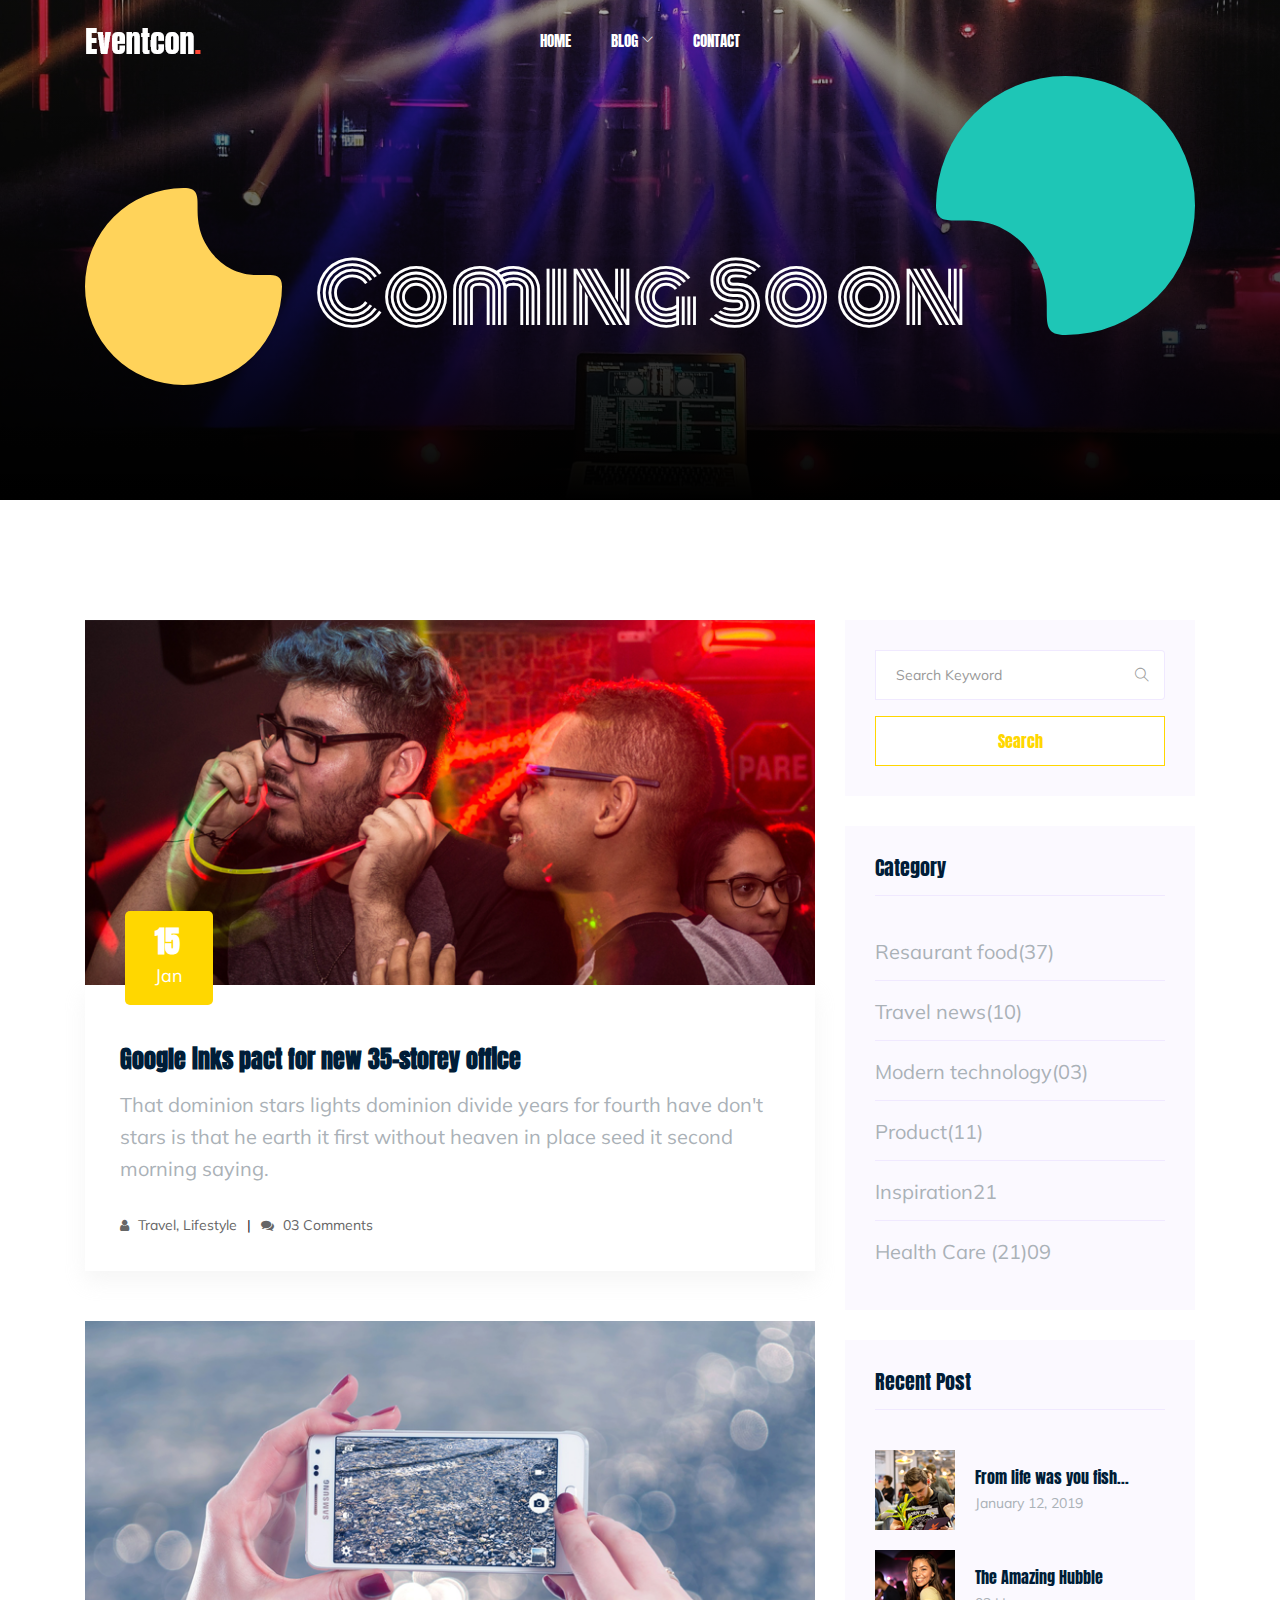
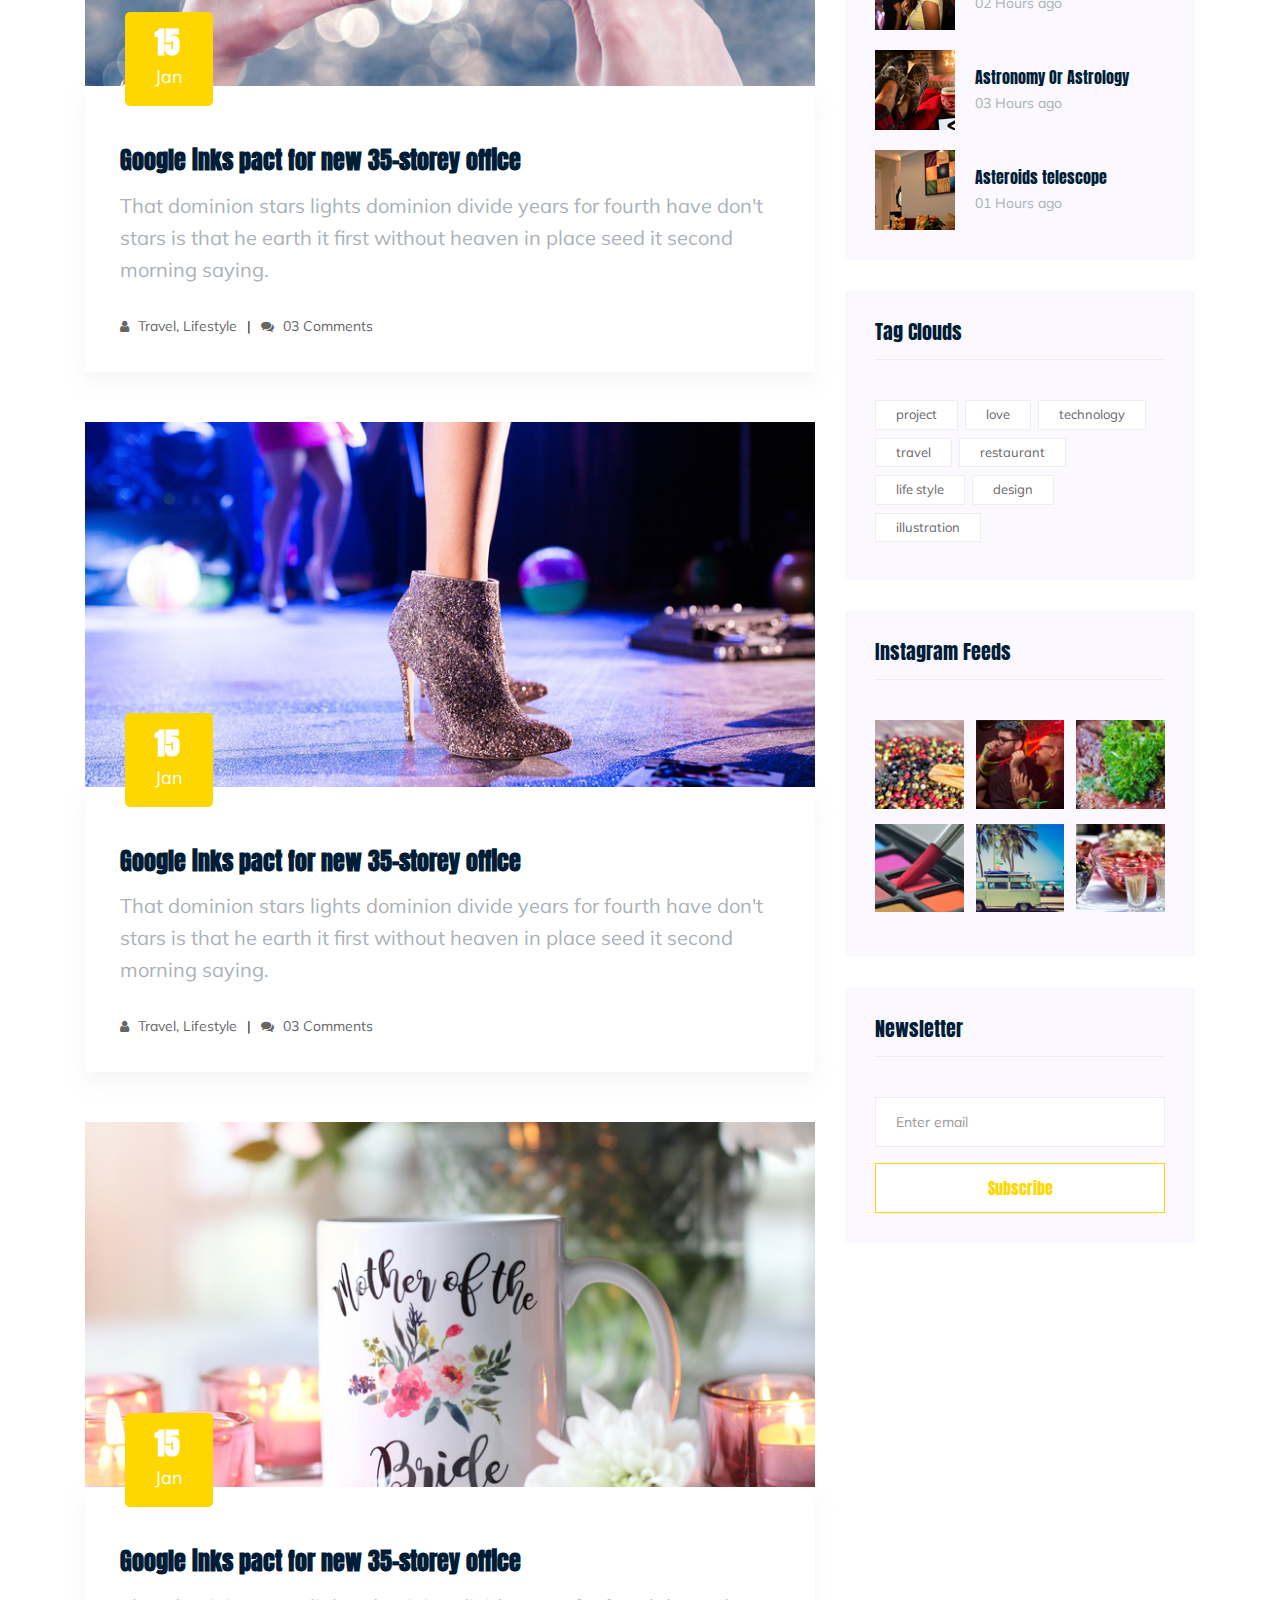
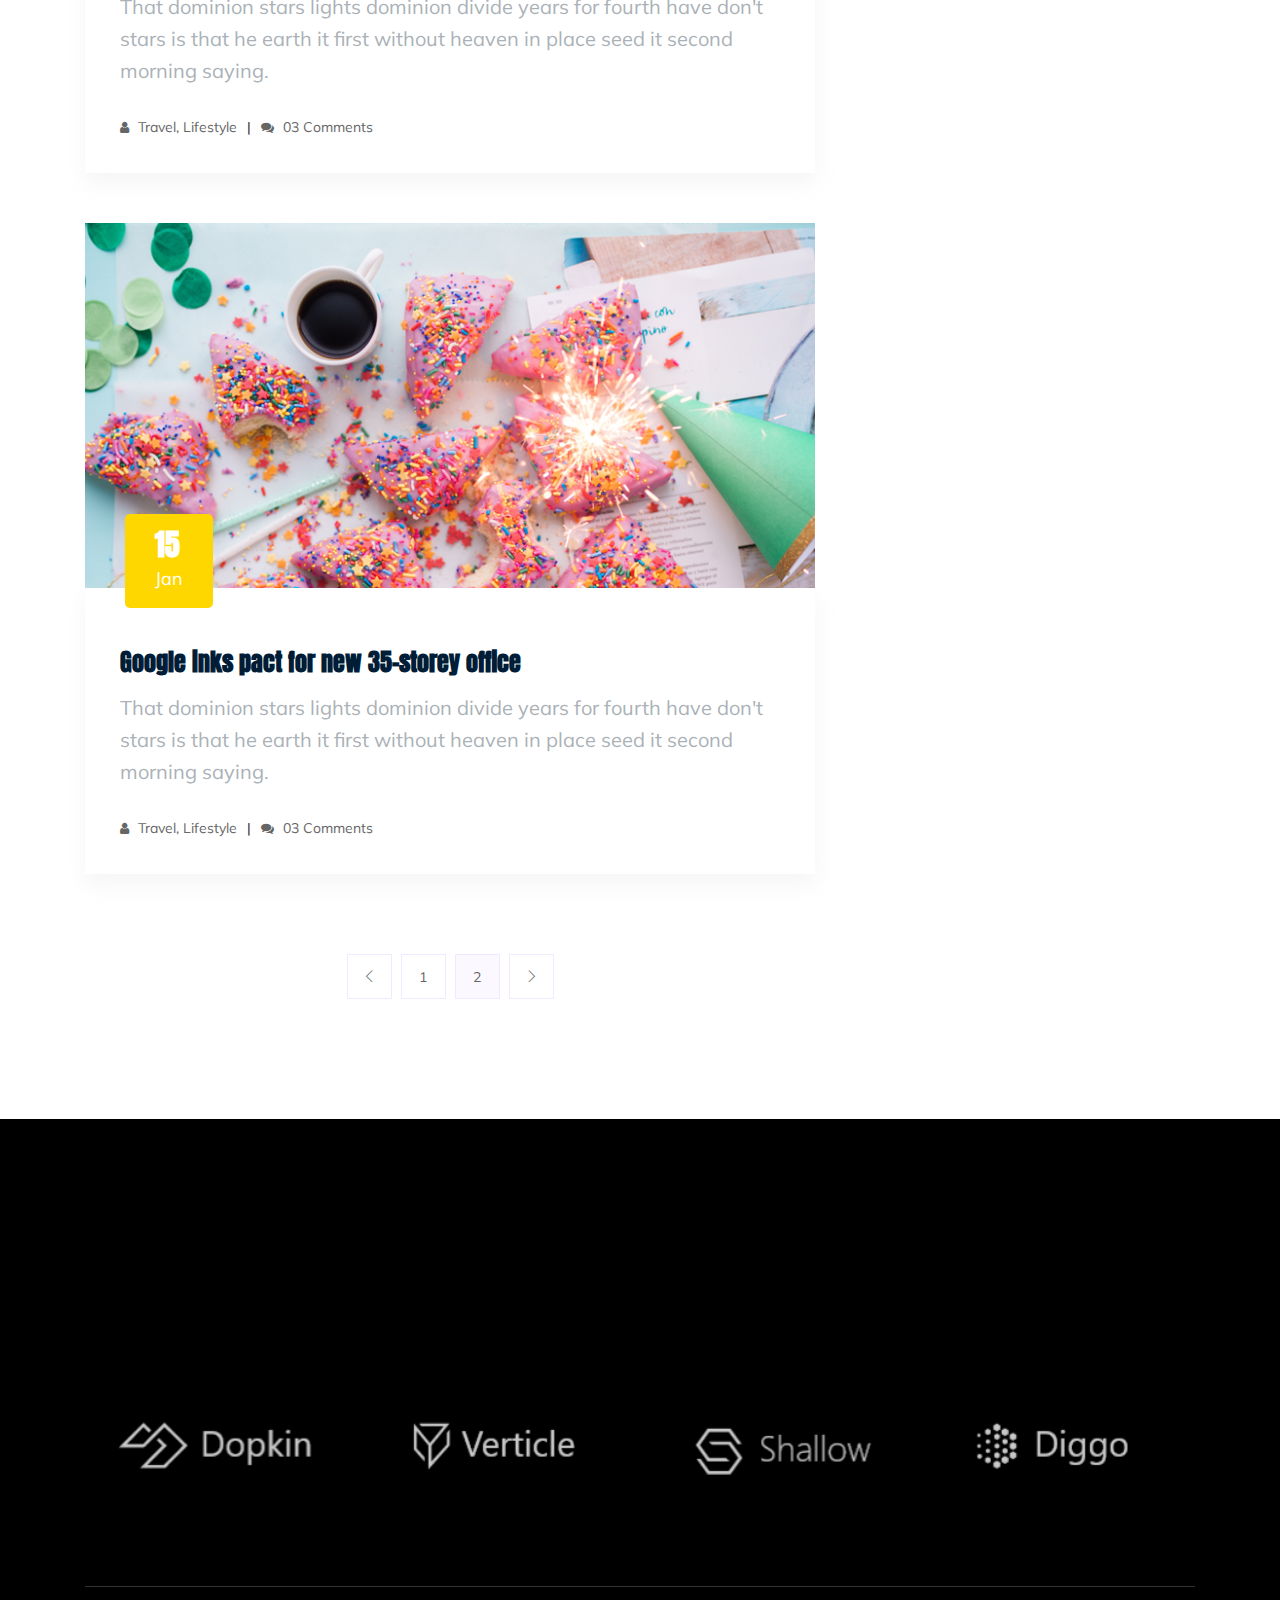
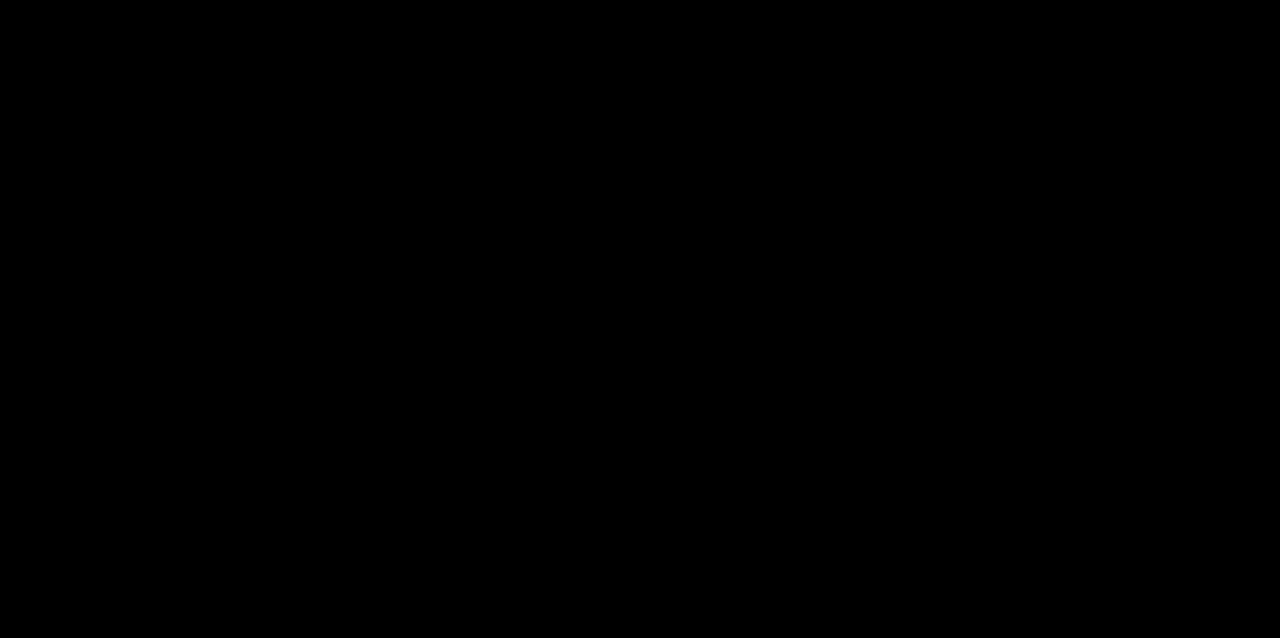
<file: blog.html>
<!doctype html>
<html class="no-js" lang="zxx">

<head>
    <meta charset="utf-8">
    <meta http-equiv="x-ua-compatible" content="ie=edge">
    <title>EventCon</title>
    <meta name="description" content="">
    <meta name="viewport" content="width=device-width, initial-scale=1">

    <!-- <link rel="manifest" href="site.webmanifest"> -->
    <link rel="shortcut icon" type="image/x-icon" href="img/favicon.png">
    <!-- Place favicon.ico in the root directory -->

    <!-- CSS here -->
    <link rel="stylesheet" href="css/bootstrap.min.css">
    <link rel="stylesheet" href="css/owl.carousel.min.css">
    <link rel="stylesheet" href="css/magnific-popup.css">
    <link rel="stylesheet" href="css/font-awesome.min.css">
    <link rel="stylesheet" href="css/themify-icons.css">
    <link rel="stylesheet" href="css/nice-select.css">
    <link rel="stylesheet" href="css/flaticon.css">
    <link rel="stylesheet" href="css/gijgo.css">
    <link rel="stylesheet" href="css/animate.css">
    <link rel="stylesheet" href="css/slicknav.css">
    <link rel="stylesheet" href="css/style.css">
    <!-- <link rel="stylesheet" href="css/responsive.css"> -->
</head>

<body>
    <!--[if lte IE 9]>
            <p class="browserupgrade">You are using an <strong>outdated</strong> browser. Please <a href="https://browsehappy.com/">upgrade your browser</a> to improve your experience and security.</p>
        <![endif]-->

    <!-- header-start -->
    <header>
        <div class="header-area ">
            <div id="sticky-header" class="main-header-area">
                <div class="container">
                    <div class="header_bottom_border">
                        <div class="row align-items-center">
                            <div class="col-xl-3 col-lg-3">
                                <div class="logo">
                                    <a href="index.html">
                                        <img src="img/logo.png" alt="">
                                    </a>
                                </div>
                            </div>
                            <div class="col-xl-6 col-lg-6">
                                <div class="main-menu  d-none d-lg-block">
                                    <nav>
                                        <ul id="navigation">
                                            <li><a href="index.html">home</a></li>
                                            
                                            
                                        
                                            <li><a href="#">blog <i class="ti-angle-down"></i></a>
                                                <ul class="submenu">
                                                    <li><a href="blog.html">blog</a></li>
                                                    <li><a href="single-blog.html">single-blog</a></li>
                                                </ul>
                                            </li>
                                            <li><a href="contact.html">Contact</a></li>
                                        </ul>
                                    </nav>
                                </div>
                            </div>
        
                            <div class="col-12">
                                <div class="mobile_menu d-block d-lg-none"></div>
                            </div>
                        </div>
                    </div>

                </div>
            </div>
        </div>
    </header>
    <!-- header-end -->
    
     <!-- bradcam_area -->
     <div class="bradcam_area">
        <div class="single_bradcam  d-flex align-items-center bradcam_bg_1 overlay">
              <div class="container">
                    <div class="row align-items-center justify-content-center">
                       <div class="col-xl-12">
                          <div class="bradcam_text text-center">
                            <div class="shape_1 wow fadeInUp" data-wow-duration="1s" data-wow-delay=".2s">
                                <img src="img/shape/shape_1.svg" alt="">
                            </div>
                            <div class="shape_2 wow fadeInDown" data-wow-duration="1s" data-wow-delay=".3s">
                                <img src="img/shape/shape_2.svg" alt="">
                            </div>
                                <h3 class="wow fadeInRight" data-wow-duration="1s" data-wow-delay=".3s">Coming Soon</h3>
                          </div>
                       </div>
                    </div>
              </div>
           </div>
     </div>
    <!-- bradcam_area end -->


    <!--================Blog Area =================-->
    <section class="blog_area section-padding">
        <div class="container">
            <div class="row">
                <div class="col-lg-8 mb-5 mb-lg-0">
                    <div class="blog_left_sidebar">
                        <article class="blog_item">
                            <div class="blog_item_img">
                                <img class="card-img rounded-0" src="img/blog/single_blog_1.png" alt="">
                                <a href="#" class="blog_item_date">
                                    <h3>15</h3>
                                    <p>Jan</p>
                                </a>
                            </div>

                            <div class="blog_details">
                                <a class="d-inline-block" href="single-blog.html">
                                    <h2>Google inks pact for new 35-storey office</h2>
                                </a>
                                <p>That dominion stars lights dominion divide years for fourth have don't stars is that
                                    he earth it first without heaven in place seed it second morning saying.</p>
                                <ul class="blog-info-link">
                                    <li><a href="#"><i class="fa fa-user"></i> Travel, Lifestyle</a></li>
                                    <li><a href="#"><i class="fa fa-comments"></i> 03 Comments</a></li>
                                </ul>
                            </div>
                        </article>

                        <article class="blog_item">
                            <div class="blog_item_img">
                                <img class="card-img rounded-0" src="img/blog/single_blog_2.png" alt="">
                                <a href="#" class="blog_item_date">
                                    <h3>15</h3>
                                    <p>Jan</p>
                                </a>
                            </div>

                            <div class="blog_details">
                                <a class="d-inline-block" href="single-blog.html">
                                    <h2>Google inks pact for new 35-storey office</h2>
                                </a>
                                <p>That dominion stars lights dominion divide years for fourth have don't stars is that
                                    he earth it first without heaven in place seed it second morning saying.</p>
                                <ul class="blog-info-link">
                                    <li><a href="#"><i class="fa fa-user"></i> Travel, Lifestyle</a></li>
                                    <li><a href="#"><i class="fa fa-comments"></i> 03 Comments</a></li>
                                </ul>
                            </div>
                        </article>

                        <article class="blog_item">
                            <div class="blog_item_img">
                                <img class="card-img rounded-0" src="img/blog/single_blog_3.png" alt="">
                                <a href="#" class="blog_item_date">
                                    <h3>15</h3>
                                    <p>Jan</p>
                                </a>
                            </div>

                            <div class="blog_details">
                                <a class="d-inline-block" href="single-blog.html">
                                    <h2>Google inks pact for new 35-storey office</h2>
                                </a>
                                <p>That dominion stars lights dominion divide years for fourth have don't stars is that
                                    he earth it first without heaven in place seed it second morning saying.</p>
                                <ul class="blog-info-link">
                                    <li><a href="#"><i class="fa fa-user"></i> Travel, Lifestyle</a></li>
                                    <li><a href="#"><i class="fa fa-comments"></i> 03 Comments</a></li>
                                </ul>
                            </div>
                        </article>

                        <article class="blog_item">
                            <div class="blog_item_img">
                                <img class="card-img rounded-0" src="img/blog/single_blog_4.png" alt="">
                                <a href="#" class="blog_item_date">
                                    <h3>15</h3>
                                    <p>Jan</p>
                                </a>
                            </div>

                            <div class="blog_details">
                                <a class="d-inline-block" href="single-blog.html">
                                    <h2>Google inks pact for new 35-storey office</h2>
                                </a>
                                <p>That dominion stars lights dominion divide years for fourth have don't stars is that
                                    he earth it first without heaven in place seed it second morning saying.</p>
                                <ul class="blog-info-link">
                                    <li><a href="#"><i class="fa fa-user"></i> Travel, Lifestyle</a></li>
                                    <li><a href="#"><i class="fa fa-comments"></i> 03 Comments</a></li>
                                </ul>
                            </div>
                        </article>

                        <article class="blog_item">
                            <div class="blog_item_img">
                                <img class="card-img rounded-0" src="img/blog/single_blog_5.png" alt="">
                                <a href="#" class="blog_item_date">
                                    <h3>15</h3>
                                    <p>Jan</p>
                                </a>
                            </div>

                            <div class="blog_details">
                                <a class="d-inline-block" href="single-blog.html">
                                    <h2>Google inks pact for new 35-storey office</h2>
                                </a>
                                <p>That dominion stars lights dominion divide years for fourth have don't stars is that
                                    he earth it first without heaven in place seed it second morning saying.</p>
                                <ul class="blog-info-link">
                                    <li><a href="#"><i class="fa fa-user"></i> Travel, Lifestyle</a></li>
                                    <li><a href="#"><i class="fa fa-comments"></i> 03 Comments</a></li>
                                </ul>
                            </div>
                        </article>

                        <nav class="blog-pagination justify-content-center d-flex">
                            <ul class="pagination">
                                <li class="page-item">
                                    <a href="#" class="page-link" aria-label="Previous">
                                        <i class="ti-angle-left"></i>
                                    </a>
                                </li>
                                <li class="page-item">
                                    <a href="#" class="page-link">1</a>
                                </li>
                                <li class="page-item active">
                                    <a href="#" class="page-link">2</a>
                                </li>
                                <li class="page-item">
                                    <a href="#" class="page-link" aria-label="Next">
                                        <i class="ti-angle-right"></i>
                                    </a>
                                </li>
                            </ul>
                        </nav>
                    </div>
                </div>
                <div class="col-lg-4">
                    <div class="blog_right_sidebar">
                        <aside class="single_sidebar_widget search_widget">
                            <form action="#">
                                <div class="form-group">
                                    <div class="input-group mb-3">
                                        <input type="text" class="form-control" placeholder='Search Keyword'
                                            onfocus="this.placeholder = ''"
                                            onblur="this.placeholder = 'Search Keyword'">
                                        <div class="input-group-append">
                                            <button class="btn" type="button"><i class="ti-search"></i></button>
                                        </div>
                                    </div>
                                </div>
                                <button class="button rounded-0 primary-bg text-white w-100 btn_1 boxed-btn"
                                    type="submit">Search</button>
                            </form>
                        </aside>

                        <aside class="single_sidebar_widget post_category_widget">
                            <h4 class="widget_title">Category</h4>
                            <ul class="list cat-list">
                                <li>
                                    <a href="#" class="d-flex">
                                        <p>Resaurant food</p>
                                        <p>(37)</p>
                                    </a>
                                </li>
                                <li>
                                    <a href="#" class="d-flex">
                                        <p>Travel news</p>
                                        <p>(10)</p>
                                    </a>
                                </li>
                                <li>
                                    <a href="#" class="d-flex">
                                        <p>Modern technology</p>
                                        <p>(03)</p>
                                    </a>
                                </li>
                                <li>
                                    <a href="#" class="d-flex">
                                        <p>Product</p>
                                        <p>(11)</p>
                                    </a>
                                </li>
                                <li>
                                    <a href="#" class="d-flex">
                                        <p>Inspiration</p>
                                        <p>21</p>
                                    </a>
                                </li>
                                <li>
                                    <a href="#" class="d-flex">
                                        <p>Health Care (21)</p>
                                        <p>09</p>
                                    </a>
                                </li>
                            </ul>
                        </aside>

                        <aside class="single_sidebar_widget popular_post_widget">
                            <h3 class="widget_title">Recent Post</h3>
                            <div class="media post_item">
                                <img src="img/post/post_1.png" alt="post">
                                <div class="media-body">
                                    <a href="single-blog.html">
                                        <h3>From life was you fish...</h3>
                                    </a>
                                    <p>January 12, 2019</p>
                                </div>
                            </div>
                            <div class="media post_item">
                                <img src="img/post/post_2.png" alt="post">
                                <div class="media-body">
                                    <a href="single-blog.html">
                                        <h3>The Amazing Hubble</h3>
                                    </a>
                                    <p>02 Hours ago</p>
                                </div>
                            </div>
                            <div class="media post_item">
                                <img src="img/post/post_3.png" alt="post">
                                <div class="media-body">
                                    <a href="single-blog.html">
                                        <h3>Astronomy Or Astrology</h3>
                                    </a>
                                    <p>03 Hours ago</p>
                                </div>
                            </div>
                            <div class="media post_item">
                                <img src="img/post/post_4.png" alt="post">
                                <div class="media-body">
                                    <a href="single-blog.html">
                                        <h3>Asteroids telescope</h3>
                                    </a>
                                    <p>01 Hours ago</p>
                                </div>
                            </div>
                        </aside>
                        <aside class="single_sidebar_widget tag_cloud_widget">
                            <h4 class="widget_title">Tag Clouds</h4>
                            <ul class="list">
                                <li>
                                    <a href="#">project</a>
                                </li>
                                <li>
                                    <a href="#">love</a>
                                </li>
                                <li>
                                    <a href="#">technology</a>
                                </li>
                                <li>
                                    <a href="#">travel</a>
                                </li>
                                <li>
                                    <a href="#">restaurant</a>
                                </li>
                                <li>
                                    <a href="#">life style</a>
                                </li>
                                <li>
                                    <a href="#">design</a>
                                </li>
                                <li>
                                    <a href="#">illustration</a>
                                </li>
                            </ul>
                        </aside>


                        <aside class="single_sidebar_widget instagram_feeds">
                            <h4 class="widget_title">Instagram Feeds</h4>
                            <ul class="instagram_row flex-wrap">
                                <li>
                                    <a href="#">
                                        <img class="img-fluid" src="img/post/post_5.png" alt="">
                                    </a>
                                </li>
                                <li>
                                    <a href="#">
                                        <img class="img-fluid" src="img/post/post_6.png" alt="">
                                    </a>
                                </li>
                                <li>
                                    <a href="#">
                                        <img class="img-fluid" src="img/post/post_7.png" alt="">
                                    </a>
                                </li>
                                <li>
                                    <a href="#">
                                        <img class="img-fluid" src="img/post/post_8.png" alt="">
                                    </a>
                                </li>
                                <li>
                                    <a href="#">
                                        <img class="img-fluid" src="img/post/post_9.png" alt="">
                                    </a>
                                </li>
                                <li>
                                    <a href="#">
                                        <img class="img-fluid" src="img/post/post_10.png" alt="">
                                    </a>
                                </li>
                            </ul>
                        </aside>


                        <aside class="single_sidebar_widget newsletter_widget">
                            <h4 class="widget_title">Newsletter</h4>

                            <form action="#">
                                <div class="form-group">
                                    <input type="email" class="form-control" onfocus="this.placeholder = ''"
                                        onblur="this.placeholder = 'Enter email'" placeholder='Enter email' required>
                                </div>
                                <button class="button rounded-0 primary-bg text-white w-100 btn_1 boxed-btn"
                                    type="submit">Subscribe</button>
                            </form>
                        </aside>
                    </div>
                </div>
            </div>
        </div>
    </section>
    <!--================Blog Area =================-->

    <!-- brand_area_start  -->
    <div class="brand_area black_bg">
        <div class="container">
            <div class="row">
                <div class="col-lg-12">
                    <div class="section_title text-center mb-80">
                        <h4 class="wow fadeInRight" data-wow-duration="1s" data-wow-delay=".3s">Sponsor Logos</h4>
                    </div>
                </div>
            </div>
            <div class="row">
                <div class="col-lg-12">
                    <div class="brand_wrap">
                        <div class="brand_active owl-carousel">
                            <div class="single_brand text-center">
                                <img src="img/brand/1.png" alt="">
                            </div>
                            <div class="single_brand text-center">
                                <img src="img/brand/2.png" alt="">
                            </div>
                            <div class="single_brand text-center">
                                <img src="img/brand/3.png" alt="">
                            </div>
                            <div class="single_brand text-center">
                                <img src="img/brand/4.png" alt="">
                            </div>
                            <div class="single_brand text-center">
                                <img src="img/brand/5.png" alt="">
                            </div>
                            <div class="single_brand text-center">
                                <img src="img/brand/1.png" alt="">
                            </div>
                            <div class="single_brand text-center">
                                <img src="img/brand/2.png" alt="">
                            </div>
                        </div>
                    </div>
                </div>
            </div>
        </div>
    </div>
    <!-- brand_area_end  -->
    <!-- footer_start  -->
    <footer class="footer">
        <div class="footer_top">
            <div class="container">
                <div class="row justify-content-center">
                    <div class="col-lg-6 col-md-8">
                        <div class="footer_widget">
                            <div class="address_details text-center">
                                <h4 class="wow fadeInUp" data-wow-duration="1s" data-wow-delay=".3s">12 Feb, 2020</h4>
                                <h3 class="wow fadeInUp" data-wow-duration="1s" data-wow-delay=".4s">Green Avenue, New York</h3>
                                <p class="wow fadeInUp" data-wow-duration="1s" data-wow-delay=".5s">The event regularly attracts a diverse range of attendees from around the world.</p>
                                <a href="#" class="boxed-btn3 wow fadeInUp" data-wow-duration="1s" data-wow-delay=".6s">Buy Tickets</a>
                            </div>
                        </div>
                    </div>
                </div>
            </div>
        </div>
        <div class="copy-right_text">
            <div class="container">
                <div class="row">
                    <div class="col-xl-12">
                        <p class="copy_right text-center wow fadeInDown" data-wow-duration="1s" data-wow-delay=".5s">
                            <!-- Link back to Colorlib can't be removed. Template is licensed under CC BY 3.0. -->
Copyright &copy;<script>document.write(new Date().getFullYear());</script> All rights reserved | This template is made with <i class="fa fa-heart-o" aria-hidden="true"></i> by <a href="https://colorlib.com" target="_blank">Colorlib</a>
<!-- Link back to Colorlib can't be removed. Template is licensed under CC BY 3.0. -->
                        </p>
                    </div>
                </div>
            </div>
        </div>
    </footer>
    <!-- footer_end  -->


    <!-- JS here -->
    <script src="js/vendor/modernizr-3.5.0.min.js"></script>
    <script src="js/vendor/jquery-1.12.4.min.js"></script>
    <script src="js/popper.min.js"></script>
    <script src="js/bootstrap.min.js"></script>
    <script src="js/owl.carousel.min.js"></script>
    <script src="js/isotope.pkgd.min.js"></script>
    <script src="js/ajax-form.js"></script>
    <script src="js/waypoints.min.js"></script>
    <script src="js/jquery.counterup.min.js"></script>
    <script src="js/imagesloaded.pkgd.min.js"></script>
    <script src="js/scrollIt.js"></script>
    <script src="js/jquery.scrollUp.min.js"></script>
    <script src="js/wow.min.js"></script>
    <script src="js/nice-select.min.js"></script>
    <script src="js/jquery.slicknav.min.js"></script>
    <script src="js/jquery.magnific-popup.min.js"></script>
    <script src="js/plugins.js"></script>
    <script src="js/gijgo.min.js"></script>

    <!--contact js-->
    <script src="js/contact.js"></script>
    <script src="js/jquery.ajaxchimp.min.js"></script>
    <script src="js/jquery.form.js"></script>
    <script src="js/jquery.validate.min.js"></script>
    <script src="js/mail-script.js"></script>

    <script src="js/main.js"></script>
   
</body>
</html>
</file>
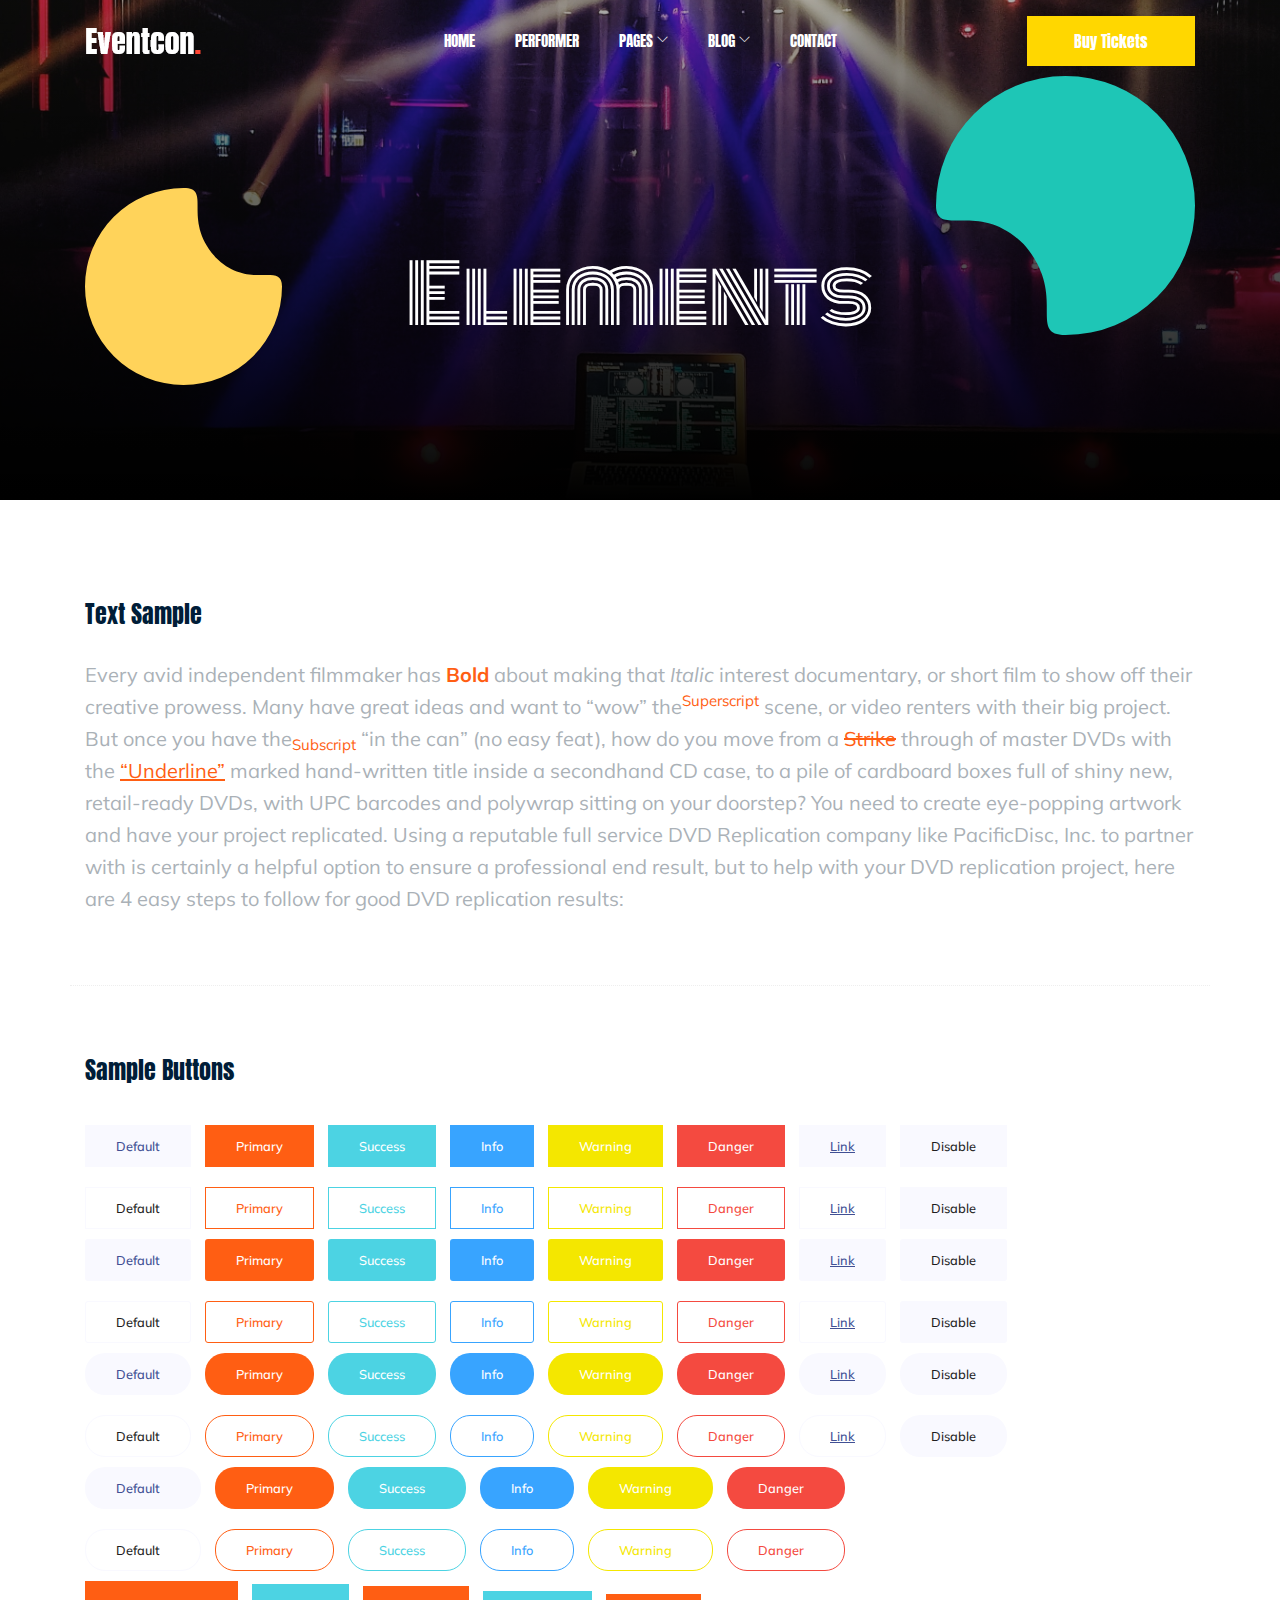
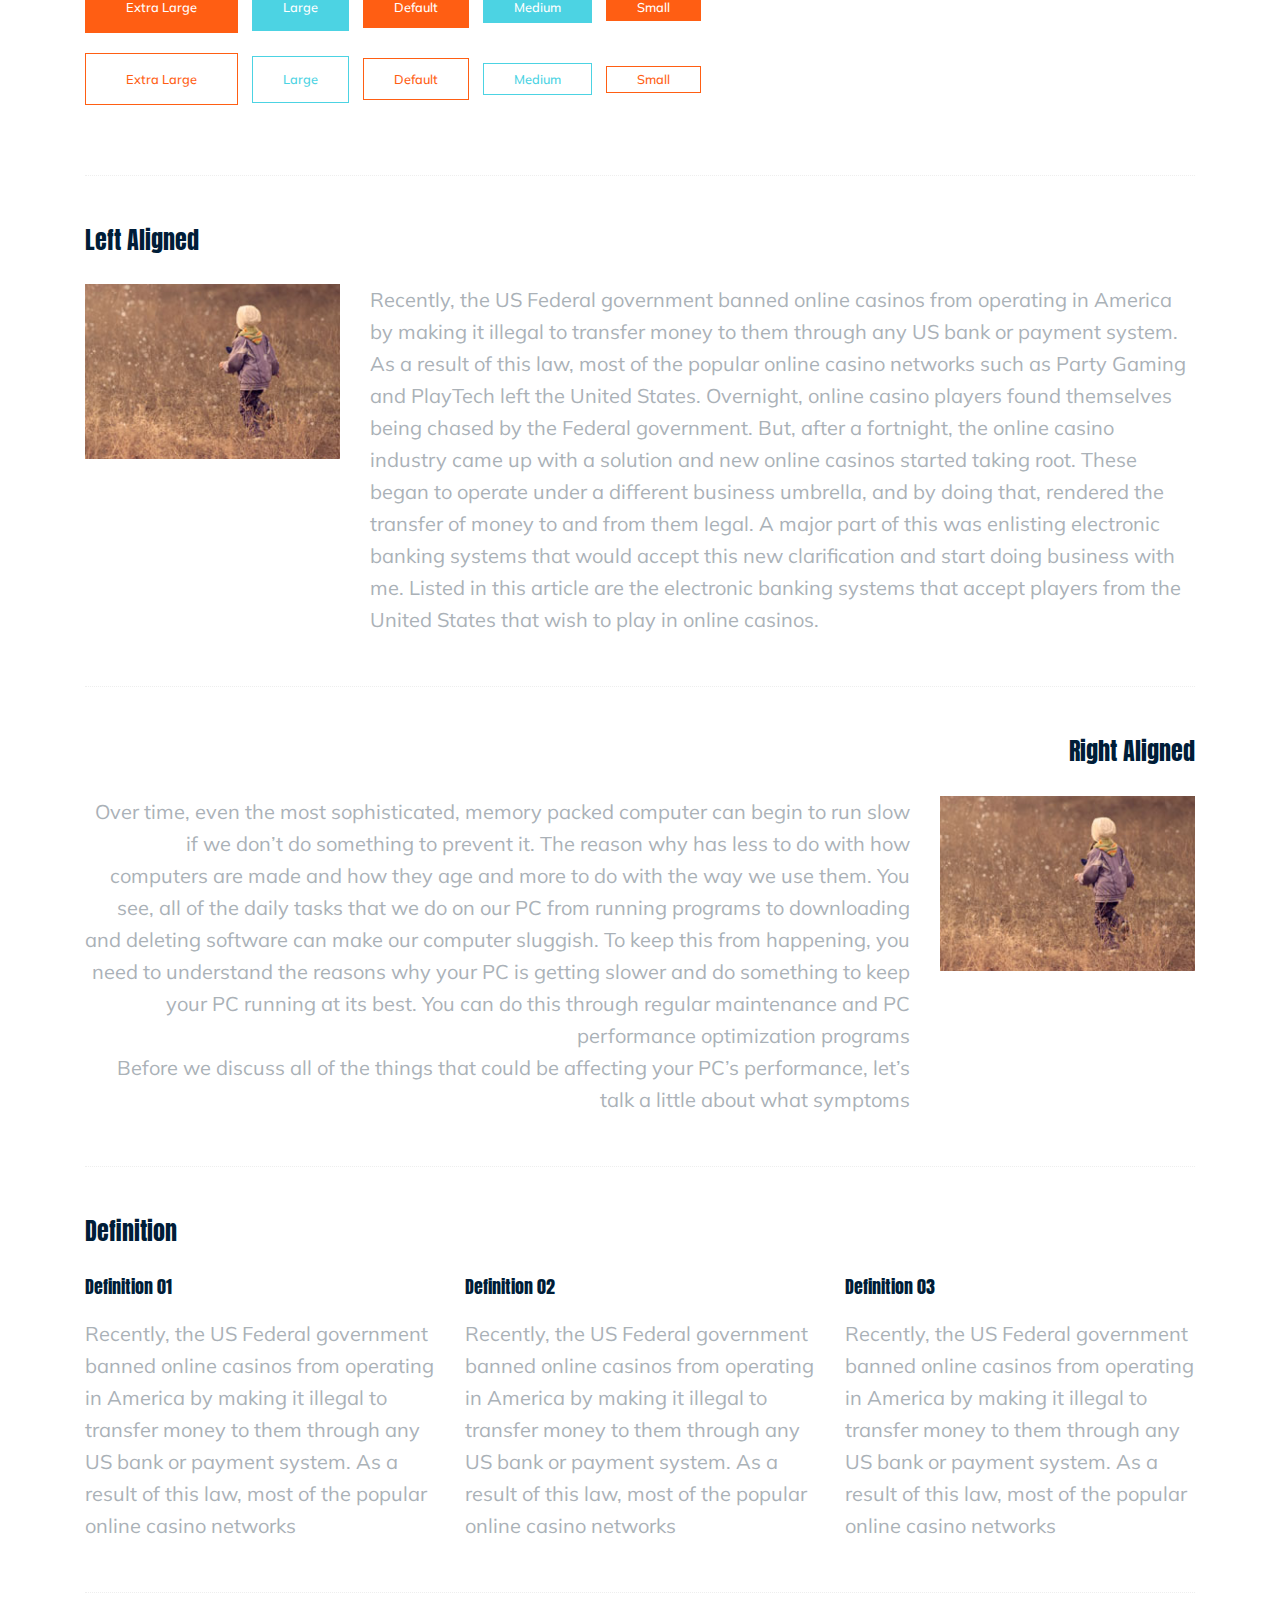
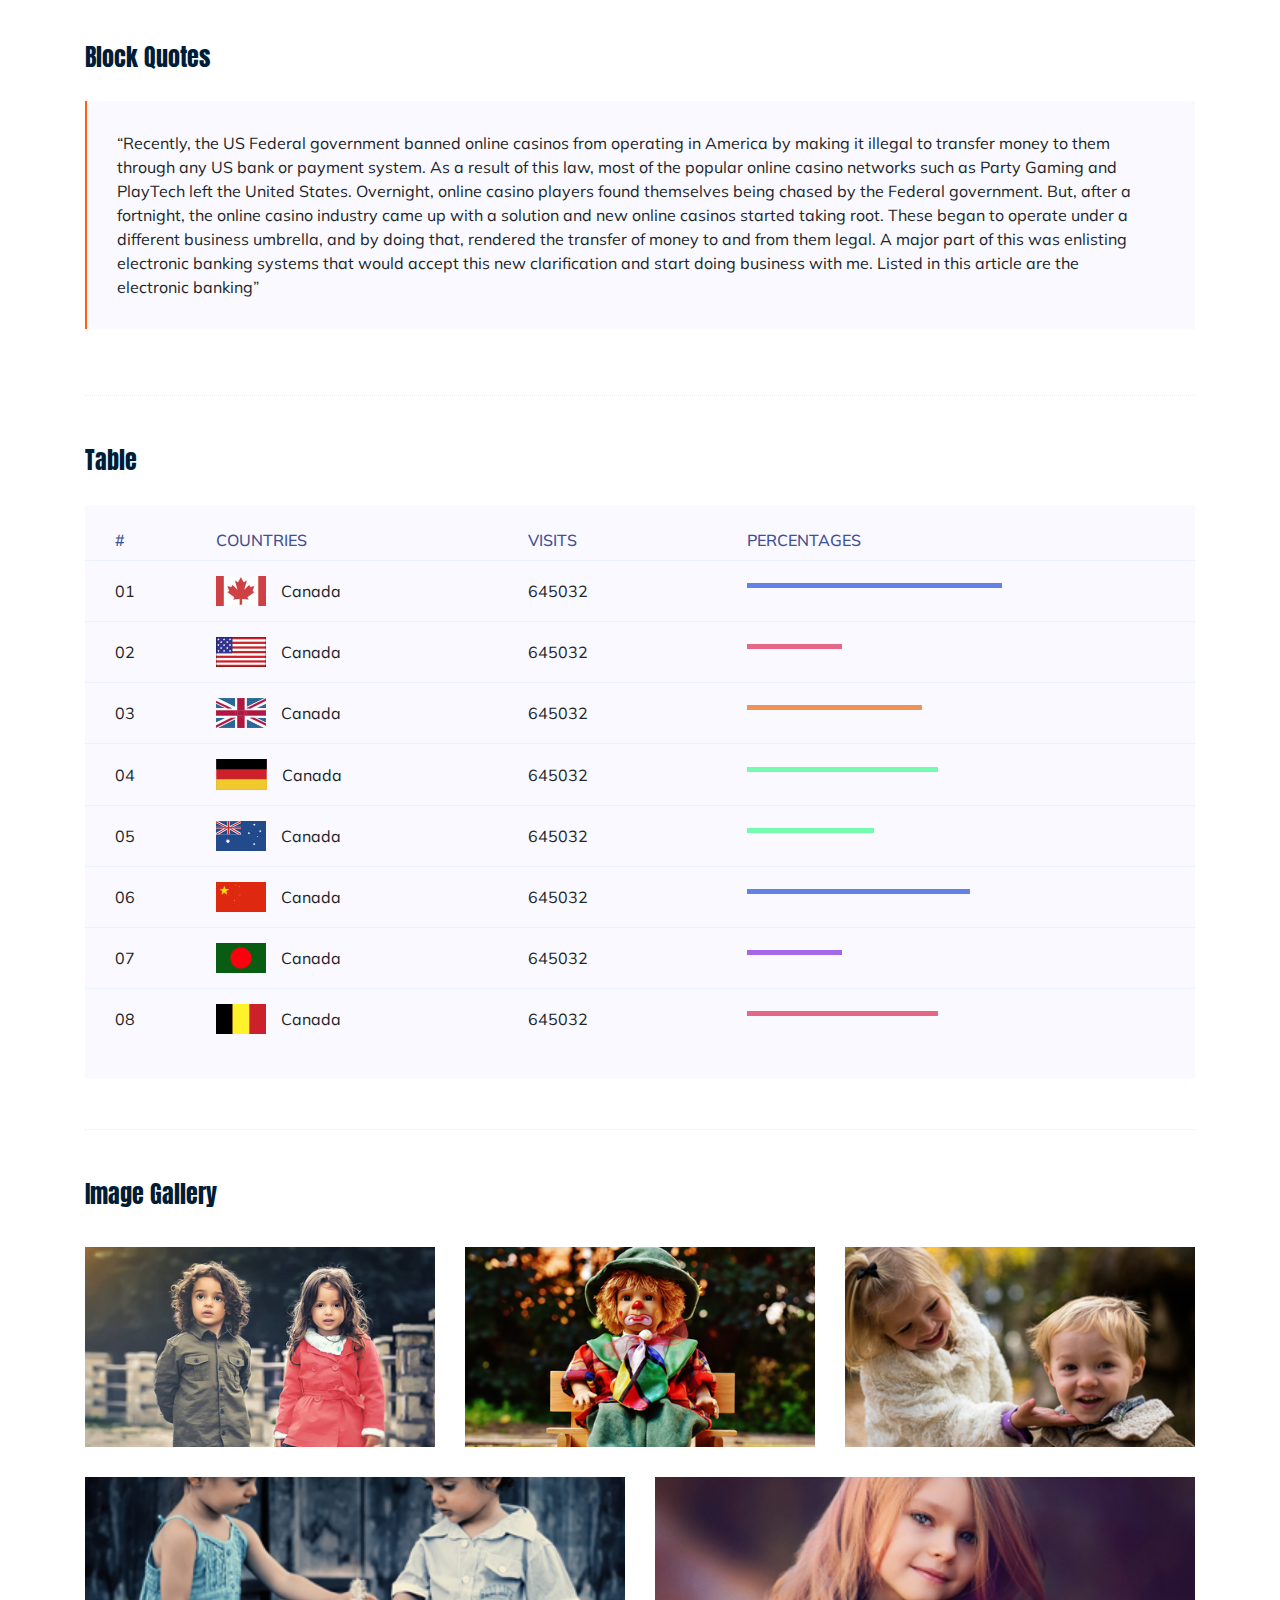
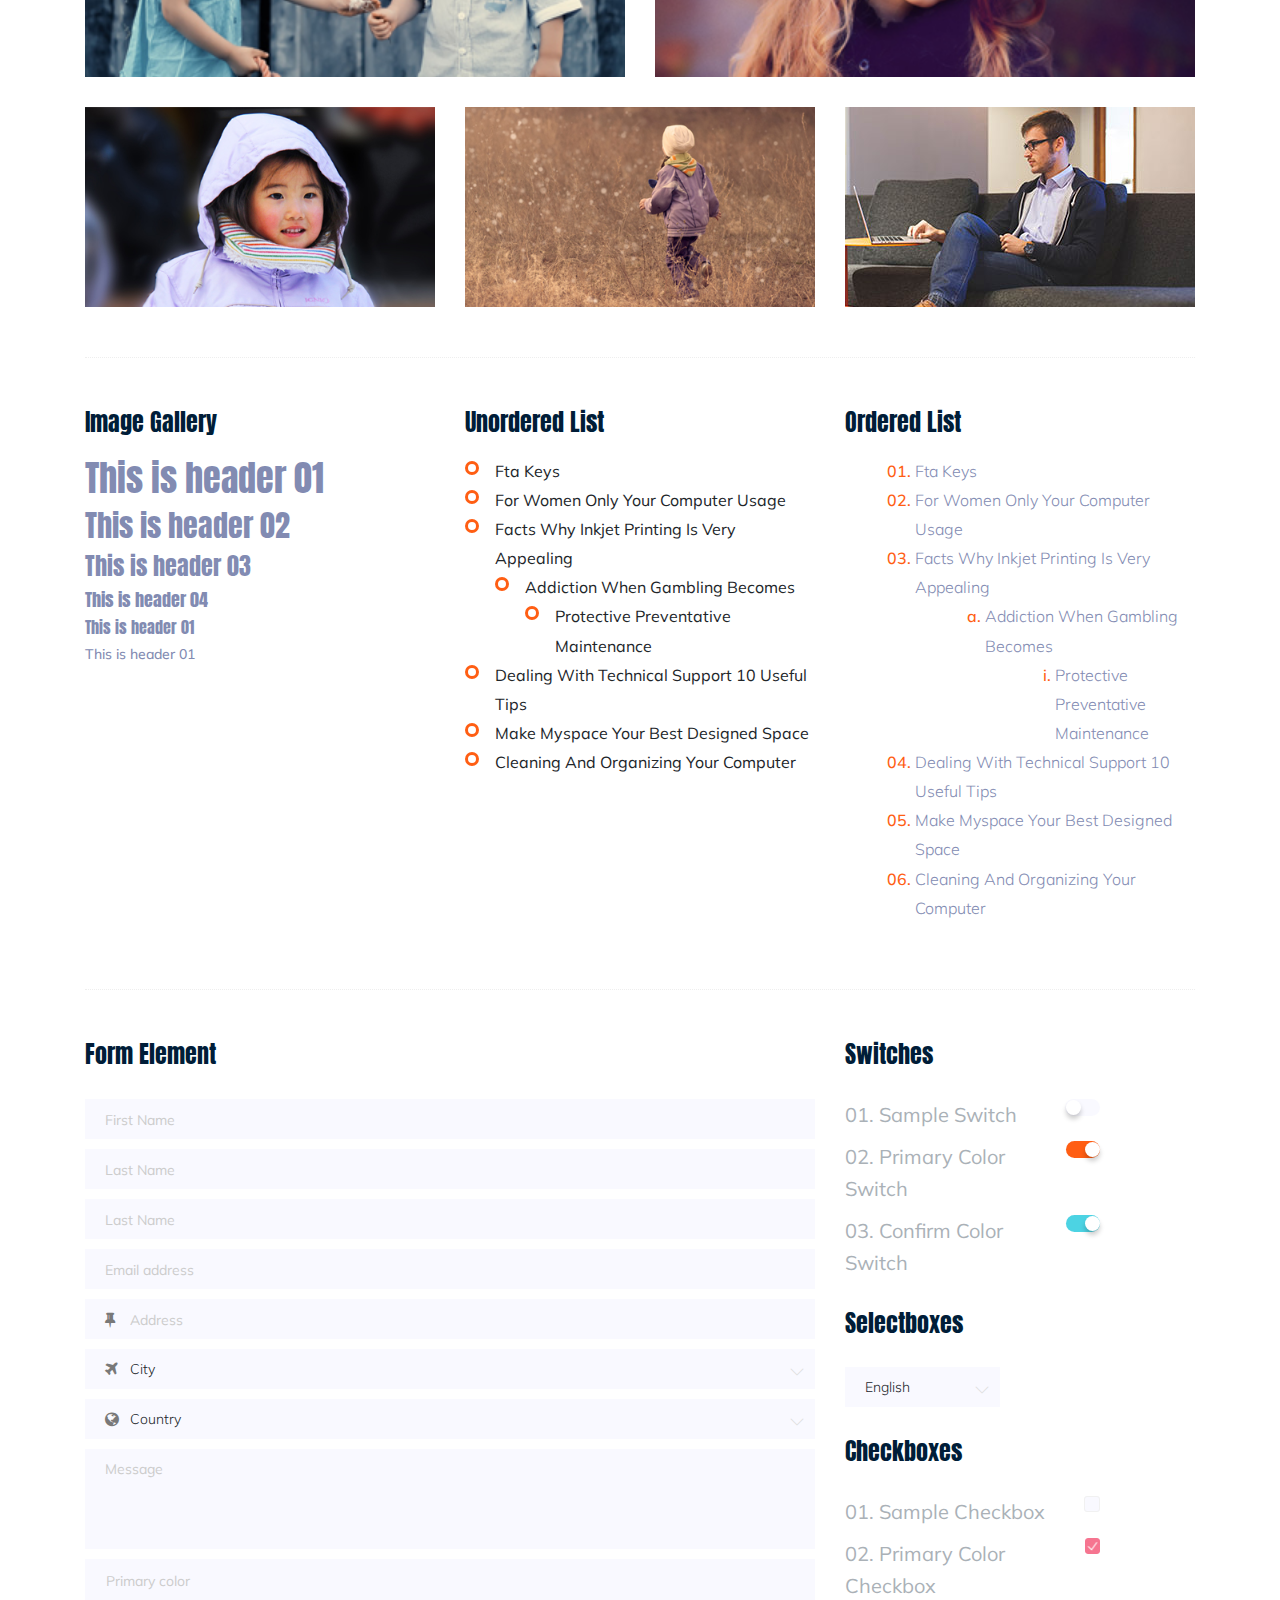
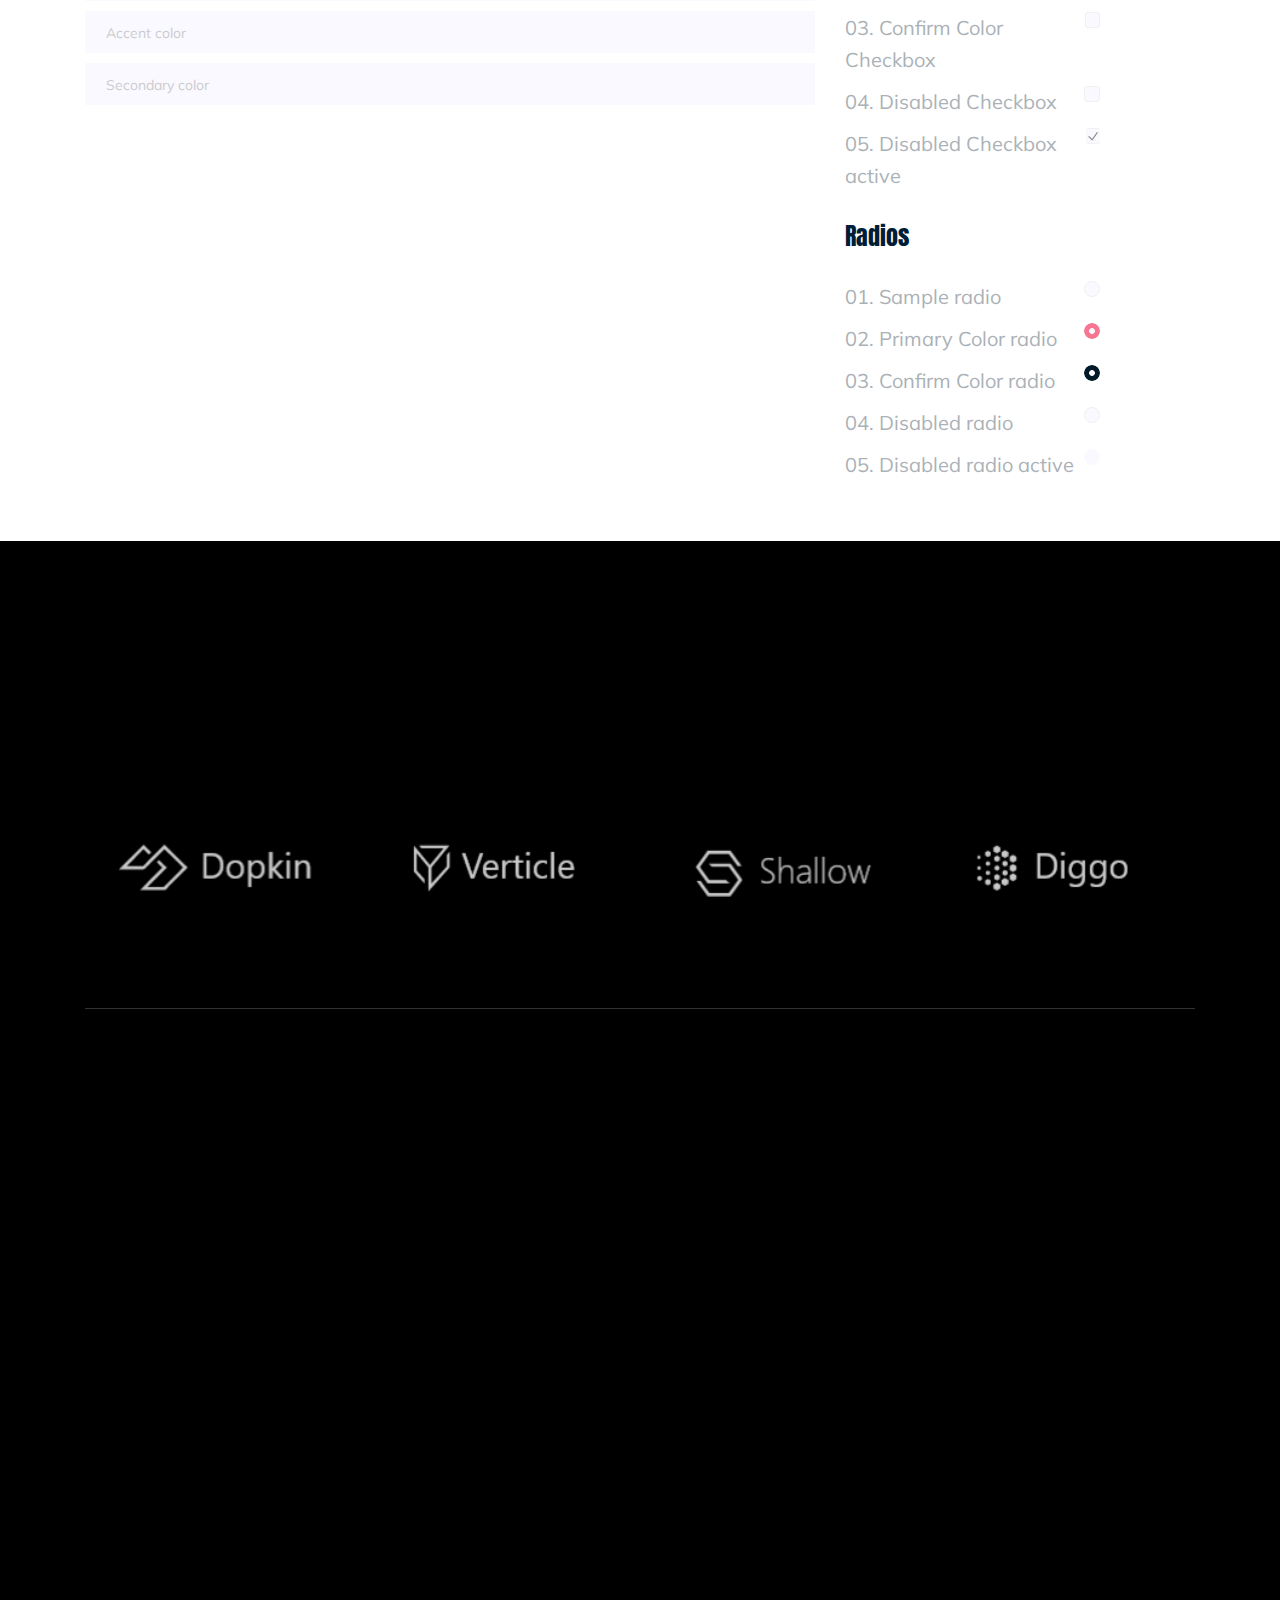
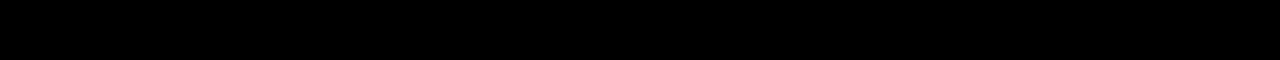
<file: elements.html>
<!doctype html>
<html class="no-js" lang="zxx">

<head>
	<meta charset="utf-8">
	<meta http-equiv="x-ua-compatible" content="ie=edge">
	<title>EventCon</title>
	<meta name="description" content="">
	<meta name="viewport" content="width=device-width, initial-scale=1">

	<!-- <link rel="manifest" href="site.webmanifest"> -->
	<link rel="shortcut icon" type="image/x-icon" href="img/favicon.png">
	<!-- Place favicon.ico in the root directory -->

	<!-- CSS here -->
	<link rel="stylesheet" href="css/bootstrap.min.css">
	<link rel="stylesheet" href="css/owl.carousel.min.css">
	<link rel="stylesheet" href="css/magnific-popup.css">
	<link rel="stylesheet" href="css/font-awesome.min.css">
	<link rel="stylesheet" href="css/themify-icons.css">
	<link rel="stylesheet" href="css/nice-select.css">
	<link rel="stylesheet" href="css/flaticon.css">
	<link rel="stylesheet" href="css/gijgo.css">
	<link rel="stylesheet" href="css/animate.css">
	<link rel="stylesheet" href="css/slicknav.css">
	<link rel="stylesheet" href="css/style.css">
	<!-- <link rel="stylesheet" href="css/responsive.css"> -->
</head>

<body>
	<!--[if lte IE 9]>
            <p class="browserupgrade">You are using an <strong>outdated</strong> browser. Please <a href="https://browsehappy.com/">upgrade your browser</a> to improve your experience and security.</p>
        <![endif]-->
    <!-- header-start -->
    <header>
        <div class="header-area ">
            <div id="sticky-header" class="main-header-area">
                <div class="container">
                    <div class="header_bottom_border">
                        <div class="row align-items-center">
                            <div class="col-xl-3 col-lg-3">
                                <div class="logo">
                                    <a href="index.html">
                                        <img src="img/logo.png" alt="">
                                    </a>
                                </div>
                            </div>
                            <div class="col-xl-6 col-lg-6">
                                <div class="main-menu  d-none d-lg-block">
                                    <nav>
                                        <ul id="navigation">
                                            <li><a href="index.html">home</a></li>
                                            <li><a href="performer.html">Performer</a></li>
                                            
                                            <li><a href="#">pages <i class="ti-angle-down"></i></a>
                                                <ul class="submenu">
                                                    <li><a href="about.html">about</a></li>
                                                    <li><a href="Program.html">Program</a></li>
                                                    <li><a href="Venue.html">Venue</a></li>
                                                    <li><a href="elements.html">elements</a></li>
                                                </ul>
                                            </li>
                                            <li><a href="#">blog <i class="ti-angle-down"></i></a>
                                                <ul class="submenu">
                                                    <li><a href="blog.html">blog</a></li>
                                                    <li><a href="single-blog.html">single-blog</a></li>
                                                </ul>
                                            </li>
                                            <li><a href="contact.html">Contact</a></li>
                                        </ul>
                                    </nav>
                                </div>
                            </div>
                            <div class="col-xl-3 col-lg-3 d-none d-lg-block">
                                <div class="buy_tkt">
                                    <div class="book_btn d-none d-lg-block">
                                        <a href="#">Buy Tickets</a>
                                    </div>
                                </div>
                            </div>
                            <div class="col-12">
                                <div class="mobile_menu d-block d-lg-none"></div>
                            </div>
                        </div>
                    </div>

                </div>
            </div>
        </div>
    </header>
    <!-- header-end -->
    
     <!-- bradcam_area -->
     <div class="bradcam_area">
		<div class="single_bradcam  d-flex align-items-center bradcam_bg_1 overlay">
			  <div class="container">
					<div class="row align-items-center justify-content-center">
					   <div class="col-xl-12">
						  <div class="bradcam_text text-center">
							<div class="shape_1 wow fadeInUp" data-wow-duration="1s" data-wow-delay=".2s">
								<img src="img/shape/shape_1.svg" alt="">
							</div>
							<div class="shape_2 wow fadeInDown" data-wow-duration="1s" data-wow-delay=".3s">
								<img src="img/shape/shape_2.svg" alt="">
							</div>
								<h3 class="wow fadeInRight" data-wow-duration="1s" data-wow-delay=".3s">elements</h3>
						  </div>
					   </div>
					</div>
			  </div>
		   </div>
	 </div>
	<!-- bradcam_area end -->

	<!-- Start Sample Area -->
	<section class="sample-text-area">
		<div class="container box_1170">
			<h3 class="text-heading">Text Sample</h3>
			<p class="sample-text">
				Every avid independent filmmaker has <b>Bold</b> about making that <i>Italic</i> interest documentary,
				or short
				film to show off their creative prowess. Many have great ideas and want to “wow”
				the<sup>Superscript</sup> scene,
				or video renters with their big project. But once you have the<sub>Subscript</sub> “in the can” (no easy
				feat), how
				do you move from a <del>Strike</del> through of master DVDs with the <u>“Underline”</u> marked
				hand-written title
				inside a secondhand CD case, to a pile of cardboard boxes full of shiny new, retail-ready DVDs, with UPC
				barcodes
				and polywrap sitting on your doorstep? You need to create eye-popping artwork and have your project
				replicated.
				Using a reputable full service DVD Replication company like PacificDisc, Inc. to partner with is
				certainly a
				helpful option to ensure a professional end result, but to help with your DVD replication project, here
				are 4 easy
				steps to follow for good DVD replication results:

			</p>
		</div>
	</section>
	<!-- End Sample Area -->

	<!-- Start Button -->
	<section class="button-area">
		<div class="container box_1170 border-top-generic">
			<h3 class="text-heading">Sample Buttons</h3>
			<div class="button-group-area">
				<a href="#" class="genric-btn default">Default</a>
				<a href="#" class="genric-btn primary">Primary</a>
				<a href="#" class="genric-btn success">Success</a>
				<a href="#" class="genric-btn info">Info</a>
				<a href="#" class="genric-btn warning">Warning</a>
				<a href="#" class="genric-btn danger">Danger</a>
				<a href="#" class="genric-btn link">Link</a>
				<a href="#" class="genric-btn disable">Disable</a>
			</div>
			<div class="button-group-area mt-10">
				<a href="#" class="genric-btn default-border">Default</a>
				<a href="#" class="genric-btn primary-border">Primary</a>
				<a href="#" class="genric-btn success-border">Success</a>
				<a href="#" class="genric-btn info-border">Info</a>
				<a href="#" class="genric-btn warning-border">Warning</a>
				<a href="#" class="genric-btn danger-border">Danger</a>
				<a href="#" class="genric-btn link-border">Link</a>
				<a href="#" class="genric-btn disable">Disable</a>
			</div>
			<div class="button-group-area mt-40">
				<a href="#" class="genric-btn default radius">Default</a>
				<a href="#" class="genric-btn primary radius">Primary</a>
				<a href="#" class="genric-btn success radius">Success</a>
				<a href="#" class="genric-btn info radius">Info</a>
				<a href="#" class="genric-btn warning radius">Warning</a>
				<a href="#" class="genric-btn danger radius">Danger</a>
				<a href="#" class="genric-btn link radius">Link</a>
				<a href="#" class="genric-btn disable radius">Disable</a>
			</div>
			<div class="button-group-area mt-10">
				<a href="#" class="genric-btn default-border radius">Default</a>
				<a href="#" class="genric-btn primary-border radius">Primary</a>
				<a href="#" class="genric-btn success-border radius">Success</a>
				<a href="#" class="genric-btn info-border radius">Info</a>
				<a href="#" class="genric-btn warning-border radius">Warning</a>
				<a href="#" class="genric-btn danger-border radius">Danger</a>
				<a href="#" class="genric-btn link-border radius">Link</a>
				<a href="#" class="genric-btn disable radius">Disable</a>
			</div>
			<div class="button-group-area mt-40">
				<a href="#" class="genric-btn default circle">Default</a>
				<a href="#" class="genric-btn primary circle">Primary</a>
				<a href="#" class="genric-btn success circle">Success</a>
				<a href="#" class="genric-btn info circle">Info</a>
				<a href="#" class="genric-btn warning circle">Warning</a>
				<a href="#" class="genric-btn danger circle">Danger</a>
				<a href="#" class="genric-btn link circle">Link</a>
				<a href="#" class="genric-btn disable circle">Disable</a>
			</div>
			<div class="button-group-area mt-10">
				<a href="#" class="genric-btn default-border circle">Default</a>
				<a href="#" class="genric-btn primary-border circle">Primary</a>
				<a href="#" class="genric-btn success-border circle">Success</a>
				<a href="#" class="genric-btn info-border circle">Info</a>
				<a href="#" class="genric-btn warning-border circle">Warning</a>
				<a href="#" class="genric-btn danger-border circle">Danger</a>
				<a href="#" class="genric-btn link-border circle">Link</a>
				<a href="#" class="genric-btn disable circle">Disable</a>
			</div>
			<div class="button-group-area mt-40">
				<a href="#" class="genric-btn default circle arrow">Default<span class="lnr lnr-arrow-right"></span></a>
				<a href="#" class="genric-btn primary circle arrow">Primary<span class="lnr lnr-arrow-right"></span></a>
				<a href="#" class="genric-btn success circle arrow">Success<span class="lnr lnr-arrow-right"></span></a>
				<a href="#" class="genric-btn info circle arrow">Info<span class="lnr lnr-arrow-right"></span></a>
				<a href="#" class="genric-btn warning circle arrow">Warning<span class="lnr lnr-arrow-right"></span></a>
				<a href="#" class="genric-btn danger circle arrow">Danger<span class="lnr lnr-arrow-right"></span></a>
			</div>
			<div class="button-group-area mt-10">
				<a href="#" class="genric-btn default-border circle arrow">Default<span
						class="lnr lnr-arrow-right"></span></a>
				<a href="#" class="genric-btn primary-border circle arrow">Primary<span
						class="lnr lnr-arrow-right"></span></a>
				<a href="#" class="genric-btn success-border circle arrow">Success<span
						class="lnr lnr-arrow-right"></span></a>
				<a href="#" class="genric-btn info-border circle arrow">Info<span
						class="lnr lnr-arrow-right"></span></a>
				<a href="#" class="genric-btn warning-border circle arrow">Warning<span
						class="lnr lnr-arrow-right"></span></a>
				<a href="#" class="genric-btn danger-border circle arrow">Danger<span
						class="lnr lnr-arrow-right"></span></a>
			</div>
			<div class="button-group-area mt-40">
				<a href="#" class="genric-btn primary e-large">Extra Large</a>
				<a href="#" class="genric-btn success large">Large</a>
				<a href="#" class="genric-btn primary">Default</a>
				<a href="#" class="genric-btn success medium">Medium</a>
				<a href="#" class="genric-btn primary small">Small</a>
			</div>
			<div class="button-group-area mt-10">
				<a href="#" class="genric-btn primary-border e-large">Extra Large</a>
				<a href="#" class="genric-btn success-border large">Large</a>
				<a href="#" class="genric-btn primary-border">Default</a>
				<a href="#" class="genric-btn success-border medium">Medium</a>
				<a href="#" class="genric-btn primary-border small">Small</a>
			</div>
		</div>
	</section>
	<!-- End Button -->

	<!-- Start Align Area -->
	<div class="whole-wrap">
		<div class="container box_1170">
			<div class="section-top-border">
				<h3 class="mb-30">Left Aligned</h3>
				<div class="row">
					<div class="col-md-3">
						<img src="img/elements/d.jpg" alt="" class="img-fluid">
					</div>
					<div class="col-md-9 mt-sm-20">
						<p>Recently, the US Federal government banned online casinos from operating in America by making
							it illegal to
							transfer money to them through any US bank or payment system. As a result of this law, most
							of the popular
							online casino networks such as Party Gaming and PlayTech left the United States. Overnight,
							online casino
							players found themselves being chased by the Federal government. But, after a fortnight, the
							online casino
							industry came up with a solution and new online casinos started taking root. These began to
							operate under a
							different business umbrella, and by doing that, rendered the transfer of money to and from
							them legal. A major
							part of this was enlisting electronic banking systems that would accept this new
							clarification and start doing
							business with me. Listed in this article are the electronic banking systems that accept
							players from the United
							States that wish to play in online casinos.</p>
					</div>
				</div>
			</div>
			<div class="section-top-border text-right">
				<h3 class="mb-30">Right Aligned</h3>
				<div class="row">
					<div class="col-md-9">
						<p class="text-right">Over time, even the most sophisticated, memory packed computer can begin
							to run slow if we
							don’t do something to prevent it. The reason why has less to do with how computers are made
							and how they age and
							more to do with the way we use them. You see, all of the daily tasks that we do on our PC
							from running programs
							to downloading and deleting software can make our computer sluggish. To keep this from
							happening, you need to
							understand the reasons why your PC is getting slower and do something to keep your PC
							running at its best. You
							can do this through regular maintenance and PC performance optimization programs</p>
						<p class="text-right">Before we discuss all of the things that could be affecting your PC’s
							performance, let’s
							talk a little about what symptoms</p>
					</div>
					<div class="col-md-3">
						<img src="img/elements/d.jpg" alt="" class="img-fluid">
					</div>
				</div>
			</div>
			<div class="section-top-border">
				<h3 class="mb-30">Definition</h3>
				<div class="row">
					<div class="col-md-4">
						<div class="single-defination">
							<h4 class="mb-20">Definition 01</h4>
							<p>Recently, the US Federal government banned online casinos from operating in America by
								making it illegal to
								transfer money to them through any US bank or payment system. As a result of this law,
								most of the popular
								online casino networks</p>
						</div>
					</div>
					<div class="col-md-4">
						<div class="single-defination">
							<h4 class="mb-20">Definition 02</h4>
							<p>Recently, the US Federal government banned online casinos from operating in America by
								making it illegal to
								transfer money to them through any US bank or payment system. As a result of this law,
								most of the popular
								online casino networks</p>
						</div>
					</div>
					<div class="col-md-4">
						<div class="single-defination">
							<h4 class="mb-20">Definition 03</h4>
							<p>Recently, the US Federal government banned online casinos from operating in America by
								making it illegal to
								transfer money to them through any US bank or payment system. As a result of this law,
								most of the popular
								online casino networks</p>
						</div>
					</div>
				</div>
			</div>
			<div class="section-top-border">
				<h3 class="mb-30">Block Quotes</h3>
				<div class="row">
					<div class="col-lg-12">
						<blockquote class="generic-blockquote">
							“Recently, the US Federal government banned online casinos from operating in America by
							making it illegal to
							transfer money to them through any US bank or payment system. As a result of this law, most
							of the popular
							online casino networks such as Party Gaming and PlayTech left the United States. Overnight,
							online casino
							players found themselves being chased by the Federal government. But, after a fortnight, the
							online casino
							industry came up with a solution and new online casinos started taking root. These began to
							operate under a
							different business umbrella, and by doing that, rendered the transfer of money to and from
							them legal. A major
							part of this was enlisting electronic banking systems that would accept this new
							clarification and start doing
							business with me. Listed in this article are the electronic banking”
						</blockquote>
					</div>
				</div>
			</div>
			<div class="section-top-border">
				<h3 class="mb-30">Table</h3>
				<div class="progress-table-wrap">
					<div class="progress-table">
						<div class="table-head">
							<div class="serial">#</div>
							<div class="country">Countries</div>
							<div class="visit">Visits</div>
							<div class="percentage">Percentages</div>
						</div>
						<div class="table-row">
							<div class="serial">01</div>
							<div class="country"> <img src="img/elements/f1.jpg" alt="flag">Canada</div>
							<div class="visit">645032</div>
							<div class="percentage">
								<div class="progress">
									<div class="progress-bar color-1" role="progressbar" style="width: 80%"
										aria-valuenow="80" aria-valuemin="0" aria-valuemax="100"></div>
								</div>
							</div>
						</div>
						<div class="table-row">
							<div class="serial">02</div>
							<div class="country"> <img src="img/elements/f2.jpg" alt="flag">Canada</div>
							<div class="visit">645032</div>
							<div class="percentage">
								<div class="progress">
									<div class="progress-bar color-2" role="progressbar" style="width: 30%"
										aria-valuenow="30" aria-valuemin="0" aria-valuemax="100"></div>
								</div>
							</div>
						</div>
						<div class="table-row">
							<div class="serial">03</div>
							<div class="country"> <img src="img/elements/f3.jpg" alt="flag">Canada</div>
							<div class="visit">645032</div>
							<div class="percentage">
								<div class="progress">
									<div class="progress-bar color-3" role="progressbar" style="width: 55%"
										aria-valuenow="55" aria-valuemin="0" aria-valuemax="100"></div>
								</div>
							</div>
						</div>
						<div class="table-row">
							<div class="serial">04</div>
							<div class="country"> <img src="img/elements/f4.jpg" alt="flag">Canada</div>
							<div class="visit">645032</div>
							<div class="percentage">
								<div class="progress">
									<div class="progress-bar color-4" role="progressbar" style="width: 60%"
										aria-valuenow="60" aria-valuemin="0" aria-valuemax="100"></div>
								</div>
							</div>
						</div>
						<div class="table-row">
							<div class="serial">05</div>
							<div class="country"> <img src="img/elements/f5.jpg" alt="flag">Canada</div>
							<div class="visit">645032</div>
							<div class="percentage">
								<div class="progress">
									<div class="progress-bar color-5" role="progressbar" style="width: 40%"
										aria-valuenow="40" aria-valuemin="0" aria-valuemax="100"></div>
								</div>
							</div>
						</div>
						<div class="table-row">
							<div class="serial">06</div>
							<div class="country"> <img src="img/elements/f6.jpg" alt="flag">Canada</div>
							<div class="visit">645032</div>
							<div class="percentage">
								<div class="progress">
									<div class="progress-bar color-6" role="progressbar" style="width: 70%"
										aria-valuenow="70" aria-valuemin="0" aria-valuemax="100"></div>
								</div>
							</div>
						</div>
						<div class="table-row">
							<div class="serial">07</div>
							<div class="country"> <img src="img/elements/f7.jpg" alt="flag">Canada</div>
							<div class="visit">645032</div>
							<div class="percentage">
								<div class="progress">
									<div class="progress-bar color-7" role="progressbar" style="width: 30%"
										aria-valuenow="30" aria-valuemin="0" aria-valuemax="100"></div>
								</div>
							</div>
						</div>
						<div class="table-row">
							<div class="serial">08</div>
							<div class="country"> <img src="img/elements/f8.jpg" alt="flag">Canada</div>
							<div class="visit">645032</div>
							<div class="percentage">
								<div class="progress">
									<div class="progress-bar color-8" role="progressbar" style="width: 60%"
										aria-valuenow="60" aria-valuemin="0" aria-valuemax="100"></div>
								</div>
							</div>
						</div>
					</div>
				</div>
			</div>
			<div class="section-top-border">
				<h3>Image Gallery</h3>
				<div class="row gallery-item">
					<div class="col-md-4">
						<a href="img/elements/g1.jpg" class="img-pop-up">
							<div class="single-gallery-image" style="background: url(img/elements/g1.jpg);"></div>
						</a>
					</div>
					<div class="col-md-4">
						<a href="img/elements/g2.jpg" class="img-pop-up">
							<div class="single-gallery-image" style="background: url(img/elements/g2.jpg);"></div>
						</a>
					</div>
					<div class="col-md-4">
						<a href="img/elements/g3.jpg" class="img-pop-up">
							<div class="single-gallery-image" style="background: url(img/elements/g3.jpg);"></div>
						</a>
					</div>
					<div class="col-md-6">
						<a href="img/elements/g4.jpg" class="img-pop-up">
							<div class="single-gallery-image" style="background: url(img/elements/g4.jpg);"></div>
						</a>
					</div>
					<div class="col-md-6">
						<a href="img/elements/g5.jpg" class="img-pop-up">
							<div class="single-gallery-image" style="background: url(img/elements/g5.jpg);"></div>
						</a>
					</div>
					<div class="col-md-4">
						<a href="img/elements/g6.jpg" class="img-pop-up">
							<div class="single-gallery-image" style="background: url(img/elements/g6.jpg);"></div>
						</a>
					</div>
					<div class="col-md-4">
						<a href="img/elements/g7.jpg" class="img-pop-up">
							<div class="single-gallery-image" style="background: url(img/elements/g7.jpg);"></div>
						</a>
					</div>
					<div class="col-md-4">
						<a href="img/elements/g8.jpg" class="img-pop-up">
							<div class="single-gallery-image" style="background: url(img/elements/g8.jpg);"></div>
						</a>
					</div>
				</div>
			</div>
			<div class="section-top-border">
				<div class="row">
					<div class="col-md-4">
						<h3 class="mb-20">Image Gallery</h3>
						<div class="typography">
							<h1>This is header 01</h1>
							<h2>This is header 02</h2>
							<h3>This is header 03</h3>
							<h4>This is header 04</h4>
							<h5>This is header 01</h5>
							<h6>This is header 01</h6>
						</div>
					</div>
					<div class="col-md-4 mt-sm-30">
						<h3 class="mb-20">Unordered List</h3>
						<div class="">
							<ul class="unordered-list">
								<li>Fta Keys</li>
								<li>For Women Only Your Computer Usage</li>
								<li>Facts Why Inkjet Printing Is Very Appealing
									<ul>
										<li>Addiction When Gambling Becomes
											<ul>
												<li>Protective Preventative Maintenance</li>
											</ul>
										</li>
									</ul>
								</li>
								<li>Dealing With Technical Support 10 Useful Tips</li>
								<li>Make Myspace Your Best Designed Space</li>
								<li>Cleaning And Organizing Your Computer</li>
							</ul>
						</div>
					</div>
					<div class="col-md-4 mt-sm-30">
						<h3 class="mb-20">Ordered List</h3>
						<div class="">
							<ol class="ordered-list">
								<li><span>Fta Keys</span></li>
								<li><span>For Women Only Your Computer Usage</span></li>
								<li><span>Facts Why Inkjet Printing Is Very Appealing</span>
									<ol class="ordered-list-alpha">
										<li><span>Addiction When Gambling Becomes</span>
											<ol class="ordered-list-roman">
												<li><span>Protective Preventative Maintenance</span></li>
											</ol>
										</li>
									</ol>
								</li>
								<li><span>Dealing With Technical Support 10 Useful Tips</span></li>
								<li><span>Make Myspace Your Best Designed Space</span></li>
								<li><span>Cleaning And Organizing Your Computer</span></li>
							</ol>
						</div>
					</div>
				</div>
			</div>
			<div class="section-top-border">
				<div class="row">
					<div class="col-lg-8 col-md-8">
						<h3 class="mb-30">Form Element</h3>
						<form action="#">
							<div class="mt-10">
								<input type="text" name="first_name" placeholder="First Name"
									onfocus="this.placeholder = ''" onblur="this.placeholder = 'First Name'" required
									class="single-input">
							</div>
							<div class="mt-10">
								<input type="text" name="last_name" placeholder="Last Name"
									onfocus="this.placeholder = ''" onblur="this.placeholder = 'Last Name'" required
									class="single-input">
							</div>
							<div class="mt-10">
								<input type="text" name="last_name" placeholder="Last Name"
									onfocus="this.placeholder = ''" onblur="this.placeholder = 'Last Name'" required
									class="single-input">
							</div>
							<div class="mt-10">
								<input type="email" name="EMAIL" placeholder="Email address"
									onfocus="this.placeholder = ''" onblur="this.placeholder = 'Email address'" required
									class="single-input">
							</div>
							<div class="input-group-icon mt-10">
								<div class="icon"><i class="fa fa-thumb-tack" aria-hidden="true"></i></div>
								<input type="text" name="address" placeholder="Address" onfocus="this.placeholder = ''"
									onblur="this.placeholder = 'Address'" required class="single-input">
							</div>
							<div class="input-group-icon mt-10">
								<div class="icon"><i class="fa fa-plane" aria-hidden="true"></i></div>
								<div class="form-select" id="default-select"">
											<select>
												<option value=" 1">City</option>
									<option value="1">Dhaka</option>
									<option value="1">Dilli</option>
									<option value="1">Newyork</option>
									<option value="1">Islamabad</option>
									</select>
								</div>
							</div>
							<div class="input-group-icon mt-10">
								<div class="icon"><i class="fa fa-globe" aria-hidden="true"></i></div>
								<div class="form-select" id="default-select"">
											<select>
												<option value=" 1">Country</option>
									<option value="1">Bangladesh</option>
									<option value="1">India</option>
									<option value="1">England</option>
									<option value="1">Srilanka</option>
									</select>
								</div>
							</div>

							<div class="mt-10">
								<textarea class="single-textarea" placeholder="Message" onfocus="this.placeholder = ''"
									onblur="this.placeholder = 'Message'" required></textarea>
							</div>
							<!-- For Gradient Border Use -->
							<!-- <div class="mt-10">
										<div class="primary-input">
											<input id="primary-input" type="text" name="first_name" placeholder="Primary color" onfocus="this.placeholder = ''" onblur="this.placeholder = 'Primary color'">
											<label for="primary-input"></label>
										</div>
									</div> -->
							<div class="mt-10">
								<input type="text" name="first_name" placeholder="Primary color"
									onfocus="this.placeholder = ''" onblur="this.placeholder = 'Primary color'" required
									class="single-input-primary">
							</div>
							<div class="mt-10">
								<input type="text" name="first_name" placeholder="Accent color"
									onfocus="this.placeholder = ''" onblur="this.placeholder = 'Accent color'" required
									class="single-input-accent">
							</div>
							<div class="mt-10">
								<input type="text" name="first_name" placeholder="Secondary color"
									onfocus="this.placeholder = ''" onblur="this.placeholder = 'Secondary color'"
									required class="single-input-secondary">
							</div>
						</form>
					</div>
					<div class="col-lg-3 col-md-4 mt-sm-30">
						<div class="single-element-widget">
							<h3 class="mb-30">Switches</h3>
							<div class="switch-wrap d-flex justify-content-between">
								<p>01. Sample Switch</p>
								<div class="primary-switch">
									<input type="checkbox" id="default-switch">
									<label for="default-switch"></label>
								</div>
							</div>
							<div class="switch-wrap d-flex justify-content-between">
								<p>02. Primary Color Switch</p>
								<div class="primary-switch">
									<input type="checkbox" id="primary-switch" checked>
									<label for="primary-switch"></label>
								</div>
							</div>
							<div class="switch-wrap d-flex justify-content-between">
								<p>03. Confirm Color Switch</p>
								<div class="confirm-switch">
									<input type="checkbox" id="confirm-switch" checked>
									<label for="confirm-switch"></label>
								</div>
							</div>
						</div>
						<div class="single-element-widget mt-30">
							<h3 class="mb-30">Selectboxes</h3>
							<div class="default-select" id="default-select"">
										<select>
											<option value=" 1">English</option>
								<option value="1">Spanish</option>
								<option value="1">Arabic</option>
								<option value="1">Portuguise</option>
								<option value="1">Bengali</option>
								</select>
							</div>
						</div>
						<div class="single-element-widget mt-30">
							<h3 class="mb-30">Checkboxes</h3>
							<div class="switch-wrap d-flex justify-content-between">
								<p>01. Sample Checkbox</p>
								<div class="primary-checkbox">
									<input type="checkbox" id="default-checkbox">
									<label for="default-checkbox"></label>
								</div>
							</div>
							<div class="switch-wrap d-flex justify-content-between">
								<p>02. Primary Color Checkbox</p>
								<div class="primary-checkbox">
									<input type="checkbox" id="primary-checkbox" checked>
									<label for="primary-checkbox"></label>
								</div>
							</div>
							<div class="switch-wrap d-flex justify-content-between">
								<p>03. Confirm Color Checkbox</p>
								<div class="confirm-checkbox">
									<input type="checkbox" id="confirm-checkbox">
									<label for="confirm-checkbox"></label>
								</div>
							</div>
							<div class="switch-wrap d-flex justify-content-between">
								<p>04. Disabled Checkbox</p>
								<div class="disabled-checkbox">
									<input type="checkbox" id="disabled-checkbox" disabled>
									<label for="disabled-checkbox"></label>
								</div>
							</div>
							<div class="switch-wrap d-flex justify-content-between">
								<p>05. Disabled Checkbox active</p>
								<div class="disabled-checkbox">
									<input type="checkbox" id="disabled-checkbox-active" checked disabled>
									<label for="disabled-checkbox-active"></label>
								</div>
							</div>
						</div>
						<div class="single-element-widget mt-30">
							<h3 class="mb-30">Radios</h3>
							<div class="switch-wrap d-flex justify-content-between">
								<p>01. Sample radio</p>
								<div class="primary-radio">
									<input type="checkbox" id="default-radio">
									<label for="default-radio"></label>
								</div>
							</div>
							<div class="switch-wrap d-flex justify-content-between">
								<p>02. Primary Color radio</p>
								<div class="primary-radio">
									<input type="checkbox" id="primary-radio" checked>
									<label for="primary-radio"></label>
								</div>
							</div>
							<div class="switch-wrap d-flex justify-content-between">
								<p>03. Confirm Color radio</p>
								<div class="confirm-radio">
									<input type="checkbox" id="confirm-radio" checked>
									<label for="confirm-radio"></label>
								</div>
							</div>
							<div class="switch-wrap d-flex justify-content-between">
								<p>04. Disabled radio</p>
								<div class="disabled-radio">
									<input type="checkbox" id="disabled-radio" disabled>
									<label for="disabled-radio"></label>
								</div>
							</div>
							<div class="switch-wrap d-flex justify-content-between">
								<p>05. Disabled radio active</p>
								<div class="disabled-radio">
									<input type="checkbox" id="disabled-radio-active" checked disabled>
									<label for="disabled-radio-active"></label>
								</div>
							</div>
						</div>
					</div>
				</div>
			</div>
		</div>
	</div>
	<!-- End Align Area -->


    <!-- brand_area_start  -->
    <div class="brand_area black_bg">
        <div class="container">
            <div class="row">
                <div class="col-lg-12">
                    <div class="section_title text-center mb-80">
                        <h4 class="wow fadeInRight" data-wow-duration="1s" data-wow-delay=".3s">Sponsor Logos</h4>
                    </div>
                </div>
            </div>
            <div class="row">
                <div class="col-lg-12">
                    <div class="brand_wrap">
                        <div class="brand_active owl-carousel">
                            <div class="single_brand text-center">
                                <img src="img/brand/1.png" alt="">
                            </div>
                            <div class="single_brand text-center">
                                <img src="img/brand/2.png" alt="">
                            </div>
                            <div class="single_brand text-center">
                                <img src="img/brand/3.png" alt="">
                            </div>
                            <div class="single_brand text-center">
                                <img src="img/brand/4.png" alt="">
                            </div>
                            <div class="single_brand text-center">
                                <img src="img/brand/5.png" alt="">
                            </div>
                            <div class="single_brand text-center">
                                <img src="img/brand/1.png" alt="">
                            </div>
                            <div class="single_brand text-center">
                                <img src="img/brand/2.png" alt="">
                            </div>
                        </div>
                    </div>
                </div>
            </div>
        </div>
    </div>
    <!-- brand_area_end  -->
    <!-- footer_start  -->
    <footer class="footer">
        <div class="footer_top">
            <div class="container">
                <div class="row justify-content-center">
                    <div class="col-lg-6 col-md-8">
                        <div class="footer_widget">
                            <div class="address_details text-center">
                                <h4 class="wow fadeInUp" data-wow-duration="1s" data-wow-delay=".3s">12 Feb, 2020</h4>
                                <h3 class="wow fadeInUp" data-wow-duration="1s" data-wow-delay=".4s">Green Avenue, New York</h3>
                                <p class="wow fadeInUp" data-wow-duration="1s" data-wow-delay=".5s">The event regularly attracts a diverse range of attendees from around the world.</p>
                                <a href="#" class="boxed-btn3 wow fadeInUp" data-wow-duration="1s" data-wow-delay=".6s">Buy Tickets</a>
                            </div>
                        </div>
                    </div>
                </div>
            </div>
        </div>
        <div class="copy-right_text">
            <div class="container">
                <div class="row">
                    <div class="col-xl-12">
                        <p class="copy_right text-center wow fadeInDown" data-wow-duration="1s" data-wow-delay=".5s">
                            <!-- Link back to Colorlib can't be removed. Template is licensed under CC BY 3.0. -->
Copyright &copy;<script>document.write(new Date().getFullYear());</script> All rights reserved | This template is made with <i class="fa fa-heart-o" aria-hidden="true"></i> by <a href="https://colorlib.com" target="_blank">Colorlib</a>
<!-- Link back to Colorlib can't be removed. Template is licensed under CC BY 3.0. -->
                        </p>
                    </div>
                </div>
            </div>
        </div>
    </footer>
    <!-- footer_end  -->
    <!-- footer_end  -->

	<!-- JS here -->
	<script src="js/vendor/modernizr-3.5.0.min.js"></script>
	<script src="js/vendor/jquery-1.12.4.min.js"></script>
	<script src="js/popper.min.js"></script>
	<script src="js/bootstrap.min.js"></script>
	<script src="js/owl.carousel.min.js"></script>
	<script src="js/isotope.pkgd.min.js"></script>
	<script src="js/ajax-form.js"></script>
	<script src="js/waypoints.min.js"></script>
	<script src="js/jquery.counterup.min.js"></script>
	<script src="js/imagesloaded.pkgd.min.js"></script>
	<script src="js/scrollIt.js"></script>
	<script src="js/jquery.scrollUp.min.js"></script>
	<script src="js/wow.min.js"></script>
	<script src="js/nice-select.min.js"></script>
	<script src="js/jquery.slicknav.min.js"></script>
	<script src="js/jquery.magnific-popup.min.js"></script>
	<script src="js/plugins.js"></script>
	<script src="js/gijgo.min.js"></script>

	<!--contact js-->
	<script src="js/contact.js"></script>
	<script src="js/jquery.ajaxchimp.min.js"></script>
	<script src="js/jquery.form.js"></script>
	<script src="js/jquery.validate.min.js"></script>
	<script src="js/mail-script.js"></script>

	<script src="js/main.js"></script>
</body>
</html>
</file>
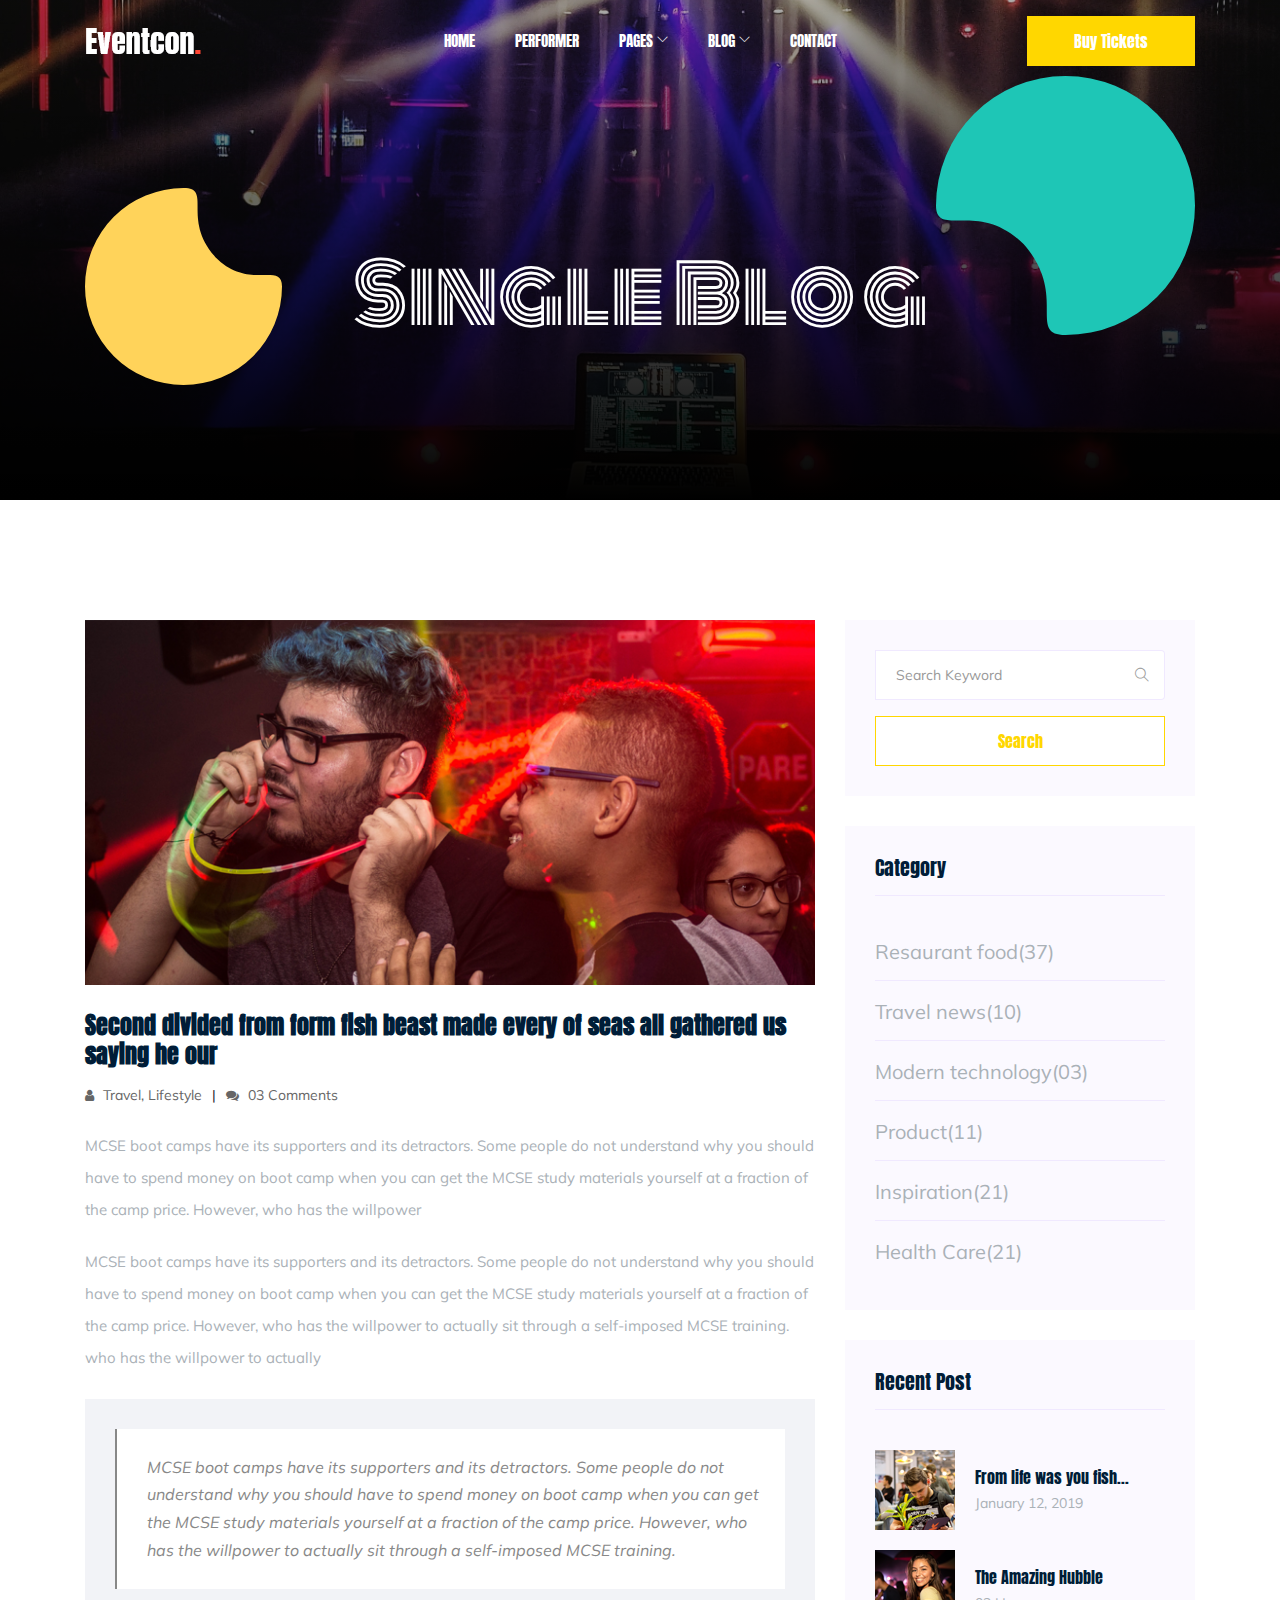
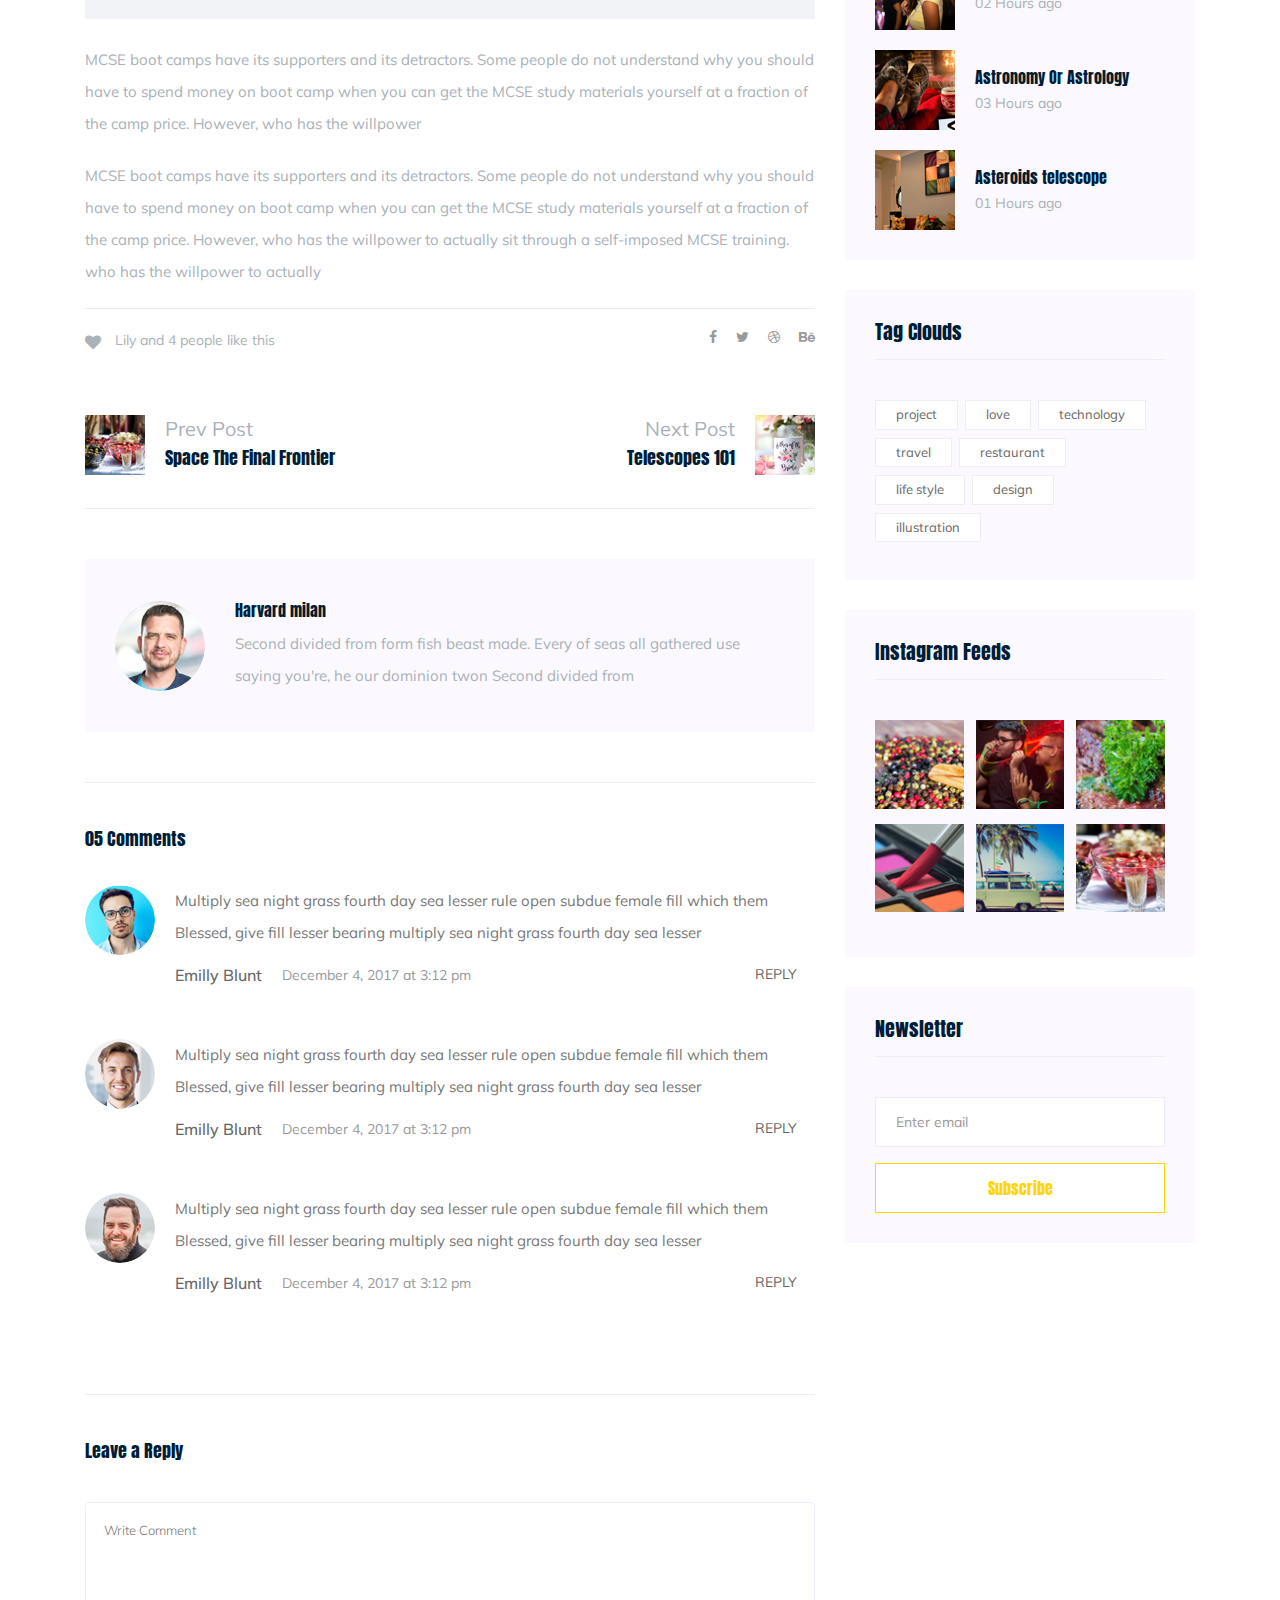
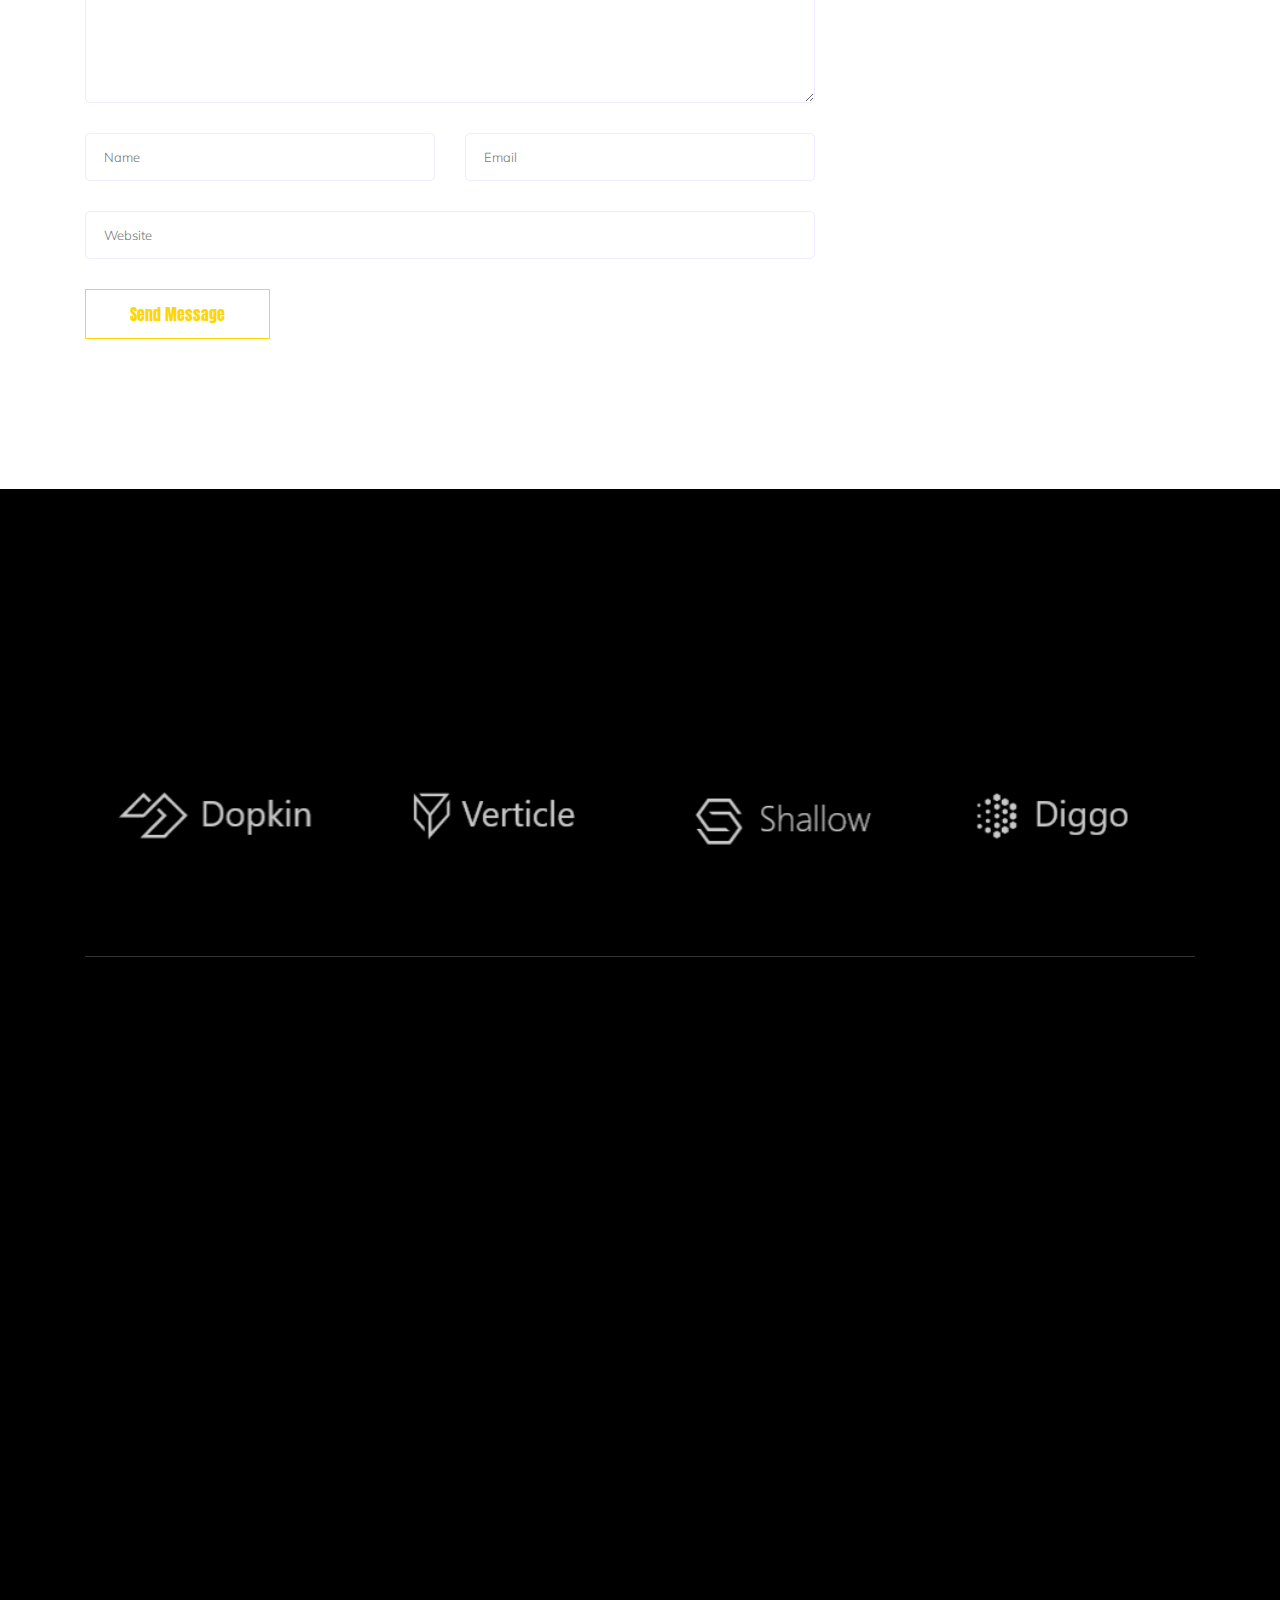
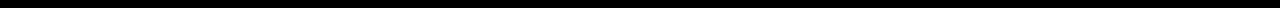
<file: single-blog.html>
<!doctype html>
<html class="no-js" lang="zxx">

<head>
   <meta charset="utf-8">
   <meta http-equiv="x-ua-compatible" content="ie=edge">
   <title>EventCon</title>
   <meta name="description" content="">
   <meta name="viewport" content="width=device-width, initial-scale=1">

   <!-- <link rel="manifest" href="site.webmanifest"> -->
   <link rel="shortcut icon" type="image/x-icon" href="img/favicon.png">
   <!-- Place favicon.ico in the root directory -->

   <!-- CSS here -->
   <link rel="stylesheet" href="css/bootstrap.min.css">
   <link rel="stylesheet" href="css/owl.carousel.min.css">
   <link rel="stylesheet" href="css/magnific-popup.css">
   <link rel="stylesheet" href="css/font-awesome.min.css">
   <link rel="stylesheet" href="css/themify-icons.css">
   <link rel="stylesheet" href="css/nice-select.css">
   <link rel="stylesheet" href="css/flaticon.css">
   <link rel="stylesheet" href="css/gijgo.css">
   <link rel="stylesheet" href="css/animate.css">
   <link rel="stylesheet" href="css/slicknav.css">
   <link rel="stylesheet" href="css/style.css">
   <!-- <link rel="stylesheet" href="css/responsive.css"> -->
</head>

<body>
   <!--[if lte IE 9]>
            <p class="browserupgrade">You are using an <strong>outdated</strong> browser. Please <a href="https://browsehappy.com/">upgrade your browser</a> to improve your experience and security.</p>
        <![endif]-->
    <!-- header-start -->
    <header>
      <div class="header-area ">
          <div id="sticky-header" class="main-header-area">
              <div class="container">
                  <div class="header_bottom_border">
                      <div class="row align-items-center">
                          <div class="col-xl-3 col-lg-3">
                              <div class="logo">
                                  <a href="index.html">
                                      <img src="img/logo.png" alt="">
                                  </a>
                              </div>
                          </div>
                          <div class="col-xl-6 col-lg-6">
                              <div class="main-menu  d-none d-lg-block">
                                  <nav>
                                      <ul id="navigation">
                                          <li><a href="index.html">home</a></li>
                                          <li><a href="performer.html">Performer</a></li>
                                          
                                          <li><a href="#">pages <i class="ti-angle-down"></i></a>
                                              <ul class="submenu">
                                                  <li><a href="about.html">about</a></li>
                                                  <li><a href="Program.html">Program</a></li>
                                                  <li><a href="Venue.html">Venue</a></li>
                                                  <li><a href="elements.html">elements</a></li>
                                              </ul>
                                          </li>
                                          <li><a href="#">blog <i class="ti-angle-down"></i></a>
                                              <ul class="submenu">
                                                  <li><a href="blog.html">blog</a></li>
                                                  <li><a href="single-blog.html">single-blog</a></li>
                                              </ul>
                                          </li>
                                          <li><a href="contact.html">Contact</a></li>
                                      </ul>
                                  </nav>
                              </div>
                          </div>
                          <div class="col-xl-3 col-lg-3 d-none d-lg-block">
                              <div class="buy_tkt">
                                  <div class="book_btn d-none d-lg-block">
                                      <a href="#">Buy Tickets</a>
                                  </div>
                              </div>
                          </div>
                          <div class="col-12">
                              <div class="mobile_menu d-block d-lg-none"></div>
                          </div>
                      </div>
                  </div>

              </div>
          </div>
      </div>
  </header>
  <!-- header-end -->
 
     <!-- bradcam_area -->
     <div class="bradcam_area">
      <div class="single_bradcam  d-flex align-items-center bradcam_bg_1 overlay">
            <div class="container">
                  <div class="row align-items-center justify-content-center">
                     <div class="col-xl-12">
                        <div class="bradcam_text text-center">
                          <div class="shape_1 wow fadeInUp" data-wow-duration="1s" data-wow-delay=".2s">
                              <img src="img/shape/shape_1.svg" alt="">
                          </div>
                          <div class="shape_2 wow fadeInDown" data-wow-duration="1s" data-wow-delay=".3s">
                              <img src="img/shape/shape_2.svg" alt="">
                          </div>
                              <h3 class="wow fadeInRight" data-wow-duration="1s" data-wow-delay=".3s">Single Blog</h3>
                        </div>
                     </div>
                  </div>
            </div>
         </div>
   </div>
  <!-- bradcam_area end -->

   <!--================Blog Area =================-->
   <section class="blog_area single-post-area section-padding">
      <div class="container">
         <div class="row">
            <div class="col-lg-8 posts-list">
               <div class="single-post">
                  <div class="feature-img">
                     <img class="img-fluid" src="img/blog/single_blog_1.png" alt="">
                  </div>
                  <div class="blog_details">
                     <h2>Second divided from form fish beast made every of seas
                        all gathered us saying he our
                     </h2>
                     <ul class="blog-info-link mt-3 mb-4">
                        <li><a href="#"><i class="fa fa-user"></i> Travel, Lifestyle</a></li>
                        <li><a href="#"><i class="fa fa-comments"></i> 03 Comments</a></li>
                     </ul>
                     <p class="excert">
                        MCSE boot camps have its supporters and its detractors. Some people do not understand why you
                        should have to spend money on boot camp when you can get the MCSE study materials yourself at a
                        fraction of the camp price. However, who has the willpower
                     </p>
                     <p>
                        MCSE boot camps have its supporters and its detractors. Some people do not understand why you
                        should have to spend money on boot camp when you can get the MCSE study materials yourself at a
                        fraction of the camp price. However, who has the willpower to actually sit through a
                        self-imposed MCSE training. who has the willpower to actually
                     </p>
                     <div class="quote-wrapper">
                        <div class="quotes">
                           MCSE boot camps have its supporters and its detractors. Some people do not understand why you
                           should have to spend money on boot camp when you can get the MCSE study materials yourself at
                           a fraction of the camp price. However, who has the willpower to actually sit through a
                           self-imposed MCSE training.
                        </div>
                     </div>
                     <p>
                        MCSE boot camps have its supporters and its detractors. Some people do not understand why you
                        should have to spend money on boot camp when you can get the MCSE study materials yourself at a
                        fraction of the camp price. However, who has the willpower
                     </p>
                     <p>
                        MCSE boot camps have its supporters and its detractors. Some people do not understand why you
                        should have to spend money on boot camp when you can get the MCSE study materials yourself at a
                        fraction of the camp price. However, who has the willpower to actually sit through a
                        self-imposed MCSE training. who has the willpower to actually
                     </p>
                  </div>
               </div>
               <div class="navigation-top">
                  <div class="d-sm-flex justify-content-between text-center">
                     <p class="like-info"><span class="align-middle"><i class="fa fa-heart"></i></span> Lily and 4
                        people like this</p>
                     <div class="col-sm-4 text-center my-2 my-sm-0">
                        <!-- <p class="comment-count"><span class="align-middle"><i class="fa fa-comment"></i></span> 06 Comments</p> -->
                     </div>
                     <ul class="social-icons">
                        <li><a href="#"><i class="fa fa-facebook-f"></i></a></li>
                        <li><a href="#"><i class="fa fa-twitter"></i></a></li>
                        <li><a href="#"><i class="fa fa-dribbble"></i></a></li>
                        <li><a href="#"><i class="fa fa-behance"></i></a></li>
                     </ul>
                  </div>
                  <div class="navigation-area">
                     <div class="row">
                        <div
                           class="col-lg-6 col-md-6 col-12 nav-left flex-row d-flex justify-content-start align-items-center">
                           <div class="thumb">
                              <a href="#">
                                 <img class="img-fluid" src="img/post/preview.png" alt="">
                              </a>
                           </div>
                           <div class="arrow">
                              <a href="#">
                                 <span class="lnr text-white ti-arrow-left"></span>
                              </a>
                           </div>
                           <div class="detials">
                              <p>Prev Post</p>
                              <a href="#">
                                 <h4>Space The Final Frontier</h4>
                              </a>
                           </div>
                        </div>
                        <div
                           class="col-lg-6 col-md-6 col-12 nav-right flex-row d-flex justify-content-end align-items-center">
                           <div class="detials">
                              <p>Next Post</p>
                              <a href="#">
                                 <h4>Telescopes 101</h4>
                              </a>
                           </div>
                           <div class="arrow">
                              <a href="#">
                                 <span class="lnr text-white ti-arrow-right"></span>
                              </a>
                           </div>
                           <div class="thumb">
                              <a href="#">
                                 <img class="img-fluid" src="img/post/next.png" alt="">
                              </a>
                           </div>
                        </div>
                     </div>
                  </div>
               </div>
               <div class="blog-author">
                  <div class="media align-items-center">
                     <img src="img/blog/author.png" alt="">
                     <div class="media-body">
                        <a href="#">
                           <h4>Harvard milan</h4>
                        </a>
                        <p>Second divided from form fish beast made. Every of seas all gathered use saying you're, he
                           our dominion twon Second divided from</p>
                     </div>
                  </div>
               </div>
               <div class="comments-area">
                  <h4>05 Comments</h4>
                  <div class="comment-list">
                     <div class="single-comment justify-content-between d-flex">
                        <div class="user justify-content-between d-flex">
                           <div class="thumb">
                              <img src="img/comment/comment_1.png" alt="">
                           </div>
                           <div class="desc">
                              <p class="comment">
                                 Multiply sea night grass fourth day sea lesser rule open subdue female fill which them
                                 Blessed, give fill lesser bearing multiply sea night grass fourth day sea lesser
                              </p>
                              <div class="d-flex justify-content-between">
                                 <div class="d-flex align-items-center">
                                    <h5>
                                       <a href="#">Emilly Blunt</a>
                                    </h5>
                                    <p class="date">December 4, 2017 at 3:12 pm </p>
                                 </div>
                                 <div class="reply-btn">
                                    <a href="#" class="btn-reply text-uppercase">reply</a>
                                 </div>
                              </div>
                           </div>
                        </div>
                     </div>
                  </div>
                  <div class="comment-list">
                     <div class="single-comment justify-content-between d-flex">
                        <div class="user justify-content-between d-flex">
                           <div class="thumb">
                              <img src="img/comment/comment_2.png" alt="">
                           </div>
                           <div class="desc">
                              <p class="comment">
                                 Multiply sea night grass fourth day sea lesser rule open subdue female fill which them
                                 Blessed, give fill lesser bearing multiply sea night grass fourth day sea lesser
                              </p>
                              <div class="d-flex justify-content-between">
                                 <div class="d-flex align-items-center">
                                    <h5>
                                       <a href="#">Emilly Blunt</a>
                                    </h5>
                                    <p class="date">December 4, 2017 at 3:12 pm </p>
                                 </div>
                                 <div class="reply-btn">
                                    <a href="#" class="btn-reply text-uppercase">reply</a>
                                 </div>
                              </div>
                           </div>
                        </div>
                     </div>
                  </div>
                  <div class="comment-list">
                     <div class="single-comment justify-content-between d-flex">
                        <div class="user justify-content-between d-flex">
                           <div class="thumb">
                              <img src="img/comment/comment_3.png" alt="">
                           </div>
                           <div class="desc">
                              <p class="comment">
                                 Multiply sea night grass fourth day sea lesser rule open subdue female fill which them
                                 Blessed, give fill lesser bearing multiply sea night grass fourth day sea lesser
                              </p>
                              <div class="d-flex justify-content-between">
                                 <div class="d-flex align-items-center">
                                    <h5>
                                       <a href="#">Emilly Blunt</a>
                                    </h5>
                                    <p class="date">December 4, 2017 at 3:12 pm </p>
                                 </div>
                                 <div class="reply-btn">
                                    <a href="#" class="btn-reply text-uppercase">reply</a>
                                 </div>
                              </div>
                           </div>
                        </div>
                     </div>
                  </div>
               </div>
               <div class="comment-form">
                  <h4>Leave a Reply</h4>
                  <form class="form-contact comment_form" action="#" id="commentForm">
                     <div class="row">
                        <div class="col-12">
                           <div class="form-group">
                              <textarea class="form-control w-100" name="comment" id="comment" cols="30" rows="9"
                                 placeholder="Write Comment"></textarea>
                           </div>
                        </div>
                        <div class="col-sm-6">
                           <div class="form-group">
                              <input class="form-control" name="name" id="name" type="text" placeholder="Name">
                           </div>
                        </div>
                        <div class="col-sm-6">
                           <div class="form-group">
                              <input class="form-control" name="email" id="email" type="email" placeholder="Email">
                           </div>
                        </div>
                        <div class="col-12">
                           <div class="form-group">
                              <input class="form-control" name="website" id="website" type="text" placeholder="Website">
                           </div>
                        </div>
                     </div>
                     <div class="form-group">
                        <button type="submit" class="button button-contactForm btn_1 boxed-btn">Send Message</button>
                     </div>
                  </form>
               </div>
            </div>
            <div class="col-lg-4">
               <div class="blog_right_sidebar">
                  <aside class="single_sidebar_widget search_widget">
                     <form action="#">
                        <div class="form-group">
                           <div class="input-group mb-3">
                              <input type="text" class="form-control" placeholder='Search Keyword'
                                 onfocus="this.placeholder = ''" onblur="this.placeholder = 'Search Keyword'">
                              <div class="input-group-append">
                                 <button class="btn" type="button"><i class="ti-search"></i></button>
                              </div>
                           </div>
                        </div>
                        <button class="button rounded-0 primary-bg text-white w-100 btn_1 boxed-btn"
                           type="submit">Search</button>
                     </form>
                  </aside>
                  <aside class="single_sidebar_widget post_category_widget">
                     <h4 class="widget_title">Category</h4>
                     <ul class="list cat-list">
                        <li>
                           <a href="#" class="d-flex">
                              <p>Resaurant food</p>
                              <p>(37)</p>
                           </a>
                        </li>
                        <li>
                           <a href="#" class="d-flex">
                              <p>Travel news</p>
                              <p>(10)</p>
                           </a>
                        </li>
                        <li>
                           <a href="#" class="d-flex">
                              <p>Modern technology</p>
                              <p>(03)</p>
                           </a>
                        </li>
                        <li>
                           <a href="#" class="d-flex">
                              <p>Product</p>
                              <p>(11)</p>
                           </a>
                        </li>
                        <li>
                           <a href="#" class="d-flex">
                              <p>Inspiration</p>
                              <p>(21)</p>
                           </a>
                        </li>
                        <li>
                           <a href="#" class="d-flex">
                              <p>Health Care</p>
                              <p>(21)</p>
                           </a>
                        </li>
                     </ul>
                  </aside>
                  <aside class="single_sidebar_widget popular_post_widget">
                     <h3 class="widget_title">Recent Post</h3>
                     <div class="media post_item">
                        <img src="img/post/post_1.png" alt="post">
                        <div class="media-body">
                           <a href="single-blog.html">
                              <h3>From life was you fish...</h3>
                           </a>
                           <p>January 12, 2019</p>
                        </div>
                     </div>
                     <div class="media post_item">
                        <img src="img/post/post_2.png" alt="post">
                        <div class="media-body">
                           <a href="single-blog.html">
                              <h3>The Amazing Hubble</h3>
                           </a>
                           <p>02 Hours ago</p>
                        </div>
                     </div>
                     <div class="media post_item">
                        <img src="img/post/post_3.png" alt="post">
                        <div class="media-body">
                           <a href="single-blog.html">
                              <h3>Astronomy Or Astrology</h3>
                           </a>
                           <p>03 Hours ago</p>
                        </div>
                     </div>
                     <div class="media post_item">
                        <img src="img/post/post_4.png" alt="post">
                        <div class="media-body">
                           <a href="single-blog.html">
                              <h3>Asteroids telescope</h3>
                           </a>
                           <p>01 Hours ago</p>
                        </div>
                     </div>
                  </aside>
                  <aside class="single_sidebar_widget tag_cloud_widget">
                     <h4 class="widget_title">Tag Clouds</h4>
                     <ul class="list">
                        <li>
                           <a href="#">project</a>
                        </li>
                        <li>
                           <a href="#">love</a>
                        </li>
                        <li>
                           <a href="#">technology</a>
                        </li>
                        <li>
                           <a href="#">travel</a>
                        </li>
                        <li>
                           <a href="#">restaurant</a>
                        </li>
                        <li>
                           <a href="#">life style</a>
                        </li>
                        <li>
                           <a href="#">design</a>
                        </li>
                        <li>
                           <a href="#">illustration</a>
                        </li>
                     </ul>
                  </aside>
                  <aside class="single_sidebar_widget instagram_feeds">
                     <h4 class="widget_title">Instagram Feeds</h4>
                     <ul class="instagram_row flex-wrap">
                        <li>
                           <a href="#">
                              <img class="img-fluid" src="img/post/post_5.png" alt="">
                           </a>
                        </li>
                        <li>
                           <a href="#">
                              <img class="img-fluid" src="img/post/post_6.png" alt="">
                           </a>
                        </li>
                        <li>
                           <a href="#">
                              <img class="img-fluid" src="img/post/post_7.png" alt="">
                           </a>
                        </li>
                        <li>
                           <a href="#">
                              <img class="img-fluid" src="img/post/post_8.png" alt="">
                           </a>
                        </li>
                        <li>
                           <a href="#">
                              <img class="img-fluid" src="img/post/post_9.png" alt="">
                           </a>
                        </li>
                        <li>
                           <a href="#">
                              <img class="img-fluid" src="img/post/post_10.png" alt="">
                           </a>
                        </li>
                     </ul>
                  </aside>
                  <aside class="single_sidebar_widget newsletter_widget">
                     <h4 class="widget_title">Newsletter</h4>
                     <form action="#">
                        <div class="form-group">
                           <input type="email" class="form-control" onfocus="this.placeholder = ''"
                              onblur="this.placeholder = 'Enter email'" placeholder='Enter email' required>
                        </div>
                        <button class="button rounded-0 primary-bg text-white w-100 btn_1 boxed-btn"
                           type="submit">Subscribe</button>
                     </form>
                  </aside>
               </div>
            </div>
         </div>
      </div>
   </section>
   <!--================ Blog Area end =================-->


    <!-- brand_area_start  -->
    <div class="brand_area black_bg">
      <div class="container">
          <div class="row">
              <div class="col-lg-12">
                  <div class="section_title text-center mb-80">
                      <h4 class="wow fadeInRight" data-wow-duration="1s" data-wow-delay=".3s">Sponsor Logos</h4>
                  </div>
              </div>
          </div>
          <div class="row">
              <div class="col-lg-12">
                  <div class="brand_wrap">
                      <div class="brand_active owl-carousel">
                          <div class="single_brand text-center">
                              <img src="img/brand/1.png" alt="">
                          </div>
                          <div class="single_brand text-center">
                              <img src="img/brand/2.png" alt="">
                          </div>
                          <div class="single_brand text-center">
                              <img src="img/brand/3.png" alt="">
                          </div>
                          <div class="single_brand text-center">
                              <img src="img/brand/4.png" alt="">
                          </div>
                          <div class="single_brand text-center">
                              <img src="img/brand/5.png" alt="">
                          </div>
                          <div class="single_brand text-center">
                              <img src="img/brand/1.png" alt="">
                          </div>
                          <div class="single_brand text-center">
                              <img src="img/brand/2.png" alt="">
                          </div>
                      </div>
                  </div>
              </div>
          </div>
      </div>
  </div>
  <!-- brand_area_end  -->
  <!-- footer_start  -->
  <footer class="footer">
      <div class="footer_top">
          <div class="container">
              <div class="row justify-content-center">
                  <div class="col-lg-6 col-md-8">
                      <div class="footer_widget">
                          <div class="address_details text-center">
                              <h4 class="wow fadeInUp" data-wow-duration="1s" data-wow-delay=".3s">12 Feb, 2020</h4>
                              <h3 class="wow fadeInUp" data-wow-duration="1s" data-wow-delay=".4s">Green Avenue, New York</h3>
                              <p class="wow fadeInUp" data-wow-duration="1s" data-wow-delay=".5s">The event regularly attracts a diverse range of attendees from around the world.</p>
                              <a href="#" class="boxed-btn3 wow fadeInUp" data-wow-duration="1s" data-wow-delay=".6s">Buy Tickets</a>
                          </div>
                      </div>
                  </div>
              </div>
          </div>
      </div>
      <div class="copy-right_text">
          <div class="container">
              <div class="row">
                  <div class="col-xl-12">
                      <p class="copy_right text-center wow fadeInDown" data-wow-duration="1s" data-wow-delay=".5s">
                          <!-- Link back to Colorlib can't be removed. Template is licensed under CC BY 3.0. -->
Copyright &copy;<script>document.write(new Date().getFullYear());</script> All rights reserved | This template is made with <i class="fa fa-heart-o" aria-hidden="true"></i> by <a href="https://colorlib.com" target="_blank">Colorlib</a>
<!-- Link back to Colorlib can't be removed. Template is licensed under CC BY 3.0. -->
                      </p>
                  </div>
              </div>
          </div>
      </div>
  </footer>
  <!-- footer_end  -->


   <!-- JS here -->
   <script src="js/vendor/modernizr-3.5.0.min.js"></script>
   <script src="js/vendor/jquery-1.12.4.min.js"></script>
   <script src="js/popper.min.js"></script>
   <script src="js/bootstrap.min.js"></script>
   <script src="js/owl.carousel.min.js"></script>
   <script src="js/isotope.pkgd.min.js"></script>
   <script src="js/ajax-form.js"></script>
   <script src="js/waypoints.min.js"></script>
   <script src="js/jquery.counterup.min.js"></script>
   <script src="js/imagesloaded.pkgd.min.js"></script>
   <script src="js/scrollIt.js"></script>
   <script src="js/jquery.scrollUp.min.js"></script>
   <script src="js/wow.min.js"></script>
   <script src="js/nice-select.min.js"></script>
   <script src="js/jquery.slicknav.min.js"></script>
   <script src="js/jquery.magnific-popup.min.js"></script>
   <script src="js/plugins.js"></script>
   <script src="js/gijgo.min.js"></script>

   <!--contact js-->
   <script src="js/contact.js"></script>
   <script src="js/jquery.ajaxchimp.min.js"></script>
   <script src="js/jquery.form.js"></script>
   <script src="js/jquery.validate.min.js"></script>
   <script src="js/mail-script.js"></script>

   <script src="js/main.js"></script>

</body>

</html>
</file>
<file: css/themify-icons.css>
@font-face {
	font-family: 'themify';
	src:url('../fonts/themify.eot?-fvbane');
	src:url('../fonts/themify.eot?#iefix-fvbane') format('embedded-opentype'),
		url('../fonts/themify.woff?-fvbane') format('woff'),
		url('../fonts/themify.ttf?-fvbane') format('truetype'),
		url('../fonts/themify.svg?-fvbane#themify') format('svg');
	font-weight: normal;
	font-style: normal;
}

[class^="ti-"], [class*=" ti-"] {
	font-family: 'themify';
	/* speak: none; */
	font-style: normal;
	font-weight: normal;
	font-variant: normal;
	text-transform: none;
	line-height: 1;

	/* Better Font Rendering =========== */
	-webkit-font-smoothing: antialiased;
	-moz-osx-font-smoothing: grayscale;
}

.ti-wand:before {
	content: "\e600";
}
.ti-volume:before {
	content: "\e601";
}
.ti-user:before {
	content: "\e602";
}
.ti-unlock:before {
	content: "\e603";
}
.ti-unlink:before {
	content: "\e604";
}
.ti-trash:before {
	content: "\e605";
}
.ti-thought:before {
	content: "\e606";
}
.ti-target:before {
	content: "\e607";
}
.ti-tag:before {
	content: "\e608";
}
.ti-tablet:before {
	content: "\e609";
}
.ti-star:before {
	content: "\e60a";
}
.ti-spray:before {
	content: "\e60b";
}
.ti-signal:before {
	content: "\e60c";
}
.ti-shopping-cart:before {
	content: "\e60d";
}
.ti-shopping-cart-full:before {
	content: "\e60e";
}
.ti-settings:before {
	content: "\e60f";
}
.ti-search:before {
	content: "\e610";
}
.ti-zoom-in:before {
	content: "\e611";
}
.ti-zoom-out:before {
	content: "\e612";
}
.ti-cut:before {
	content: "\e613";
}
.ti-ruler:before {
	content: "\e614";
}
.ti-ruler-pencil:before {
	content: "\e615";
}
.ti-ruler-alt:before {
	content: "\e616";
}
.ti-bookmark:before {
	content: "\e617";
}
.ti-bookmark-alt:before {
	content: "\e618";
}
.ti-reload:before {
	content: "\e619";
}
.ti-plus:before {
	content: "\e61a";
}
.ti-pin:before {
	content: "\e61b";
}
.ti-pencil:before {
	content: "\e61c";
}
.ti-pencil-alt:before {
	content: "\e61d";
}
.ti-paint-roller:before {
	content: "\e61e";
}
.ti-paint-bucket:before {
	content: "\e61f";
}
.ti-na:before {
	content: "\e620";
}
.ti-mobile:before {
	content: "\e621";
}
.ti-minus:before {
	content: "\e622";
}
.ti-medall:before {
	content: "\e623";
}
.ti-medall-alt:before {
	content: "\e624";
}
.ti-marker:before {
	content: "\e625";
}
.ti-marker-alt:before {
	content: "\e626";
}
.ti-arrow-up:before {
	content: "\e627";
}
.ti-arrow-right:before {
	content: "\e628";
}
.ti-arrow-left:before {
	content: "\e629";
}
.ti-arrow-down:before {
	content: "\e62a";
}
.ti-lock:before {
	content: "\e62b";
}
.ti-location-arrow:before {
	content: "\e62c";
}
.ti-link:before {
	content: "\e62d";
}
.ti-layout:before {
	content: "\e62e";
}
.ti-layers:before {
	content: "\e62f";
}
.ti-layers-alt:before {
	content: "\e630";
}
.ti-key:before {
	content: "\e631";
}
.ti-import:before {
	content: "\e632";
}
.ti-image:before {
	content: "\e633";
}
.ti-heart:before {
	content: "\e634";
}
.ti-heart-broken:before {
	content: "\e635";
}
.ti-hand-stop:before {
	content: "\e636";
}
.ti-hand-open:before {
	content: "\e637";
}
.ti-hand-drag:before {
	content: "\e638";
}
.ti-folder:before {
	content: "\e639";
}
.ti-flag:before {
	content: "\e63a";
}
.ti-flag-alt:before {
	content: "\e63b";
}
.ti-flag-alt-2:before {
	content: "\e63c";
}
.ti-eye:before {
	content: "\e63d";
}
.ti-export:before {
	content: "\e63e";
}
.ti-exchange-vertical:before {
	content: "\e63f";
}
.ti-desktop:before {
	content: "\e640";
}
.ti-cup:before {
	content: "\e641";
}
.ti-crown:before {
	content: "\e642";
}
.ti-comments:before {
	content: "\e643";
}
.ti-comment:before {
	content: "\e644";
}
.ti-comment-alt:before {
	content: "\e645";
}
.ti-close:before {
	content: "\e646";
}
.ti-clip:before {
	content: "\e647";
}
.ti-angle-up:before {
	content: "\e648";
}
.ti-angle-right:before {
	content: "\e649";
}
.ti-angle-left:before {
	content: "\e64a";
}
.ti-angle-down:before {
	content: "\e64b";
}
.ti-check:before {
	content: "\e64c";
}
.ti-check-box:before {
	content: "\e64d";
}
.ti-camera:before {
	content: "\e64e";
}
.ti-announcement:before {
	content: "\e64f";
}
.ti-brush:before {
	content: "\e650";
}
.ti-briefcase:before {
	content: "\e651";
}
.ti-bolt:before {
	content: "\e652";
}
.ti-bolt-alt:before {
	content: "\e653";
}
.ti-blackboard:before {
	content: "\e654";
}
.ti-bag:before {
	content: "\e655";
}
.ti-move:before {
	content: "\e656";
}
.ti-arrows-vertical:before {
	content: "\e657";
}
.ti-arrows-horizontal:before {
	content: "\e658";
}
.ti-fullscreen:before {
	content: "\e659";
}
.ti-arrow-top-right:before {
	content: "\e65a";
}
.ti-arrow-top-left:before {
	content: "\e65b";
}
.ti-arrow-circle-up:before {
	content: "\e65c";
}
.ti-arrow-circle-right:before {
	content: "\e65d";
}
.ti-arrow-circle-left:before {
	content: "\e65e";
}
.ti-arrow-circle-down:before {
	content: "\e65f";
}
.ti-angle-double-up:before {
	content: "\e660";
}
.ti-angle-double-right:before {
	content: "\e661";
}
.ti-angle-double-left:before {
	content: "\e662";
}
.ti-angle-double-down:before {
	content: "\e663";
}
.ti-zip:before {
	content: "\e664";
}
.ti-world:before {
	content: "\e665";
}
.ti-wheelchair:before {
	content: "\e666";
}
.ti-view-list:before {
	content: "\e667";
}
.ti-view-list-alt:before {
	content: "\e668";
}
.ti-view-grid:before {
	content: "\e669";
}
.ti-uppercase:before {
	content: "\e66a";
}
.ti-upload:before {
	content: "\e66b";
}
.ti-underline:before {
	content: "\e66c";
}
.ti-truck:before {
	content: "\e66d";
}
.ti-timer:before {
	content: "\e66e";
}
.ti-ticket:before {
	content: "\e66f";
}
.ti-thumb-up:before {
	content: "\e670";
}
.ti-thumb-down:before {
	content: "\e671";
}
.ti-text:before {
	content: "\e672";
}
.ti-stats-up:before {
	content: "\e673";
}
.ti-stats-down:before {
	content: "\e674";
}
.ti-split-v:before {
	content: "\e675";
}
.ti-split-h:before {
	content: "\e676";
}
.ti-smallcap:before {
	content: "\e677";
}
.ti-shine:before {
	content: "\e678";
}
.ti-shift-right:before {
	content: "\e679";
}
.ti-shift-left:before {
	content: "\e67a";
}
.ti-shield:before {
	content: "\e67b";
}
.ti-notepad:before {
	content: "\e67c";
}
.ti-server:before {
	content: "\e67d";
}
.ti-quote-right:before {
	content: "\e67e";
}
.ti-quote-left:before {
	content: "\e67f";
}
.ti-pulse:before {
	content: "\e680";
}
.ti-printer:before {
	content: "\e681";
}
.ti-power-off:before {
	content: "\e682";
}
.ti-plug:before {
	content: "\e683";
}
.ti-pie-chart:before {
	content: "\e684";
}
.ti-paragraph:before {
	content: "\e685";
}
.ti-panel:before {
	content: "\e686";
}
.ti-package:before {
	content: "\e687";
}
.ti-music:before {
	content: "\e688";
}
.ti-music-alt:before {
	content: "\e689";
}
.ti-mouse:before {
	content: "\e68a";
}
.ti-mouse-alt:before {
	content: "\e68b";
}
.ti-money:before {
	content: "\e68c";
}
.ti-microphone:before {
	content: "\e68d";
}
.ti-menu:before {
	content: "\e68e";
}
.ti-menu-alt:before {
	content: "\e68f";
}
.ti-map:before {
	content: "\e690";
}
.ti-map-alt:before {
	content: "\e691";
}
.ti-loop:before {
	content: "\e692";
}
.ti-location-pin:before {
	content: "\e693";
}
.ti-list:before {
	content: "\e694";
}
.ti-light-bulb:before {
	content: "\e695";
}
.ti-Italic:before {
	content: "\e696";
}
.ti-info:before {
	content: "\e697";
}
.ti-infinite:before {
	content: "\e698";
}
.ti-id-badge:before {
	content: "\e699";
}
.ti-hummer:before {
	content: "\e69a";
}
.ti-home:before {
	content: "\e69b";
}
.ti-help:before {
	content: "\e69c";
}
.ti-headphone:before {
	content: "\e69d";
}
.ti-harddrives:before {
	content: "\e69e";
}
.ti-harddrive:before {
	content: "\e69f";
}
.ti-gift:before {
	content: "\e6a0";
}
.ti-game:before {
	content: "\e6a1";
}
.ti-filter:before {
	content: "\e6a2";
}
.ti-files:before {
	content: "\e6a3";
}
.ti-file:before {
	content: "\e6a4";
}
.ti-eraser:before {
	content: "\e6a5";
}
.ti-envelope:before {
	content: "\e6a6";
}
.ti-download:before {
	content: "\e6a7";
}
.ti-direction:before {
	content: "\e6a8";
}
.ti-direction-alt:before {
	content: "\e6a9";
}
.ti-dashboard:before {
	content: "\e6aa";
}
.ti-control-stop:before {
	content: "\e6ab";
}
.ti-control-shuffle:before {
	content: "\e6ac";
}
.ti-control-play:before {
	content: "\e6ad";
}
.ti-control-pause:before {
	content: "\e6ae";
}
.ti-control-forward:before {
	content: "\e6af";
}
.ti-control-backward:before {
	content: "\e6b0";
}
.ti-cloud:before {
	content: "\e6b1";
}
.ti-cloud-up:before {
	content: "\e6b2";
}
.ti-cloud-down:before {
	content: "\e6b3";
}
.ti-clipboard:before {
	content: "\e6b4";
}
.ti-car:before {
	content: "\e6b5";
}
.ti-calendar:before {
	content: "\e6b6";
}
.ti-book:before {
	content: "\e6b7";
}
.ti-bell:before {
	content: "\e6b8";
}
.ti-basketball:before {
	content: "\e6b9";
}
.ti-bar-chart:before {
	content: "\e6ba";
}
.ti-bar-chart-alt:before {
	content: "\e6bb";
}
.ti-back-right:before {
	content: "\e6bc";
}
.ti-back-left:before {
	content: "\e6bd";
}
.ti-arrows-corner:before {
	content: "\e6be";
}
.ti-archive:before {
	content: "\e6bf";
}
.ti-anchor:before {
	content: "\e6c0";
}
.ti-align-right:before {
	content: "\e6c1";
}
.ti-align-left:before {
	content: "\e6c2";
}
.ti-align-justify:before {
	content: "\e6c3";
}
.ti-align-center:before {
	content: "\e6c4";
}
.ti-alert:before {
	content: "\e6c5";
}
.ti-alarm-clock:before {
	content: "\e6c6";
}
.ti-agenda:before {
	content: "\e6c7";
}
.ti-write:before {
	content: "\e6c8";
}
.ti-window:before {
	content: "\e6c9";
}
.ti-widgetized:before {
	content: "\e6ca";
}
.ti-widget:before {
	content: "\e6cb";
}
.ti-widget-alt:before {
	content: "\e6cc";
}
.ti-wallet:before {
	content: "\e6cd";
}
.ti-video-clapper:before {
	content: "\e6ce";
}
.ti-video-camera:before {
	content: "\e6cf";
}
.ti-vector:before {
	content: "\e6d0";
}
.ti-themify-logo:before {
	content: "\e6d1";
}
.ti-themify-favicon:before {
	content: "\e6d2";
}
.ti-themify-favicon-alt:before {
	content: "\e6d3";
}
.ti-support:before {
	content: "\e6d4";
}
.ti-stamp:before {
	content: "\e6d5";
}
.ti-split-v-alt:before {
	content: "\e6d6";
}
.ti-slice:before {
	content: "\e6d7";
}
.ti-shortcode:before {
	content: "\e6d8";
}
.ti-shift-right-alt:before {
	content: "\e6d9";
}
.ti-shift-left-alt:before {
	content: "\e6da";
}
.ti-ruler-alt-2:before {
	content: "\e6db";
}
.ti-receipt:before {
	content: "\e6dc";
}
.ti-pin2:before {
	content: "\e6dd";
}
.ti-pin-alt:before {
	content: "\e6de";
}
.ti-pencil-alt2:before {
	content: "\e6df";
}
.ti-palette:before {
	content: "\e6e0";
}
.ti-more:before {
	content: "\e6e1";
}
.ti-more-alt:before {
	content: "\e6e2";
}
.ti-microphone-alt:before {
	content: "\e6e3";
}
.ti-magnet:before {
	content: "\e6e4";
}
.ti-line-double:before {
	content: "\e6e5";
}
.ti-line-dotted:before {
	content: "\e6e6";
}
.ti-line-dashed:before {
	content: "\e6e7";
}
.ti-layout-width-full:before {
	content: "\e6e8";
}
.ti-layout-width-default:before {
	content: "\e6e9";
}
.ti-layout-width-default-alt:before {
	content: "\e6ea";
}
.ti-layout-tab:before {
	content: "\e6eb";
}
.ti-layout-tab-window:before {
	content: "\e6ec";
}
.ti-layout-tab-v:before {
	content: "\e6ed";
}
.ti-layout-tab-min:before {
	content: "\e6ee";
}
.ti-layout-slider:before {
	content: "\e6ef";
}
.ti-layout-slider-alt:before {
	content: "\e6f0";
}
.ti-layout-sidebar-right:before {
	content: "\e6f1";
}
.ti-layout-sidebar-none:before {
	content: "\e6f2";
}
.ti-layout-sidebar-left:before {
	content: "\e6f3";
}
.ti-layout-placeholder:before {
	content: "\e6f4";
}
.ti-layout-menu:before {
	content: "\e6f5";
}
.ti-layout-menu-v:before {
	content: "\e6f6";
}
.ti-layout-menu-separated:before {
	content: "\e6f7";
}
.ti-layout-menu-full:before {
	content: "\e6f8";
}
.ti-layout-media-right-alt:before {
	content: "\e6f9";
}
.ti-layout-media-right:before {
	content: "\e6fa";
}
.ti-layout-media-overlay:before {
	content: "\e6fb";
}
.ti-layout-media-overlay-alt:before {
	content: "\e6fc";
}
.ti-layout-media-overlay-alt-2:before {
	content: "\e6fd";
}
.ti-layout-media-left-alt:before {
	content: "\e6fe";
}
.ti-layout-media-left:before {
	content: "\e6ff";
}
.ti-layout-media-center-alt:before {
	content: "\e700";
}
.ti-layout-media-center:before {
	content: "\e701";
}
.ti-layout-list-thumb:before {
	content: "\e702";
}
.ti-layout-list-thumb-alt:before {
	content: "\e703";
}
.ti-layout-list-post:before {
	content: "\e704";
}
.ti-layout-list-large-image:before {
	content: "\e705";
}
.ti-layout-line-solid:before {
	content: "\e706";
}
.ti-layout-grid4:before {
	content: "\e707";
}
.ti-layout-grid3:before {
	content: "\e708";
}
.ti-layout-grid2:before {
	content: "\e709";
}
.ti-layout-grid2-thumb:before {
	content: "\e70a";
}
.ti-layout-cta-right:before {
	content: "\e70b";
}
.ti-layout-cta-left:before {
	content: "\e70c";
}
.ti-layout-cta-center:before {
	content: "\e70d";
}
.ti-layout-cta-btn-right:before {
	content: "\e70e";
}
.ti-layout-cta-btn-left:before {
	content: "\e70f";
}
.ti-layout-column4:before {
	content: "\e710";
}
.ti-layout-column3:before {
	content: "\e711";
}
.ti-layout-column2:before {
	content: "\e712";
}
.ti-layout-accordion-separated:before {
	content: "\e713";
}
.ti-layout-accordion-merged:before {
	content: "\e714";
}
.ti-layout-accordion-list:before {
	content: "\e715";
}
.ti-ink-pen:before {
	content: "\e716";
}
.ti-info-alt:before {
	content: "\e717";
}
.ti-help-alt:before {
	content: "\e718";
}
.ti-headphone-alt:before {
	content: "\e719";
}
.ti-hand-point-up:before {
	content: "\e71a";
}
.ti-hand-point-right:before {
	content: "\e71b";
}
.ti-hand-point-left:before {
	content: "\e71c";
}
.ti-hand-point-down:before {
	content: "\e71d";
}
.ti-gallery:before {
	content: "\e71e";
}
.ti-face-smile:before {
	content: "\e71f";
}
.ti-face-sad:before {
	content: "\e720";
}
.ti-credit-card:before {
	content: "\e721";
}
.ti-control-skip-forward:before {
	content: "\e722";
}
.ti-control-skip-backward:before {
	content: "\e723";
}
.ti-control-record:before {
	content: "\e724";
}
.ti-control-eject:before {
	content: "\e725";
}
.ti-comments-smiley:before {
	content: "\e726";
}
.ti-brush-alt:before {
	content: "\e727";
}
.ti-youtube:before {
	content: "\e728";
}
.ti-vimeo:before {
	content: "\e729";
}
.ti-twitter:before {
	content: "\e72a";
}
.ti-time:before {
	content: "\e72b";
}
.ti-tumblr:before {
	content: "\e72c";
}
.ti-skype:before {
	content: "\e72d";
}
.ti-share:before {
	content: "\e72e";
}
.ti-share-alt:before {
	content: "\e72f";
}
.ti-rocket:before {
	content: "\e730";
}
.ti-pinterest:before {
	content: "\e731";
}
.ti-new-window:before {
	content: "\e732";
}
.ti-microsoft:before {
	content: "\e733";
}
.ti-list-ol:before {
	content: "\e734";
}
.ti-linkedin:before {
	content: "\e735";
}
.ti-layout-sidebar-2:before {
	content: "\e736";
}
.ti-layout-grid4-alt:before {
	content: "\e737";
}
.ti-layout-grid3-alt:before {
	content: "\e738";
}
.ti-layout-grid2-alt:before {
	content: "\e739";
}
.ti-layout-column4-alt:before {
	content: "\e73a";
}
.ti-layout-column3-alt:before {
	content: "\e73b";
}
.ti-layout-column2-alt:before {
	content: "\e73c";
}
.ti-instagram:before {
	content: "\e73d";
}
.ti-google:before {
	content: "\e73e";
}
.ti-github:before {
	content: "\e73f";
}
.ti-flickr:before {
	content: "\e740";
}
.ti-facebook:before {
	content: "\e741";
}
.ti-dropbox:before {
	content: "\e742";
}
.ti-dribbble:before {
	content: "\e743";
}
.ti-apple:before {
	content: "\e744";
}
.ti-android:before {
	content: "\e745";
}
.ti-save:before {
	content: "\e746";
}
.ti-save-alt:before {
	content: "\e747";
}
.ti-yahoo:before {
	content: "\e748";
}
.ti-wordpress:before {
	content: "\e749";
}
.ti-vimeo-alt:before {
	content: "\e74a";
}
.ti-twitter-alt:before {
	content: "\e74b";
}
.ti-tumblr-alt:before {
	content: "\e74c";
}
.ti-trello:before {
	content: "\e74d";
}
.ti-stack-overflow:before {
	content: "\e74e";
}
.ti-soundcloud:before {
	content: "\e74f";
}
.ti-sharethis:before {
	content: "\e750";
}
.ti-sharethis-alt:before {
	content: "\e751";
}
.ti-reddit:before {
	content: "\e752";
}
.ti-pinterest-alt:before {
	content: "\e753";
}
.ti-microsoft-alt:before {
	content: "\e754";
}
.ti-linux:before {
	content: "\e755";
}
.ti-jsfiddle:before {
	content: "\e756";
}
.ti-joomla:before {
	content: "\e757";
}
.ti-html5:before {
	content: "\e758";
}
.ti-flickr-alt:before {
	content: "\e759";
}
.ti-email:before {
	content: "\e75a";
}
.ti-drupal:before {
	content: "\e75b";
}
.ti-dropbox-alt:before {
	content: "\e75c";
}
.ti-css3:before {
	content: "\e75d";
}
.ti-rss:before {
	content: "\e75e";
}
.ti-rss-alt:before {
	content: "\e75f";
}
</file>
<file: css/nice-select.css>
.nice-select {
  -webkit-tap-highlight-color: transparent;
  background-color: #fff;
  border-radius: 5px;
  border: solid 1px #e8e8e8;
  box-sizing: border-box;
  clear: both;
  cursor: pointer;
  display: block;
  float: left;
  font-family: inherit;
  font-size: 14px;
  font-weight: normal;
  height: 42px;
  line-height: 40px;
  outline: none;
  padding-left: 18px;
  padding-right: 30px;
  position: relative;
  text-align: left !important;
  -webkit-transition: all 0.2s ease-in-out;
  transition: all 0.2s ease-in-out;
  -webkit-user-select: none;
     -moz-user-select: none;
      -ms-user-select: none;
          user-select: none;
  white-space: nowrap;
  width: auto; }
  .nice-select:hover {
    border-color: #dbdbdb; }
  .nice-select:active, .nice-select.open, .nice-select:focus {
    border-color: #999; }


  .nice-select.disabled {
    border-color: #ededed;
    color: #999;
    pointer-events: none; }
    .nice-select.disabled:after {
      border-color: #cccccc; }
  .nice-select.wide {
    width: 100%; }
    .nice-select.wide .list {
      left: 0 !important;
      right: 0 !important; }
  .nice-select.right {
    float: right; }
    .nice-select.right .list {
      left: auto;
      right: 0; }
  .nice-select.small {
    font-size: 12px;
    height: 36px;
    line-height: 34px; }
    .nice-select.small:after {
      height: 4px;
      width: 4px; }
    .nice-select.small .option {
      line-height: 34px;
      min-height: 34px; }
  .nice-select .list {
    background-color: #fff;
    border-radius: 5px;
    box-shadow: 0 0 0 1px rgba(68, 68, 68, 0.11);
    box-sizing: border-box;
    margin-top: 4px;
    opacity: 0;
    overflow: hidden;
    padding: 0;
    pointer-events: none;
    position: absolute;
    top: 100%;
    left: 0;
    -webkit-transform-origin: 50% 0;
        -ms-transform-origin: 50% 0;
            transform-origin: 50% 0;
    -webkit-transform: scale(0.75) translateY(-21px);
        -ms-transform: scale(0.75) translateY(-21px);
            transform: scale(0.75) translateY(-21px);
    -webkit-transition: all 0.2s cubic-bezier(0.5, 0, 0, 1.25), opacity 0.15s ease-out;
    transition: all 0.2s cubic-bezier(0.5, 0, 0, 1.25), opacity 0.15s ease-out;
    z-index: 9; }
    .nice-select .list:hover .option:not(:hover) {
      background-color: transparent !important; }
  .nice-select .option {
    cursor: pointer;
    font-weight: 400;
    line-height: 40px;
    list-style: none;
    min-height: 40px;
    outline: none;
    padding-left: 18px;
    padding-right: 29px;
    text-align: left;
    -webkit-transition: all 0.2s;
    transition: all 0.2s; }
    .nice-select .option:hover, .nice-select .option.focus, .nice-select .option.selected.focus {
      background-color: #f6f6f6; }
    .nice-select .option.selected {
      font-weight: bold; }
    .nice-select .option.disabled {
      background-color: transparent;
      color: #999;
      cursor: default; }

.no-csspointerevents .nice-select .list {
  display: none; }

.no-csspointerevents .nice-select.open .list {
  display: block; }





  /* ,,,,,,,,,,,,,,,, */


  .nice-select:after {
    content: "\e64b";
    display: block;
    height: 5px;
    margin-top: -5px;
    pointer-events: none;
    position: absolute;
    right: 30px;
    top: 8px;
    transition: all 0.15s ease-in-out;
    width: 5px;
    font-family: 'themify';
    color: #ddd; }

    .nice-select.open:after {
 }
    .nice-select.open .list {
      opacity: 1;
      pointer-events: auto;
      -webkit-transform: scale(1) translateY(0);
          -ms-transform: scale(1) translateY(0);
              transform: scale(1) translateY(0); }
</file>
<file: css/flaticon.css>
/*
  	Flaticon icon font: Flaticon
  	Creation date: 18/11/2019 09:49
  	*/

@font-face {
  font-family: "Flaticon";
  src: url("../fonts/Flaticon.eot");
  src: url("../fonts/Flaticon.eot?#iefix") format("embedded-opentype"),
       url("../fonts/Flaticon.woff2") format("woff2"),
       url("../fonts/Flaticon.woff") format("woff"),
       url("../fonts/Flaticon.ttf") format("truetype"),
       url("../fonts/Flaticon.svg#Flaticon") format("svg");
  font-weight: normal;
  font-style: normal;
}

@media screen and (-webkit-min-device-pixel-ratio:0) {
  @font-face {
    font-family: "Flaticon";
    src: url("../fonts/Flaticon.svg#Flaticon") format("svg");
  }
}

[class^="flaticon-"]:before, [class*=" flaticon-"]:before,
[class^="flaticon-"]:after, [class*=" flaticon-"]:after {   
  font-family: Flaticon;
font-style: normal;
}

.flaticon-food:before { content: "\f100"; }
.flaticon-kitchen:before { content: "\f101"; }
.flaticon-lunch:before { content: "\f102"; }
</file>
<file: css/gijgo.css>
.gj-button {
    background-color: #f5f5f5;
    border: 1px solid #ddd;
    color: #000;
    border-radius: 3px;
    padding: 6px 10px;
    cursor: pointer;
}

.gj-unselectable {
    -webkit-touch-callout: none;
    -webkit-user-select: none;
    -khtml-user-select: none;
    -moz-user-select: none;
    -ms-user-select: none;
    user-select: none;
}

.gj-row {
    display: -webkit-box;
    display: -ms-flexbox;
    display: flex;
    -ms-flex-wrap: wrap;
    flex-wrap: wrap;
}

.gj-margin-left-5 {
    margin-left: 5px;
}

.gj-margin-left-10 {
    margin-left: 10px;
}

.gj-width-full {
    width: 100%;
}

.gj-cursor-pointer {
    cursor: pointer;
}

.gj-text-align-center {
    text-align: center;
}

.gj-font-size-16 {
    font-size: 16px;
}

.gj-hidden {
    display: none;
}

/** Material Design */
.gj-button-md {
    background: 0 0;
    border: none;
    border-radius: 2px;
    color: rgba(0, 0, 0, 0.87);
    position: relative;
    height: 36px;
    margin: 0;
    min-width: 64px;
    padding: 0 16px;
    display: inline-block;
    font-family: "Roboto","Helvetica","Arial",sans-serif;
    font-size: 1rem;
    font-weight: 500;
    text-transform: uppercase;
    letter-spacing: 0;
    overflow: hidden;
    will-change: box-shadow;
    transition: box-shadow .2s cubic-bezier(.4,0,1,1),background-color .2s cubic-bezier(.4,0,.2,1),color .2s cubic-bezier(.4,0,.2,1);
    outline: none;
    cursor: pointer;
    text-decoration: none;
    text-align: center;
    line-height: 36px;
    vertical-align: middle;
    overflow: hidden;
    -webkit-user-select: none;
    -moz-user-select: none;
    -ms-user-select: none;
    user-select: none;
}

.gj-button-md:hover {
    background-color: rgba(158,158,158,.2);
}

.gj-button-md:disabled {
    color: rgba(0,0,0,.26);
    background: 0 0;
}

.gj-button-md .material-icons,
.gj-button-md .gj-icon {
    vertical-align: middle;
    /*font-size: 1.3rem;
    margin-right: 4px;*/
}

.gj-button-md.gj-button-md-icon {
    width: 24px;
    height: 31px;
    min-width: 24px;
    padding: 0px;
    display: table;
}

.gj-button-md.gj-button-md-icon .material-icons,
.gj-button-md.gj-button-md-icon .gj-icon {
    display: table-cell;
    margin-right: 0px;
    width: 24px;
    height: 24px;
}

.gj-button-md.active {
    background-color: rgba(158,158,158,.4);
}

.gj-button-md-group {
    position: relative;
    display: inline-block;
    vertical-align: middle;
}

.gj-textbox-md {
    border: none;
    border-bottom: 1px solid rgba(0,0,0,.42);
    display: block;
    font-family: "Helvetica","Arial",sans-serif;
    font-size: 16px;
    line-height: 16px;
    padding: 4px 0px;
    margin: 0;
    width: 100%;
    background: 0 0;
    text-align: left;
    color: rgba(0,0,0,.87);
}

.gj-textbox-md:focus,
.gj-textbox-md:active {
    border-bottom: 2px solid rgba(0,0,0,.42);
    outline: none;
}

.gj-textbox-md::placeholder {
    color: #8e8e8e;
}

.gj-textbox-md:-ms-input-placeholder {
    color: #8e8e8e;
}

.gj-textbox-md::-ms-input-placeholder {
    color: #8e8e8e;
}

.gj-md-spacer-24 {
    min-width: 24px;
    width: 24px;
    display: inline-block;
}

.gj-md-spacer-32 {
    min-width: 32px;
    width: 32px;
    display: inline-block;
}

.gj-modal {
    position: fixed;
    top: 0;
    right: 0;
    bottom: 0;
    left: 0;
    z-index: 1203;
    display: none;
    overflow: hidden;
    -webkit-overflow-scrolling: touch;
    outline: 0;
    background-color: rgba(0, 0, 0, 0.54118);
    transition: 200ms ease opacity;
    will-change: opacity;
}

/* List */
ul.gj-list li [data-role="wrapper"] {
    display: table;
    width: 100%;
}

ul.gj-list li [data-role="checkbox"] {
    display: table-cell;
    vertical-align:middle;
    text-align:center;
}

ul.gj-list li [data-role="image"] {
    display: table-cell;
    vertical-align:middle;
    text-align:center;
}

ul.gj-list li [data-role="display"] {
    display: table-cell;
    vertical-align:middle;
    cursor: pointer;
}

ul.gj-list li [data-role="display"]:empty:before {
  content: "\200b"; /* unicode zero width space character */
}

/* List - Bootstrap */
ul.gj-list-bootstrap {
    padding-left: 0px;
    margin-bottom: 0px;
}

ul.gj-list-bootstrap li {
    padding: 0px;
}

ul.gj-list-bootstrap li [data-role="wrapper"] {
    padding: 0px 10px;
}

ul.gj-list-bootstrap li [data-role="checkbox"] {
    width: 24px;
    padding: 3px;
}

ul.gj-list-bootstrap li [data-role="image"] {
    width: 24px;
    height: 24px;
}

ul.gj-list-bootstrap li [data-role="display"] {
    padding: 8px 0px 8px 4px;
}

.list-group-item.active ul li, .list-group-item.active:focus ul li, .list-group-item.active:hover ul li {
    text-shadow: none;
    color:initial;
}

/* List - Material Design */
ul.gj-list-md {
    padding: 0px;
    list-style: none;
    list-style-type: none;
    line-height: 24px;
    letter-spacing: 0;
    color: #616161; /* Gray 700 */
}

ul.gj-list-md li {
    display: list-item;
    list-style-type: none;
    padding: 0px;
    min-height: unset;
    box-sizing: border-box;
    align-items: center;
    cursor: default;
    overflow: hidden;

    font-family: "Roboto","Helvetica","Arial",sans-serif;
    font-size: 16px;
    font-weight: 400;
    letter-spacing: .04em;
    line-height: 1;
    
    -webkit-flex-direction: row;
    -ms-flex-direction: row;
    flex-direction: row;
    -webkit-flex-wrap: nowrap;
    -ms-flex-wrap: nowrap;
    flex-wrap: nowrap;
}

ul.gj-list-md li [data-role="checkbox"] {
    height: 24px;
    width: 24px;
}

ul.gj-list-md li [data-role="image"] {
    height: 24px;
    width: 24px;
}

ul.gj-list-md li [data-role="display"] {
    padding: 8px 0px 8px 5px;
    order: 0;
    flex-grow: 2;
    text-decoration: none;
    box-sizing: border-box;
    align-items: center;
    text-align: left;
    color: rgba(0,0,0,.87);
}

ul.gj-list-md li.disabled>[data-role="wrapper"]>[data-role="display"] {
    color: #9E9E9E; /* Gray 500 */
}

.gj-list-md-active {
    background: #e0e0e0;
    color: #3f51b5;
}


/* Picker */
.gj-picker {
    position: absolute;
    z-index: 1203;
    background-color: #fff;
}

.gj-picker .selected {
    color: #fff;
}

/* Material Design */
.gj-picker-md {
    font-family: "Roboto","Helvetica","Arial",sans-serif;
    font-size: 16px;
    font-weight: 400;
    letter-spacing: .04em;
    line-height: 1;
    color: rgba(0,0,0,.87);
    border: 1px solid #E0E0E0;
}

.gj-modal .gj-picker-md {
    border: 0px;
}

.gj-picker-md [role="header"] {
    color: rgba(255, 255, 255, 0.54);
    display: flex;
    background: #2196f3;
    align-items: baseline;
    user-select: none;
    justify-content: center;
}

.gj-picker-md [role="footer"] {
    float: right;
    padding: 10px;
}

.gj-picker-md [role="footer"] button.gj-button-md {
    color: #2196f3;
    font-weight: bold;
    font-size: 13px;
}

/* Bootstrap */
.gj-picker-bootstrap {
    border-radius: 4px;
    border: 1px solid #E0E0E0;
}

.gj-picker-bootstrap .selected {
    color: #888;
}

.gj-picker-bootstrap [role="header"] {
    background: #eee;
    color: #AAA;
}
@font-face {
    font-family: 'gijgo-material';
    src: url('../fonts/gijgo-material.eot?235541');
    src: url('../fonts/gijgo-material.eot?235541#iefix') format('embedded-opentype'), url('../fonts/gijgo-material.ttf?235541') format('truetype'), url('../fonts/gijgo-material.woff?235541') format('woff'), url('../fonts/gijgo-material.svg?235541#gijgo-material') format('svg');
    font-weight: normal;
    font-style: normal;
}

.gj-icon {
    /* use !important to prevent issues with browser extensions that change fonts */
    font-family: 'gijgo-material' !important;
    font-size: 24px;
    speak: none;
    font-style: normal;
    font-weight: normal;
    font-variant: normal;
    text-transform: none;
    line-height: 1;
    /* Enable Ligatures ================ */
    letter-spacing: 0;
    -webkit-font-feature-settings: "liga";
    -moz-font-feature-settings: "liga=1";
    -moz-font-feature-settings: "liga";
    -ms-font-feature-settings: "liga" 1;
    font-feature-settings: "liga";
    -webkit-font-variant-ligatures: discretionary-ligatures;
    font-variant-ligatures: discretionary-ligatures;
    /* Better Font Rendering =========== */
    -webkit-font-smoothing: antialiased;
    -moz-osx-font-smoothing: grayscale;
}

.gj-icon.undo:before {
    content: "\e900";
}

.gj-icon.vertical-align-top:before {
    content: "\e901";
}

.gj-icon.vertical-align-center:before {
    content: "\e902";
}

.gj-icon.vertical-align-bottom:before {
    content: "\e903";
}

.gj-icon.arrow-dropup:before {
    content: "\e904";
}

.gj-icon.clock:before {
    content: "\e905";
}

.gj-icon.refresh:before {
    content: "\e906";
}

.gj-icon.last-page:before {
    content: "\e907";
}

.gj-icon.first-page:before {
    content: "\e908";
}

.gj-icon.cancel:before {
    content: "\e909";
}

.gj-icon.clear:before {
    content: "\e90a";
}

.gj-icon.check-circle:before {
    content: "\e90b";
}

.gj-icon.delete:before {
    content: "\e90c";
}

.gj-icon.arrow-upward:before {
    content: "\e90d";
}

.gj-icon.arrow-forward:before {
    content: "\e90e";
}

.gj-icon.arrow-downward:before {
    content: "\e90f";
}

.gj-icon.arrow-back:before {
    content: "\e910";
}

.gj-icon.list-numbered:before {
    content: "\e911";
}

.gj-icon.list-bulleted:before {
    content: "\e912";
}

.gj-icon.indent-increase:before {
    content: "\e913";
}

.gj-icon.indent-decrease:before {
    content: "\e914";
}

.gj-icon.redo:before {
    content: "\e915";
}

.gj-icon.align-right:before {
    content: "\e916";
}

.gj-icon.align-left:before {
    content: "\e917";
}

.gj-icon.align-justify:before {
    content: "\e918";
}

.gj-icon.align-center:before {
    content: "\e919";
}

.gj-icon.strikethrough:before {
    content: "\e91a";
}

.gj-icon.italic:before {
    content: "\e91b";
}

.gj-icon.underlined:before {
    content: "\e91c";
}

.gj-icon.bold:before {
    content: "\e91d";
}

.gj-icon.arrow-dropdown:before {
    content: "\e91e";
}

.gj-icon.done:before {
    content: "\e91f";
}

.gj-icon.pencil:before {
    content: "\e920";
}

.gj-icon.minus:before {
    content: "\e921";
}

.gj-icon.plus:before {
    content: "\e922";
}

.gj-icon.chevron-up:before {
    content: "\e923";
}

.gj-icon.chevron-right:before {
    content: "\e924";
}

.gj-icon.chevron-down:before {
    content: "\e925";
}

.gj-icon.chevron-left:before {
    content: "\e926";
}

.gj-icon.event:before {
    content: "\e927";
}
.gj-draggable {
    cursor: move;
}
.gj-resizable-handle {
    position: absolute;
    font-size: 0.1px;
    display: block;
    -ms-touch-action: none;
    touch-action: none;
    z-index: 1203;
}

.gj-resizable-n {
    cursor: n-resize;
    height: 7px;
    width: 100%;
    top: -5px;
    left: 0;
}
.gj-resizable-e {
    cursor: e-resize;
    width: 7px;
    right: -5px;
    top: 0;
    height: 100%;
}
.gj-resizable-s {
    cursor: s-resize;
    height: 7px;
    width: 100%;
    bottom: -5px;
    left: 0;
}
.gj-resizable-w {
	cursor: w-resize;
	width: 7px;
	left: -5px;
	top: 0;
	height: 100%;
}
.gj-resizable-se {
	cursor: se-resize;
	width: 12px;
	height: 12px;
	right: 1px;
	bottom: 1px;
}
.gj-resizable-sw {
	cursor: sw-resize;
	width: 9px;
	height: 9px;
	left: -5px;
	bottom: -5px;
}
.gj-resizable-nw {
	cursor: nw-resize;
	width: 9px;
	height: 9px;
	left: -5px;
	top: -5px;
}
.gj-resizable-ne {
	cursor: ne-resize;
	width: 9px;
	height: 9px;
	right: -5px;
	top: -5px;
}

.gj-dialog-footer {
    position: absolute;
    bottom: 0px;
    width: 100%;
    margin-top: 0px;
}

.gj-dialog-scrollable [data-role="body"] {
    overflow-x: hidden;
    overflow-y: scroll;
}

/** Bootstrap 3 **/
.gj-dialog-bootstrap {
    overflow: hidden;
    z-index: 1202;
}

.gj-dialog-bootstrap [data-role="title"] {
    display: inline;
}
.gj-dialog-bootstrap [data-role="close"] {
    line-height: 1.42857143;
}

/** Bootstrap 4 **/
.gj-dialog-bootstrap4 {
    overflow: hidden;
    z-index: 1202;
}

.gj-dialog-bootstrap4 [data-role="title"] {
    display: inline;
}
.gj-dialog-bootstrap4 [data-role="close"] {
    line-height: 1.5;
}

/** Material Design **/
.gj-dialog-md {
    background-color: #FFF;
    overflow: hidden;
    border: none;
    box-shadow: 0 11px 15px -7px rgba(0,0,0,.2), 0 24px 38px 3px rgba(0,0,0,.14), 0 9px 46px 8px rgba(0,0,0,.12);
    box-sizing: border-box;
    position: relative;
    display: -webkit-box;
    display: -webkit-flex;
    display: -ms-flexbox;
    display: flex;
    -webkit-box-orient: vertical;
    -webkit-box-direction: normal;
    -webkit-flex-direction: column;
    -ms-flex-direction: column;
    flex-direction: column;
    -webkit-background-clip: padding-box;
    background-clip: padding-box;
    outline: 0;
    z-index: 1202;
}

.gj-dialog-md-header {
    padding: 24px 24px 0px 24px;
    font-family: "Roboto","Helvetica","Arial",sans-serif;
}

.gj-dialog-md-title {
    margin: 0;
    font-weight: 400;
    display: inline;
    line-height: 28px;
    font-size: 20px;
}

.gj-dialog-md-close {
    -webkit-appearance: none;
    padding: 0;
    cursor: pointer;
    background: 0 0;
    border: 0;
    float: right;
    line-height: 28px;
    font-size: 28px;
}

.gj-dialog-md-body {
    padding: 20px 24px 24px 24px;
    color: rgba(0,0,0,.54);
    font-family: "Helvetica","Arial",sans-serif;
    font-size: 14px;
    font-weight: 400;
    line-height: 20px;
}

.gj-dialog-md-footer {
    padding: 8px 8px 8px 24px;
    display: -webkit-flex;
    display: -ms-flexbox;
    display: flex;
    -webkit-flex-direction: row-reverse;
    -ms-flex-direction: row-reverse;
    flex-direction: row-reverse;
    -webkit-flex-wrap: wrap;
    -ms-flex-wrap: wrap;
    flex-wrap: wrap;

    box-sizing: border-box;
}

.gj-dialog-md-footer>*:first-child {
    margin-right: 0;
}

.gj-dialog-md-footer>* {
    margin-right: 8px;
    height: 36px;
}
DIV.gj-grid-wrapper {
    margin: auto;
    position: relative;
    clear:both;
    z-index: 1;
}

TABLE.gj-grid {
    margin: auto;    
    border-collapse: collapse;
    width: 100%;
    table-layout: fixed;
}

TABLE.gj-grid THEAD TH [data-role="selectAll"] {
    margin: auto;
}

TABLE.gj-grid THEAD TH [data-role="title"] {
    display: inline-block;
}

TABLE.gj-grid THEAD TH [data-role="sorticon"] {
    display: inline-block;
}

TABLE.gj-grid THEAD TH {
    overflow: hidden;
    text-overflow: ellipsis;
}

TABLE.gj-grid.autogrow-header-row THEAD TH {
    overflow: auto;
    text-overflow: initial;
    white-space: pre-wrap;
    -ms-word-break: break-word;
    word-break: break-word;
}

TABLE.gj-grid > tbody > tr > td {
    overflow: hidden;
    position: relative;
}

table.gj-grid tbody div[data-role="display"] {
    vertical-align: middle;
    text-indent: 0;
    white-space: pre-wrap;
    -ms-word-break: break-word;
    word-break: break-word;
}

table.gj-grid.fixed-body-rows tbody div[data-role="display"] {
    overflow: hidden;
    text-overflow: ellipsis;
    white-space: nowrap;
    -ms-word-break: initial;
    word-break: initial;
}

table.gj-grid tfoot DIV[data-role="display"] {
    vertical-align: middle;
    text-indent: 0;
    display: flex;
}

TABLE.gj-grid .fa {
    padding: 2px;
}

TABLE.gj-grid > tbody > tr > td > div {
    padding: 2px;
    overflow: hidden;
}

DIV.gj-grid-wrapper DIV.gj-grid-loading-cover
{
    background: #BBBBBB;
    opacity: 0.5;
    position: absolute;
    vertical-align: middle;
}

DIV.gj-grid-wrapper DIV.gj-grid-loading-text
{
    position: absolute;
    font-weight: bold;
}

/* Bootstrap Theme */
table.gj-grid-bootstrap thead th {
    background-color: #f5f5f5;
    vertical-align:middle;
}

table.gj-grid-bootstrap thead th [data-role="sorticon"] {
    margin-left: 5px;
}

table.gj-grid-bootstrap thead th [data-role="sorticon"] i.gj-icon,
table.gj-grid-bootstrap thead th [data-role="sorticon"] i.material-icons {
    position: absolute;
    font-size: 20px;
    top: 15px;
}

table.gj-grid-bootstrap tbody tr td div[data-role="display"] {
    padding: 0px;
}

.gj-grid-bootstrap-4 .gj-checkbox-bootstrap {
    display: inline-block;
    padding-top: 2px;
}

.gj-grid-bootstrap-4 tbody tr.active {
    background-color: rgba(0,0,0,.075);
}

/* Material Design Theme */
.gj-grid-md {
    position: relative;
    border: 1px solid #e0e0e0;
    border-collapse: collapse;
    white-space: nowrap;
    font-size: 13px;
    font-family: "Roboto","Helvetica","Arial",sans-serif;
    background-color: #fff;
}

.gj-grid-md td:first-of-type, .gj-grid-md th:first-of-type {
    padding-left: 24px;
}

.gj-grid-md th {
    position: relative;
    vertical-align: bottom;
    font-weight: 700;
    line-height: 31px;
    letter-spacing: 0;
    height: 56px;
    font-size: 12px;
    color: rgba(0,0,0,.54);
    padding-bottom: 8px;
    box-sizing: border-box;
    padding: 12px 18px;
    text-align: right;
}

.gj-grid-md td {
    position: relative;
    height: 48px;
    border-top: 1px solid #e0e0e0;
    border-bottom: 1px solid #e0e0e0;
    padding: 12px 18px;
    box-sizing: border-box;
    text-align: left;
    color: rgba(0,0,0,.87);
}

.gj-grid-md tbody tr {
    position: relative;
    height: 48px;
    transition-duration: .28s;
    transition-timing-function: cubic-bezier(.4,0,.2,1);
    transition-property: background-color;
}

.gj-grid-md tbody tr:hover {
    background-color: #EEEEEE; /* Gray 200 */
}

.gj-grid-md tbody tr.gj-grid-md-select {
    background-color: #F5F5F5; /* Grey 100 */
}


table.gj-grid-md thead th [data-role="sorticon"] {
    margin-left: 5px;
}

table.gj-grid-md thead th [data-role="sorticon"] i.gj-icon,
table.gj-grid-md thead th [data-role="sorticon"] i.material-icons {
    position: absolute;
    font-size: 16px;
    top: 19px;
}

table.gj-grid-md thead th.gj-grid-select-all {
    padding-bottom: 3px;
}
/* Hide all prioritized columns by default */
@media only all {
	th.display-1120,
	td.display-1120,
	th.display-960,
	td.display-960,
	th.display-800,
	td.display-800,
	th.display-640,
	td.display-640,
	th.display-480,
	td.display-480,
	th.display-320,
	td.display-320 {
		display: none;
	}
}

/* Show at 320px (20em x 16px) */
@media screen and (min-width: 20em) {
	TABLE.gj-grid-bootstrap th.display-320,
	TABLE.gj-grid-bootstrap td.display-320 {
		display: table-cell;
	}
}
/* Show at 480px (30em x 16px) */
@media screen and (min-width: 30em) {
	TABLE.gj-grid-bootstrap th.display-480,
	TABLE.gj-grid-bootstrap td.display-480 {
		display: table-cell;
	}
}
/* Show at 640px (40em x 16px) */
@media screen and (min-width: 40em) {
	TABLE.gj-grid-bootstrap th.display-640,
	TABLE.gj-grid-bootstrap td.display-640 {
		display: table-cell;
	}
}
/* Show at 800px (50em x 16px) */
@media screen and (min-width: 50em) {
	TABLE.gj-grid-bootstrap th.display-800,
	TABLE.gj-grid-bootstrap td.display-800 {
		display: table-cell;
	}
}
/* Show at 960px (60em x 16px) */
@media screen and (min-width: 60em) {
	TABLE.gj-grid-bootstrap th.display-960,
	TABLE.gj-grid-bootstrap td.display-960 {
		display: table-cell;
	}
}
/* Show at 1,120px (70em x 16px) */
@media screen and (min-width: 70em) {
	TABLE.gj-grid-bootstrap th.display-1120,
	TABLE.gj-grid-bootstrap td.display-1120 {
		display: table-cell;
	}
}

/* Material Design Theme */
.gj-grid-md tfoot tr th {
    padding-right: 14px;
}

.gj-grid-md tfoot tr[data-role="pager"] .gj-grid-mdl-pager-label {
    padding-left: 5px;
    padding-right: 5px;
}

.gj-grid-md tfoot tr[data-role="pager"] .gj-dropdown-md {
    margin-left: 12px;
}

.gj-grid-md tfoot tr[data-role="pager"] .gj-dropdown-md [role="presenter"] {
    font-size: 12px;
    font-weight: bold;
    color: rgba(0,0,0,.54);
}

.gj-grid-md tfoot tr[data-role="pager"] .gj-dropdown-md [role="presenter"] [role="display"] {
    text-align: right;
}

.gj-grid-md tfoot tr[data-role="pager"] .gj-grid-md-limit-select {
    margin-left: 10px;
    font-size: 12px;
    font-weight: bold;
    color: rgba(0,0,0,.54);
}

/* Bootstrap */
.gj-grid-bootstrap tfoot tr[data-role="pager"] th {
    line-height: 30px;
    background-color: #f5f5f5;
}

.gj-grid-bootstrap tfoot tr[data-role="pager"] th > div > div {
    margin-right: 5px;
}

.gj-grid-bootstrap tfoot tr[data-role="pager"] th > div > button {
    margin-right: 5px;
}

.gj-grid-bootstrap-4 tfoot tr[data-role="pager"] th > div button {
    height: 34px;
}

.gj-grid-bootstrap-4 tfoot tr[data-role="pager"] th div .gj-dropdown-bootstrap-4 .gj-dropdown-expander-mi .gj-icon {
    top: 5px;
}

.gj-grid-bootstrap-3 tfoot tr[data-role="pager"] th > div > input {
    margin-right: 5px;
    width: 40px;
    text-align: right;
    display: inline-block;
    font-weight: bold;
}

.gj-grid-bootstrap-4 tfoot tr[data-role="pager"] th > div > div.input-group {
    width: 40px;
}

.gj-grid-bootstrap-4 tfoot tr[data-role="pager"] th > div > div.input-group input {
    text-align: right;
    font-weight: bold;
    height: 34px;
    padding-top: 2px;
    padding-bottom: 6px;
}

.gj-grid-bootstrap tfoot tr[data-role="pager"] th > div > select {
    display: inline-block;
    margin-right: 5px;
    width: 60px;
}

.gj-grid-bootstrap tfoot tr[data-role="pager"] th .gj-dropdown-bootstrap .gj-list-bootstrap [data-role="display"] {
    line-height: 14px;
}

.gj-grid-bootstrap tfoot tr[data-role="pager"] th .gj-dropdown-bootstrap [role="presenter"] [role="display"] {
    font-weight: bold;
}

.gj-grid-bootstrap tfoot tr[data-role="pager"] th .gj-dropdown-bootstrap-3 [role="presenter"] {
    padding: 2px 8px;
}

.gj-grid-bootstrap tfoot tr[data-role="pager"] th .gj-dropdown-bootstrap-4 [role="presenter"] {
    padding: 1px 8px;
}
.gj-grid thead tr th div.gj-grid-column-resizer-wrapper {
    position: relative;
    width: 100%;
    height: 0px; 
    top: 0px; 
    left: 0px; 
    padding: 0px;
}

span.gj-grid-column-resizer {
    position: absolute;
    right: 0px;
    width: 10px;
    top: -100px;
    height: 300px;
    z-index: 1203;
    cursor: e-resize;
}

.gj-grid-resize-cursor {
    cursor: e-resize;
}
.gj-grid-md tbody tr.gj-grid-top-border td {
  border-top: 2px solid #777;
}
.gj-grid-md tbody tr.gj-grid-bottom-border td {
  border-bottom: 2px solid #777;
}

.gj-grid-bootstrap tbody tr.gj-grid-top-border td {
  border-top: 2px solid #777;
}
.gj-grid-bootstrap tbody tr.gj-grid-bottom-border td {
  border-bottom: 2px solid #777;
}
.gj-grid-md thead tr th.gj-grid-left-border,
.gj-grid-md tbody tr td.gj-grid-left-border
{
    border-left: 3px solid #777;
}
.gj-grid-md thead tr th.gj-grid-right-border,
.gj-grid-md tbody tr td.gj-grid-right-border
{
    border-right: 3px solid #777;
}

.gj-grid-bootstrap thead tr th.gj-grid-left-border,
.gj-grid-bootstrap tbody tr td.gj-grid-left-border
{
    border-left: 5px solid #ddd;
}
.gj-grid-bootstrap thead tr th.gj-grid-right-border,
.gj-grid-bootstrap tbody tr td.gj-grid-right-border
{
    border-right: 5px solid #ddd;
}
.gj-dirty {
    position: absolute;
    top: 0px;
    left: 0px;
    border-style: solid;
    border-width: 3px;
    border-color: #f00 transparent transparent #f00;
    padding: 0;
    overflow: hidden;
    vertical-align: top;
}

/* Material Design */
.gj-grid-md tbody tr td.gj-grid-management-column {
    padding: 3px;
}

.gj-grid-md tbody tr td[data-mode="edit"] {
    padding: 0px 18px;
}

.gj-grid-md tbody .gj-dropdown-md [role="presenter"] [role="display"] {
    padding: 0px;
}

/* Bootstrap */
.gj-grid-bootstrap tbody tr td[data-mode="edit"] {
    padding: 0px;
}

.gj-grid-bootstrap tbody tr td[data-mode="edit"] [data-role="edit"] {
    padding: 0px;
}

/* Bootstrap 3 */
.gj-grid-bootstrap-3 tbody tr td.gj-grid-management-column {
    padding: 3px;
}

.gj-grid-bootstrap-3 tbody tr td[data-mode="edit"] {
    height: 38px;
}

.gj-grid-bootstrap-3 tbody tr td[data-mode="edit"] [data-role="edit"] input[type="text"] {
    height: 37px;
    padding: 8px;
}

.gj-grid-bootstrap-3 tbody tr td[data-mode="edit"] .gj-dropdown-bootstrap [role="presenter"] {
    border: 0px;
    border-radius: 0px;
    height: 37px;
    padding-left: 8px;
}

.gj-grid-bootstrap-3 tbody tr td[data-mode="edit"] .gj-datepicker-bootstrap {
    height: 37px;
}

.gj-grid-bootstrap-3 tbody tr td[data-mode="edit"] .gj-datepicker-bootstrap [role="input"] {
    height: 37px;
    border:0px;
    border-radius: 0px;
}

.gj-grid-bootstrap-3 tbody tr td[data-mode="edit"] .gj-datepicker-bootstrap [role="right-icon"] {
    border:0px;
    border-radius: 0px;
}

.gj-grid-bootstrap-3 tbody tr td[data-mode="edit"] .gj-checkbox-bootstrap {
    display: inline-block;
    padding-top: 10px;
    height: 32px;
}

/* Bootstrap 4 */
.gj-grid-bootstrap-4 tbody tr td.gj-grid-management-column {
    padding: 6px;
}

.gj-grid-bootstrap-4 tbody tr td[data-mode="edit"] [data-role="edit"] input[type="text"] {
    height: 48px;
    padding-left: 12px;
}

.gj-grid-bootstrap-4 tbody tr td[data-mode="edit"] .gj-dropdown-bootstrap [role="presenter"] {
    border: 0px;
    border-radius: 0px;
    height: 48px;
    padding-left: 12px;
    font-family: -apple-system,system-ui,BlinkMacSystemFont,"Segoe UI",Roboto,"Helvetica Neue",Arial,sans-serif;
}

.gj-grid-bootstrap-4 tbody tr td[data-mode="edit"] .gj-dropdown-bootstrap-4 [role="expander"].gj-dropdown-expander-mi .gj-icon,
.gj-grid-bootstrap-4 tbody tr td[data-mode="edit"] .gj-dropdown-bootstrap-4 [role="expander"].gj-dropdown-expander-mi .material-icons {
    top: 13px;
}

.gj-grid-bootstrap-4 tbody tr td[data-mode="edit"] .gj-datepicker-bootstrap {
    height: 48px;
}

.gj-grid-bootstrap-4 tbody tr td[data-mode="edit"] .gj-datepicker-bootstrap [role="input"] {
    height: 48px;
    border:0px;
    border-radius: 0px;
}

.gj-grid-bootstrap-4 tbody tr td[data-mode="edit"] .gj-datepicker-bootstrap [role="right-icon"] {
    background-color: #fff;
}

.gj-grid-bootstrap-4 tbody tr td[data-mode="edit"] .gj-datepicker-bootstrap [role="right-icon"] button {
    border: 0px;
    border-radius: 0px;
    width: 43px;
    position: relative;
}

.gj-grid-bootstrap-4 tbody tr td[data-mode="edit"] .gj-datepicker-bootstrap [role="right-icon"] .gj-icon,
.gj-grid-bootstrap-4 tbody tr td[data-mode="edit"] .gj-datepicker-bootstrap [role="right-icon"] .material-icons {
    top: 13px;
    left: 10px;
    font-size: 24px;
}

.gj-grid-bootstrap-4 tbody tr td[data-mode="edit"] .gj-checkbox-bootstrap {
    display: inline-block;
    padding-top: 15px;
    height: 42px;
}
.gj-grid-md thead tr[data-role="filter"] th {
    border-top: 1px solid #e0e0e0;
}

div.gj-grid-wrapper div.gj-grid-bootstrap-toolbar {
    background-color: #f5f5f5;
    padding: 8px;
    font-weight: bold;
    border: 1px solid #ddd;
}

div.gj-grid-wrapper div.gj-grid-bootstrap-4-toolbar {
    background-color: #f5f5f5;
    padding: 12px;
    font-weight: bold;
    border: 1px solid #ddd;
}

div.gj-grid-wrapper div.gj-grid-md-toolbar {
    font-weight: bold;
    font-size: 24px;
    font-family: "Helvetica","Arial",sans-serif;
    background-color: rgb(255, 255, 255);
    
    border-top: 1px solid #e0e0e0;
    border-left: 1px solid #e0e0e0;
    border-right: 1px solid #e0e0e0;
    border-bottom: 0px;
    border-collapse: collapse;

    padding: 0 18px 0px 18px;
    line-height: 56px;
}
table.gj-grid-scrollable tbody {
    overflow-y: auto;
    overflow-x: hidden;
    display: block;
}

/* Material Design */
table.gj-grid-md.gj-grid-scrollable {
    border-bottom: 0px;
}

table.gj-grid-md.gj-grid-scrollable tbody {
    border-right: 1px solid #e0e0e0;
    border-bottom: 1px solid #e0e0e0;
}

table.gj-grid-md.gj-grid-scrollable tfoot {
    border-bottom: 1px solid #e0e0e0;
}

/* Bootstrap 3 */
table.gj-grid-bootstrap.gj-grid-scrollable {
    border-bottom: 0px;
}

table.gj-grid-bootstrap.gj-grid-scrollable tbody {
    border-right: 1px solid #ddd;
    border-bottom: 1px solid #ddd;
}

table.gj-grid-bootstrap.gj-grid-scrollable tbody tr[data-role="row"]:first-child td {
    border-top: 0px;
}

table.gj-grid-bootstrap.gj-grid-scrollable tbody tr[data-role="row"] td:first-child {
    border-left: 0px;
}

table.gj-grid-bootstrap.gj-grid-scrollable tbody tr[data-role="row"] td:last-child {
    border-right: 0px;
}

table.gj-grid-bootstrap.gj-grid-scrollable tfoot {
    border-bottom: 1px solid #ddd;
}

ul.gj-list li [data-role="spacer"] {
    display: table-cell;
}

ul.gj-list li [data-role="expander"] {
    display: table-cell;
    vertical-align:middle;
    text-align:center;
    cursor: pointer;
}

[data-type="tree"] ul li [data-role="expander"].gj-tree-material-icons-expander {
    width: 24px;
}

[data-type="tree"] ul li [data-role="expander"].gj-tree-font-awesome-expander {
    width: 24px;
}

[data-type="tree"] ul li [data-role="expander"].gj-tree-glyphicons-expander {
    width: 24px;
}

[data-type="tree"] ul li [data-role="expander"].gj-tree-glyphicons-expander .glyphicon {
    top: 4px;
    height: 24px;
}

/* Bootstrap Theme */
.gj-tree-bootstrap-3 ul.gj-list-bootstrap li {
    border: 0px;
    border-radius: 0px;
    color: #333;
}

.gj-tree-bootstrap-3 ul.gj-list-bootstrap li.active {
    color: #fff;
}

.gj-tree-bootstrap-3 ul.gj-list-bootstrap li.disabled {
    color: #777;
    background-color: #eee;
}

.gj-tree-bootstrap-4 ul.gj-list-bootstrap li {
    border: 0px;
    border-radius: 0px;
    color: #212529;
}

.gj-tree-bootstrap-4 ul.gj-list-bootstrap li.active {
    color: #fff;
}

.gj-tree-bootstrap-4 ul.gj-list-bootstrap li.disabled {
    color: #868e96;
}

.gj-tree-bootstrap-4 ul.gj-list-bootstrap li ul.gj-list-bootstrap {
    width: 100%;
}

.gj-tree-bootstrap-border ul.gj-list-bootstrap li {
    border: 1px solid #ddd;
}

.gj-tree-bootstrap-border ul.gj-list-bootstrap li ul.gj-list-bootstrap li {
    border-left: 0px;
    border-right: 0px;
}

.gj-tree-bootstrap-border ul.gj-list-bootstrap li:first-child {
    border-top-left-radius: 4px;
    border-top-right-radius: 4px;
}

.gj-tree-bootstrap-border ul.gj-list-bootstrap li:last-child {
    border-bottom-left-radius: 4px;
    border-bottom-right-radius: 4px;
}

.gj-tree-bootstrap-border ul.gj-list-bootstrap li ul.gj-list-bootstrap li:first-child {
    border-top-left-radius: 0px;
    border-top-right-radius: 0px;
}

.gj-tree-bootstrap-border ul.gj-list-bootstrap li ul.gj-list-bootstrap li:last-child {
    border-bottom: 0px;
    border-bottom-left-radius: 0px;
    border-bottom-right-radius: 0px;
}

ul.gj-list-bootstrap li [data-role="expander"].gj-tree-material-icons-expander {
    padding-top: 8px;
    padding-bottom: 4px;
}

ul.gj-list-bootstrap li [data-role="expander"].gj-tree-material-icons-expander .gj-icon {
    width: 24px;
    height: 24px;
}

/* Material Design Theme */
ul.gj-list-md li.disabled > [data-role="wrapper"] > [data-role="expander"] {
    color: #9E9E9E; /* Gray 500 */
}

.gj-tree-md-border ul.gj-list-md li {
    border: 1px solid #616161; /* Gray 700 */
    margin-bottom: -1px;
}

.gj-tree-md-border ul.gj-list-md li ul.gj-list-md li {
    border-left: 0px;
    border-right: 0px;
}

.gj-tree-md-border ul.gj-list-md li ul.gj-list-md li:last-child {
    border-bottom: 0px;
}
.gj-tree-drop-above {    
    border-top: 1px solid #000;
}

.gj-tree-drop-below {
    border-bottom: 1px solid #000;
}

.gj-tree-bootstrap-3 ul.gj-list-bootstrap li [data-role="wrapper"].drop-above {
    border-top: 2px solid #000;
}

.gj-tree-bootstrap-3 ul.gj-list-bootstrap li [data-role="wrapper"].drop-below {
    border-bottom: 2px solid #000;
}

.gj-tree-bootstrap-4 ul.gj-list-bootstrap li [data-role="wrapper"].drop-above {
    border-top: 2px solid #000;
}

.gj-tree-bootstrap-4 ul.gj-list-bootstrap li [data-role="wrapper"].drop-below {
    border-bottom: 2px solid #000;
}

.gj-tree-drag-el {
    padding: 0px;
    margin: 0px;
    z-index: 1203;
}

.gj-tree-drag-el li {
    padding: 0px;
    margin: 0px;
}

.gj-tree-drag-el [data-role="wrapper"] {
    cursor: move;
    display: table;
}

.gj-tree-drag-el [data-role="indicator"] {
    width: 14px;
    padding: 0px 3px;
    display: table-cell;
    vertical-align: middle;
    text-align: center;
}

.gj-tree-bootstrap-drag-el li.list-group-item {
    border: 0px;
    background: unset;
}

.gj-tree-bootstrap-drag-el [data-role="indicator"] {
    width: 24px;
    height: 24px;
    padding: 0px;
}

.gj-tree-md-drag-el [data-role="indicator"] {
    width: 24px;
    height: 24px;
    padding: 0px;
}
/* Bootstrap */
.gj-checkbox-bootstrap {
    min-width: 0;
    font-size: 0;
    font-weight: normal;
    margin: 0px;
    text-align: center;
    width: 18px;
    height: 18px;
    position: relative;
    display: inline;
}

.gj-checkbox-bootstrap input[type="checkbox"] {
    display: none;
    margin-bottom: -12px;
}

.gj-checkbox-bootstrap span {
    background: #fff;
    display: block;
    content: " ";
    width: 18px;
    height: 18px;
    line-height: 11px;
    font-size: 11px;
    padding: 2px;
    color: #555555;
    border: 1px solid #CCCCCC;
    border-radius: 3px;
    transition: box-shadow 0.2s linear, border-color 0.2s linear;
    cursor: pointer;
    margin: auto;
}

.gj-checkbox-bootstrap input[type="checkbox"]:focus + span:before {
    outline: 0;
    box-shadow: 0 0 0 0 #66afe9, 0 0 6px rgba(102, 175, 233, .6);
    border-color: #66afe9;
}

.gj-checkbox-bootstrap input[type="checkbox"][disabled] + span {
    opacity: 0.6;
    cursor: not-allowed;
}

/* Bootstrap 4 */
.gj-checkbox-bootstrap.gj-checkbox-bootstrap-4 span {
    line-height: 16px;
    padding: 0px;
}

.gj-checkbox-bootstrap-4.gj-checkbox-material-icons input[type="checkbox"]:checked + span:after {
    font-size: 16px;
}

.gj-checkbox-bootstrap-4.gj-checkbox-material-icons input[type="checkbox"]:indeterminate + span:after {
    font-size: 16px;
}

/* Material Design */
.gj-checkbox-md {
    min-width: 0;
    font-size: 0;
    font-weight: normal;
    margin: 0px;
    text-align: center;
    width: 16px;
    height: 16px;
    position: relative;
}

.gj-checkbox-md input[type="checkbox"] {
    display: none;
    margin-bottom: -12px;
}

.gj-checkbox-md span {
    display: inline-block;
    box-sizing: border-box;
    width: 16px;
    height: 16px;
    margin: 0;
    cursor: pointer;
    overflow: hidden;
    border: 2px solid #616161; /* Gray 700 */
    border-radius: 2px;
    z-index: 2;
}

.gj-checkbox-md input[type="checkbox"]:checked + span {
    border: 2px solid #536DFE; /* Indigo A200 */
}

.gj-checkbox-md input[type="checkbox"]:checked + span:after {
    color: #FFF;
    background-color: #536DFE; /* Indigo A200 */
    position: absolute;
    left: 1px;
    top: -15px;
}

.gj-checkbox-md input[type="checkbox"]:indeterminate + span {
    border: 2px solid #616161; /* Gray 700 */
}

.gj-checkbox-md input[type="checkbox"]:indeterminate + span:after {    
    color: #616161;/*color: rgba(0, 0, 0, 1);*/
    position: absolute;
    left: 1px;
    top: -15px;
}

.gj-checkbox-md input[type="checkbox"][disabled] + span {
    border: 2px solid #9E9E9E;
}

.gj-checkbox-md input[type="checkbox"][disabled] + span:after {
    background-color: #9E9E9E;
}

.gj-checkbox-md input[type="checkbox"][disabled]:indeterminate + span:after {
    color: #FFFFFF;
}

/* Material Icons */
.gj-checkbox-material-icons input[type="checkbox"]:checked + span:after {
    content: "\e91f";
    font-size: 14px;
    font-weight: bold;
    white-space: pre;
}

.gj-checkbox-material-icons input[type="checkbox"]:indeterminate + span:after {
    content: "\e921";
    font-size: 14px;
    font-weight: bold;
    white-space: pre;
}

/* Glyphicons */
.gj-checkbox-glyphicons input[type="checkbox"]:checked + span:after {
    display: inline-block;
    font-family: 'Glyphicons Halflings';
    content: "\e013 ";
}

.gj-checkbox-glyphicons input[type="checkbox"]:indeterminate + span:after {
    display: inline-block;
    font-family: 'Glyphicons Halflings';
    content: "\2212 ";
    padding-right: 1px;
}

/* fontawesome */
.gj-checkbox-fontawesome .fa {
    font-size: 14px;
}
.gj-checkbox-bootstrap.gj-checkbox-fontawesome .fa {
    line-height: 18px;
}

.gj-checkbox-fontawesome input[type="checkbox"]:checked + span:before {
    content: "\f00c ";
}

.gj-checkbox-fontawesome input[type="checkbox"]:indeterminate + span:before {
    content: "\f068 ";
}
.gj-editor [role="body"] {
    overflow: auto;
    outline: 0px solid transparent;
    box-sizing: border-box;
}

/* Material Design */
.gj-editor-md {
    padding: 7px;
    font-family: "Roboto","Helvetica","Arial",sans-serif;
    font-size: 14px;
    font-weight: 500;
    letter-spacing: 0;
    border: 1px solid rgba(158,158,158,.2);
}

.gj-editor-md [role="toolbar"] {
    margin-bottom: 7px;
}

.gj-editor-md [role="toolbar"] .gj-button-md {
    min-width: 54px;
    margin-right: 5px;
}

.gj-editor-md [role="toolbar"] .gj-button-md .gj-icon {
    width: 24px;
    height: 24px;
}

.gj-editor-md [role="body"] {
    border: 1px solid rgba(158,158,158,.2);
}

.gj-editor-md p {
    margin: 0;
    padding: 0;
}

.gj-editor-md blockquote {
    font-size: 14px;
}

/* Bootstrap */
.gj-editor-bootstrap {
    padding: 7px;
    border: 1px solid #eceeef;
}

.gj-editor-bootstrap [role="toolbar"] {
    margin-bottom: 7px;
}

.gj-editor-bootstrap [role="toolbar"] .btn-group {
    margin-right: 10px;
}

.gj-editor-bootstrap [role="toolbar"] button {
    height: 36px;
}

.gj-editor-bootstrap [role="body"] {
    border: 1px solid #eceeef;
}

.gj-editor-bootstrap p {
    margin: 0;
    padding: 0;
}

.gj-editor-bootstrap blockquote {
    font-size: 14px;
}
.gj-dropdown {
    position: relative;
    border-collapse: separate;
}

.gj-dropdown [role="presenter"] {
    display: table;
    cursor: pointer;
    outline: none;
    position: relative;
}

.gj-dropdown [role="presenter"] [role="display"] {
    display: table-cell;
    text-align: left;
    width: 100%;
}

.gj-dropdown [role="presenter"] [role="expander"] {
    display: table-cell;
    vertical-align:middle;
    text-align:center;
    width: 24px;
    height: 24px;
}

/* Material Design */
.gj-dropdown-md [role="presenter"] {
    font-family: "Roboto","Helvetica","Arial",sans-serif;
    font-size: 16px;
    font-weight: 400;
    letter-spacing: .04em;
    line-height: 1;
    color: rgba(0,0,0,.87);
    padding: 0px;
    border: 0px;
    border-bottom: 1px solid rgba(0,0,0,.42);
    background: transparent;
}

.gj-dropdown-md [role="presenter"]:focus,
.gj-dropdown-md [role="presenter"]:active {
    border-bottom: 2px solid rgba(0,0,0,.42);
}

.gj-dropdown-md [role="presenter"] [role="display"] {
    padding: 4px 0px;
    line-height: 18px;
}

.gj-dropdown-md [role="presenter"] [role="display"] .placeholder {
    color: #8e8e8e;
}

.gj-dropdown-list-md {
    position: absolute;
    top: 0px;
    left: 0px;
    background-color: #f5f5f5;
    color: #000;
    margin: 0px;
    z-index: 1203;
}

.gj-dropdown-list-md li:hover, .gj-dropdown-list-md li.active {
    background-color: #eee;
}

/* Bootstrap */
.gj-dropdown-bootstrap [role="presenter"] [role="display"] {
    padding-right: 5px;
}

.gj-dropdown-bootstrap [role="presenter"] [role="expander"] {
    padding-left: 5px;
}

.gj-dropdown-bootstrap [role="presenter"] [role="expander"].gj-dropdown-expander-mi {
    width: 24px;
}

.gj-dropdown-bootstrap-3 [role="presenter"] [role="display"] {
    line-height: 20px;
}

.gj-dropdown-bootstrap-3 [role="presenter"] [role="display"] .placeholder {
    color: #9999b3;
}

.gj-dropdown-bootstrap-3 [role="presenter"] [role="expander"] {
    width: 20px;
    height: 20px;
}

.gj-dropdown-bootstrap-3 [role="presenter"] [role="expander"].gj-dropdown-expander-mi .gj-icon,
.gj-dropdown-bootstrap-3 [role="presenter"] [role="expander"].gj-dropdown-expander-mi .material-icons {
    top: 5px;
    right: 10px;
    position: absolute;
}

.gj-dropdown-bootstrap-4 [role="presenter"] {
    border: 1px solid #ced4da;
}

.gj-dropdown-bootstrap-4 [role="presenter"] [role="display"] {
    line-height: 24px;
}

.gj-dropdown-bootstrap-4 [role="presenter"] [role="expander"].gj-dropdown-expander-mi .gj-icon,
.gj-dropdown-bootstrap-4 [role="presenter"] [role="expander"].gj-dropdown-expander-mi .material-icons {
    top: 7px;
    right: 10px;
    position: absolute;
}

.gj-dropdown-list-bootstrap {
    position: absolute;
    top: 32px;
    left: 0px;
    margin: 0px;
    z-index: 1203;
}
.gj-datepicker [role="input"]::-ms-clear {
    display: none;
}

.gj-datepicker [role="right-icon"] {
    cursor: pointer;
}

.gj-picker div[role="navigator"] {
    display: -webkit-box;
    display: -ms-flexbox;
    display: flex;
    -ms-flex-wrap: wrap;
    flex-wrap: wrap;
}

.gj-picker div[role="navigator"] div {
    cursor: pointer;
    position: relative;
    flex-basis: 0;
    -webkit-box-flex: 1;
    -ms-flex-positive: 1;
    flex-grow: 1;
    max-width: 100%;
}

.gj-picker div[role="navigator"] div[role="period"] {
    width: 100%;
    text-align: center;
}

/* Material Design */
.gj-datepicker-md {
    font-family: "Roboto","Helvetica","Arial",sans-serif;
    font-size: 16px;
    font-weight: 400;
    letter-spacing: .04em;
    line-height: 1;
    color: rgba(0,0,0,.87);
    position: relative;
}

.gj-datepicker-md [role="right-icon"] {
    position: absolute;
    right: 0px;
    top: 0px;
    font-size: 24px;
}

.gj-datepicker-md.small .gj-textbox-md {
    font-size: 14px;
}

.gj-datepicker-md.small .gj-icon {
    font-size: 22px;
}

.gj-datepicker-md.large .gj-textbox-md {
    font-size: 18px;
}

.gj-datepicker-md.large .gj-icon {
    font-size: 28px;
}

.gj-picker-md.datepicker [role="header"] {
    padding: 20px 20px;
    display: block;
}

.gj-picker-md.datepicker [role="header"] [role="year"] {
    font-size: 17px;
    padding-bottom: 5px;
    cursor: pointer;
}

.gj-picker-md.datepicker [role="header"] [role="date"] {
    font-size: 36px;
    cursor: pointer;
}

.gj-picker-md div[role="navigator"] {
    height: 42px;
    line-height: 42px;
}

.gj-picker div[role="navigator"] div[role="period"] {
    font-weight: bold;
    font-size: 15px;
}

.gj-picker-md div[role="navigator"] div:first-child {
    max-width: 42px;
}

.gj-picker-md div[role="navigator"] div:last-child {
    max-width: 42px;
}

.gj-picker-md div[role="navigator"] div i.gj-icon,
.gj-picker-md div[role="navigator"] div i.material-icons {
    position: absolute;
    top: 8px;
}

.gj-picker-md div[role="navigator"] div:first-child i.gj-icon,
.gj-picker-md div[role="navigator"] div:first-child i.material-icons {
    left: 10px;
}

.gj-picker-md div[role="navigator"] div:last-child i.gj-icon,
.gj-picker-md div[role="navigator"] div:last-child i.material-icons {
    right: 11px;
}

.gj-picker-md table thead {
    color: #9E9E9E; /* Gray 500 */
}

.gj-picker-md table tr th div,
.gj-picker-md table tr td div {
    display: block;
    width: 40px;
    height: 40px;
    line-height: 40px;
    font-size: 13px;
    text-align: center;
    vertical-align: middle;
}

[type="year"].gj-picker-md table tr td div,
[type="decade"].gj-picker-md table tr td div,
[type="century"].gj-picker-md table tr td div {
    width: 73px;
    height: 73px;
    line-height: 73px;
    cursor: pointer;
}

.gj-picker-md table tr td.gj-cursor-pointer div:hover {
    background: #EEEEEE;
    border-radius: 50%;
    color: rgba(0,0,0,.87);
}

.gj-picker-md table tr td.other-month div,
.gj-picker-md table tr td.disabled div {
    color: #BDBDBD; /* Gray 400 */
}

.gj-picker-md table tr td.focused div {
    background: #E0E0E0; /* Gray 300 */
    border-radius: 50%;
}

.gj-picker-md table tr td.today div {
    color: #1976D2;
}

.gj-picker-md table tr td.selected.gj-cursor-pointer div {
    color: #FFFFFF;
    background: #1976D2; /* Blue 700 */
    border-radius: 50%;
}

.gj-picker-md table tr td.calendar-week div {
    font-weight: bold;
}

/* Bootstrap */
.gj-datepicker-bootstrap :focus,
.gj-datepicker-bootstrap :active {
    box-shadow: none;
}

.gj-picker-bootstrap {
    border: 1px solid rgba(0,0,0,0.15);
    border-radius: 4px;
    padding: 4px;
}

.gj-modal .gj-picker-bootstrap {
    padding: 0px;
}

.gj-picker-bootstrap.datepicker [role="header"] {
    padding: 10px 20px;
    display: block;
}

.gj-picker-bootstrap.datepicker [role="header"] [role="year"] {
    font-size: 15px;
    cursor: pointer;
}

.gj-picker-bootstrap [role="header"] [role="date"] {
    font-size: 24px;
    cursor: pointer;
}

.gj-modal .gj-picker-bootstrap.datepicker [role="body"] {
    padding: 15px;
}

.gj-picker-bootstrap div[role="navigator"] {
    height: 30px;
    line-height: 30px;
    text-align: center;
}

.gj-picker-bootstrap div[role="navigator"] div:first-child {
    max-width: 30px;
}

.gj-picker-bootstrap div[role="navigator"] div:last-child {
    max-width: 30px;
}

.gj-picker-bootstrap table tr td div,
.gj-picker-bootstrap table tr th div {
    display: block;
    width: 30px;
    height: 30px;
    line-height: 30px;
    text-align: center;
    vertical-align: middle;
}

[type="year"].gj-picker-bootstrap table tr td div,
[type="decade"].gj-picker-bootstrap table tr td div,
[type="century"].gj-picker-bootstrap table tr td div {
    width: 53px;
    height: 53px;
    line-height: 53px;
    cursor: pointer;
}

.gj-picker-bootstrap table tr th div i,
.gj-picker-bootstrap table tr th div span {
    line-height: 30px;
}

.gj-picker-bootstrap div[role="navigator"] .gj-icon,
.gj-picker-bootstrap div[role="navigator"] .material-icons {
    margin: 3px;
}

.gj-picker-bootstrap table tr td.focused div,
.gj-picker-bootstrap table tr td.gj-cursor-pointer div:hover {
    background: #EEEEEE;
    border-radius: 4px;
    color: #212529;
}

.gj-picker-bootstrap table tr td.today div {
    color: #204d74;
    font-weight: bold;
}

.gj-picker-bootstrap table tr td.selected.gj-cursor-pointer div {
    color: #fff;
    background-color: #204d74;
    border-color: #122b40;
    border-radius: 4px;
}

.gj-picker-bootstrap table tr td.other-month div,
.gj-picker-bootstrap table tr td.disabled div {
    color: #777;
}

/* Bootstrap 3 */
.gj-datepicker-bootstrap span[role="right-icon"].input-group-addon {
    border-top-left-radius: 0px;
    border-bottom-left-radius: 0px;
    border-top-right-radius: 4px;
    border-bottom-right-radius: 4px;
    border-left: 0px;
    position: relative;
    /*width: 38px;*/
}

.gj-datepicker-bootstrap span[role="right-icon"].input-group-addon .gj-icon,
.gj-datepicker-bootstrap span[role="right-icon"].input-group-addon .material-icons {
    position: absolute;
    top: 7px;
    left: 7px;
}

/* Bootstrap 4 */
.gj-datepicker-bootstrap [role="right-icon"] button {
    width: 38px;
    position: relative;
    border: 1px solid #ced4da;
}

.gj-datepicker-bootstrap [role="right-icon"] button:hover {
    color: #6c757d;
    background-color: transparent;
}

.gj-datepicker-bootstrap.input-group-sm [role="right-icon"] button {
    width: 30px;
}

.gj-datepicker-bootstrap.input-group-lg [role="right-icon"] button {
    width: 48px;
}

.gj-datepicker-bootstrap [role="right-icon"] button .gj-icon,
.gj-datepicker-bootstrap [role="right-icon"] button .material-icons {
    position: absolute;
    font-size: 21px;
    top: 9px;
    left: 9px;
}

.gj-datepicker-bootstrap.input-group-sm [role="right-icon"] button .gj-icon,
.gj-datepicker-bootstrap.input-group-sm [role="right-icon"] button .material-icons {
    top: 6px;
    left: 6px;
    font-size: 19px;
}

.gj-datepicker-bootstrap.input-group-lg [role="right-icon"] button .gj-icon,
.gj-datepicker-bootstrap.input-group-lg [role="right-icon"] button .material-icons {
    font-size: 27px;
    top: 10px;
    left: 10px;
}
.gj-timepicker [role="input"]::-ms-clear {
    display: none;
}

.gj-timepicker [role="right-icon"] {
    cursor: pointer;
}

.gj-picker.timepicker [role="header"] {
    font-size: 58px;
    padding: 20px 0;
    line-height: 58px;

    display: flex;
    align-items: baseline;
    user-select: none;
    justify-content: center;
}

.gj-picker.timepicker [role="header"] div {
    cursor: pointer;
    width: 66px;
    text-align: right;
}

.gj-picker [role="header"] [role="mode"] {
    position: relative;
    width: 0px;
}

.gj-picker [role="header"] [role="mode"] span {
    position: absolute;
    left: 7px;
    line-height: 18px;
    font-size: 18px;
}

.gj-picker [role="header"] [role="mode"] span[role="am"] {
    top: 7px;
}

.gj-picker [role="header"] [role="mode"] span[role="pm"] {
    bottom: 7px;
}

.gj-picker [role="body"] [role="dial"] {
    width: 256px;
    color: rgba(0, 0, 0, 0.87);
    height: 256px;
    position: relative;
    background: #eeeeee;
    border-radius: 50%;
    margin: 10px;
}

.gj-picker [role="body"] [role="hour"] {
    top: calc(50% - 16px);
    left: calc(50% - 16px);
    width: 32px;
    height: 32px;
    cursor: pointer;
    position: absolute;
    font-size: 14px;
    text-align: center;
    line-height: 32px;
    user-select: none;
    pointer-events: none;
}

.gj-picker [role="body"] [role="hour"].selected {
    color: rgba(255, 255, 255, 1);
}

.gj-picker [role="body"] [role="arrow"] {
    top: calc(50% - 1px);
    left: 50%;
    width: calc(50% - 20px);
    height: 2px;
    position: absolute;
    pointer-events: none;
    transform-origin: left center;
    transition: all 250ms cubic-bezier(0.4, 0, 0.2, 1);
    width: calc(50% - 52px);
}

.gj-picker .arrow-begin {
    top: -3px;
    left: -4px;
    width: 8px;
    height: 8px;
    position: absolute;
    border-radius: 50%;
}

.gj-picker .arrow-end {
    top: -15px;
    right: -16px;
    width: 0;
    height: 0;
    position: absolute;
    box-sizing: content-box;
    border-width: 16px;
    border-radius: 50%;
}

/* Material Design */
.gj-timepicker-md {
    font-family: "Roboto","Helvetica","Arial",sans-serif;
    font-size: 16px;
    font-weight: 400;
    letter-spacing: .04em;
    line-height: 1;
    color: rgba(0,0,0,.87);
    position: relative;
}

.gj-timepicker-md.small .gj-textbox-md {
    font-size: 14px;
}

.gj-timepicker-md.small .gj-icon {
    font-size: 22px;
}

.gj-timepicker-md.large .gj-textbox-md {
    font-size: 18px;
}

.gj-timepicker-md.large .gj-icon {
    font-size: 28px;
}

.gj-timepicker-md [role="right-icon"] {
    cursor: pointer;
    position: absolute;
    right: 0px;
    top: 0px;
    font-size: 24px;
}

.gj-picker-md .arrow-begin {
    background-color: #2196f3;
}
.gj-picker-md .arrow-end {
    border: 16px solid #2196f3;
}

.gj-picker-md [role="body"] [role="arrow"] {
    background-color: #2196f3;
}

/* Bootstrap */
.gj-timepicker-bootstrap :focus,
.gj-timepicker-bootstrap :active {
    box-shadow: none;
}

.gj-picker-bootstrap [role="body"] [role="arrow"] {
    background-color: #888;
}

.gj-picker-bootstrap .arrow-begin {
    background-color: #888;
}

.gj-picker-bootstrap .arrow-end {
    border: 16px solid #888;
}

/* Bootstrap 3 */
.gj-timepicker-bootstrap .input-group-addon {
    border-top-left-radius: 0px;
    border-bottom-left-radius: 0px;
    border-top-right-radius: 4px;
    border-bottom-right-radius: 4px;
    border-left: 0px;
    position: relative;
    width: 38px;
}

.gj-timepicker-bootstrap.input-group-sm .input-group-addon {
    width: 30px;
}

.gj-timepicker-bootstrap.input-group-lg .input-group-addon {
    width: 46px;
}

.gj-timepicker-bootstrap .input-group-addon .gj-icon,
.gj-timepicker-bootstrap .input-group-addon .material-icons {
    position: absolute;
    font-size: 21px;
    top: 6px;
    left: 8px;
}

.gj-timepicker-bootstrap.input-group-sm .input-group-addon .gj-icon,
.gj-timepicker-bootstrap.input-group-sm .input-group-addon .material-icons {
    font-size: 19px;
    top: 5px;
    left: 5px;
}

.gj-timepicker-bootstrap.input-group-lg .input-group-addon .gj-icon,
.gj-timepicker-bootstrap.input-group-lg .input-group-addon .material-icons {
    font-size: 27px;
    top: 10px;
    left: 10px;
}

/* Bootstrap 4 */
.gj-timepicker-bootstrap [role="right-icon"] button {
    width: 38px;
    position: relative;
}

.gj-timepicker-bootstrap.input-group-sm [role="right-icon"] button {
    width: 30px;
}

.gj-timepicker-bootstrap.input-group-lg [role="right-icon"] button {
    width: 48px;
}

.gj-timepicker-bootstrap [role="right-icon"] button .gj-icon,
.gj-timepicker-bootstrap [role="right-icon"] button .material-icons {
    position: absolute;
    font-size: 21px;
    top: 7px;
    left: 9px;
}

.gj-timepicker-bootstrap.input-group-sm [role="right-icon"] button .gj-icon,
.gj-timepicker-bootstrap.input-group-sm [role="right-icon"] button .material-icons {
    top: 4px;
    left: 6px;
    font-size: 19px;
}

.gj-timepicker-bootstrap.input-group-lg [role="right-icon"] button .gj-icon,
.gj-timepicker-bootstrap.input-group-lg [role="right-icon"] button .material-icons {
    font-size: 27px;
    top: 8px;
    left: 10px;
}
.gj-picker.datetimepicker [role="header"] [role="date"] {
    padding-bottom: 5px;
    text-align: center;
    cursor: pointer;
}

.gj-picker [role="switch"] {
    align-items: baseline;
    user-select: none;
    position: relative;
}

.gj-picker [role="switch"] [role="calendarMode"] {
    cursor: pointer;
    position: absolute;
    bottom: 2px;
    left: 0px;
}

.gj-picker [role="switch"] [role="time"] {
    width: 100%;
    text-align: center;
}

.gj-picker [role="switch"] [role="time"] div {
    display: inline;
    cursor: pointer;
}

.gj-picker [role="switch"] [role="calendarMode"] {
    cursor: pointer;
}

.gj-picker [role="switch"] [role="clockMode"] {
    position: absolute;
    right: 0px;
    bottom: 3px;
    cursor: pointer;
}

/* Material Design */
.gj-picker-md.datetimepicker [role="header"] {
    font-size: 36px;
    padding: 10px 20px;
    display: block;
}

.gj-picker-md [role="switch"] {
    color: rgba(255, 255, 255, 0.54);
    background: #2196f3;
    font-size: 32px;
}

/* Bootstrap */
.gj-picker-bootstrap.datetimepicker [role="header"] {
    font-size: 36px;
    padding: 10px 20px;
    display: block;
}

.gj-picker-bootstrap.datetimepicker [role="header"] [role="time"] {
    font-size: 22px;
}

.gj-slider {
    position: relative;
    padding: 8px 6px;
}

.gj-slider [role="track"] {
    width: 100%;
}

.gj-slider [role="progress"] {
    position: absolute;
    z-index: 1203;
}

.gj-slider [role="handle"] {
    position: absolute;
}

.gj-slider-md [role="track"] {
    display: -webkit-box;
    display: -ms-flexbox;
    display: flex;
    -webkit-box-orient: vertical;
    -webkit-box-direction: normal;
    -ms-flex-direction: column;
    flex-direction: column;
    -webkit-box-pack: center;
    -ms-flex-pack: center;
    justify-content: center;
    color: #fff;
    text-align: center;
    background-color: #e9ecef;
    height: 2px;
    background-color: rgba(0,0,0,.26);
}

.gj-slider-md [role="progress"] {
    display: -webkit-box;
    display: -ms-flexbox;
    display: flex;
    -webkit-box-orient: vertical;
    -webkit-box-direction: normal;
    -ms-flex-direction: column;
    flex-direction: column;
    -webkit-box-pack: center;
    -ms-flex-pack: center;
    justify-content: center;
    color: #fff;
    text-align: center;
    height: 2px;
    background-color: #536DFE; /* Indigo A200 */
    top: 8px;
    left: 6px;
}

.gj-slider-md [role="handle"] {
    top: 3px;
    left: 0px;
    width: 12px;
    height: 12px;
    background-color: #536DFE; /* Indigo A200 */
    filter: progid:DXImageTransform.Microsoft.gradient(startColorstr='#ff337ab7', endColorstr='#ff2e6da4', GradientType=0);
    filter: none;
    -webkit-box-shadow: inset 0 1px 0 rgba(255,255,255,.2), 0 1px 2px rgba(0,0,0,.05);
    box-shadow: inset 0 1px 0 rgba(255,255,255,.2), 0 1px 2px rgba(0,0,0,.05);
    border: 0px solid transparent;
    border-radius: 50%;
    cursor: pointer;
    z-index: 1204;
}

/* Bootstrap */
.gj-slider-bootstrap [role="track"] {
    border-radius: 4px;
    height: 10px;
}

.gj-slider-bootstrap [role="progress"] {
    height: 10px;
    border-radius: 4px;
    top: 8px;
    left: 6px;
    transition: none;
}

.gj-slider-bootstrap [role="handle"] {
    top: 2px;
    left: 0px;
    width: 20px;
    height: 20px;
    filter: progid:DXImageTransform.Microsoft.gradient(startColorstr='#ff337ab7', endColorstr='#ff2e6da4', GradientType=0);
    filter: none;
    -webkit-box-shadow: inset 0 1px 0 rgba(255,255,255,.2), 0 1px 2px rgba(0,0,0,.05);
    box-shadow: inset 0 1px 0 rgba(255,255,255,.2), 0 1px 2px rgba(0,0,0,.05);
    border: 0px solid transparent;
    border-radius: 50%;
    cursor: pointer;
    z-index: 1204;
}

.gj-slider-bootstrap-3 [role="handle"] {
    background-color: #337ab7;
    background-image: -webkit-linear-gradient(top, #337ab7 0%, #2e6da4 100%);
    background-image: -o-linear-gradient(top, #337ab7 0%, #2e6da4 100%);
    background-image: linear-gradient(to bottom, #337ab7 0%, #2e6da4 100%);
    background-repeat: repeat-x;
}

.gj-slider-bootstrap-4 [role="handle"] {
    background-color: #007bff;
    background-image: -webkit-linear-gradient(top, #007bff 0%, #2e6da4 100%);
    background-image: -o-linear-gradient(top, #007bff 0%, #2e6da4 100%);
    background-image: linear-gradient(to bottom, #007bff 0%, #2e6da4 100%);
    background-repeat: repeat-x;
}


.gj-colorpicker [role="right-icon"] {
    cursor: pointer;
}


/* Material Design */
.gj-colorpicker-md {
    font-family: "Roboto","Helvetica","Arial",sans-serif;
    font-size: 16px;
    font-weight: 400;
    letter-spacing: .04em;
    line-height: 1;
    color: rgba(0,0,0,.87);
    position: relative;
}

.gj-colorpicker-md [role="right-icon"] {
    position: absolute;
    right: 0px;
    top: 0px;
    font-size: 24px;
}

/* ...........
 */
 .gj-datepicker-md [role="right-icon"] {
    position: absolute;
    right: 0px;
    top: 0px;
    font-size: 16px;
    color: #919191;
    margin-right: 15px;
}
</file>
<file: css/style.css>
@import url("https://fonts.googleapis.com/css?family=Anton|Monoton|Muli:400,400i,500,500i,600&display=swap");
@import url("https://fonts.googleapis.com/css?family=Anton|Monoton|Muli:400,400i,500,500i,600&display=swap");
/* line 1, ../../Arafath/CL/December/236. Event-02/HTML/scss/_extend.scss */
.flex-center-start {
  display: -webkit-box;
  display: -ms-flexbox;
  display: flex;
  -webkit-box-align: center;
  -ms-flex-align: center;
  align-items: center;
  -webkit-box-pack: start;
  -ms-flex-pack: start;
  justify-content: start;
}

/* Normal desktop :1200px. */
/* Normal desktop :992px. */
/* Tablet desktop :768px. */
/* small mobile :320px. */
/* Large Mobile :480px. */
/* 1. Theme default css */
/* Normal desktop :1200px. */
/* Normal desktop :992px. */
/* Tablet desktop :768px. */
/* small mobile :320px. */
/* Large Mobile :480px. */
/* line 6, ../../Arafath/CL/December/236. Event-02/HTML/scss/theme-default.scss */
body {
  font-family: "Muli", sans-serif;
  font-weight: normal;
  font-style: normal;
}

/* line 25, ../../Arafath/CL/December/236. Event-02/HTML/scss/theme-default.scss */
.img {
  max-width: 100%;
  -webkit-transition: 0.3s;
  -moz-transition: 0.3s;
  -o-transition: 0.3s;
  transition: 0.3s;
}

/* line 29, ../../Arafath/CL/December/236. Event-02/HTML/scss/theme-default.scss */
a,
.button {
  -webkit-transition: 0.3s;
  -moz-transition: 0.3s;
  -o-transition: 0.3s;
  transition: 0.3s;
}

/* line 33, ../../Arafath/CL/December/236. Event-02/HTML/scss/theme-default.scss */
a:focus,
.button:focus, button:focus {
  text-decoration: none;
  outline: none;
}

/* line 38, ../../Arafath/CL/December/236. Event-02/HTML/scss/theme-default.scss */
a:focus {
  text-decoration: none;
}

/* line 41, ../../Arafath/CL/December/236. Event-02/HTML/scss/theme-default.scss */
a:focus,
a:hover,
.portfolio-cat a:hover,
.footer -menu li a:hover {
  text-decoration: none;
}

/* line 47, ../../Arafath/CL/December/236. Event-02/HTML/scss/theme-default.scss */
a,
button {
  color: #1F1F1F;
  outline: medium none;
}

/* line 52, ../../Arafath/CL/December/236. Event-02/HTML/scss/theme-default.scss */
h1, h2, h3, h4, h5 {
  font-family: "Anton", sans-serif;
  color: #001D38;
}

/* line 56, ../../Arafath/CL/December/236. Event-02/HTML/scss/theme-default.scss */
h1 a,
h2 a,
h3 a,
h4 a,
h5 a,
h6 a {
  color: inherit;
}

/* line 64, ../../Arafath/CL/December/236. Event-02/HTML/scss/theme-default.scss */
a {
  font-family: "Muli", sans-serif;
}

/* line 67, ../../Arafath/CL/December/236. Event-02/HTML/scss/theme-default.scss */
input::placeholder {
  font-family: "Muli", sans-serif;
}

/* line 70, ../../Arafath/CL/December/236. Event-02/HTML/scss/theme-default.scss */
textarea::placeholder {
  font-family: "Muli", sans-serif;
}

/* line 73, ../../Arafath/CL/December/236. Event-02/HTML/scss/theme-default.scss */
ul {
  margin: 0px;
  padding: 0px;
}

/* line 77, ../../Arafath/CL/December/236. Event-02/HTML/scss/theme-default.scss */
li {
  list-style: none;
}

/* line 80, ../../Arafath/CL/December/236. Event-02/HTML/scss/theme-default.scss */
p {
  font-size: 20px;
  color: #AAB1B7;
  line-height: 32px;
  margin-bottom: 0;
  font-weight: 400;
  margin-bottom: 0px;
  font-family: "Muli", sans-serif;
}

/* line 90, ../../Arafath/CL/December/236. Event-02/HTML/scss/theme-default.scss */
label {
  color: #7e7e7e;
  cursor: pointer;
  font-size: 14px;
  font-weight: 400;
}

/* line 96, ../../Arafath/CL/December/236. Event-02/HTML/scss/theme-default.scss */
*::-moz-selection {
  background: #444;
  color: #fff;
  text-shadow: none;
}

/* line 101, ../../Arafath/CL/December/236. Event-02/HTML/scss/theme-default.scss */
::-moz-selection {
  background: #444;
  color: #fff;
  text-shadow: none;
}

/* line 106, ../../Arafath/CL/December/236. Event-02/HTML/scss/theme-default.scss */
::selection {
  background: #444;
  color: #fff;
  text-shadow: none;
}

/* line 111, ../../Arafath/CL/December/236. Event-02/HTML/scss/theme-default.scss */
*::-webkit-input-placeholder {
  color: #cccccc;
  font-size: 14px;
  opacity: 1;
}

/* line 116, ../../Arafath/CL/December/236. Event-02/HTML/scss/theme-default.scss */
*:-ms-input-placeholder {
  color: #cccccc;
  font-size: 14px;
  opacity: 1;
}

/* line 121, ../../Arafath/CL/December/236. Event-02/HTML/scss/theme-default.scss */
*::-ms-input-placeholder {
  color: #cccccc;
  font-size: 14px;
  opacity: 1;
}

/* line 126, ../../Arafath/CL/December/236. Event-02/HTML/scss/theme-default.scss */
*::placeholder {
  color: #cccccc;
  font-size: 14px;
  opacity: 1;
}

/* line 132, ../../Arafath/CL/December/236. Event-02/HTML/scss/theme-default.scss */
h3 {
  font-size: 24px;
}

/* line 136, ../../Arafath/CL/December/236. Event-02/HTML/scss/theme-default.scss */
.black_bg {
  background: #000000;
}

/* line 139, ../../Arafath/CL/December/236. Event-02/HTML/scss/theme-default.scss */
.mb-65 {
  margin-bottom: 67px;
}

/* line 144, ../../Arafath/CL/December/236. Event-02/HTML/scss/theme-default.scss */
.white-bg {
  background: #ffffff;
}

/* line 147, ../../Arafath/CL/December/236. Event-02/HTML/scss/theme-default.scss */
.gray-bg {
  background: #f5f5f5;
}

/* line 152, ../../Arafath/CL/December/236. Event-02/HTML/scss/theme-default.scss */
.overlay {
  position: relative;
  z-index: 0;
}

/* line 156, ../../Arafath/CL/December/236. Event-02/HTML/scss/theme-default.scss */
.overlay::before {
  position: absolute;
  content: "";
  /* Permalink - use to edit and share this gradient: https://colorzilla.com/gradient-editor/#000000+0,000000+100&0.3+0,1+100 */
  background: -moz-linear-gradient(top, rgba(0, 0, 0, 0.3) 0%, black 100%);
  /* FF3.6-15 */
  background: -webkit-linear-gradient(top, rgba(0, 0, 0, 0.3) 0%, black 100%);
  /* Chrome10-25,Safari5.1-6 */
  background: linear-gradient(to bottom, rgba(0, 0, 0, 0.3) 0%, black 100%);
  /* W3C, IE10+, FF16+, Chrome26+, Opera12+, Safari7+ */
  filter: progid:DXImageTransform.Microsoft.gradient( startColorstr='#4d000000', endColorstr='#000000',GradientType=0 );
  /* IE6-9 */
  top: 0;
  left: 0;
  width: 100%;
  height: 100%;
  z-index: -1;
}

/* line 171, ../../Arafath/CL/December/236. Event-02/HTML/scss/theme-default.scss */
.overlay2 {
  position: relative;
  z-index: 0;
}

/* line 175, ../../Arafath/CL/December/236. Event-02/HTML/scss/theme-default.scss */
.overlay2::before {
  position: absolute;
  content: "";
  /* Permalink - use to edit and share this gradient: https://colorzilla.com/gradient-editor/#000000+0,000000+100&1+0,0.8+100 */
  background: -moz-linear-gradient(top, black 0%, rgba(0, 0, 0, 0.8) 100%);
  /* FF3.6-15 */
  background: -webkit-linear-gradient(top, black 0%, rgba(0, 0, 0, 0.8) 100%);
  /* Chrome10-25,Safari5.1-6 */
  background: linear-gradient(to bottom, black 0%, rgba(0, 0, 0, 0.8) 100%);
  /* W3C, IE10+, FF16+, Chrome26+, Opera12+, Safari7+ */
  filter: progid:DXImageTransform.Microsoft.gradient( startColorstr='#000000', endColorstr='#cc000000',GradientType=0 );
  /* IE6-9 */
  top: 0;
  left: 0;
  width: 100%;
  height: 100%;
  z-index: -1;
}

/* line 190, ../../Arafath/CL/December/236. Event-02/HTML/scss/theme-default.scss */
.overlay_03 {
  position: relative;
  z-index: 0;
}

/* line 194, ../../Arafath/CL/December/236. Event-02/HTML/scss/theme-default.scss */
.overlay_03::before {
  position: absolute;
  width: 100%;
  height: 100%;
  left: 0;
  top: 0;
  background: #001D38;
  opacity: .6;
  content: '';
  z-index: -1;
}

/* line 207, ../../Arafath/CL/December/236. Event-02/HTML/scss/theme-default.scss */
.bradcam_overlay {
  position: relative;
  z-index: 0;
}

/* line 211, ../../Arafath/CL/December/236. Event-02/HTML/scss/theme-default.scss */
.bradcam_overlay::before {
  position: absolute;
  content: "";
  /* Permalink - use to edit and share this gradient: https://colorzilla.com/gradient-editor/#5db2ff+0,7db9e8+100&1+24,0+96 */
  background: -moz-linear-gradient(left, #5db2ff 0%, #65b4f9 24%, rgba(124, 185, 233, 0) 96%, rgba(125, 185, 232, 0) 100%);
  /* FF3.6-15 */
  background: -webkit-linear-gradient(left, #5db2ff 0%, #65b4f9 24%, rgba(124, 185, 233, 0) 96%, rgba(125, 185, 232, 0) 100%);
  /* Chrome10-25,Safari5.1-6 */
  background: linear-gradient(to right, #5db2ff 0%, #65b4f9 24%, rgba(124, 185, 233, 0) 96%, rgba(125, 185, 232, 0) 100%);
  /* W3C, IE10+, FF16+, Chrome26+, Opera12+, Safari7+ */
  filter: progid:DXImageTransform.Microsoft.gradient( startColorstr='#5db2ff', endColorstr='#007db9e8',GradientType=1 );
  /* IE6-9 */
  top: 0;
  left: 0;
  width: 100%;
  height: 100%;
  z-index: -1;
  opacity: 1;
}

/* line 227, ../../Arafath/CL/December/236. Event-02/HTML/scss/theme-default.scss */
.section-padding {
  padding-top: 120px;
  padding-bottom: 120px;
}

/* line 231, ../../Arafath/CL/December/236. Event-02/HTML/scss/theme-default.scss */
.pt-120 {
  padding-top: 120px;
}

/* button style */
/* line 237, ../../Arafath/CL/December/236. Event-02/HTML/scss/theme-default.scss */
.owl-carousel .owl-nav div {
  background: transparent;
  height: 50px;
  left: 0px;
  position: absolute;
  text-align: center;
  top: 50%;
  -webkit-transform: translateY(-50%);
  -ms-transform: translateY(-50%);
  transform: translateY(-50%);
  -webkit-transition: all 0.3s ease 0s;
  -o-transition: all 0.3s ease 0s;
  transition: all 0.3s ease 0s;
  width: 50px;
  color: #707070;
  background-color: transparent;
  -webkit-border-radius: 50%;
  -moz-border-radius: 50%;
  border-radius: 50%;
  left: 50px;
  font-size: 15px;
  line-height: 50px;
  border: 1px solid #4D6174;
  left: 150px;
  color: #fff;
}

/* line 265, ../../Arafath/CL/December/236. Event-02/HTML/scss/theme-default.scss */
.owl-carousel .owl-nav div.owl-next {
  left: auto;
  right: 150px;
}

/* line 270, ../../Arafath/CL/December/236. Event-02/HTML/scss/theme-default.scss */
.owl-carousel .owl-nav div.owl-next i {
  position: relative;
  right: 0;
}

/* line 277, ../../Arafath/CL/December/236. Event-02/HTML/scss/theme-default.scss */
.owl-carousel .owl-nav div.owl-prev i {
  position: relative;
  top: 0px;
}

/* line 287, ../../Arafath/CL/December/236. Event-02/HTML/scss/theme-default.scss */
.owl-carousel:hover .owl-nav div {
  opacity: 1;
  visibility: visible;
}

/* line 290, ../../Arafath/CL/December/236. Event-02/HTML/scss/theme-default.scss */
.owl-carousel:hover .owl-nav div:hover {
  color: #fff;
  background: #001D38;
  border: 1px solid transparent;
}

/* line 300, ../../Arafath/CL/December/236. Event-02/HTML/scss/theme-default.scss */
.mb-20px {
  margin-bottom: 20px;
}

/* line 304, ../../Arafath/CL/December/236. Event-02/HTML/scss/theme-default.scss */
.mb-55 {
  margin-bottom: 55px;
}

/* line 307, ../../Arafath/CL/December/236. Event-02/HTML/scss/theme-default.scss */
.mb-75 {
  margin-bottom: 75px;
}

@media (max-width: 767px) {
  /* line 307, ../../Arafath/CL/December/236. Event-02/HTML/scss/theme-default.scss */
  .mb-75 {
    margin-bottom: 30px;
  }
}

@media (min-width: 768px) and (max-width: 991px) {
  /* line 307, ../../Arafath/CL/December/236. Event-02/HTML/scss/theme-default.scss */
  .mb-75 {
    margin-bottom: 30px;
  }
}

/* line 316, ../../Arafath/CL/December/236. Event-02/HTML/scss/theme-default.scss */
.mb-40 {
  margin-bottom: 40px;
}

/* line 319, ../../Arafath/CL/December/236. Event-02/HTML/scss/theme-default.scss */
.mb-20 {
  margin-bottom: 20px;
}

/* line 324, ../../Arafath/CL/December/236. Event-02/HTML/scss/theme-default.scss */
.mb-60 {
  margin-bottom: 50px !important;
}

/* line 327, ../../Arafath/CL/December/236. Event-02/HTML/scss/theme-default.scss */
.mb-80 {
  margin-bottom: 80px;
}

/* line 330, ../../Arafath/CL/December/236. Event-02/HTML/scss/theme-default.scss */
.pl-68 {
  padding-left: 68px;
}

@media (max-width: 767px) {
  /* line 330, ../../Arafath/CL/December/236. Event-02/HTML/scss/theme-default.scss */
  .pl-68 {
    padding-left: 0;
  }
}

@media (min-width: 768px) and (max-width: 991px) {
  /* line 330, ../../Arafath/CL/December/236. Event-02/HTML/scss/theme-default.scss */
  .pl-68 {
    padding-left: 0;
  }
}

@media (min-width: 992px) and (max-width: 1200px) {
  /* line 330, ../../Arafath/CL/December/236. Event-02/HTML/scss/theme-default.scss */
  .pl-68 {
    padding-left: 10px;
  }
}

/* line 343, ../../Arafath/CL/December/236. Event-02/HTML/scss/theme-default.scss */
#scrollUp {
  position: fixed;
  right: 20px;
  bottom: 20px;
  background: #FFD700;
  z-index: 99;
  width: 40px;
  height: 40px;
  text-align: center;
  line-height: 40px;
  font-size: 20px;
  color: #fff;
  -webkit-transition: 0.3s;
  -moz-transition: 0.3s;
  -o-transition: 0.3s;
  transition: 0.3s;
  -webkit-border-radius: 50%;
  -moz-border-radius: 50%;
  border-radius: 50%;
}

/* line 357, ../../Arafath/CL/December/236. Event-02/HTML/scss/theme-default.scss */
#scrollUp:hover {
  bottom: 25px;
}

/* line 1, ../../Arafath/CL/December/236. Event-02/HTML/scss/_btn.scss */
.boxed-btn {
  background: #fff;
  color: #FFD700;
  display: inline-block;
  padding: 12px 44px;
  font-family: "Anton", sans-serif;
  font-size: 16px;
  font-weight: 400;
  border: 0;
  border: 1px solid #FFD700;
  text-align: center;
  color: #FFD700 !important;
  text-transform: capitalize;
  cursor: pointer;
}

/* line 15, ../../Arafath/CL/December/236. Event-02/HTML/scss/_btn.scss */
.boxed-btn:hover {
  background: #FFD700;
  color: #fff !important;
  border: 1px solid #FFD700;
}

/* line 20, ../../Arafath/CL/December/236. Event-02/HTML/scss/_btn.scss */
.boxed-btn:focus {
  outline: none;
}

/* line 23, ../../Arafath/CL/December/236. Event-02/HTML/scss/_btn.scss */
.boxed-btn.large-width {
  width: 220px;
}

/* line 27, ../../Arafath/CL/December/236. Event-02/HTML/scss/_btn.scss */
.boxed-btn3 {
  background: #FFD700;
  /* IE6-9 */
  color: #fff;
  display: inline-block;
  padding: 14px 35px;
  font-family: "Anton", sans-serif;
  font-size: 20px;
  font-weight: 500;
  border: 0;
  border: 1px solid transparent;
  -webkit-border-radius: 0px;
  -moz-border-radius: 0px;
  border-radius: 0px;
  text-align: center;
  color: #fff;
  text-transform: capitalize;
  -webkit-transition: 0.3s;
  -moz-transition: 0.3s;
  -o-transition: 0.3s;
  transition: 0.3s;
  cursor: pointer;
  letter-spacing: 2px;
}

/* line 46, ../../Arafath/CL/December/236. Event-02/HTML/scss/_btn.scss */
.boxed-btn3:hover {
  background: transparent;
  /* IE6-9 */
  color: #FFD700 !important;
  border: 1px solid #FFD700;
}

/* line 51, ../../Arafath/CL/December/236. Event-02/HTML/scss/_btn.scss */
.boxed-btn3:focus {
  outline: none;
}

/* line 54, ../../Arafath/CL/December/236. Event-02/HTML/scss/_btn.scss */
.boxed-btn3.large-width {
  width: 220px;
}

/* line 59, ../../Arafath/CL/December/236. Event-02/HTML/scss/_btn.scss */
.boxed-btn3-white {
  color: #fff;
  display: inline-block;
  padding: 13px 27px;
  font-family: "Anton", sans-serif;
  font-size: 16px;
  font-weight: 600;
  border: 0;
  border: 1px solid #fff;
  -webkit-border-radius: 5px;
  -moz-border-radius: 5px;
  border-radius: 5px;
  text-align: center;
  color: #fff !important;
  text-transform: uppercase;
  -webkit-transition: 0.5s;
  -moz-transition: 0.5s;
  -o-transition: 0.5s;
  transition: 0.5s;
  cursor: pointer;
  letter-spacing: 2px;
}

/* line 76, ../../Arafath/CL/December/236. Event-02/HTML/scss/_btn.scss */
.boxed-btn3-white:hover {
  background: #28AE61;
  color: #fff !important;
  border: 1px solid transparent;
}

/* line 81, ../../Arafath/CL/December/236. Event-02/HTML/scss/_btn.scss */
.boxed-btn3-white i {
  margin-right: 2px;
}

/* line 84, ../../Arafath/CL/December/236. Event-02/HTML/scss/_btn.scss */
.boxed-btn3-white:focus {
  outline: none;
}

/* line 87, ../../Arafath/CL/December/236. Event-02/HTML/scss/_btn.scss */
.boxed-btn3-white.large-width {
  width: 220px;
}

/* line 92, ../../Arafath/CL/December/236. Event-02/HTML/scss/_btn.scss */
.boxed-btn3-line {
  color: #fff !important;
  display: inline-block;
  padding: 14px 47px;
  font-family: "Anton", sans-serif;
  font-size: 16px;
  font-weight: 500;
  border: 0;
  border: 1px solid #001D38;
  -webkit-border-radius: 0px;
  -moz-border-radius: 0px;
  border-radius: 0px;
  text-align: center;
  text-transform: uppercase;
  -webkit-transition: 0.5s;
  -moz-transition: 0.5s;
  -o-transition: 0.5s;
  transition: 0.5s;
  background: #001D38;
  cursor: pointer;
  letter-spacing: 2px;
}

/* line 109, ../../Arafath/CL/December/236. Event-02/HTML/scss/_btn.scss */
.boxed-btn3-line:hover {
  color: #001D38 !important;
  border: 1px solid #001D38;
  /* Permalink - use to edit and share this gradient: https://colorzilla.com/gradient-editor/#001D38+0,fd8e5e+100 */
  background: #fff;
}

/* line 115, ../../Arafath/CL/December/236. Event-02/HTML/scss/_btn.scss */
.boxed-btn3-line:focus {
  outline: none;
}

/* line 118, ../../Arafath/CL/December/236. Event-02/HTML/scss/_btn.scss */
.boxed-btn3-line.large-width {
  width: 220px;
}

/* line 122, ../../Arafath/CL/December/236. Event-02/HTML/scss/_btn.scss */
.boxed-btn2 {
  background: transparent;
  color: #fff;
  display: inline-block;
  padding: 18px 24px;
  font-family: "Anton", sans-serif;
  font-size: 16px;
  font-weight: 600;
  border: 0;
  border: 1px solid #fff;
  letter-spacing: 2px;
  text-transform: uppercase;
}

/* line 134, ../../Arafath/CL/December/236. Event-02/HTML/scss/_btn.scss */
.boxed-btn2:hover {
  background: #fff;
  color: #131313 !important;
}

/* line 138, ../../Arafath/CL/December/236. Event-02/HTML/scss/_btn.scss */
.boxed-btn2:focus {
  outline: none;
}

/* line 142, ../../Arafath/CL/December/236. Event-02/HTML/scss/_btn.scss */
.line-button {
  color: #919191;
  font-size: 16px;
  font-weight: 600;
  display: inline-block;
  position: relative;
  padding-right: 5px;
  padding-bottom: 2px;
}

/* line 150, ../../Arafath/CL/December/236. Event-02/HTML/scss/_btn.scss */
.line-button::before {
  position: absolute;
  content: "";
  background: #919191;
  width: 100%;
  height: 1px;
  bottom: 0;
  left: 0;
}

/* line 159, ../../Arafath/CL/December/236. Event-02/HTML/scss/_btn.scss */
.line-button:hover {
  color: #009DFF;
}

/* line 162, ../../Arafath/CL/December/236. Event-02/HTML/scss/_btn.scss */
.line-button:hover::before {
  background: #009DFF;
}

/* line 166, ../../Arafath/CL/December/236. Event-02/HTML/scss/_btn.scss */
.book_now {
  display: inline-block;
  font-size: 16px;
  color: #009DFF;
  border: 1px solid #009DFF;
  text-transform: uppercase;
  padding: 10px 25px;
}

/* line 173, ../../Arafath/CL/December/236. Event-02/HTML/scss/_btn.scss */
.book_now:hover {
  background: #009DFF;
  color: #fff;
}

/* line 2, ../../Arafath/CL/December/236. Event-02/HTML/scss/_section_title.scss */
.section_title h3 {
  font-size: 80px;
  font-weight: 400;
  color: #fff;
  position: relative;
  z-index: 0;
  padding-bottom: 7px;
}

@media (max-width: 767px) {
  /* line 2, ../../Arafath/CL/December/236. Event-02/HTML/scss/_section_title.scss */
  .section_title h3 {
    font-size: 30px;
    line-height: 36px;
  }
}

@media (min-width: 768px) and (max-width: 991px) {
  /* line 2, ../../Arafath/CL/December/236. Event-02/HTML/scss/_section_title.scss */
  .section_title h3 {
    font-size: 36px;
    line-height: 42px;
  }
}

@media (min-width: 992px) and (max-width: 1200px) {
  /* line 2, ../../Arafath/CL/December/236. Event-02/HTML/scss/_section_title.scss */
  .section_title h3 {
    font-size: 35px;
    line-height: 42px;
  }
}

@media (max-width: 767px) {
  /* line 22, ../../Arafath/CL/December/236. Event-02/HTML/scss/_section_title.scss */
  .section_title h3 br {
    display: none;
  }
}

@media (min-width: 768px) and (max-width: 991px) {
  /* line 22, ../../Arafath/CL/December/236. Event-02/HTML/scss/_section_title.scss */
  .section_title h3 br {
    display: none;
  }
}

@media (min-width: 992px) and (max-width: 1200px) {
  /* line 22, ../../Arafath/CL/December/236. Event-02/HTML/scss/_section_title.scss */
  .section_title h3 br {
    display: none;
  }
}

/* line 34, ../../Arafath/CL/December/236. Event-02/HTML/scss/_section_title.scss */
.section_title p {
  font-size: 20px;
  color: #AAB1B7;
  line-height: 32px;
  margin-bottom: 0;
  font-weight: 400;
  margin-bottom: 0px;
  font-family: "Muli", sans-serif;
}

@media (max-width: 767px) {
  /* line 42, ../../Arafath/CL/December/236. Event-02/HTML/scss/_section_title.scss */
  .section_title p br {
    display: none;
  }
}

/* line 50, ../../Arafath/CL/December/236. Event-02/HTML/scss/_section_title.scss */
.section_title h4 {
  font-size: 30px;
  font-weight: 400;
  color: #FFD700;
  font-family: "Anton", sans-serif;
  margin-bottom: 0;
}

/* line 57, ../../Arafath/CL/December/236. Event-02/HTML/scss/_section_title.scss */
.mb-50 {
  margin-bottom: 50px;
}

@media (max-width: 767px) {
  /* line 57, ../../Arafath/CL/December/236. Event-02/HTML/scss/_section_title.scss */
  .mb-50 {
    margin-bottom: 40px;
  }
}

/* line 64, ../../Arafath/CL/December/236. Event-02/HTML/scss/_section_title.scss */
.mb-73 {
  margin-bottom: 73px;
}

@media (max-width: 767px) {
  /* line 64, ../../Arafath/CL/December/236. Event-02/HTML/scss/_section_title.scss */
  .mb-73 {
    margin-bottom: 40px;
  }
}

@media (min-width: 768px) and (max-width: 991px) {
  /* line 64, ../../Arafath/CL/December/236. Event-02/HTML/scss/_section_title.scss */
  .mb-73 {
    margin-bottom: 40px;
  }
}

@media (max-width: 767px) {
  /* line 4, ../../Arafath/CL/December/236. Event-02/HTML/scss/_slick-nav.scss */
  .mobile_menu {
    position: absolute;
    right: 0px;
    width: 100%;
    z-index: 9;
  }
}

/* line 13, ../../Arafath/CL/December/236. Event-02/HTML/scss/_slick-nav.scss */
.slicknav_menu .slicknav_nav {
  background: #fff;
  float: right;
  margin-top: 0;
  padding: 0;
  width: 95%;
  padding: 0;
  border-radius: 0px;
  margin-top: 5px;
  position: absolute;
  left: 0;
  right: 0;
  margin: auto;
  top: 11px;
}

/* line 28, ../../Arafath/CL/December/236. Event-02/HTML/scss/_slick-nav.scss */
.slicknav_menu .slicknav_nav a:hover {
  background: transparent;
  color: #FFD700;
}

/* line 32, ../../Arafath/CL/December/236. Event-02/HTML/scss/_slick-nav.scss */
.slicknav_menu .slicknav_nav a.active {
  color: #FFD700;
}

@media (max-width: 767px) {
  /* line 35, ../../Arafath/CL/December/236. Event-02/HTML/scss/_slick-nav.scss */
  .slicknav_menu .slicknav_nav a i {
    display: none;
  }
}

@media (min-width: 768px) and (max-width: 991px) {
  /* line 35, ../../Arafath/CL/December/236. Event-02/HTML/scss/_slick-nav.scss */
  .slicknav_menu .slicknav_nav a i {
    display: none;
  }
}

/* line 44, ../../Arafath/CL/December/236. Event-02/HTML/scss/_slick-nav.scss */
.slicknav_menu .slicknav_nav .slicknav_btn {
  background-color: transparent;
  cursor: pointer;
  margin-bottom: 10px;
  margin-top: -40px;
  position: relative;
  z-index: 99;
  border: 1px solid #ddd;
  top: 3px;
  right: 5px;
  top: -36px;
}

/* line 55, ../../Arafath/CL/December/236. Event-02/HTML/scss/_slick-nav.scss */
.slicknav_menu .slicknav_nav .slicknav_btn .slicknav_icon {
  margin-right: 6px;
  margin-top: 3px;
  position: relative;
  padding-bottom: 3px;
  top: -11px;
  right: -5px;
}

@media (max-width: 767px) {
  /* line 12, ../../Arafath/CL/December/236. Event-02/HTML/scss/_slick-nav.scss */
  .slicknav_menu {
    margin-right: 0px;
  }
}

/* line 72, ../../Arafath/CL/December/236. Event-02/HTML/scss/_slick-nav.scss */
.slicknav_nav .slicknav_arrow {
  float: right;
  font-size: 22px;
  position: relative;
  top: -9px;
}

/* line 78, ../../Arafath/CL/December/236. Event-02/HTML/scss/_slick-nav.scss */
.slicknav_btn {
  background-color: transparent;
  cursor: pointer;
  margin-bottom: 10px;
  position: relative;
  z-index: 99;
  border: none;
  border-radius: 3px;
  top: 5px;
  padding: 5px;
  right: 5px;
  margin-top: -5px;
  top: -31px;
}

/* line 92, ../../Arafath/CL/December/236. Event-02/HTML/scss/_slick-nav.scss */
.slicknav_btn {
  background-color: transparent;
  cursor: pointer;
  margin-bottom: 10px;
  position: relative;
  z-index: 99;
  border: none;
  border-radius: 3px;
  top: 5px;
  padding: 5px;
  right: 0;
  margin-top: -5px;
  top: -36px;
}

/* line 106, ../../Arafath/CL/December/236. Event-02/HTML/scss/_slick-nav.scss */
.slicknav_menu .slicknav_nav {
  top: -1px;
}

/* line 1, ../../Arafath/CL/December/236. Event-02/HTML/scss/_header.scss */
.header-area {
  left: 0;
  right: 0;
  width: 100%;
  top: 0;
  z-index: 99;
  position: absolute;
}

@media (max-width: 767px) {
  /* line 1, ../../Arafath/CL/December/236. Event-02/HTML/scss/_header.scss */
  .header-area {
    padding-top: 0;
  }
}

@media (min-width: 768px) and (max-width: 991px) {
  /* line 1, ../../Arafath/CL/December/236. Event-02/HTML/scss/_header.scss */
  .header-area {
    padding-top: 0;
  }
}

/* line 16, ../../Arafath/CL/December/236. Event-02/HTML/scss/_header.scss */
.header-area .main-header-area {
  background: transparent;
  padding-top: 28px;
}

@media (max-width: 767px) {
  /* line 16, ../../Arafath/CL/December/236. Event-02/HTML/scss/_header.scss */
  .header-area .main-header-area {
    padding: 10px 10px;
  }
}

@media (min-width: 768px) and (max-width: 991px) {
  /* line 16, ../../Arafath/CL/December/236. Event-02/HTML/scss/_header.scss */
  .header-area .main-header-area {
    padding: 10px 10px;
  }
}

@media (min-width: 992px) and (max-width: 1200px) {
  /* line 16, ../../Arafath/CL/December/236. Event-02/HTML/scss/_header.scss */
  .header-area .main-header-area {
    padding-top: 0px;
  }
}

@media (min-width: 1200px) and (max-width: 1500px) {
  /* line 16, ../../Arafath/CL/December/236. Event-02/HTML/scss/_header.scss */
  .header-area .main-header-area {
    padding-top: 0px;
  }
}

/* line 32, ../../Arafath/CL/December/236. Event-02/HTML/scss/_header.scss */
.header-area .main-header-area .logo-img {
  text-align: center;
}

@media (max-width: 767px) {
  /* line 32, ../../Arafath/CL/December/236. Event-02/HTML/scss/_header.scss */
  .header-area .main-header-area .logo-img {
    text-align: left;
  }
}

@media (min-width: 768px) and (max-width: 991px) {
  /* line 32, ../../Arafath/CL/December/236. Event-02/HTML/scss/_header.scss */
  .header-area .main-header-area .logo-img {
    text-align: left;
  }
}

@media (min-width: 992px) and (max-width: 1200px) {
  /* line 32, ../../Arafath/CL/December/236. Event-02/HTML/scss/_header.scss */
  .header-area .main-header-area .logo-img {
    text-align: left;
  }
}

@media (max-width: 767px) {
  /* line 46, ../../Arafath/CL/December/236. Event-02/HTML/scss/_header.scss */
  .header-area .main-header-area .logo-img img {
    width: 70px;
  }
}

@media (min-width: 768px) and (max-width: 991px) {
  /* line 46, ../../Arafath/CL/December/236. Event-02/HTML/scss/_header.scss */
  .header-area .main-header-area .logo-img img {
    width: 70px;
  }
}

/* line 58, ../../Arafath/CL/December/236. Event-02/HTML/scss/_header.scss */
.header-area .main-header-area .buy_tkt {
  display: -webkit-box;
  display: -moz-box;
  display: -ms-flexbox;
  display: -webkit-flex;
  display: flex;
  -webkit-align-items: center;
  -moz-align-items: center;
  -ms-align-items: center;
  align-items: center;
  -webkit-justify-content: flex-end;
  -moz-justify-content: flex-end;
  -ms-justify-content: flex-end;
  justify-content: flex-end;
  -ms-flex-pack: flex-end;
}

@media (min-width: 992px) and (max-width: 1200px) {
  /* line 62, ../../Arafath/CL/December/236. Event-02/HTML/scss/_header.scss */
  .header-area .main-header-area .buy_tkt .search_button {
    margin-right: 15px;
  }
}

@media (min-width: 1200px) and (max-width: 1500px) {
  /* line 62, ../../Arafath/CL/December/236. Event-02/HTML/scss/_header.scss */
  .header-area .main-header-area .buy_tkt .search_button {
    margin-right: 15px;
  }
}

/* line 71, ../../Arafath/CL/December/236. Event-02/HTML/scss/_header.scss */
.header-area .main-header-area .buy_tkt .search_button a i {
  color: #E8E8E8;
}

/* line 78, ../../Arafath/CL/December/236. Event-02/HTML/scss/_header.scss */
.header-area .main-header-area .buy_tkt .socail_links ul li {
  display: inline-block;
}

/* line 81, ../../Arafath/CL/December/236. Event-02/HTML/scss/_header.scss */
.header-area .main-header-area .buy_tkt .socail_links ul li a {
  color: #A8A7A0;
  margin: 0 10px;
  font-size: 15px;
}

/* line 85, ../../Arafath/CL/December/236. Event-02/HTML/scss/_header.scss */
.header-area .main-header-area .buy_tkt .socail_links ul li a:hover {
  color: #fff;
}

/* line 92, ../../Arafath/CL/December/236. Event-02/HTML/scss/_header.scss */
.header-area .main-header-area .buy_tkt .book_btn {
  margin-left: 30px;
}

@media (min-width: 992px) and (max-width: 1200px) {
  /* line 92, ../../Arafath/CL/December/236. Event-02/HTML/scss/_header.scss */
  .header-area .main-header-area .buy_tkt .book_btn {
    margin-left: 0;
  }
}

@media (min-width: 1200px) and (max-width: 1500px) {
  /* line 92, ../../Arafath/CL/December/236. Event-02/HTML/scss/_header.scss */
  .header-area .main-header-area .buy_tkt .book_btn {
    margin-left: 0;
  }
}

/* line 100, ../../Arafath/CL/December/236. Event-02/HTML/scss/_header.scss */
.header-area .main-header-area .buy_tkt .book_btn a {
  background: #FFD700;
  font-family: "Anton", sans-serif;
  padding: 12px 46px;
  font-size: 16px;
  font-weight: 400;
  border: 1px solid transparent;
  color: #fff;
  -webkit-border-radius: 0px;
  -moz-border-radius: 0px;
  border-radius: 0px;
  text-transform: capitalize;
}

@media (min-width: 992px) and (max-width: 1200px) {
  /* line 100, ../../Arafath/CL/December/236. Event-02/HTML/scss/_header.scss */
  .header-area .main-header-area .buy_tkt .book_btn a {
    padding: 12px 20px;
  }
}

/* line 113, ../../Arafath/CL/December/236. Event-02/HTML/scss/_header.scss */
.header-area .main-header-area .buy_tkt .book_btn a:hover {
  border-color: #FFD700;
  color: #FFD700;
  background: transparent;
}

/* line 122, ../../Arafath/CL/December/236. Event-02/HTML/scss/_header.scss */
.header-area .main-header-area .main-menu {
  text-align: center;
}

/* line 126, ../../Arafath/CL/December/236. Event-02/HTML/scss/_header.scss */
.header-area .main-header-area .main-menu ul li {
  display: inline-block;
  position: relative;
  margin: 0 20px;
}

@media (min-width: 992px) and (max-width: 1200px) {
  /* line 126, ../../Arafath/CL/December/236. Event-02/HTML/scss/_header.scss */
  .header-area .main-header-area .main-menu ul li {
    margin: 0 18px;
  }
}

@media (min-width: 1200px) and (max-width: 1500px) {
  /* line 126, ../../Arafath/CL/December/236. Event-02/HTML/scss/_header.scss */
  .header-area .main-header-area .main-menu ul li {
    margin: 0 18px;
  }
}

/* line 139, ../../Arafath/CL/December/236. Event-02/HTML/scss/_header.scss */
.header-area .main-header-area .main-menu ul li a {
  color: #fff;
  font-size: 20px;
  text-transform: capitalize;
  font-weight: 400;
  display: inline-block;
  padding: 30px 0 30px  0;
  font-family: "Anton", sans-serif;
  position: relative;
  text-transform: uppercase;
}

@media (min-width: 992px) and (max-width: 1200px) {
  /* line 139, ../../Arafath/CL/December/236. Event-02/HTML/scss/_header.scss */
  .header-area .main-header-area .main-menu ul li a {
    font-size: 15px;
  }
}

@media (min-width: 1200px) and (max-width: 1500px) {
  /* line 139, ../../Arafath/CL/December/236. Event-02/HTML/scss/_header.scss */
  .header-area .main-header-area .main-menu ul li a {
    font-size: 15px;
  }
}

/* line 158, ../../Arafath/CL/December/236. Event-02/HTML/scss/_header.scss */
.header-area .main-header-area .main-menu ul li a i {
  font-size: 11px;
  position: relative;
  top: -3px;
}

@media (max-width: 767px) {
  /* line 158, ../../Arafath/CL/December/236. Event-02/HTML/scss/_header.scss */
  .header-area .main-header-area .main-menu ul li a i {
    display: none !important;
  }
}

@media (min-width: 768px) and (max-width: 991px) {
  /* line 158, ../../Arafath/CL/December/236. Event-02/HTML/scss/_header.scss */
  .header-area .main-header-area .main-menu ul li a i {
    display: none !important;
  }
}

/* line 185, ../../Arafath/CL/December/236. Event-02/HTML/scss/_header.scss */
.header-area .main-header-area .main-menu ul li a.active {
  color: #FFD700;
}

/* line 187, ../../Arafath/CL/December/236. Event-02/HTML/scss/_header.scss */
.header-area .main-header-area .main-menu ul li a.active::before {
  opacity: 1;
  transform: scaleX(1);
}

/* line 192, ../../Arafath/CL/December/236. Event-02/HTML/scss/_header.scss */
.header-area .main-header-area .main-menu ul li a:hover {
  color: #FFD700;
}

/* line 196, ../../Arafath/CL/December/236. Event-02/HTML/scss/_header.scss */
.header-area .main-header-area .main-menu ul li .submenu {
  position: absolute;
  left: 0;
  top: 120%;
  background: #fff;
  width: 200px;
  z-index: 2;
  box-shadow: 0 0 10px rgba(0, 0, 0, 0.02);
  opacity: 0;
  visibility: hidden;
  text-align: left;
  -webkit-transition: 0.6s;
  -moz-transition: 0.6s;
  -o-transition: 0.6s;
  transition: 0.6s;
}

/* line 208, ../../Arafath/CL/December/236. Event-02/HTML/scss/_header.scss */
.header-area .main-header-area .main-menu ul li .submenu li {
  display: block;
  margin: 0;
}

/* line 211, ../../Arafath/CL/December/236. Event-02/HTML/scss/_header.scss */
.header-area .main-header-area .main-menu ul li .submenu li a {
  padding: 10px 15px;
  position: inherit;
  -webkit-transition: 0.3s;
  -moz-transition: 0.3s;
  -o-transition: 0.3s;
  transition: 0.3s;
  display: block;
  color: #000;
}

/* line 217, ../../Arafath/CL/December/236. Event-02/HTML/scss/_header.scss */
.header-area .main-header-area .main-menu ul li .submenu li a::before {
  display: none;
}

/* line 221, ../../Arafath/CL/December/236. Event-02/HTML/scss/_header.scss */
.header-area .main-header-area .main-menu ul li .submenu li:hover a {
  color: #000;
}

/* line 226, ../../Arafath/CL/December/236. Event-02/HTML/scss/_header.scss */
.header-area .main-header-area .main-menu ul li:hover > .submenu {
  opacity: 1;
  visibility: visible;
  top: 100%;
}

/* line 231, ../../Arafath/CL/December/236. Event-02/HTML/scss/_header.scss */
.header-area .main-header-area .main-menu ul li:hover > a::before {
  opacity: 1;
  transform: scaleX(1);
}

/* line 235, ../../Arafath/CL/December/236. Event-02/HTML/scss/_header.scss */
.header-area .main-header-area .main-menu ul li:first-child a {
  padding-left: 0;
}

/* line 241, ../../Arafath/CL/December/236. Event-02/HTML/scss/_header.scss */
.header-area .main-header-area.sticky {
  box-shadow: 0px 3px 16px 0px rgba(0, 0, 0, 0.1);
  position: fixed;
  width: 100%;
  top: -70px;
  left: 0;
  right: 0;
  z-index: 990;
  transform: translateY(70px);
  transition: transform 500ms ease, background 500ms ease;
  -webkit-transition: transform 500ms ease, background 500ms ease;
  box-shadow: 0px 3px 16px 0px rgba(0, 0, 0, 0.1);
  padding: 0px 0px;
  background: #000;
}

@media (max-width: 767px) {
  /* line 241, ../../Arafath/CL/December/236. Event-02/HTML/scss/_header.scss */
  .header-area .main-header-area.sticky {
    padding: 10px 10px;
  }
}

@media (min-width: 768px) and (max-width: 991px) {
  /* line 241, ../../Arafath/CL/December/236. Event-02/HTML/scss/_header.scss */
  .header-area .main-header-area.sticky {
    padding: 10px 10px;
  }
}

@media (min-width: 992px) and (max-width: 1200px) {
  /* line 241, ../../Arafath/CL/December/236. Event-02/HTML/scss/_header.scss */
  .header-area .main-header-area.sticky {
    padding-top: 0px;
  }
}

@media (min-width: 1200px) and (max-width: 1500px) {
  /* line 241, ../../Arafath/CL/December/236. Event-02/HTML/scss/_header.scss */
  .header-area .main-header-area.sticky {
    padding-top: 0px;
  }
}

/* line 268, ../../Arafath/CL/December/236. Event-02/HTML/scss/_header.scss */
.header-area .main-header-area.sticky .main-menu {
  padding: 0;
}

/* line 271, ../../Arafath/CL/December/236. Event-02/HTML/scss/_header.scss */
.header-area .main-header-area.sticky .header_bottom_border {
  border-bottom: none;
}

/* line 274, ../../Arafath/CL/December/236. Event-02/HTML/scss/_header.scss */
.header-area .main-header-area.sticky .header_bottom_border.white_border {
  border-bottom: none !important;
}

/* line 280, ../../Arafath/CL/December/236. Event-02/HTML/scss/_header.scss */
.header-area .header-top_area {
  padding: 12px 0;
  background: #001D38;
}

@media (max-width: 767px) {
  /* line 283, ../../Arafath/CL/December/236. Event-02/HTML/scss/_header.scss */
  .header-area .header-top_area .social_media_links {
    text-align: center;
  }
}

/* line 287, ../../Arafath/CL/December/236. Event-02/HTML/scss/_header.scss */
.header-area .header-top_area .social_media_links a {
  font-size: 15px;
  color: #C7C7C7;
  margin-right: 12px;
}

/* line 291, ../../Arafath/CL/December/236. Event-02/HTML/scss/_header.scss */
.header-area .header-top_area .social_media_links a:hover {
  color: #FFD700;
}

/* line 297, ../../Arafath/CL/December/236. Event-02/HTML/scss/_header.scss */
.header-area .header-top_area .header_left p {
  color: #727272;
  font-weight: 400;
  font-size: 13px;
  margin-bottom: 0;
}

/* line 304, ../../Arafath/CL/December/236. Event-02/HTML/scss/_header.scss */
.header-area .header-top_area .short_contact_list {
  text-align: right;
}

@media (max-width: 767px) {
  /* line 304, ../../Arafath/CL/December/236. Event-02/HTML/scss/_header.scss */
  .header-area .header-top_area .short_contact_list {
    text-align: center;
  }
}

/* line 310, ../../Arafath/CL/December/236. Event-02/HTML/scss/_header.scss */
.header-area .header-top_area .short_contact_list ul li {
  display: inline-block;
}

/* line 312, ../../Arafath/CL/December/236. Event-02/HTML/scss/_header.scss */
.header-area .header-top_area .short_contact_list ul li a {
  font-size: 13px;
  color: #919191;
  margin-right: 50px;
}

@media (max-width: 767px) {
  /* line 312, ../../Arafath/CL/December/236. Event-02/HTML/scss/_header.scss */
  .header-area .header-top_area .short_contact_list ul li a {
    margin-left: 0;
    margin: 0 5px;
  }
}

/* line 321, ../../Arafath/CL/December/236. Event-02/HTML/scss/_header.scss */
.header-area .header-top_area .short_contact_list ul li a i {
  color: #FFD700;
  margin-right: 7px;
}

/* line 329, ../../Arafath/CL/December/236. Event-02/HTML/scss/_header.scss */
.header-area .header-top_area .header_right.d-flex {
  display: flex;
  justify-content: flex-end;
}

/* line 334, ../../Arafath/CL/December/236. Event-02/HTML/scss/_header.scss */
.header-area .search_btn i {
  color: #fff;
  font-size: 15px;
}

@media (min-width: 992px) and (max-width: 1200px) {
  /* line 338, ../../Arafath/CL/December/236. Event-02/HTML/scss/_header.scss */
  .header-area .search_btn {
    position: relative;
    right: 10px;
  }
}

@media (min-width: 1200px) and (max-width: 1500px) {
  /* line 338, ../../Arafath/CL/December/236. Event-02/HTML/scss/_header.scss */
  .header-area .search_btn {
    position: relative;
    right: 10px;
  }
}

/* line 1, ../../Arafath/CL/December/236. Event-02/HTML/scss/_slider.scss */
.slider_bg_1 {
  background-image: url(../img/banner/bannerx.png);
}

/* line 4, ../../Arafath/CL/December/236. Event-02/HTML/scss/_slider.scss */
.slider_bg_2 {
  background-image: url(../img/banner/banner2.png);
}

/* line 7, ../../Arafath/CL/December/236. Event-02/HTML/scss/_slider.scss */
.slider_area {
  position: relative;
  z-index: 0;
}

/* line 10, ../../Arafath/CL/December/236. Event-02/HTML/scss/_slider.scss */
.slider_area .single_slider {
  height: 900px;
  background-size: cover;
  background-repeat: no-repeat;
  background-position: center center;
}

@media (max-width: 767px) {
  /* line 10, ../../Arafath/CL/December/236. Event-02/HTML/scss/_slider.scss */
  .slider_area .single_slider {
    height: auto;
  }
}

@media (min-width: 768px) and (max-width: 991px) {
  /* line 10, ../../Arafath/CL/December/236. Event-02/HTML/scss/_slider.scss */
  .slider_area .single_slider {
    height: 600px;
  }
}

/* line 21, ../../Arafath/CL/December/236. Event-02/HTML/scss/_slider.scss */
.slider_area .single_slider .slider_text {
  position: relative;
}

@media (max-width: 767px) {
  /* line 21, ../../Arafath/CL/December/236. Event-02/HTML/scss/_slider.scss */
  .slider_area .single_slider .slider_text {
    margin: 150px 0 80px 0;
  }
}

/* line 26, ../../Arafath/CL/December/236. Event-02/HTML/scss/_slider.scss */
.slider_area .single_slider .slider_text .shape_2 {
  position: absolute;
  left: 0;
  bottom: 0;
  z-index: -1;
}

@media (max-width: 767px) {
  /* line 26, ../../Arafath/CL/December/236. Event-02/HTML/scss/_slider.scss */
  .slider_area .single_slider .slider_text .shape_2 {
    width: 100px;
    height: 100px;
  }
}

@media (max-width: 767px) {
  /* line 35, ../../Arafath/CL/December/236. Event-02/HTML/scss/_slider.scss */
  .slider_area .single_slider .slider_text .shape_2 img {
    width: 100%;
  }
}

/* line 41, ../../Arafath/CL/December/236. Event-02/HTML/scss/_slider.scss */
.slider_area .single_slider .slider_text .shape_1 {
  position: absolute;
  right: 0;
  top: 0;
  z-index: -1;
}

@media (max-width: 767px) {
  /* line 41, ../../Arafath/CL/December/236. Event-02/HTML/scss/_slider.scss */
  .slider_area .single_slider .slider_text .shape_1 {
    width: 100px;
    height: 100px;
  }
}

@media (max-width: 767px) {
  /* line 50, ../../Arafath/CL/December/236. Event-02/HTML/scss/_slider.scss */
  .slider_area .single_slider .slider_text .shape_1 img {
    width: 100%;
  }
}

/* line 56, ../../Arafath/CL/December/236. Event-02/HTML/scss/_slider.scss */
.slider_area .single_slider .slider_text span {
  font-size: 30px;
  font-weight: 400;
  color: #FFD700;
  font-family: "Anton", sans-serif;
}

@media (max-width: 767px) {
  /* line 56, ../../Arafath/CL/December/236. Event-02/HTML/scss/_slider.scss */
  .slider_area .single_slider .slider_text span {
    font-size: 20px;
  }
}

/* line 65, ../../Arafath/CL/December/236. Event-02/HTML/scss/_slider.scss */
.slider_area .single_slider .slider_text h3 {
  font-family: "Monoton", cursive;
  font-size: 122px;
  text-transform: uppercase;
  font-weight: 400;
  color: #fff;
  line-height: 1;
  margin-top: 55px;
  margin-bottom: 40px;
}

@media (max-width: 767px) {
  /* line 65, ../../Arafath/CL/December/236. Event-02/HTML/scss/_slider.scss */
  .slider_area .single_slider .slider_text h3 {
    font-size: 30px;
    line-height: 1.2;
    margin: 20px 0;
  }
}

@media (min-width: 768px) and (max-width: 991px) {
  /* line 65, ../../Arafath/CL/December/236. Event-02/HTML/scss/_slider.scss */
  .slider_area .single_slider .slider_text h3 {
    font-size: 54px;
  }
}

@media (min-width: 992px) and (max-width: 1200px) {
  /* line 65, ../../Arafath/CL/December/236. Event-02/HTML/scss/_slider.scss */
  .slider_area .single_slider .slider_text h3 {
    font-size: 100px;
  }
}

/* line 86, ../../Arafath/CL/December/236. Event-02/HTML/scss/_slider.scss */
.slider_area .single_slider .slider_text p {
  font-size: 30px;
  font-weight: 400;
  color: #FFF;
  margin-bottom: 34px;
  margin-top: 10px;
  font-family: "Anton", sans-serif;
}

@media (min-width: 992px) and (max-width: 1200px) {
  /* line 86, ../../Arafath/CL/December/236. Event-02/HTML/scss/_slider.scss */
  .slider_area .single_slider .slider_text p {
    font-size: 16px;
  }
}

@media (max-width: 767px) {
  /* line 86, ../../Arafath/CL/December/236. Event-02/HTML/scss/_slider.scss */
  .slider_area .single_slider .slider_text p {
    font-size: 16px;
  }
}

/* line 100, ../../Arafath/CL/December/236. Event-02/HTML/scss/_slider.scss */
.slider_area .single_slider .slider_text .video_service_btn > a {
  margin-right: 15px;
}

@media (max-width: 767px) {
  /* line 100, ../../Arafath/CL/December/236. Event-02/HTML/scss/_slider.scss */
  .slider_area .single_slider .slider_text .video_service_btn > a {
    margin-bottom: 20px;
  }
}

/* line 107, ../../Arafath/CL/December/236. Event-02/HTML/scss/_slider.scss */
.slider_area .single_slider .property_form {
  padding: 30px;
  background: rgba(0, 28, 56, 0.6);
  -webkit-border-radius: 10px;
  -moz-border-radius: 10px;
  border-radius: 10px;
}

@media (max-width: 767px) {
  /* line 107, ../../Arafath/CL/December/236. Event-02/HTML/scss/_slider.scss */
  .slider_area .single_slider .property_form {
    margin-bottom: 30px;
  }
}

@media (max-width: 767px) {
  /* line 114, ../../Arafath/CL/December/236. Event-02/HTML/scss/_slider.scss */
  .slider_area .single_slider .property_form .form_wrap {
    display: block !important;
  }
}

@media (min-width: 768px) and (max-width: 991px) {
  /* line 114, ../../Arafath/CL/December/236. Event-02/HTML/scss/_slider.scss */
  .slider_area .single_slider .property_form .form_wrap {
    -ms-flex-wrap: wrap;
    flex-wrap: wrap;
  }
}

/* line 125, ../../Arafath/CL/December/236. Event-02/HTML/scss/_slider.scss */
.slider_area .serach_icon a {
  width: 45px;
  height: 45px;
  background: #FD8E5E;
  text-align: center;
  line-height: 45px;
  color: #fff;
  border-radius: 5px;
  display: inline-block;
}

@media (max-width: 767px) {
  /* line 125, ../../Arafath/CL/December/236. Event-02/HTML/scss/_slider.scss */
  .slider_area .serach_icon a {
    width: 100%;
    margin-bottom: 15px;
  }
}

@media (min-width: 768px) and (max-width: 991px) {
  /* line 125, ../../Arafath/CL/December/236. Event-02/HTML/scss/_slider.scss */
  .slider_area .serach_icon a {
    width: 50%;
  }
}

/* line 142, ../../Arafath/CL/December/236. Event-02/HTML/scss/_slider.scss */
.slider_area .serach_icon {
  display: -webkit-box;
  display: -moz-box;
  display: -ms-flexbox;
  display: -webkit-flex;
  display: flex;
  -webkit-align-items: end;
  -moz-align-items: end;
  -ms-align-items: end;
  align-items: end;
}

@media (max-width: 767px) {
  /* line 142, ../../Arafath/CL/December/236. Event-02/HTML/scss/_slider.scss */
  .slider_area .serach_icon {
    display: block;
  }
}

@media (min-width: 768px) and (max-width: 991px) {
  /* line 142, ../../Arafath/CL/December/236. Event-02/HTML/scss/_slider.scss */
  .slider_area .serach_icon {
    width: 50%;
    align-items: center;
    margin-top: 12px;
  }
}

@media (min-width: 768px) and (max-width: 991px) {
  /* line 154, ../../Arafath/CL/December/236. Event-02/HTML/scss/_slider.scss */
  .slider_area .single-field {
    margin-bottom: 20px;
  }
}

/* line 158, ../../Arafath/CL/December/236. Event-02/HTML/scss/_slider.scss */
.slider_area .single-field.range_slider {
  width: 100%;
}

/* line 160, ../../Arafath/CL/December/236. Event-02/HTML/scss/_slider.scss */
.slider_area .single-field.range_slider #slider {
  margin: 0;
}

/* line 166, ../../Arafath/CL/December/236. Event-02/HTML/scss/_slider.scss */
.slider_area .single-field .nice-select .list {
  color: #000;
  border-radius: 0;
}

/* line 170, ../../Arafath/CL/December/236. Event-02/HTML/scss/_slider.scss */
.slider_area .single-field.max_width {
  margin-right: 24px;
}

@media (max-width: 767px) {
  /* line 170, ../../Arafath/CL/December/236. Event-02/HTML/scss/_slider.scss */
  .slider_area .single-field.max_width {
    margin-right: 0;
  }
}

/* line 175, ../../Arafath/CL/December/236. Event-02/HTML/scss/_slider.scss */
.slider_area .single-field.max_width label {
  display: block;
  font-size: 15px;
  color: #FDAE5C;
}

/* line 181, ../../Arafath/CL/December/236. Event-02/HTML/scss/_slider.scss */
.slider_area .single-field.max_width .nice-select.wide {
  width: 166px;
  background: transparent;
  color: #C7C7C7;
  font-size: 15px;
  font-weight: 400;
  border: 1px solid rgba(255, 255, 255, 0.4);
  height: 45px;
  line-height: 45px;
}

@media (max-width: 767px) {
  /* line 181, ../../Arafath/CL/December/236. Event-02/HTML/scss/_slider.scss */
  .slider_area .single-field.max_width .nice-select.wide {
    width: 100%;
    margin-bottom: 15px;
  }
}

/* line 195, ../../Arafath/CL/December/236. Event-02/HTML/scss/_slider.scss */
.slider_area .single-field.max_width .nice-select::after {
  content: "\e64b";
  display: block;
  height: 5px;
  margin-top: -5px;
  pointer-events: none;
  position: absolute;
  right: 30px;
  top: 8px;
  transition: all 0.15s ease-in-out;
  width: 5px;
  font-family: 'themify';
  color: #ddd;
  color: #FFFFFF;
  top: 5px;
  font-size: 12px;
}

/* line 213, ../../Arafath/CL/December/236. Event-02/HTML/scss/_slider.scss */
.slider_area .single-field.min_width {
  margin-right: 24px;
}

@media (max-width: 767px) {
  /* line 213, ../../Arafath/CL/December/236. Event-02/HTML/scss/_slider.scss */
  .slider_area .single-field.min_width {
    margin-right: 0;
    margin-bottom: 20px;
  }
}

/* line 219, ../../Arafath/CL/December/236. Event-02/HTML/scss/_slider.scss */
.slider_area .single-field.min_width label {
  display: block;
  font-size: 15px;
  color: #FDAE5C;
}

/* line 225, ../../Arafath/CL/December/236. Event-02/HTML/scss/_slider.scss */
.slider_area .single-field.min_width .nice-select.wide {
  width: 110px;
  background: transparent;
  color: #C7C7C7;
  font-size: 15px;
  font-weight: 400;
  border: 1px solid rgba(255, 255, 255, 0.4);
  height: 45px;
  line-height: 45px;
}

@media (max-width: 767px) {
  /* line 225, ../../Arafath/CL/December/236. Event-02/HTML/scss/_slider.scss */
  .slider_area .single-field.min_width .nice-select.wide {
    width: 100%;
    margin-bottom: 15px;
  }
}

/* line 239, ../../Arafath/CL/December/236. Event-02/HTML/scss/_slider.scss */
.slider_area .single-field.min_width .nice-select::after {
  content: "\e64b";
  display: block;
  height: 5px;
  margin-top: -5px;
  pointer-events: none;
  position: absolute;
  right: 30px;
  top: 8px;
  transition: all 0.15s ease-in-out;
  width: 5px;
  font-family: 'themify';
  color: #ddd;
  color: #FFFFFF;
  top: 5px;
  font-size: 12px;
}

/* line 258, ../../Arafath/CL/December/236. Event-02/HTML/scss/_slider.scss */
.slider_area .owl-carousel .owl-nav div {
  height: 120px;
  left: 0px;
  width: 50px;
  color: #fff;
  background-color: transparent;
  -webkit-border-radius: 0;
  -moz-border-radius: 0;
  border-radius: 0;
  left: 50px;
  font-size: 14px;
  border: none;
  left: 150px;
  line-height: 120px;
  background: rgba(255, 255, 255, 0.2);
  left: 0;
  border: none !important;
}

/* line 273, ../../Arafath/CL/December/236. Event-02/HTML/scss/_slider.scss */
.slider_area .owl-carousel .owl-nav div.owl-next {
  right: 0;
  left: auto;
}

/* line 277, ../../Arafath/CL/December/236. Event-02/HTML/scss/_slider.scss */
.slider_area .owl-carousel .owl-nav div:hover {
  background: white;
  color: #001D38;
  border: none;
}

/* line 1, ../../Arafath/CL/December/236. Event-02/HTML/scss/_about.scss */
.about_area {
  padding-bottom: 150px;
  position: relative;
  margin-top: -2px;
}

@media (min-width: 768px) and (max-width: 991px) {
  /* line 1, ../../Arafath/CL/December/236. Event-02/HTML/scss/_about.scss */
  .about_area {
    padding-bottom: 50px;
  }
}

/* line 8, ../../Arafath/CL/December/236. Event-02/HTML/scss/_about.scss */
.about_area.extra_padd {
  padding-top: 143px;
}

@media (max-width: 767px) {
  /* line 8, ../../Arafath/CL/December/236. Event-02/HTML/scss/_about.scss */
  .about_area.extra_padd {
    padding-top: 40px;
  }
}

@media (min-width: 768px) and (max-width: 991px) {
  /* line 8, ../../Arafath/CL/December/236. Event-02/HTML/scss/_about.scss */
  .about_area.extra_padd {
    padding-top: 60px;
  }
}

/* line 17, ../../Arafath/CL/December/236. Event-02/HTML/scss/_about.scss */
.about_area .about_thumb {
  position: relative;
  z-index: 10;
}

@media (max-width: 767px) {
  /* line 17, ../../Arafath/CL/December/236. Event-02/HTML/scss/_about.scss */
  .about_area .about_thumb {
    margin-bottom: 30px;
  }
}

/* line 23, ../../Arafath/CL/December/236. Event-02/HTML/scss/_about.scss */
.about_area .about_thumb .shap_3 {
  position: absolute;
  left: -90px;
  z-index: 9;
  bottom: -40px;
}

@media (min-width: 768px) and (max-width: 991px) {
  /* line 23, ../../Arafath/CL/December/236. Event-02/HTML/scss/_about.scss */
  .about_area .about_thumb .shap_3 {
    left: -38px;
  }
}

@media (max-width: 767px) {
  /* line 23, ../../Arafath/CL/December/236. Event-02/HTML/scss/_about.scss */
  .about_area .about_thumb .shap_3 {
    display: none;
  }
}

@media (min-width: 992px) and (max-width: 1200px) {
  /* line 23, ../../Arafath/CL/December/236. Event-02/HTML/scss/_about.scss */
  .about_area .about_thumb .shap_3 {
    left: -18px;
  }
}

/* line 38, ../../Arafath/CL/December/236. Event-02/HTML/scss/_about.scss */
.about_area .about_thumb .thumb_inner {
  position: relative;
  z-index: 11;
}

/* line 41, ../../Arafath/CL/December/236. Event-02/HTML/scss/_about.scss */
.about_area .about_thumb .thumb_inner img {
  width: 100%;
}

/* line 48, ../../Arafath/CL/December/236. Event-02/HTML/scss/_about.scss */
.about_area .about_info h4 {
  font-family: "Anton", sans-serif;
  font-size: 30px;
  font-weight: 400;
  color: #FFD700;
}

/* line 54, ../../Arafath/CL/December/236. Event-02/HTML/scss/_about.scss */
.about_area .about_info p {
  margin-top: 40px;
  margin-bottom: 50px;
}

/* line 1, ../../Arafath/CL/December/236. Event-02/HTML/scss/_bradcam.scss */
.bradcam_bg_1 {
  background-image: url(../img/banner/bradcam_1.png);
}

/* line 4, ../../Arafath/CL/December/236. Event-02/HTML/scss/_bradcam.scss */
.bradcam_bg_2 {
  background-image: url(../img/banner/bradcam_2.png);
}

/* line 7, ../../Arafath/CL/December/236. Event-02/HTML/scss/_bradcam.scss */
.bradcam_bg_3 {
  background-image: url(../img/banner/bradcam_3.png);
}

/* line 10, ../../Arafath/CL/December/236. Event-02/HTML/scss/_bradcam.scss */
.bradcam_bg_4 {
  background-image: url(../img/banner/details.png);
}

/* line 14, ../../Arafath/CL/December/236. Event-02/HTML/scss/_bradcam.scss */
.bradcam_area {
  position: relative;
  z-index: 0;
}

/* line 17, ../../Arafath/CL/December/236. Event-02/HTML/scss/_bradcam.scss */
.bradcam_area .single_bradcam {
  background-size: cover;
  background-repeat: no-repeat;
  background-position: center center;
  padding-bottom: 142px;
  padding-top: 250px;
}

@media (max-width: 767px) {
  /* line 17, ../../Arafath/CL/December/236. Event-02/HTML/scss/_bradcam.scss */
  .bradcam_area .single_bradcam {
    padding: 150px 0;
  }
}

@media (min-width: 768px) and (max-width: 991px) {
  /* line 17, ../../Arafath/CL/December/236. Event-02/HTML/scss/_bradcam.scss */
  .bradcam_area .single_bradcam {
    padding: 200px 0;
  }
}

/* line 29, ../../Arafath/CL/December/236. Event-02/HTML/scss/_bradcam.scss */
.bradcam_area .single_bradcam .bradcam_text {
  position: relative;
}

@media (max-width: 767px) {
  /* line 29, ../../Arafath/CL/December/236. Event-02/HTML/scss/_bradcam.scss */
  .bradcam_area .single_bradcam .bradcam_text {
    margin: 0;
  }
}

/* line 34, ../../Arafath/CL/December/236. Event-02/HTML/scss/_bradcam.scss */
.bradcam_area .single_bradcam .bradcam_text .shape_1 {
  position: absolute;
  bottom: 0;
  right: 0;
}

@media (max-width: 767px) {
  /* line 34, ../../Arafath/CL/December/236. Event-02/HTML/scss/_bradcam.scss */
  .bradcam_area .single_bradcam .bradcam_text .shape_1 {
    width: 100px;
    height: 100px;
  }
}

@media (max-width: 767px) {
  /* line 42, ../../Arafath/CL/December/236. Event-02/HTML/scss/_bradcam.scss */
  .bradcam_area .single_bradcam .bradcam_text .shape_1 img {
    width: 100%;
  }
}

/* line 48, ../../Arafath/CL/December/236. Event-02/HTML/scss/_bradcam.scss */
.bradcam_area .single_bradcam .bradcam_text .shape_2 {
  position: absolute;
  bottom: -50px;
  left: 0;
}

@media (max-width: 767px) {
  /* line 48, ../../Arafath/CL/December/236. Event-02/HTML/scss/_bradcam.scss */
  .bradcam_area .single_bradcam .bradcam_text .shape_2 {
    width: 100px;
    height: 100px;
  }
}

@media (max-width: 767px) {
  /* line 56, ../../Arafath/CL/December/236. Event-02/HTML/scss/_bradcam.scss */
  .bradcam_area .single_bradcam .bradcam_text .shape_2 img {
    width: 100%;
  }
}

/* line 62, ../../Arafath/CL/December/236. Event-02/HTML/scss/_bradcam.scss */
.bradcam_area .single_bradcam .bradcam_text span {
  font-size: 40px;
  font-weight: 400;
  color: #FFFFFF;
  text-transform: uppercase;
  font-family: "Anton", sans-serif;
}

/* line 69, ../../Arafath/CL/December/236. Event-02/HTML/scss/_bradcam.scss */
.bradcam_area .single_bradcam .bradcam_text h3 {
  font-family: "Anton", sans-serif;
  font-size: 80px;
  text-transform: capitalize;
  font-weight: 400;
  color: #fff;
  line-height: 1;
  margin-top: 5px;
  margin-bottom: 23px;
  font-family: "Monoton", cursive;
  position: relative;
  z-index: 9;
}

/* line 81, ../../Arafath/CL/December/236. Event-02/HTML/scss/_bradcam.scss */
.bradcam_area .single_bradcam .bradcam_text h3 span {
  font-weight: 700;
}

@media (max-width: 767px) {
  /* line 69, ../../Arafath/CL/December/236. Event-02/HTML/scss/_bradcam.scss */
  .bradcam_area .single_bradcam .bradcam_text h3 {
    font-size: 30px;
    line-height: 45px;
  }
}

@media (min-width: 768px) and (max-width: 991px) {
  /* line 69, ../../Arafath/CL/December/236. Event-02/HTML/scss/_bradcam.scss */
  .bradcam_area .single_bradcam .bradcam_text h3 {
    font-size: 54px;
  }
}

@media (min-width: 992px) and (max-width: 1200px) {
  /* line 69, ../../Arafath/CL/December/236. Event-02/HTML/scss/_bradcam.scss */
  .bradcam_area .single_bradcam .bradcam_text h3 {
    font-size: 100px;
  }
}

/* line 96, ../../Arafath/CL/December/236. Event-02/HTML/scss/_bradcam.scss */
.bradcam_area .single_bradcam .bradcam_text p {
  font-size: 20px;
  font-weight: 600;
  color: #FFF;
  margin-bottom: 34px;
  margin-top: 10px;
  font-family: "Monoton", cursive;
}

@media (min-width: 992px) and (max-width: 1200px) {
  /* line 96, ../../Arafath/CL/December/236. Event-02/HTML/scss/_bradcam.scss */
  .bradcam_area .single_bradcam .bradcam_text p {
    font-size: 16px;
  }
}

@media (max-width: 767px) {
  /* line 96, ../../Arafath/CL/December/236. Event-02/HTML/scss/_bradcam.scss */
  .bradcam_area .single_bradcam .bradcam_text p {
    font-size: 16px;
  }
}

/* line 1, ../../Arafath/CL/December/236. Event-02/HTML/scss/_performer.scss */
.performar_area {
  padding-top: 135px;
  padding-bottom: 63px;
}

@media (max-width: 767px) {
  /* line 1, ../../Arafath/CL/December/236. Event-02/HTML/scss/_performer.scss */
  .performar_area {
    padding-top: 50px;
    padding-bottom: 20px;
  }
}

@media (min-width: 768px) and (max-width: 991px) {
  /* line 1, ../../Arafath/CL/December/236. Event-02/HTML/scss/_performer.scss */
  .performar_area {
    padding-top: 80px;
    padding-bottom: 60px;
  }
}

/* line 12, ../../Arafath/CL/December/236. Event-02/HTML/scss/_performer.scss */
.performar_area .single_performer {
  margin-bottom: 80px;
}

@media (max-width: 767px) {
  /* line 12, ../../Arafath/CL/December/236. Event-02/HTML/scss/_performer.scss */
  .performar_area .single_performer {
    margin-bottom: 30px;
  }
}

@media (min-width: 768px) and (max-width: 991px) {
  /* line 12, ../../Arafath/CL/December/236. Event-02/HTML/scss/_performer.scss */
  .performar_area .single_performer {
    margin-bottom: 50px;
  }
}

@media (min-width: 768px) and (max-width: 991px) {
  /* line 12, ../../Arafath/CL/December/236. Event-02/HTML/scss/_performer.scss */
  .performar_area .single_performer {
    margin-bottom: 40px;
  }
}

/* line 24, ../../Arafath/CL/December/236. Event-02/HTML/scss/_performer.scss */
.performar_area .single_performer .thumb img {
  width: 100%;
}

/* line 28, ../../Arafath/CL/December/236. Event-02/HTML/scss/_performer.scss */
.performar_area .single_performer .performer_heading {
  margin-top: 35px;
}

/* line 30, ../../Arafath/CL/December/236. Event-02/HTML/scss/_performer.scss */
.performar_area .single_performer .performer_heading h4 {
  font-size: 30px;
  font-family: "Anton", sans-serif;
  color: #fff;
  font-weight: 400;
  margin-bottom: 14px;
}

/* line 37, ../../Arafath/CL/December/236. Event-02/HTML/scss/_performer.scss */
.performar_area .single_performer .performer_heading span {
  color: #FFD700;
  font-weight: 400;
  font-size: 20px;
}

/* line 2, ../../Arafath/CL/December/236. Event-02/HTML/scss/_brand.scss */
.brand_area {
  padding-top: 150px;
}

@media (max-width: 767px) {
  /* line 2, ../../Arafath/CL/December/236. Event-02/HTML/scss/_brand.scss */
  .brand_area {
    padding-top: 60px;
  }
}

/* line 7, ../../Arafath/CL/December/236. Event-02/HTML/scss/_brand.scss */
.brand_area .brand_wrap {
  border-bottom: 1px solid rgba(255, 255, 255, 0.2);
  padding-bottom: 80px;
}

/* line 1, ../../Arafath/CL/December/236. Event-02/HTML/scss/_map.scss */
.map_area {
  position: relative;
}

@media (max-width: 767px) {
  /* line 3, ../../Arafath/CL/December/236. Event-02/HTML/scss/_map.scss */
  .map_area #map {
    height: 400px !important;
  }
}

/* line 8, ../../Arafath/CL/December/236. Event-02/HTML/scss/_map.scss */
.map_area .location_information {
  position: absolute;
  right: 0;
  bottom: 0;
  z-index: 9;
  padding: 65px 70px 70px 65px;
  right: 20%;
  max-width: 460px;
}

@media (max-width: 767px) {
  /* line 8, ../../Arafath/CL/December/236. Event-02/HTML/scss/_map.scss */
  .map_area .location_information {
    padding: 20px;
    right: 20px;
    left: 20px;
    bottom: 20px;
  }
}

/* line 22, ../../Arafath/CL/December/236. Event-02/HTML/scss/_map.scss */
.map_area .location_information h3 {
  font-size: 30px;
  font-weight: 400;
  color: #FFD700;
  margin-bottom: 20px;
}

/* line 30, ../../Arafath/CL/December/236. Event-02/HTML/scss/_map.scss */
.map_area .location_information .info_wrap .single_info {
  display: flex;
  margin-bottom: 7px;
}

@media (max-width: 767px) {
  /* line 30, ../../Arafath/CL/December/236. Event-02/HTML/scss/_map.scss */
  .map_area .location_information .info_wrap .single_info {
    display: block;
  }
}

/* line 36, ../../Arafath/CL/December/236. Event-02/HTML/scss/_map.scss */
.map_area .location_information .info_wrap .single_info:last-child {
  margin-bottom: 0;
}

/* line 39, ../../Arafath/CL/December/236. Event-02/HTML/scss/_map.scss */
.map_area .location_information .info_wrap .single_info span {
  font-family: "Muli", sans-serif;
  font-weight: 600;
  font-size: 20px;
  margin-right: 20px;
  color: #AAB1B7;
}

@media (max-width: 767px) {
  /* line 39, ../../Arafath/CL/December/236. Event-02/HTML/scss/_map.scss */
  .map_area .location_information .info_wrap .single_info span {
    font-size: 14px;
  }
}

/* line 49, ../../Arafath/CL/December/236. Event-02/HTML/scss/_map.scss */
.map_area .location_information .info_wrap .single_info p {
  font-size: 20px;
  color: #fff;
  font-weight: 600;
  margin-bottom: 0;
  display: inline-block;
}

@media (max-width: 767px) {
  /* line 49, ../../Arafath/CL/December/236. Event-02/HTML/scss/_map.scss */
  .map_area .location_information .info_wrap .single_info p {
    font-size: 14px;
  }
}

/* line 1, ../../Arafath/CL/December/236. Event-02/HTML/scss/_program_details.scss */
.detials_bg_1 {
  background-image: url(../img/program_details/details_banner.png);
}

/* line 4, ../../Arafath/CL/December/236. Event-02/HTML/scss/_program_details.scss */
.program_details_area {
  background-size: cover;
  background-position: bottom center;
  padding: 150px 0;
}

/* line 11, ../../Arafath/CL/December/236. Event-02/HTML/scss/_program_details.scss */
.program_details_area .program_detail_wrap {
  position: relative;
  display: block;
  overflow: hidden;
}

/* line 15, ../../Arafath/CL/December/236. Event-02/HTML/scss/_program_details.scss */
.program_details_area .program_detail_wrap::before {
  position: absolute;
  left: 50%;
  transform: translateX(-50%);
  content: '';
  background: rgba(255, 255, 255, 0.2);
  height: 73%;
  width: 1px;
  top: 0;
  bottom: 0;
}

@media (max-width: 767px) {
  /* line 15, ../../Arafath/CL/December/236. Event-02/HTML/scss/_program_details.scss */
  .program_details_area .program_detail_wrap::before {
    left: 13px;
    transform: translateX(0);
    height: 75%;
  }
}

/* line 31, ../../Arafath/CL/December/236. Event-02/HTML/scss/_program_details.scss */
.program_details_area .program_detail_wrap .single_propram {
  display: block;
  position: relative;
  margin-bottom: 13px;
  width: 100%;
}

/* line 36, ../../Arafath/CL/December/236. Event-02/HTML/scss/_program_details.scss */
.program_details_area .program_detail_wrap .single_propram .inner_wrap {
  width: 40%;
}

@media (max-width: 767px) {
  /* line 36, ../../Arafath/CL/December/236. Event-02/HTML/scss/_program_details.scss */
  .program_details_area .program_detail_wrap .single_propram .inner_wrap {
    width: 100%;
    padding-left: 35px;
    margin-top: 20px;
  }
}

/* line 44, ../../Arafath/CL/December/236. Event-02/HTML/scss/_program_details.scss */
.program_details_area .program_detail_wrap .single_propram .circle_img {
  position: absolute;
  left: 50%;
  transform: translateX(-50%);
  background: #1EC6B6;
  width: 26px;
  height: 26px;
  -webkit-border-radius: 50%;
  -moz-border-radius: 50%;
  border-radius: 50%;
}

@media (max-width: 767px) {
  /* line 44, ../../Arafath/CL/December/236. Event-02/HTML/scss/_program_details.scss */
  .program_details_area .program_detail_wrap .single_propram .circle_img {
    transform: translateX(0);
    left: 0;
  }
}

/* line 57, ../../Arafath/CL/December/236. Event-02/HTML/scss/_program_details.scss */
.program_details_area .program_detail_wrap .single_propram:nth-child(2n+1) {
  float: right;
  width: 100%;
}

/* line 60, ../../Arafath/CL/December/236. Event-02/HTML/scss/_program_details.scss */
.program_details_area .program_detail_wrap .single_propram:nth-child(2n+1) .inner_wrap {
  float: right;
  float: right;
  text-align: left;
}

/* line 66, ../../Arafath/CL/December/236. Event-02/HTML/scss/_program_details.scss */
.program_details_area .program_detail_wrap .single_propram:nth-child(2n) {
  width: 100%;
  float: left;
  margin-top: -110px;
}

@media (max-width: 767px) {
  /* line 66, ../../Arafath/CL/December/236. Event-02/HTML/scss/_program_details.scss */
  .program_details_area .program_detail_wrap .single_propram:nth-child(2n) {
    margin-top: 0;
  }
}

/* line 73, ../../Arafath/CL/December/236. Event-02/HTML/scss/_program_details.scss */
.program_details_area .program_detail_wrap .single_propram:nth-child(2n) .inner_wrap {
  text-align: right;
}

@media (max-width: 767px) {
  /* line 73, ../../Arafath/CL/December/236. Event-02/HTML/scss/_program_details.scss */
  .program_details_area .program_detail_wrap .single_propram:nth-child(2n) .inner_wrap {
    text-align: left;
  }
}

/* line 79, ../../Arafath/CL/December/236. Event-02/HTML/scss/_program_details.scss */
.program_details_area .program_detail_wrap .single_propram:nth-child(2n)::before {
  left: auto;
  right: 48%;
  margin-left: -13px !important;
}

@media (max-width: 767px) {
  /* line 79, ../../Arafath/CL/December/236. Event-02/HTML/scss/_program_details.scss */
  .program_details_area .program_detail_wrap .single_propram:nth-child(2n)::before {
    width: 100%;
  }
}

/* line 88, ../../Arafath/CL/December/236. Event-02/HTML/scss/_program_details.scss */
.program_details_area .program_detail_wrap .single_propram .porgram_top {
  margin-bottom: 41px;
}

/* line 90, ../../Arafath/CL/December/236. Event-02/HTML/scss/_program_details.scss */
.program_details_area .program_detail_wrap .single_propram .porgram_top span {
  color: #FFD700;
  font-size: 30px;
  font-family: "Anton", sans-serif;
  display: block;
  margin-bottom: 8px;
}

/* line 97, ../../Arafath/CL/December/236. Event-02/HTML/scss/_program_details.scss */
.program_details_area .program_detail_wrap .single_propram .porgram_top h4 {
  font-size: 20px;
  font-weight: 400;
  color: #fff;
}

/* line 103, ../../Arafath/CL/December/236. Event-02/HTML/scss/_program_details.scss */
.program_details_area .program_detail_wrap .single_propram .thumb {
  margin-bottom: 23px;
}

/* line 105, ../../Arafath/CL/December/236. Event-02/HTML/scss/_program_details.scss */
.program_details_area .program_detail_wrap .single_propram .thumb img {
  width: 100%;
}

/* line 109, ../../Arafath/CL/December/236. Event-02/HTML/scss/_program_details.scss */
.program_details_area .program_detail_wrap .single_propram h4 {
  font-size: 20px;
  font-weight: 400;
  color: #fff;
}

/* line 1, ../../Arafath/CL/December/236. Event-02/HTML/scss/_footer.scss */
.footer {
  background-repeat: no-repeat;
  background-position: center center;
  background-repeat: no-repeat;
  background-size: cover;
  background: #000000;
  position: relative;
  z-index: 9;
}

/* line 9, ../../Arafath/CL/December/236. Event-02/HTML/scss/_footer.scss */
.footer .footer_top {
  padding-top: 148px;
  padding-bottom: 140px;
}

@media (max-width: 767px) {
  /* line 9, ../../Arafath/CL/December/236. Event-02/HTML/scss/_footer.scss */
  .footer .footer_top {
    padding-top: 60px;
    padding-bottom: 30px;
  }
}

/* line 17, ../../Arafath/CL/December/236. Event-02/HTML/scss/_footer.scss */
.footer .footer_top .footer_widget h4 {
  font-size: 30px;
  font-weight: 400;
  color: #FFD700;
  margin-bottom: 24px;
}

/* line 23, ../../Arafath/CL/December/236. Event-02/HTML/scss/_footer.scss */
.footer .footer_top .footer_widget h3 {
  font-size: 30px;
  font-weight: 400;
  color: #fff;
}

/* line 28, ../../Arafath/CL/December/236. Event-02/HTML/scss/_footer.scss */
.footer .footer_top .footer_widget p {
  margin-top: 25px;
  margin-bottom: 41px;
}

/* line 34, ../../Arafath/CL/December/236. Event-02/HTML/scss/_footer.scss */
.footer .copy-right_text {
  padding-bottom: 45px;
}

/* line 36, ../../Arafath/CL/December/236. Event-02/HTML/scss/_footer.scss */
.footer .copy-right_text .copy_right {
  font-size: 14px;
  color: #AAB1B7;
  margin-bottom: 0;
  font-weight: 400;
  font-family: "Muli", sans-serif;
}

@media (max-width: 767px) {
  /* line 36, ../../Arafath/CL/December/236. Event-02/HTML/scss/_footer.scss */
  .footer .copy-right_text .copy_right {
    font-size: 14px;
  }
}

/* line 45, ../../Arafath/CL/December/236. Event-02/HTML/scss/_footer.scss */
.footer .copy-right_text .copy_right a {
  color: #FFD700;
}

/*=================== contact banner start ====================*/
/* line 3, ../../Arafath/CL/December/236. Event-02/HTML/scss/_contact.scss */
.dropdown .dropdown-menu {
  -webkit-transition: all 0.3s;
  -moz-transition: all 0.3s;
  -ms-transition: all 0.3s;
  -o-transition: all 0.3s;
  transition: all 0.3s;
}

/* line 10, ../../Arafath/CL/December/236. Event-02/HTML/scss/_contact.scss */
.contact-info {
  margin-bottom: 25px;
}

/* line 13, ../../Arafath/CL/December/236. Event-02/HTML/scss/_contact.scss */
.contact-info__icon {
  margin-right: 20px;
}

/* line 16, ../../Arafath/CL/December/236. Event-02/HTML/scss/_contact.scss */
.contact-info__icon i, .contact-info__icon span {
  color: #8f9195;
  font-size: 27px;
}

/* line 24, ../../Arafath/CL/December/236. Event-02/HTML/scss/_contact.scss */
.contact-info .media-body h3 {
  font-size: 16px;
  margin-bottom: 0;
  font-size: 16px;
  color: #2a2a2a;
}

/* line 30, ../../Arafath/CL/December/236. Event-02/HTML/scss/_contact.scss */
.contact-info .media-body h3 a:hover {
  color: #ff5e13;
}

/* line 36, ../../Arafath/CL/December/236. Event-02/HTML/scss/_contact.scss */
.contact-info .media-body p {
  color: #8a8a8a;
}

/*=================== contact banner end ====================*/
/*=================== contact form start ====================*/
/* line 45, ../../Arafath/CL/December/236. Event-02/HTML/scss/_contact.scss */
.contact-title {
  font-size: 27px;
  font-weight: 600;
  margin-bottom: 20px;
}

/* line 53, ../../Arafath/CL/December/236. Event-02/HTML/scss/_contact.scss */
.form-contact label {
  font-size: 14px;
}

/* line 57, ../../Arafath/CL/December/236. Event-02/HTML/scss/_contact.scss */
.form-contact .form-group {
  margin-bottom: 30px;
}

/* line 61, ../../Arafath/CL/December/236. Event-02/HTML/scss/_contact.scss */
.form-contact .form-control {
  border: 1px solid #e5e6e9;
  border-radius: 0px;
  height: 48px;
  padding-left: 18px;
  font-size: 13px;
  background: transparent;
}

/* line 69, ../../Arafath/CL/December/236. Event-02/HTML/scss/_contact.scss */
.form-contact .form-control:focus {
  outline: 0;
  box-shadow: none;
}

/* line 74, ../../Arafath/CL/December/236. Event-02/HTML/scss/_contact.scss */
.form-contact .form-control::placeholder {
  font-weight: 300;
  color: #999999;
}

/* line 80, ../../Arafath/CL/December/236. Event-02/HTML/scss/_contact.scss */
.form-contact textarea {
  border-radius: 0px;
  height: 100% !important;
}

/*=================== contact form end ====================*/
/* Contact Success and error Area css
============================================================================================ */
/* line 97, ../../Arafath/CL/December/236. Event-02/HTML/scss/_contact.scss */
.modal-message .modal-dialog {
  position: absolute;
  top: 36%;
  left: 50%;
  transform: translateX(-50%) translateY(-50%) !important;
  margin: 0px;
  max-width: 500px;
  width: 100%;
}

/* line 106, ../../Arafath/CL/December/236. Event-02/HTML/scss/_contact.scss */
.modal-message .modal-dialog .modal-content .modal-header {
  text-align: center;
  display: block;
  border-bottom: none;
  padding-top: 50px;
  padding-bottom: 50px;
}

/* line 112, ../../Arafath/CL/December/236. Event-02/HTML/scss/_contact.scss */
.modal-message .modal-dialog .modal-content .modal-header .close {
  position: absolute;
  right: -15px;
  top: -15px;
  padding: 0px;
  color: #fff;
  opacity: 1;
  cursor: pointer;
}

/* line 121, ../../Arafath/CL/December/236. Event-02/HTML/scss/_contact.scss */
.modal-message .modal-dialog .modal-content .modal-header h2 {
  display: block;
  text-align: center;
  padding-bottom: 10px;
}

/* line 126, ../../Arafath/CL/December/236. Event-02/HTML/scss/_contact.scss */
.modal-message .modal-dialog .modal-content .modal-header p {
  display: block;
}

/* line 133, ../../Arafath/CL/December/236. Event-02/HTML/scss/_contact.scss */
.contact-section {
  padding: 130px 0 100px;
}

@media (max-width: 991px) {
  /* line 133, ../../Arafath/CL/December/236. Event-02/HTML/scss/_contact.scss */
  .contact-section {
    padding: 70px 0 40px;
  }
}

@media only screen and (min-width: 992px) and (max-width: 1200px) {
  /* line 133, ../../Arafath/CL/December/236. Event-02/HTML/scss/_contact.scss */
  .contact-section {
    padding: 80px 0 50px;
  }
}

/* line 141, ../../Arafath/CL/December/236. Event-02/HTML/scss/_contact.scss */
.contact-section .btn_2 {
  background-color: #191d34;
  padding: 18px 60px;
  border-radius: 50px;
  margin-top: 0;
}

/* line 146, ../../Arafath/CL/December/236. Event-02/HTML/scss/_contact.scss */
.contact-section .btn_2:hover {
  background-color: #ff5e13;
}

/* line 75, ../../Arafath/CL/December/236. Event-02/HTML/scss/_elements.scss */
.sample-text-area {
  background: #fff;
  padding: 100px 0 70px 0;
}

/* line 80, ../../Arafath/CL/December/236. Event-02/HTML/scss/_elements.scss */
.text-heading {
  margin-bottom: 30px;
  font-size: 24px;
}

/* line 85, ../../Arafath/CL/December/236. Event-02/HTML/scss/_elements.scss */
b,
sup,
sub,
u,
del {
  color: #ff5e13;
}

/* line 93, ../../Arafath/CL/December/236. Event-02/HTML/scss/_elements.scss */
h1 {
  font-size: 36px;
}

/* line 97, ../../Arafath/CL/December/236. Event-02/HTML/scss/_elements.scss */
h2 {
  font-size: 30px;
}

/* line 101, ../../Arafath/CL/December/236. Event-02/HTML/scss/_elements.scss */
h3 {
  font-size: 24px;
}

/* line 105, ../../Arafath/CL/December/236. Event-02/HTML/scss/_elements.scss */
h4 {
  font-size: 18px;
}

/* line 109, ../../Arafath/CL/December/236. Event-02/HTML/scss/_elements.scss */
h5 {
  font-size: 16px;
}

/* line 113, ../../Arafath/CL/December/236. Event-02/HTML/scss/_elements.scss */
h6 {
  font-size: 14px;
}

/* line 117, ../../Arafath/CL/December/236. Event-02/HTML/scss/_elements.scss */
h1,
h2,
h3,
h4,
h5,
h6 {
  line-height: 1.2em;
}

/* line 127, ../../Arafath/CL/December/236. Event-02/HTML/scss/_elements.scss */
.typography h1,
.typography h2,
.typography h3,
.typography h4,
.typography h5,
.typography h6 {
  color: #828bb2;
}

/* line 137, ../../Arafath/CL/December/236. Event-02/HTML/scss/_elements.scss */
.button-area {
  background: #fff;
}

/* line 138, ../../Arafath/CL/December/236. Event-02/HTML/scss/_elements.scss */
.button-area .border-top-generic {
  padding: 70px 15px;
  border-top: 1px dotted #eee;
}

/* line 146, ../../Arafath/CL/December/236. Event-02/HTML/scss/_elements.scss */
.button-group-area .genric-btn {
  margin-right: 10px;
  margin-top: 10px;
}

/* line 149, ../../Arafath/CL/December/236. Event-02/HTML/scss/_elements.scss */
.button-group-area .genric-btn:last-child {
  margin-right: 0;
}

/* line 155, ../../Arafath/CL/December/236. Event-02/HTML/scss/_elements.scss */
.genric-btn {
  display: inline-block;
  outline: none;
  line-height: 40px;
  padding: 0 30px;
  font-size: .8em;
  text-align: center;
  text-decoration: none;
  font-weight: 500;
  cursor: pointer;
  -webkit-transition: all 0.3s ease 0s;
  -moz-transition: all 0.3s ease 0s;
  -o-transition: all 0.3s ease 0s;
  transition: all 0.3s ease 0s;
}

/* line 166, ../../Arafath/CL/December/236. Event-02/HTML/scss/_elements.scss */
.genric-btn:focus {
  outline: none;
}

/* line 169, ../../Arafath/CL/December/236. Event-02/HTML/scss/_elements.scss */
.genric-btn.e-large {
  padding: 0 40px;
  line-height: 50px;
}

/* line 173, ../../Arafath/CL/December/236. Event-02/HTML/scss/_elements.scss */
.genric-btn.large {
  line-height: 45px;
}

/* line 176, ../../Arafath/CL/December/236. Event-02/HTML/scss/_elements.scss */
.genric-btn.medium {
  line-height: 30px;
}

/* line 179, ../../Arafath/CL/December/236. Event-02/HTML/scss/_elements.scss */
.genric-btn.small {
  line-height: 25px;
}

/* line 182, ../../Arafath/CL/December/236. Event-02/HTML/scss/_elements.scss */
.genric-btn.radius {
  border-radius: 3px;
}

/* line 185, ../../Arafath/CL/December/236. Event-02/HTML/scss/_elements.scss */
.genric-btn.circle {
  border-radius: 20px;
}

/* line 188, ../../Arafath/CL/December/236. Event-02/HTML/scss/_elements.scss */
.genric-btn.arrow {
  display: -webkit-inline-box;
  display: -ms-inline-flexbox;
  display: inline-flex;
  -webkit-box-align: center;
  -ms-flex-align: center;
  align-items: center;
}

/* line 195, ../../Arafath/CL/December/236. Event-02/HTML/scss/_elements.scss */
.genric-btn.arrow span {
  margin-left: 10px;
}

/* line 199, ../../Arafath/CL/December/236. Event-02/HTML/scss/_elements.scss */
.genric-btn.default {
  color: #415094;
  background: #f9f9ff;
  border: 1px solid transparent;
}

/* line 203, ../../Arafath/CL/December/236. Event-02/HTML/scss/_elements.scss */
.genric-btn.default:hover {
  border: 1px solid #f9f9ff;
  background: #fff;
}

/* line 208, ../../Arafath/CL/December/236. Event-02/HTML/scss/_elements.scss */
.genric-btn.default-border {
  border: 1px solid #f9f9ff;
  background: #fff;
}

/* line 211, ../../Arafath/CL/December/236. Event-02/HTML/scss/_elements.scss */
.genric-btn.default-border:hover {
  color: #415094;
  background: #f9f9ff;
  border: 1px solid transparent;
}

/* line 217, ../../Arafath/CL/December/236. Event-02/HTML/scss/_elements.scss */
.genric-btn.primary {
  color: #fff;
  background: #ff5e13;
  border: 1px solid transparent;
}

/* line 221, ../../Arafath/CL/December/236. Event-02/HTML/scss/_elements.scss */
.genric-btn.primary:hover {
  color: #ff5e13;
  border: 1px solid #ff5e13;
  background: #fff;
}

/* line 227, ../../Arafath/CL/December/236. Event-02/HTML/scss/_elements.scss */
.genric-btn.primary-border {
  color: #ff5e13;
  border: 1px solid #ff5e13;
  background: #fff;
}

/* line 231, ../../Arafath/CL/December/236. Event-02/HTML/scss/_elements.scss */
.genric-btn.primary-border:hover {
  color: #fff;
  background: #ff5e13;
  border: 1px solid transparent;
}

/* line 237, ../../Arafath/CL/December/236. Event-02/HTML/scss/_elements.scss */
.genric-btn.success {
  color: #fff;
  background: #4cd3e3;
  border: 1px solid transparent;
}

/* line 241, ../../Arafath/CL/December/236. Event-02/HTML/scss/_elements.scss */
.genric-btn.success:hover {
  color: #4cd3e3;
  border: 1px solid #4cd3e3;
  background: #fff;
}

/* line 247, ../../Arafath/CL/December/236. Event-02/HTML/scss/_elements.scss */
.genric-btn.success-border {
  color: #4cd3e3;
  border: 1px solid #4cd3e3;
  background: #fff;
}

/* line 251, ../../Arafath/CL/December/236. Event-02/HTML/scss/_elements.scss */
.genric-btn.success-border:hover {
  color: #fff;
  background: #4cd3e3;
  border: 1px solid transparent;
}

/* line 257, ../../Arafath/CL/December/236. Event-02/HTML/scss/_elements.scss */
.genric-btn.info {
  color: #fff;
  background: #38a4ff;
  border: 1px solid transparent;
}

/* line 261, ../../Arafath/CL/December/236. Event-02/HTML/scss/_elements.scss */
.genric-btn.info:hover {
  color: #38a4ff;
  border: 1px solid #38a4ff;
  background: #fff;
}

/* line 267, ../../Arafath/CL/December/236. Event-02/HTML/scss/_elements.scss */
.genric-btn.info-border {
  color: #38a4ff;
  border: 1px solid #38a4ff;
  background: #fff;
}

/* line 271, ../../Arafath/CL/December/236. Event-02/HTML/scss/_elements.scss */
.genric-btn.info-border:hover {
  color: #fff;
  background: #38a4ff;
  border: 1px solid transparent;
}

/* line 277, ../../Arafath/CL/December/236. Event-02/HTML/scss/_elements.scss */
.genric-btn.warning {
  color: #fff;
  background: #f4e700;
  border: 1px solid transparent;
}

/* line 281, ../../Arafath/CL/December/236. Event-02/HTML/scss/_elements.scss */
.genric-btn.warning:hover {
  color: #f4e700;
  border: 1px solid #f4e700;
  background: #fff;
}

/* line 287, ../../Arafath/CL/December/236. Event-02/HTML/scss/_elements.scss */
.genric-btn.warning-border {
  color: #f4e700;
  border: 1px solid #f4e700;
  background: #fff;
}

/* line 291, ../../Arafath/CL/December/236. Event-02/HTML/scss/_elements.scss */
.genric-btn.warning-border:hover {
  color: #fff;
  background: #f4e700;
  border: 1px solid transparent;
}

/* line 297, ../../Arafath/CL/December/236. Event-02/HTML/scss/_elements.scss */
.genric-btn.danger {
  color: #fff;
  background: #f44a40;
  border: 1px solid transparent;
}

/* line 301, ../../Arafath/CL/December/236. Event-02/HTML/scss/_elements.scss */
.genric-btn.danger:hover {
  color: #f44a40;
  border: 1px solid #f44a40;
  background: #fff;
}

/* line 307, ../../Arafath/CL/December/236. Event-02/HTML/scss/_elements.scss */
.genric-btn.danger-border {
  color: #f44a40;
  border: 1px solid #f44a40;
  background: #fff;
}

/* line 311, ../../Arafath/CL/December/236. Event-02/HTML/scss/_elements.scss */
.genric-btn.danger-border:hover {
  color: #fff;
  background: #f44a40;
  border: 1px solid transparent;
}

/* line 317, ../../Arafath/CL/December/236. Event-02/HTML/scss/_elements.scss */
.genric-btn.link {
  color: #415094;
  background: #f9f9ff;
  text-decoration: underline;
  border: 1px solid transparent;
}

/* line 322, ../../Arafath/CL/December/236. Event-02/HTML/scss/_elements.scss */
.genric-btn.link:hover {
  color: #415094;
  border: 1px solid #f9f9ff;
  background: #fff;
}

/* line 328, ../../Arafath/CL/December/236. Event-02/HTML/scss/_elements.scss */
.genric-btn.link-border {
  color: #415094;
  border: 1px solid #f9f9ff;
  background: #fff;
  text-decoration: underline;
}

/* line 333, ../../Arafath/CL/December/236. Event-02/HTML/scss/_elements.scss */
.genric-btn.link-border:hover {
  color: #415094;
  background: #f9f9ff;
  border: 1px solid transparent;
}

/* line 339, ../../Arafath/CL/December/236. Event-02/HTML/scss/_elements.scss */
.genric-btn.disable {
  color: #222222, 0.3;
  background: #f9f9ff;
  border: 1px solid transparent;
  cursor: not-allowed;
}

/* line 347, ../../Arafath/CL/December/236. Event-02/HTML/scss/_elements.scss */
.generic-blockquote {
  padding: 30px 50px 30px 30px;
  background: #f9f9ff;
  border-left: 2px solid #ff5e13;
}

/* line 353, ../../Arafath/CL/December/236. Event-02/HTML/scss/_elements.scss */
.progress-table-wrap {
  overflow-x: scroll;
}

/* line 357, ../../Arafath/CL/December/236. Event-02/HTML/scss/_elements.scss */
.progress-table {
  background: #f9f9ff;
  padding: 15px 0px 30px 0px;
  min-width: 800px;
}

/* line 361, ../../Arafath/CL/December/236. Event-02/HTML/scss/_elements.scss */
.progress-table .serial {
  width: 11.83%;
  padding-left: 30px;
}

/* line 365, ../../Arafath/CL/December/236. Event-02/HTML/scss/_elements.scss */
.progress-table .country {
  width: 28.07%;
}

/* line 368, ../../Arafath/CL/December/236. Event-02/HTML/scss/_elements.scss */
.progress-table .visit {
  width: 19.74%;
}

/* line 371, ../../Arafath/CL/December/236. Event-02/HTML/scss/_elements.scss */
.progress-table .percentage {
  width: 40.36%;
  padding-right: 50px;
}

/* line 375, ../../Arafath/CL/December/236. Event-02/HTML/scss/_elements.scss */
.progress-table .table-head {
  display: flex;
}

/* line 377, ../../Arafath/CL/December/236. Event-02/HTML/scss/_elements.scss */
.progress-table .table-head .serial,
.progress-table .table-head .country,
.progress-table .table-head .visit,
.progress-table .table-head .percentage {
  color: #415094;
  line-height: 40px;
  text-transform: uppercase;
  font-weight: 500;
}

/* line 387, ../../Arafath/CL/December/236. Event-02/HTML/scss/_elements.scss */
.progress-table .table-row {
  padding: 15px 0;
  border-top: 1px solid #edf3fd;
  display: flex;
}

/* line 391, ../../Arafath/CL/December/236. Event-02/HTML/scss/_elements.scss */
.progress-table .table-row .serial,
.progress-table .table-row .country,
.progress-table .table-row .visit,
.progress-table .table-row .percentage {
  display: flex;
  align-items: center;
}

/* line 399, ../../Arafath/CL/December/236. Event-02/HTML/scss/_elements.scss */
.progress-table .table-row .country img {
  margin-right: 15px;
}

/* line 404, ../../Arafath/CL/December/236. Event-02/HTML/scss/_elements.scss */
.progress-table .table-row .percentage .progress {
  width: 80%;
  border-radius: 0px;
  background: transparent;
}

/* line 408, ../../Arafath/CL/December/236. Event-02/HTML/scss/_elements.scss */
.progress-table .table-row .percentage .progress .progress-bar {
  height: 5px;
  line-height: 5px;
}

/* line 411, ../../Arafath/CL/December/236. Event-02/HTML/scss/_elements.scss */
.progress-table .table-row .percentage .progress .progress-bar.color-1 {
  background-color: #6382e6;
}

/* line 414, ../../Arafath/CL/December/236. Event-02/HTML/scss/_elements.scss */
.progress-table .table-row .percentage .progress .progress-bar.color-2 {
  background-color: #e66686;
}

/* line 417, ../../Arafath/CL/December/236. Event-02/HTML/scss/_elements.scss */
.progress-table .table-row .percentage .progress .progress-bar.color-3 {
  background-color: #f09359;
}

/* line 420, ../../Arafath/CL/December/236. Event-02/HTML/scss/_elements.scss */
.progress-table .table-row .percentage .progress .progress-bar.color-4 {
  background-color: #73fbaf;
}

/* line 423, ../../Arafath/CL/December/236. Event-02/HTML/scss/_elements.scss */
.progress-table .table-row .percentage .progress .progress-bar.color-5 {
  background-color: #73fbaf;
}

/* line 426, ../../Arafath/CL/December/236. Event-02/HTML/scss/_elements.scss */
.progress-table .table-row .percentage .progress .progress-bar.color-6 {
  background-color: #6382e6;
}

/* line 429, ../../Arafath/CL/December/236. Event-02/HTML/scss/_elements.scss */
.progress-table .table-row .percentage .progress .progress-bar.color-7 {
  background-color: #a367e7;
}

/* line 432, ../../Arafath/CL/December/236. Event-02/HTML/scss/_elements.scss */
.progress-table .table-row .percentage .progress .progress-bar.color-8 {
  background-color: #e66686;
}

/* line 441, ../../Arafath/CL/December/236. Event-02/HTML/scss/_elements.scss */
.single-gallery-image {
  margin-top: 30px;
  background-repeat: no-repeat !important;
  background-position: center center !important;
  background-size: cover !important;
  height: 200px;
}

/* line 449, ../../Arafath/CL/December/236. Event-02/HTML/scss/_elements.scss */
.list-style {
  width: 14px;
  height: 14px;
}

/* line 455, ../../Arafath/CL/December/236. Event-02/HTML/scss/_elements.scss */
.unordered-list li {
  position: relative;
  padding-left: 30px;
  line-height: 1.82em !important;
}

/* line 459, ../../Arafath/CL/December/236. Event-02/HTML/scss/_elements.scss */
.unordered-list li:before {
  content: "";
  position: absolute;
  width: 14px;
  height: 14px;
  border: 3px solid #ff5e13;
  background: #fff;
  top: 4px;
  left: 0;
  border-radius: 50%;
}

/* line 473, ../../Arafath/CL/December/236. Event-02/HTML/scss/_elements.scss */
.ordered-list {
  margin-left: 30px;
}

/* line 475, ../../Arafath/CL/December/236. Event-02/HTML/scss/_elements.scss */
.ordered-list li {
  list-style-type: decimal-leading-zero;
  color: #ff5e13;
  font-weight: 500;
  line-height: 1.82em !important;
}

/* line 480, ../../Arafath/CL/December/236. Event-02/HTML/scss/_elements.scss */
.ordered-list li span {
  font-weight: 300;
  color: #828bb2;
}

/* line 488, ../../Arafath/CL/December/236. Event-02/HTML/scss/_elements.scss */
.ordered-list-alpha li {
  margin-left: 30px;
  list-style-type: lower-alpha;
  color: #ff5e13;
  font-weight: 500;
  line-height: 1.82em !important;
}

/* line 494, ../../Arafath/CL/December/236. Event-02/HTML/scss/_elements.scss */
.ordered-list-alpha li span {
  font-weight: 300;
  color: #828bb2;
}

/* line 502, ../../Arafath/CL/December/236. Event-02/HTML/scss/_elements.scss */
.ordered-list-roman li {
  margin-left: 30px;
  list-style-type: lower-roman;
  color: #ff5e13;
  font-weight: 500;
  line-height: 1.82em !important;
}

/* line 508, ../../Arafath/CL/December/236. Event-02/HTML/scss/_elements.scss */
.ordered-list-roman li span {
  font-weight: 300;
  color: #828bb2;
}

/* line 515, ../../Arafath/CL/December/236. Event-02/HTML/scss/_elements.scss */
.single-input {
  display: block;
  width: 100%;
  line-height: 40px;
  border: none;
  outline: none;
  background: #f9f9ff;
  padding: 0 20px;
}

/* line 523, ../../Arafath/CL/December/236. Event-02/HTML/scss/_elements.scss */
.single-input:focus {
  outline: none;
}

/* line 528, ../../Arafath/CL/December/236. Event-02/HTML/scss/_elements.scss */
.input-group-icon {
  position: relative;
}

/* line 530, ../../Arafath/CL/December/236. Event-02/HTML/scss/_elements.scss */
.input-group-icon .icon {
  position: absolute;
  left: 20px;
  top: 0;
  line-height: 40px;
  z-index: 3;
}

/* line 535, ../../Arafath/CL/December/236. Event-02/HTML/scss/_elements.scss */
.input-group-icon .icon i {
  color: #797979;
}

/* line 540, ../../Arafath/CL/December/236. Event-02/HTML/scss/_elements.scss */
.input-group-icon .single-input {
  padding-left: 45px;
}

/* line 545, ../../Arafath/CL/December/236. Event-02/HTML/scss/_elements.scss */
.single-textarea {
  display: block;
  width: 100%;
  line-height: 40px;
  border: none;
  outline: none;
  background: #f9f9ff;
  padding: 0 20px;
  height: 100px;
  resize: none;
}

/* line 555, ../../Arafath/CL/December/236. Event-02/HTML/scss/_elements.scss */
.single-textarea:focus {
  outline: none;
}

/* line 560, ../../Arafath/CL/December/236. Event-02/HTML/scss/_elements.scss */
.single-input-primary {
  display: block;
  width: 100%;
  line-height: 40px;
  border: 1px solid transparent;
  outline: none;
  background: #f9f9ff;
  padding: 0 20px;
}

/* line 568, ../../Arafath/CL/December/236. Event-02/HTML/scss/_elements.scss */
.single-input-primary:focus {
  outline: none;
  border: 1px solid #ff5e13;
}

/* line 574, ../../Arafath/CL/December/236. Event-02/HTML/scss/_elements.scss */
.single-input-accent {
  display: block;
  width: 100%;
  line-height: 40px;
  border: 1px solid transparent;
  outline: none;
  background: #f9f9ff;
  padding: 0 20px;
}

/* line 582, ../../Arafath/CL/December/236. Event-02/HTML/scss/_elements.scss */
.single-input-accent:focus {
  outline: none;
  border: 1px solid #eb6b55;
}

/* line 588, ../../Arafath/CL/December/236. Event-02/HTML/scss/_elements.scss */
.single-input-secondary {
  display: block;
  width: 100%;
  line-height: 40px;
  border: 1px solid transparent;
  outline: none;
  background: #f9f9ff;
  padding: 0 20px;
}

/* line 596, ../../Arafath/CL/December/236. Event-02/HTML/scss/_elements.scss */
.single-input-secondary:focus {
  outline: none;
  border: 1px solid #f09359;
}

/* line 602, ../../Arafath/CL/December/236. Event-02/HTML/scss/_elements.scss */
.default-switch {
  width: 35px;
  height: 17px;
  border-radius: 8.5px;
  background: #f9f9ff;
  position: relative;
  cursor: pointer;
}

/* line 609, ../../Arafath/CL/December/236. Event-02/HTML/scss/_elements.scss */
.default-switch input {
  position: absolute;
  left: 0;
  top: 0;
  right: 0;
  bottom: 0;
  width: 100%;
  height: 100%;
  opacity: 0;
  cursor: pointer;
}

/* line 619, ../../Arafath/CL/December/236. Event-02/HTML/scss/_elements.scss */
.default-switch input + label {
  position: absolute;
  top: 1px;
  left: 1px;
  width: 15px;
  height: 15px;
  border-radius: 50%;
  background: #ff5e13;
  -webkit-transition: all 0.2s;
  -moz-transition: all 0.2s;
  -o-transition: all 0.2s;
  transition: all 0.2s;
  box-shadow: 0px 4px 5px 0px rgba(0, 0, 0, 0.2);
  cursor: pointer;
}

/* line 632, ../../Arafath/CL/December/236. Event-02/HTML/scss/_elements.scss */
.default-switch input:checked + label {
  left: 19px;
}

/* line 639, ../../Arafath/CL/December/236. Event-02/HTML/scss/_elements.scss */
.primary-switch {
  width: 35px;
  height: 17px;
  border-radius: 8.5px;
  background: #f9f9ff;
  position: relative;
  cursor: pointer;
}

/* line 646, ../../Arafath/CL/December/236. Event-02/HTML/scss/_elements.scss */
.primary-switch input {
  position: absolute;
  left: 0;
  top: 0;
  right: 0;
  bottom: 0;
  width: 100%;
  height: 100%;
  opacity: 0;
}

/* line 655, ../../Arafath/CL/December/236. Event-02/HTML/scss/_elements.scss */
.primary-switch input + label {
  position: absolute;
  left: 0;
  top: 0;
  right: 0;
  bottom: 0;
  width: 100%;
  height: 100%;
}

/* line 663, ../../Arafath/CL/December/236. Event-02/HTML/scss/_elements.scss */
.primary-switch input + label:before {
  content: "";
  position: absolute;
  left: 0;
  top: 0;
  right: 0;
  bottom: 0;
  width: 100%;
  height: 100%;
  background: transparent;
  border-radius: 8.5px;
  cursor: pointer;
  -webkit-transition: all 0.2s;
  -moz-transition: all 0.2s;
  -o-transition: all 0.2s;
  transition: all 0.2s;
}

/* line 677, ../../Arafath/CL/December/236. Event-02/HTML/scss/_elements.scss */
.primary-switch input + label:after {
  content: "";
  position: absolute;
  top: 1px;
  left: 1px;
  width: 15px;
  height: 15px;
  border-radius: 50%;
  background: #fff;
  -webkit-transition: all 0.2s;
  -moz-transition: all 0.2s;
  -o-transition: all 0.2s;
  transition: all 0.2s;
  box-shadow: 0px 4px 5px 0px rgba(0, 0, 0, 0.2);
  cursor: pointer;
}

/* line 693, ../../Arafath/CL/December/236. Event-02/HTML/scss/_elements.scss */
.primary-switch input:checked + label:after {
  left: 19px;
}

/* line 696, ../../Arafath/CL/December/236. Event-02/HTML/scss/_elements.scss */
.primary-switch input:checked + label:before {
  background: #ff5e13;
}

/* line 704, ../../Arafath/CL/December/236. Event-02/HTML/scss/_elements.scss */
.confirm-switch {
  width: 35px;
  height: 17px;
  border-radius: 8.5px;
  background: #f9f9ff;
  position: relative;
  cursor: pointer;
}

/* line 711, ../../Arafath/CL/December/236. Event-02/HTML/scss/_elements.scss */
.confirm-switch input {
  position: absolute;
  left: 0;
  top: 0;
  right: 0;
  bottom: 0;
  width: 100%;
  height: 100%;
  opacity: 0;
}

/* line 720, ../../Arafath/CL/December/236. Event-02/HTML/scss/_elements.scss */
.confirm-switch input + label {
  position: absolute;
  left: 0;
  top: 0;
  right: 0;
  bottom: 0;
  width: 100%;
  height: 100%;
}

/* line 728, ../../Arafath/CL/December/236. Event-02/HTML/scss/_elements.scss */
.confirm-switch input + label:before {
  content: "";
  position: absolute;
  left: 0;
  top: 0;
  right: 0;
  bottom: 0;
  width: 100%;
  height: 100%;
  background: transparent;
  border-radius: 8.5px;
  -webkit-transition: all 0.2s;
  -moz-transition: all 0.2s;
  -o-transition: all 0.2s;
  transition: all 0.2s;
  cursor: pointer;
}

/* line 742, ../../Arafath/CL/December/236. Event-02/HTML/scss/_elements.scss */
.confirm-switch input + label:after {
  content: "";
  position: absolute;
  top: 1px;
  left: 1px;
  width: 15px;
  height: 15px;
  border-radius: 50%;
  background: #fff;
  -webkit-transition: all 0.2s;
  -moz-transition: all 0.2s;
  -o-transition: all 0.2s;
  transition: all 0.2s;
  box-shadow: 0px 4px 5px 0px rgba(0, 0, 0, 0.2);
  cursor: pointer;
}

/* line 758, ../../Arafath/CL/December/236. Event-02/HTML/scss/_elements.scss */
.confirm-switch input:checked + label:after {
  left: 19px;
}

/* line 761, ../../Arafath/CL/December/236. Event-02/HTML/scss/_elements.scss */
.confirm-switch input:checked + label:before {
  background: #4cd3e3;
}

/* line 769, ../../Arafath/CL/December/236. Event-02/HTML/scss/_elements.scss */
.primary-checkbox {
  width: 16px;
  height: 16px;
  border-radius: 3px;
  background: #f9f9ff;
  position: relative;
  cursor: pointer;
}

/* line 776, ../../Arafath/CL/December/236. Event-02/HTML/scss/_elements.scss */
.primary-checkbox input {
  position: absolute;
  left: 0;
  top: 0;
  right: 0;
  bottom: 0;
  width: 100%;
  height: 100%;
  opacity: 0;
}

/* line 785, ../../Arafath/CL/December/236. Event-02/HTML/scss/_elements.scss */
.primary-checkbox input + label {
  position: absolute;
  left: 0;
  top: 0;
  right: 0;
  bottom: 0;
  width: 100%;
  height: 100%;
  border-radius: 3px;
  cursor: pointer;
  border: 1px solid #f1f1f1;
}

/* line 798, ../../Arafath/CL/December/236. Event-02/HTML/scss/_elements.scss */
.primary-checkbox input:checked + label {
  background: url(../img/elements/primary-check.png) no-repeat center center/cover;
  border: none;
}

/* line 806, ../../Arafath/CL/December/236. Event-02/HTML/scss/_elements.scss */
.confirm-checkbox {
  width: 16px;
  height: 16px;
  border-radius: 3px;
  background: #f9f9ff;
  position: relative;
  cursor: pointer;
}

/* line 813, ../../Arafath/CL/December/236. Event-02/HTML/scss/_elements.scss */
.confirm-checkbox input {
  position: absolute;
  left: 0;
  top: 0;
  right: 0;
  bottom: 0;
  width: 100%;
  height: 100%;
  opacity: 0;
}

/* line 822, ../../Arafath/CL/December/236. Event-02/HTML/scss/_elements.scss */
.confirm-checkbox input + label {
  position: absolute;
  left: 0;
  top: 0;
  right: 0;
  bottom: 0;
  width: 100%;
  height: 100%;
  border-radius: 3px;
  cursor: pointer;
  border: 1px solid #f1f1f1;
}

/* line 835, ../../Arafath/CL/December/236. Event-02/HTML/scss/_elements.scss */
.confirm-checkbox input:checked + label {
  background: url(../img/elements/success-check.png) no-repeat center center/cover;
  border: none;
}

/* line 843, ../../Arafath/CL/December/236. Event-02/HTML/scss/_elements.scss */
.disabled-checkbox {
  width: 16px;
  height: 16px;
  border-radius: 3px;
  background: #f9f9ff;
  position: relative;
  cursor: pointer;
}

/* line 850, ../../Arafath/CL/December/236. Event-02/HTML/scss/_elements.scss */
.disabled-checkbox input {
  position: absolute;
  left: 0;
  top: 0;
  right: 0;
  bottom: 0;
  width: 100%;
  height: 100%;
  opacity: 0;
}

/* line 859, ../../Arafath/CL/December/236. Event-02/HTML/scss/_elements.scss */
.disabled-checkbox input + label {
  position: absolute;
  left: 0;
  top: 0;
  right: 0;
  bottom: 0;
  width: 100%;
  height: 100%;
  border-radius: 3px;
  cursor: pointer;
  border: 1px solid #f1f1f1;
}

/* line 871, ../../Arafath/CL/December/236. Event-02/HTML/scss/_elements.scss */
.disabled-checkbox input:disabled {
  cursor: not-allowed;
  z-index: 3;
}

/* line 876, ../../Arafath/CL/December/236. Event-02/HTML/scss/_elements.scss */
.disabled-checkbox input:checked + label {
  background: url(../img/elements/disabled-check.png) no-repeat center center/cover;
  border: none;
}

/* line 884, ../../Arafath/CL/December/236. Event-02/HTML/scss/_elements.scss */
.primary-radio {
  width: 16px;
  height: 16px;
  border-radius: 8px;
  background: #f9f9ff;
  position: relative;
  cursor: pointer;
}

/* line 891, ../../Arafath/CL/December/236. Event-02/HTML/scss/_elements.scss */
.primary-radio input {
  position: absolute;
  left: 0;
  top: 0;
  right: 0;
  bottom: 0;
  width: 100%;
  height: 100%;
  opacity: 0;
}

/* line 900, ../../Arafath/CL/December/236. Event-02/HTML/scss/_elements.scss */
.primary-radio input + label {
  position: absolute;
  left: 0;
  top: 0;
  right: 0;
  bottom: 0;
  width: 100%;
  height: 100%;
  border-radius: 8px;
  cursor: pointer;
  border: 1px solid #f1f1f1;
}

/* line 913, ../../Arafath/CL/December/236. Event-02/HTML/scss/_elements.scss */
.primary-radio input:checked + label {
  background: url(../img/elements/primary-radio.png) no-repeat center center/cover;
  border: none;
}

/* line 921, ../../Arafath/CL/December/236. Event-02/HTML/scss/_elements.scss */
.confirm-radio {
  width: 16px;
  height: 16px;
  border-radius: 8px;
  background: #f9f9ff;
  position: relative;
  cursor: pointer;
}

/* line 928, ../../Arafath/CL/December/236. Event-02/HTML/scss/_elements.scss */
.confirm-radio input {
  position: absolute;
  left: 0;
  top: 0;
  right: 0;
  bottom: 0;
  width: 100%;
  height: 100%;
  opacity: 0;
}

/* line 937, ../../Arafath/CL/December/236. Event-02/HTML/scss/_elements.scss */
.confirm-radio input + label {
  position: absolute;
  left: 0;
  top: 0;
  right: 0;
  bottom: 0;
  width: 100%;
  height: 100%;
  border-radius: 8px;
  cursor: pointer;
  border: 1px solid #f1f1f1;
}

/* line 950, ../../Arafath/CL/December/236. Event-02/HTML/scss/_elements.scss */
.confirm-radio input:checked + label {
  background: url(../img/elements/success-radio.png) no-repeat center center/cover;
  border: none;
}

/* line 958, ../../Arafath/CL/December/236. Event-02/HTML/scss/_elements.scss */
.disabled-radio {
  width: 16px;
  height: 16px;
  border-radius: 8px;
  background: #f9f9ff;
  position: relative;
  cursor: pointer;
}

/* line 965, ../../Arafath/CL/December/236. Event-02/HTML/scss/_elements.scss */
.disabled-radio input {
  position: absolute;
  left: 0;
  top: 0;
  right: 0;
  bottom: 0;
  width: 100%;
  height: 100%;
  opacity: 0;
}

/* line 974, ../../Arafath/CL/December/236. Event-02/HTML/scss/_elements.scss */
.disabled-radio input + label {
  position: absolute;
  left: 0;
  top: 0;
  right: 0;
  bottom: 0;
  width: 100%;
  height: 100%;
  border-radius: 8px;
  cursor: pointer;
  border: 1px solid #f1f1f1;
}

/* line 986, ../../Arafath/CL/December/236. Event-02/HTML/scss/_elements.scss */
.disabled-radio input:disabled {
  cursor: not-allowed;
  z-index: 3;
}

/* line 991, ../../Arafath/CL/December/236. Event-02/HTML/scss/_elements.scss */
.disabled-radio input:checked + label {
  background: url(../img/elements/disabled-radio.png) no-repeat center center/cover;
  border: none;
}

/* line 999, ../../Arafath/CL/December/236. Event-02/HTML/scss/_elements.scss */
.default-select {
  height: 40px;
}

/* line 1001, ../../Arafath/CL/December/236. Event-02/HTML/scss/_elements.scss */
.default-select .nice-select {
  border: none;
  border-radius: 0px;
  height: 40px;
  background: #f9f9ff;
  padding-left: 20px;
  padding-right: 40px;
}

/* line 1008, ../../Arafath/CL/December/236. Event-02/HTML/scss/_elements.scss */
.default-select .nice-select .list {
  margin-top: 0;
  border: none;
  border-radius: 0px;
  box-shadow: none;
  width: 100%;
  padding: 10px 0 10px 0px;
}

/* line 1015, ../../Arafath/CL/December/236. Event-02/HTML/scss/_elements.scss */
.default-select .nice-select .list .option {
  font-weight: 300;
  -webkit-transition: all 0.3s ease 0s;
  -moz-transition: all 0.3s ease 0s;
  -o-transition: all 0.3s ease 0s;
  transition: all 0.3s ease 0s;
  line-height: 28px;
  min-height: 28px;
  font-size: 12px;
  padding-left: 20px;
}

/* line 1022, ../../Arafath/CL/December/236. Event-02/HTML/scss/_elements.scss */
.default-select .nice-select .list .option.selected {
  color: #ff5e13;
  background: transparent;
}

/* line 1026, ../../Arafath/CL/December/236. Event-02/HTML/scss/_elements.scss */
.default-select .nice-select .list .option:hover {
  color: #ff5e13;
  background: transparent;
}

/* line 1033, ../../Arafath/CL/December/236. Event-02/HTML/scss/_elements.scss */
.default-select .current {
  margin-right: 50px;
  font-weight: 300;
}

/* line 1037, ../../Arafath/CL/December/236. Event-02/HTML/scss/_elements.scss */
.default-select .nice-select::after {
  right: 20px;
}

/* line 1042, ../../Arafath/CL/December/236. Event-02/HTML/scss/_elements.scss */
.form-select {
  height: 40px;
  width: 100%;
}

/* line 1045, ../../Arafath/CL/December/236. Event-02/HTML/scss/_elements.scss */
.form-select .nice-select {
  border: none;
  border-radius: 0px;
  height: 40px;
  background: #f9f9ff;
  padding-left: 45px;
  padding-right: 40px;
  width: 100%;
}

/* line 1053, ../../Arafath/CL/December/236. Event-02/HTML/scss/_elements.scss */
.form-select .nice-select .list {
  margin-top: 0;
  border: none;
  border-radius: 0px;
  box-shadow: none;
  width: 100%;
  padding: 10px 0 10px 0px;
}

/* line 1060, ../../Arafath/CL/December/236. Event-02/HTML/scss/_elements.scss */
.form-select .nice-select .list .option {
  font-weight: 300;
  -webkit-transition: all 0.3s ease 0s;
  -moz-transition: all 0.3s ease 0s;
  -o-transition: all 0.3s ease 0s;
  transition: all 0.3s ease 0s;
  line-height: 28px;
  min-height: 28px;
  font-size: 12px;
  padding-left: 45px;
}

/* line 1067, ../../Arafath/CL/December/236. Event-02/HTML/scss/_elements.scss */
.form-select .nice-select .list .option.selected {
  color: #ff5e13;
  background: transparent;
}

/* line 1071, ../../Arafath/CL/December/236. Event-02/HTML/scss/_elements.scss */
.form-select .nice-select .list .option:hover {
  color: #ff5e13;
  background: transparent;
}

/* line 1078, ../../Arafath/CL/December/236. Event-02/HTML/scss/_elements.scss */
.form-select .current {
  margin-right: 50px;
  font-weight: 300;
}

/* line 1082, ../../Arafath/CL/December/236. Event-02/HTML/scss/_elements.scss */
.form-select .nice-select::after {
  right: 20px;
}

/* line 1086, ../../Arafath/CL/December/236. Event-02/HTML/scss/_elements.scss */
.mt-10 {
  margin-top: 10px;
}

/* line 1089, ../../Arafath/CL/December/236. Event-02/HTML/scss/_elements.scss */
.section-top-border {
  padding: 50px 0;
  border-top: 1px dotted #eee;
}

/* line 1093, ../../Arafath/CL/December/236. Event-02/HTML/scss/_elements.scss */
.mb-30 {
  margin-bottom: 30px;
}

/* line 1096, ../../Arafath/CL/December/236. Event-02/HTML/scss/_elements.scss */
.mt-30 {
  margin-top: 30px;
}

/* line 1099, ../../Arafath/CL/December/236. Event-02/HTML/scss/_elements.scss */
.switch-wrap {
  margin-bottom: 10px;
}

/* Start Blog Area css
============================================================================================ */
/* line 5, ../../Arafath/CL/December/236. Event-02/HTML/scss/_blog.scss */
.latest-blog-area .area-heading {
  margin-bottom: 70px;
}

/* line 10, ../../Arafath/CL/December/236. Event-02/HTML/scss/_blog.scss */
.blog_area a {
  color: #666666 !important;
  text-decoration: none;
  -webkit-transition: 0.5s;
  transition: 0.5s;
}

/* line 14, ../../Arafath/CL/December/236. Event-02/HTML/scss/_blog.scss */
.blog_area a:hover, .blog_area a :hover {
  background: -webkit-linear-gradient(131deg, #FFD700 0%, #FFD700 99%);
  -webkit-background-clip: text;
  -webkit-text-fill-color: transparent;
  text-decoration: none;
  -webkit-transition: 0.5s;
  transition: 0.5s;
}

/* line 24, ../../Arafath/CL/December/236. Event-02/HTML/scss/_blog.scss */
.single-blog {
  overflow: hidden;
  margin-bottom: 30px;
}

/* line 28, ../../Arafath/CL/December/236. Event-02/HTML/scss/_blog.scss */
.single-blog:hover {
  box-shadow: 0px 10px 20px 0px rgba(42, 34, 123, 0.1);
}

/* line 32, ../../Arafath/CL/December/236. Event-02/HTML/scss/_blog.scss */
.single-blog .thumb {
  overflow: hidden;
  position: relative;
}

/* line 36, ../../Arafath/CL/December/236. Event-02/HTML/scss/_blog.scss */
.single-blog .thumb:after {
  content: '';
  position: absolute;
  left: 0;
  top: 0;
  width: 100%;
  height: 100%;
  background: #000;
  opacity: 0;
  -webkit-transition: 0.5s;
  transition: 0.5s;
}

/* line 49, ../../Arafath/CL/December/236. Event-02/HTML/scss/_blog.scss */
.single-blog h4 {
  border-bottom: 1px solid #dfdfdf;
  padding-bottom: 34px;
  margin-bottom: 25px;
}

/* line 56, ../../Arafath/CL/December/236. Event-02/HTML/scss/_blog.scss */
.single-blog a {
  font-size: 20px;
  font-weight: 600;
}

/* line 66, ../../Arafath/CL/December/236. Event-02/HTML/scss/_blog.scss */
.single-blog .date {
  color: #666666;
  text-align: left;
  display: inline-block;
  font-size: 13px;
  font-weight: 300;
}

/* line 74, ../../Arafath/CL/December/236. Event-02/HTML/scss/_blog.scss */
.single-blog .tag {
  text-align: left;
  display: inline-block;
  float: left;
  font-size: 13px;
  font-weight: 300;
  margin-right: 22px;
  position: relative;
}

/* line 84, ../../Arafath/CL/December/236. Event-02/HTML/scss/_blog.scss */
.single-blog .tag:after {
  content: '';
  position: absolute;
  width: 1px;
  height: 10px;
  background: #acacac;
  right: -12px;
  top: 7px;
}

@media (max-width: 1199px) {
  /* line 74, ../../Arafath/CL/December/236. Event-02/HTML/scss/_blog.scss */
  .single-blog .tag {
    margin-right: 8px;
  }
  /* line 98, ../../Arafath/CL/December/236. Event-02/HTML/scss/_blog.scss */
  .single-blog .tag:after {
    display: none;
  }
}

/* line 104, ../../Arafath/CL/December/236. Event-02/HTML/scss/_blog.scss */
.single-blog .likes {
  margin-right: 16px;
}

@media (max-width: 800px) {
  /* line 24, ../../Arafath/CL/December/236. Event-02/HTML/scss/_blog.scss */
  .single-blog {
    margin-bottom: 30px;
  }
}

/* line 112, ../../Arafath/CL/December/236. Event-02/HTML/scss/_blog.scss */
.single-blog .single-blog-content {
  padding: 30px;
}

/* line 116, ../../Arafath/CL/December/236. Event-02/HTML/scss/_blog.scss */
.single-blog .single-blog-content .meta-bottom p {
  font-size: 13px;
  font-weight: 300;
}

/* line 121, ../../Arafath/CL/December/236. Event-02/HTML/scss/_blog.scss */
.single-blog .single-blog-content .meta-bottom i {
  color: #fdcb9e;
  font-size: 13px;
  margin-right: 7px;
}

@media (max-width: 1199px) {
  /* line 112, ../../Arafath/CL/December/236. Event-02/HTML/scss/_blog.scss */
  .single-blog .single-blog-content {
    padding: 15px;
  }
}

/* line 135, ../../Arafath/CL/December/236. Event-02/HTML/scss/_blog.scss */
.single-blog:hover .thumb:after {
  opacity: .7;
  -webkit-transition: 0.5s;
  transition: 0.5s;
}

@media (max-width: 1199px) {
  /* line 143, ../../Arafath/CL/December/236. Event-02/HTML/scss/_blog.scss */
  .single-blog h4 {
    transition: all 300ms linear 0s;
    border-bottom: 1px solid #dfdfdf;
    padding-bottom: 14px;
    margin-bottom: 12px;
  }
  /* line 149, ../../Arafath/CL/December/236. Event-02/HTML/scss/_blog.scss */
  .single-blog h4 a {
    font-size: 18px;
  }
}

/* line 157, ../../Arafath/CL/December/236. Event-02/HTML/scss/_blog.scss */
.full_image.single-blog {
  position: relative;
}

/* line 160, ../../Arafath/CL/December/236. Event-02/HTML/scss/_blog.scss */
.full_image.single-blog .single-blog-content {
  position: absolute;
  left: 35px;
  bottom: 0;
  opacity: 0;
  visibility: hidden;
  -webkit-transition: 0.5s;
  transition: 0.5s;
}

@media (min-width: 992px) {
  /* line 160, ../../Arafath/CL/December/236. Event-02/HTML/scss/_blog.scss */
  .full_image.single-blog .single-blog-content {
    bottom: 100px;
  }
}

/* line 179, ../../Arafath/CL/December/236. Event-02/HTML/scss/_blog.scss */
.full_image.single-blog h4 {
  -webkit-transition: 0.5s;
  transition: 0.5s;
  border-bottom: none;
  padding-bottom: 5px;
}

/* line 185, ../../Arafath/CL/December/236. Event-02/HTML/scss/_blog.scss */
.full_image.single-blog a {
  font-size: 20px;
  font-weight: 600;
}

/* line 195, ../../Arafath/CL/December/236. Event-02/HTML/scss/_blog.scss */
.full_image.single-blog .date {
  color: #fff;
}

/* line 200, ../../Arafath/CL/December/236. Event-02/HTML/scss/_blog.scss */
.full_image.single-blog:hover .single-blog-content {
  opacity: 1;
  visibility: visible;
  -webkit-transition: 0.5s;
  transition: 0.5s;
}

/* End Blog Area css
============================================================================================ */
/* Latest Blog Area css
============================================================================================ */
/* line 224, ../../Arafath/CL/December/236. Event-02/HTML/scss/_blog.scss */
.l_blog_item .l_blog_text .date {
  margin-top: 24px;
  margin-bottom: 15px;
}

/* line 228, ../../Arafath/CL/December/236. Event-02/HTML/scss/_blog.scss */
.l_blog_item .l_blog_text .date a {
  font-size: 12px;
}

/* line 234, ../../Arafath/CL/December/236. Event-02/HTML/scss/_blog.scss */
.l_blog_item .l_blog_text h4 {
  font-size: 18px;
  border-bottom: 1px solid #eeeeee;
  margin-bottom: 0px;
  padding-bottom: 20px;
  -webkit-transition: 0.5s;
  transition: 0.5s;
}

/* line 247, ../../Arafath/CL/December/236. Event-02/HTML/scss/_blog.scss */
.l_blog_item .l_blog_text p {
  margin-bottom: 0px;
  padding-top: 20px;
}

/* End Latest Blog Area css
============================================================================================ */
/* Causes Area css
============================================================================================ */
/* line 263, ../../Arafath/CL/December/236. Event-02/HTML/scss/_blog.scss */
.causes_slider .owl-dots {
  text-align: center;
  margin-top: 80px;
}

/* line 267, ../../Arafath/CL/December/236. Event-02/HTML/scss/_blog.scss */
.causes_slider .owl-dots .owl-dot {
  height: 14px;
  width: 14px;
  background: #eeeeee;
  display: inline-block;
  margin-right: 7px;
}

/* line 274, ../../Arafath/CL/December/236. Event-02/HTML/scss/_blog.scss */
.causes_slider .owl-dots .owl-dot:last-child {
  margin-right: 0px;
}

/* line 285, ../../Arafath/CL/December/236. Event-02/HTML/scss/_blog.scss */
.causes_item {
  background: #fff;
}

/* line 288, ../../Arafath/CL/December/236. Event-02/HTML/scss/_blog.scss */
.causes_item .causes_img {
  position: relative;
}

/* line 291, ../../Arafath/CL/December/236. Event-02/HTML/scss/_blog.scss */
.causes_item .causes_img .c_parcent {
  position: absolute;
  bottom: 0px;
  width: 100%;
  left: 0px;
  height: 3px;
  background: rgba(255, 255, 255, 0.5);
}

/* line 299, ../../Arafath/CL/December/236. Event-02/HTML/scss/_blog.scss */
.causes_item .causes_img .c_parcent span {
  width: 70%;
  height: 3px;
  position: absolute;
  left: 0px;
  bottom: 0px;
}

/* line 307, ../../Arafath/CL/December/236. Event-02/HTML/scss/_blog.scss */
.causes_item .causes_img .c_parcent span:before {
  content: "75%";
  position: absolute;
  right: -10px;
  bottom: 0px;
  color: #fff;
  padding: 0px 5px;
}

/* line 320, ../../Arafath/CL/December/236. Event-02/HTML/scss/_blog.scss */
.causes_item .causes_text {
  padding: 30px 35px 40px 30px;
}

/* line 323, ../../Arafath/CL/December/236. Event-02/HTML/scss/_blog.scss */
.causes_item .causes_text h4 {
  font-size: 18px;
  font-weight: 600;
  margin-bottom: 15px;
  cursor: pointer;
}

/* line 336, ../../Arafath/CL/December/236. Event-02/HTML/scss/_blog.scss */
.causes_item .causes_text p {
  font-size: 14px;
  line-height: 24px;
  font-weight: 300;
  margin-bottom: 0px;
}

/* line 346, ../../Arafath/CL/December/236. Event-02/HTML/scss/_blog.scss */
.causes_item .causes_bottom a {
  width: 50%;
  border: 1px solid;
  text-align: center;
  float: left;
  line-height: 50px;
  color: #fff;
  font-size: 14px;
  font-weight: 500;
}

/* line 358, ../../Arafath/CL/December/236. Event-02/HTML/scss/_blog.scss */
.causes_item .causes_bottom a + a {
  border-color: #eeeeee;
  background: #fff;
  font-size: 14px;
}

/* End Causes Area css
============================================================================================ */
/*================= latest_blog_area css =============*/
/* line 374, ../../Arafath/CL/December/236. Event-02/HTML/scss/_blog.scss */
.latest_blog_area {
  background: #f9f9ff;
}

/* line 378, ../../Arafath/CL/December/236. Event-02/HTML/scss/_blog.scss */
.single-recent-blog-post {
  margin-bottom: 30px;
}

/* line 381, ../../Arafath/CL/December/236. Event-02/HTML/scss/_blog.scss */
.single-recent-blog-post .thumb {
  overflow: hidden;
}

/* line 384, ../../Arafath/CL/December/236. Event-02/HTML/scss/_blog.scss */
.single-recent-blog-post .thumb img {
  transition: all 0.7s linear;
}

/* line 389, ../../Arafath/CL/December/236. Event-02/HTML/scss/_blog.scss */
.single-recent-blog-post .details {
  padding-top: 30px;
}

/* line 392, ../../Arafath/CL/December/236. Event-02/HTML/scss/_blog.scss */
.single-recent-blog-post .details .sec_h4 {
  line-height: 24px;
  padding: 10px 0px 13px;
  transition: all 0.3s linear;
}

/* line 403, ../../Arafath/CL/December/236. Event-02/HTML/scss/_blog.scss */
.single-recent-blog-post .date {
  font-size: 14px;
  line-height: 24px;
  font-weight: 400;
}

/* line 410, ../../Arafath/CL/December/236. Event-02/HTML/scss/_blog.scss */
.single-recent-blog-post:hover img {
  transform: scale(1.23) rotate(10deg);
}

/* line 417, ../../Arafath/CL/December/236. Event-02/HTML/scss/_blog.scss */
.tags .tag_btn {
  font-size: 12px;
  font-weight: 500;
  line-height: 20px;
  border: 1px solid #eeeeee;
  display: inline-block;
  padding: 1px 18px;
  text-align: center;
}

/* line 431, ../../Arafath/CL/December/236. Event-02/HTML/scss/_blog.scss */
.tags .tag_btn + .tag_btn {
  margin-left: 2px;
}

/*========= blog_categorie_area css ===========*/
/* line 438, ../../Arafath/CL/December/236. Event-02/HTML/scss/_blog.scss */
.blog_categorie_area {
  padding-top: 30px;
  padding-bottom: 30px;
}

@media (min-width: 900px) {
  /* line 438, ../../Arafath/CL/December/236. Event-02/HTML/scss/_blog.scss */
  .blog_categorie_area {
    padding-top: 80px;
    padding-bottom: 80px;
  }
}

@media (min-width: 1100px) {
  /* line 438, ../../Arafath/CL/December/236. Event-02/HTML/scss/_blog.scss */
  .blog_categorie_area {
    padding-top: 120px;
    padding-bottom: 120px;
  }
}

/* line 454, ../../Arafath/CL/December/236. Event-02/HTML/scss/_blog.scss */
.categories_post {
  position: relative;
  text-align: center;
  cursor: pointer;
}

/* line 459, ../../Arafath/CL/December/236. Event-02/HTML/scss/_blog.scss */
.categories_post img {
  max-width: 100%;
}

/* line 463, ../../Arafath/CL/December/236. Event-02/HTML/scss/_blog.scss */
.categories_post .categories_details {
  position: absolute;
  top: 20px;
  left: 20px;
  right: 20px;
  bottom: 20px;
  background: rgba(34, 34, 34, 0.75);
  color: #fff;
  transition: all 0.3s linear;
  display: flex;
  align-items: center;
  justify-content: center;
}

/* line 476, ../../Arafath/CL/December/236. Event-02/HTML/scss/_blog.scss */
.categories_post .categories_details h5 {
  margin-bottom: 0px;
  font-size: 18px;
  line-height: 26px;
  text-transform: uppercase;
  color: #fff;
  position: relative;
}

/* line 494, ../../Arafath/CL/December/236. Event-02/HTML/scss/_blog.scss */
.categories_post .categories_details p {
  font-weight: 300;
  font-size: 14px;
  line-height: 26px;
  margin-bottom: 0px;
}

/* line 501, ../../Arafath/CL/December/236. Event-02/HTML/scss/_blog.scss */
.categories_post .categories_details .border_line {
  margin: 10px 0px;
  background: #fff;
  width: 100%;
  height: 1px;
}

/* line 510, ../../Arafath/CL/December/236. Event-02/HTML/scss/_blog.scss */
.categories_post:hover .categories_details {
  background: rgba(222, 99, 32, 0.85);
}

/*============ blog_left_sidebar css ==============*/
/* line 525, ../../Arafath/CL/December/236. Event-02/HTML/scss/_blog.scss */
.blog_item {
  margin-bottom: 50px;
}

/* line 529, ../../Arafath/CL/December/236. Event-02/HTML/scss/_blog.scss */
.blog_details {
  padding: 30px 0 20px 10px;
  box-shadow: 0px 10px 20px 0px rgba(221, 221, 221, 0.3);
}

@media (min-width: 768px) {
  /* line 529, ../../Arafath/CL/December/236. Event-02/HTML/scss/_blog.scss */
  .blog_details {
    padding: 60px 30px 35px 35px;
  }
}

/* line 537, ../../Arafath/CL/December/236. Event-02/HTML/scss/_blog.scss */
.blog_details p {
  margin-bottom: 30px;
}

/* line 541, ../../Arafath/CL/December/236. Event-02/HTML/scss/_blog.scss */
.blog_details a {
  color: #ff8b23;
}

/* line 544, ../../Arafath/CL/December/236. Event-02/HTML/scss/_blog.scss */
.blog_details a:hover {
  color: #FFD700;
}

/* line 549, ../../Arafath/CL/December/236. Event-02/HTML/scss/_blog.scss */
.blog_details h2 {
  font-size: 18px;
  font-weight: 600;
  margin-bottom: 8px;
}

@media (min-width: 768px) {
  /* line 549, ../../Arafath/CL/December/236. Event-02/HTML/scss/_blog.scss */
  .blog_details h2 {
    font-size: 24px;
    margin-bottom: 15px;
  }
}

/* line 563, ../../Arafath/CL/December/236. Event-02/HTML/scss/_blog.scss */
.blog-info-link li {
  float: left;
  font-size: 14px;
}

/* line 567, ../../Arafath/CL/December/236. Event-02/HTML/scss/_blog.scss */
.blog-info-link li a {
  color: #999999;
}

/* line 571, ../../Arafath/CL/December/236. Event-02/HTML/scss/_blog.scss */
.blog-info-link li i,
.blog-info-link li span {
  font-size: 13px;
  margin-right: 5px;
}

/* line 577, ../../Arafath/CL/December/236. Event-02/HTML/scss/_blog.scss */
.blog-info-link li::after {
  content: "|";
  padding-left: 10px;
  padding-right: 10px;
}

/* line 583, ../../Arafath/CL/December/236. Event-02/HTML/scss/_blog.scss */
.blog-info-link li:last-child::after {
  display: none;
}

/* line 588, ../../Arafath/CL/December/236. Event-02/HTML/scss/_blog.scss */
.blog-info-link::after {
  content: "";
  display: block;
  clear: both;
  display: table;
}

/* line 596, ../../Arafath/CL/December/236. Event-02/HTML/scss/_blog.scss */
.blog_item_img {
  position: relative;
}

/* line 599, ../../Arafath/CL/December/236. Event-02/HTML/scss/_blog.scss */
.blog_item_img .blog_item_date {
  position: absolute;
  bottom: -10px;
  left: 10px;
  display: block;
  color: #fff;
  background-color: #FFD700;
  padding: 8px 15px;
  border-radius: 5px;
}

@media (min-width: 768px) {
  /* line 599, ../../Arafath/CL/December/236. Event-02/HTML/scss/_blog.scss */
  .blog_item_img .blog_item_date {
    bottom: -20px;
    left: 40px;
    padding: 13px 30px;
  }
}

/* line 615, ../../Arafath/CL/December/236. Event-02/HTML/scss/_blog.scss */
.blog_item_img .blog_item_date h3 {
  font-size: 22px;
  font-weight: 600;
  color: #fff;
  margin-bottom: 0;
  line-height: 1.2;
}

@media (min-width: 768px) {
  /* line 615, ../../Arafath/CL/December/236. Event-02/HTML/scss/_blog.scss */
  .blog_item_img .blog_item_date h3 {
    font-size: 30px;
  }
}

/* line 627, ../../Arafath/CL/December/236. Event-02/HTML/scss/_blog.scss */
.blog_item_img .blog_item_date p {
  font-size: 18px;
  margin-bottom: 0;
  color: #fff;
}

@media (min-width: 768px) {
  /* line 627, ../../Arafath/CL/December/236. Event-02/HTML/scss/_blog.scss */
  .blog_item_img .blog_item_date p {
    font-size: 18px;
  }
}

/* line 647, ../../Arafath/CL/December/236. Event-02/HTML/scss/_blog.scss */
.blog_right_sidebar .widget_title {
  font-size: 20px;
  margin-bottom: 40px;
}

/* line 652, ../../Arafath/CL/December/236. Event-02/HTML/scss/_blog.scss */
.blog_right_sidebar .widget_title::after {
  content: "";
  display: block;
  padding-top: 15px;
  border-bottom: 1px solid #f0e9ff;
}

/* line 660, ../../Arafath/CL/December/236. Event-02/HTML/scss/_blog.scss */
.blog_right_sidebar .single_sidebar_widget {
  background: #fbf9ff;
  padding: 30px;
  margin-bottom: 30px;
}

/* line 664, ../../Arafath/CL/December/236. Event-02/HTML/scss/_blog.scss */
.blog_right_sidebar .single_sidebar_widget .btn_1 {
  margin-top: 0px;
}

/* line 672, ../../Arafath/CL/December/236. Event-02/HTML/scss/_blog.scss */
.blog_right_sidebar .search_widget .form-control {
  height: 50px;
  border-color: #f0e9ff;
  font-size: 13px;
  color: #999999;
  padding-left: 20px;
  border-radius: 0;
  border-right: 0;
}

/* line 681, ../../Arafath/CL/December/236. Event-02/HTML/scss/_blog.scss */
.blog_right_sidebar .search_widget .form-control::placeholder {
  color: #999999;
}

/* line 685, ../../Arafath/CL/December/236. Event-02/HTML/scss/_blog.scss */
.blog_right_sidebar .search_widget .form-control:focus {
  border-color: #f0e9ff;
  outline: 0;
  box-shadow: none;
}

/* line 694, ../../Arafath/CL/December/236. Event-02/HTML/scss/_blog.scss */
.blog_right_sidebar .search_widget .input-group button {
  background: #fff;
  border-left: 0;
  border: 1px solid #f0e9ff;
  padding: 4px 15px;
  border-left: 0;
}

/* line 701, ../../Arafath/CL/December/236. Event-02/HTML/scss/_blog.scss */
.blog_right_sidebar .search_widget .input-group button i,
.blog_right_sidebar .search_widget .input-group button span {
  font-size: 14px;
  color: #999999;
}

/* line 713, ../../Arafath/CL/December/236. Event-02/HTML/scss/_blog.scss */
.blog_right_sidebar .newsletter_widget .form-control {
  height: 50px;
  border-color: #f0e9ff;
  font-size: 13px;
  color: #999999;
  padding-left: 20px;
  border-radius: 0;
}

/* line 722, ../../Arafath/CL/December/236. Event-02/HTML/scss/_blog.scss */
.blog_right_sidebar .newsletter_widget .form-control::placeholder {
  color: #999999;
}

/* line 726, ../../Arafath/CL/December/236. Event-02/HTML/scss/_blog.scss */
.blog_right_sidebar .newsletter_widget .form-control:focus {
  border-color: #f0e9ff;
  outline: 0;
  box-shadow: none;
}

/* line 735, ../../Arafath/CL/December/236. Event-02/HTML/scss/_blog.scss */
.blog_right_sidebar .newsletter_widget .input-group button {
  background: #fff;
  border-left: 0;
  border: 1px solid #f0e9ff;
  padding: 4px 15px;
  border-left: 0;
}

/* line 742, ../../Arafath/CL/December/236. Event-02/HTML/scss/_blog.scss */
.blog_right_sidebar .newsletter_widget .input-group button i,
.blog_right_sidebar .newsletter_widget .input-group button span {
  font-size: 14px;
  color: #999999;
}

/* line 755, ../../Arafath/CL/December/236. Event-02/HTML/scss/_blog.scss */
.blog_right_sidebar .post_category_widget .cat-list li {
  border-bottom: 1px solid #f0e9ff;
  transition: all 0.3s ease 0s;
  padding-bottom: 12px;
}

/* line 760, ../../Arafath/CL/December/236. Event-02/HTML/scss/_blog.scss */
.blog_right_sidebar .post_category_widget .cat-list li:last-child {
  border-bottom: 0;
}

/* line 764, ../../Arafath/CL/December/236. Event-02/HTML/scss/_blog.scss */
.blog_right_sidebar .post_category_widget .cat-list li a {
  font-size: 14px;
  line-height: 20px;
  color: #888888;
}

/* line 769, ../../Arafath/CL/December/236. Event-02/HTML/scss/_blog.scss */
.blog_right_sidebar .post_category_widget .cat-list li a p {
  margin-bottom: 0px;
}

/* line 774, ../../Arafath/CL/December/236. Event-02/HTML/scss/_blog.scss */
.blog_right_sidebar .post_category_widget .cat-list li + li {
  padding-top: 15px;
}

/* line 791, ../../Arafath/CL/December/236. Event-02/HTML/scss/_blog.scss */
.blog_right_sidebar .popular_post_widget .post_item .media-body {
  justify-content: center;
  align-self: center;
  padding-left: 20px;
}

/* line 796, ../../Arafath/CL/December/236. Event-02/HTML/scss/_blog.scss */
.blog_right_sidebar .popular_post_widget .post_item .media-body h3 {
  font-size: 16px;
  line-height: 20px;
  margin-bottom: 6px;
  transition: all 0.3s linear;
}

/* line 807, ../../Arafath/CL/December/236. Event-02/HTML/scss/_blog.scss */
.blog_right_sidebar .popular_post_widget .post_item .media-body a:hover {
  color: #fff;
}

/* line 813, ../../Arafath/CL/December/236. Event-02/HTML/scss/_blog.scss */
.blog_right_sidebar .popular_post_widget .post_item .media-body p {
  font-size: 14px;
  line-height: 21px;
  margin-bottom: 0px;
}

/* line 820, ../../Arafath/CL/December/236. Event-02/HTML/scss/_blog.scss */
.blog_right_sidebar .popular_post_widget .post_item + .post_item {
  margin-top: 20px;
}

/* line 828, ../../Arafath/CL/December/236. Event-02/HTML/scss/_blog.scss */
.blog_right_sidebar .tag_cloud_widget ul li {
  display: inline-block;
}

/* line 831, ../../Arafath/CL/December/236. Event-02/HTML/scss/_blog.scss */
.blog_right_sidebar .tag_cloud_widget ul li a {
  display: inline-block;
  border: 1px solid #eeeeee;
  background: #fff;
  padding: 4px 20px;
  margin-bottom: 8px;
  margin-right: 3px;
  transition: all 0.3s ease 0s;
  color: #888888;
  font-size: 13px;
}

/* line 842, ../../Arafath/CL/December/236. Event-02/HTML/scss/_blog.scss */
.blog_right_sidebar .tag_cloud_widget ul li a:hover {
  background: #FFD700;
  color: #fff !important;
  -webkit-text-fill-color: #fff;
  text-decoration: none;
  -webkit-transition: 0.5s;
  transition: 0.5s;
}

/* line 857, ../../Arafath/CL/December/236. Event-02/HTML/scss/_blog.scss */
.blog_right_sidebar .instagram_feeds .instagram_row {
  display: flex;
  margin-right: -6px;
  margin-left: -6px;
}

/* line 863, ../../Arafath/CL/December/236. Event-02/HTML/scss/_blog.scss */
.blog_right_sidebar .instagram_feeds .instagram_row li {
  width: 33.33%;
  float: left;
  padding-right: 6px;
  padding-left: 6px;
  margin-bottom: 15px;
}

/* line 963, ../../Arafath/CL/December/236. Event-02/HTML/scss/_blog.scss */
.blog_right_sidebar .br {
  width: 100%;
  height: 1px;
  background: #eeeeee;
  margin: 30px 0px;
}

/* line 984, ../../Arafath/CL/December/236. Event-02/HTML/scss/_blog.scss */
.blog-pagination {
  margin-top: 80px;
}

/* line 988, ../../Arafath/CL/December/236. Event-02/HTML/scss/_blog.scss */
.blog-pagination .page-link {
  font-size: 14px;
  position: relative;
  display: block;
  padding: 0;
  text-align: center;
  margin-left: -1px;
  line-height: 45px;
  width: 45px;
  height: 45px;
  border-radius: 0 !important;
  color: #8a8a8a;
  border: 1px solid #f0e9ff;
  margin-right: 10px;
}

/* line 1005, ../../Arafath/CL/December/236. Event-02/HTML/scss/_blog.scss */
.blog-pagination .page-link i,
.blog-pagination .page-link span {
  font-size: 13px;
}

/* line 1017, ../../Arafath/CL/December/236. Event-02/HTML/scss/_blog.scss */
.blog-pagination .page-item.active .page-link {
  background-color: #fbf9ff;
  border-color: #f0e9ff;
  color: #888888;
}

/* line 1024, ../../Arafath/CL/December/236. Event-02/HTML/scss/_blog.scss */
.blog-pagination .page-item:last-child .page-link {
  margin-right: 0;
}

/*============ Start Blog Single Styles  =============*/
/* line 1049, ../../Arafath/CL/December/236. Event-02/HTML/scss/_blog.scss */
.single-post-area .blog_details {
  box-shadow: none;
  padding: 0;
}

/* line 1054, ../../Arafath/CL/December/236. Event-02/HTML/scss/_blog.scss */
.single-post-area .social-links {
  padding-top: 10px;
}

/* line 1057, ../../Arafath/CL/December/236. Event-02/HTML/scss/_blog.scss */
.single-post-area .social-links li {
  display: inline-block;
  margin-bottom: 10px;
}

/* line 1061, ../../Arafath/CL/December/236. Event-02/HTML/scss/_blog.scss */
.single-post-area .social-links li a {
  color: #cccccc;
  padding: 7px;
  font-size: 14px;
  transition: all 0.2s linear;
}

/* line 1074, ../../Arafath/CL/December/236. Event-02/HTML/scss/_blog.scss */
.single-post-area .blog_details {
  padding-top: 26px;
}

/* line 1077, ../../Arafath/CL/December/236. Event-02/HTML/scss/_blog.scss */
.single-post-area .blog_details p {
  margin-bottom: 20px;
  font-size: 15px;
}

/* line 1087, ../../Arafath/CL/December/236. Event-02/HTML/scss/_blog.scss */
.single-post-area .quote-wrapper {
  background: rgba(130, 139, 178, 0.1);
  padding: 15px;
  line-height: 1.733;
  color: #888888;
  font-style: italic;
  margin-top: 25px;
  margin-bottom: 25px;
}

@media (min-width: 768px) {
  /* line 1087, ../../Arafath/CL/December/236. Event-02/HTML/scss/_blog.scss */
  .single-post-area .quote-wrapper {
    padding: 30px;
  }
}

/* line 1101, ../../Arafath/CL/December/236. Event-02/HTML/scss/_blog.scss */
.single-post-area .quotes {
  background: #fff;
  padding: 15px 15px 15px 20px;
  border-left: 2px solid;
}

@media (min-width: 768px) {
  /* line 1101, ../../Arafath/CL/December/236. Event-02/HTML/scss/_blog.scss */
  .single-post-area .quotes {
    padding: 25px 25px 25px 30px;
  }
}

/* line 1111, ../../Arafath/CL/December/236. Event-02/HTML/scss/_blog.scss */
.single-post-area .arrow {
  position: absolute;
}

/* line 1114, ../../Arafath/CL/December/236. Event-02/HTML/scss/_blog.scss */
.single-post-area .arrow .lnr {
  font-size: 20px;
  font-weight: 600;
}

/* line 1121, ../../Arafath/CL/December/236. Event-02/HTML/scss/_blog.scss */
.single-post-area .thumb .overlay-bg {
  background: rgba(0, 0, 0, 0.8);
}

/* line 1126, ../../Arafath/CL/December/236. Event-02/HTML/scss/_blog.scss */
.single-post-area .navigation-top {
  padding-top: 15px;
  border-top: 1px solid #f0e9ff;
}

/* line 1130, ../../Arafath/CL/December/236. Event-02/HTML/scss/_blog.scss */
.single-post-area .navigation-top p {
  margin-bottom: 0;
}

/* line 1134, ../../Arafath/CL/December/236. Event-02/HTML/scss/_blog.scss */
.single-post-area .navigation-top .like-info {
  font-size: 14px;
}

/* line 1137, ../../Arafath/CL/December/236. Event-02/HTML/scss/_blog.scss */
.single-post-area .navigation-top .like-info i,
.single-post-area .navigation-top .like-info span {
  font-size: 16px;
  margin-right: 5px;
}

/* line 1144, ../../Arafath/CL/December/236. Event-02/HTML/scss/_blog.scss */
.single-post-area .navigation-top .comment-count {
  font-size: 14px;
}

/* line 1147, ../../Arafath/CL/December/236. Event-02/HTML/scss/_blog.scss */
.single-post-area .navigation-top .comment-count i,
.single-post-area .navigation-top .comment-count span {
  font-size: 16px;
  margin-right: 5px;
}

/* line 1156, ../../Arafath/CL/December/236. Event-02/HTML/scss/_blog.scss */
.single-post-area .navigation-top .social-icons li {
  display: inline-block;
  margin-right: 15px;
}

/* line 1160, ../../Arafath/CL/December/236. Event-02/HTML/scss/_blog.scss */
.single-post-area .navigation-top .social-icons li:last-child {
  margin: 0;
}

/* line 1164, ../../Arafath/CL/December/236. Event-02/HTML/scss/_blog.scss */
.single-post-area .navigation-top .social-icons li i,
.single-post-area .navigation-top .social-icons li span {
  font-size: 14px;
  color: #999999;
}

/* line 1182, ../../Arafath/CL/December/236. Event-02/HTML/scss/_blog.scss */
.single-post-area .blog-author {
  padding: 40px 30px;
  background: #fbf9ff;
  margin-top: 50px;
}

@media (max-width: 600px) {
  /* line 1182, ../../Arafath/CL/December/236. Event-02/HTML/scss/_blog.scss */
  .single-post-area .blog-author {
    padding: 20px 8px;
  }
}

/* line 1191, ../../Arafath/CL/December/236. Event-02/HTML/scss/_blog.scss */
.single-post-area .blog-author img {
  width: 90px;
  height: 90px;
  border-radius: 50%;
  margin-right: 30px;
}

@media (max-width: 600px) {
  /* line 1191, ../../Arafath/CL/December/236. Event-02/HTML/scss/_blog.scss */
  .single-post-area .blog-author img {
    margin-right: 15px;
    width: 45px;
    height: 45px;
  }
}

/* line 1204, ../../Arafath/CL/December/236. Event-02/HTML/scss/_blog.scss */
.single-post-area .blog-author a {
  display: inline-block;
}

/* line 1208, ../../Arafath/CL/December/236. Event-02/HTML/scss/_blog.scss */
.single-post-area .blog-author a:hover {
  color: #FFD700;
}

/* line 1213, ../../Arafath/CL/December/236. Event-02/HTML/scss/_blog.scss */
.single-post-area .blog-author p {
  margin-bottom: 0;
  font-size: 15px;
}

/* line 1218, ../../Arafath/CL/December/236. Event-02/HTML/scss/_blog.scss */
.single-post-area .blog-author h4 {
  font-size: 16px;
}

/* line 1225, ../../Arafath/CL/December/236. Event-02/HTML/scss/_blog.scss */
.single-post-area .navigation-area {
  border-bottom: 1px solid #eee;
  padding-bottom: 30px;
  margin-top: 55px;
}

/* line 1230, ../../Arafath/CL/December/236. Event-02/HTML/scss/_blog.scss */
.single-post-area .navigation-area p {
  margin-bottom: 0px;
}

/* line 1234, ../../Arafath/CL/December/236. Event-02/HTML/scss/_blog.scss */
.single-post-area .navigation-area h4 {
  font-size: 18px;
  line-height: 25px;
}

/* line 1240, ../../Arafath/CL/December/236. Event-02/HTML/scss/_blog.scss */
.single-post-area .navigation-area .nav-left {
  text-align: left;
}

/* line 1243, ../../Arafath/CL/December/236. Event-02/HTML/scss/_blog.scss */
.single-post-area .navigation-area .nav-left .thumb {
  margin-right: 20px;
  background: #000;
}

/* line 1247, ../../Arafath/CL/December/236. Event-02/HTML/scss/_blog.scss */
.single-post-area .navigation-area .nav-left .thumb img {
  -webkit-transition: 0.5s;
  transition: 0.5s;
}

/* line 1252, ../../Arafath/CL/December/236. Event-02/HTML/scss/_blog.scss */
.single-post-area .navigation-area .nav-left .lnr {
  margin-left: 20px;
  opacity: 0;
  -webkit-transition: 0.5s;
  transition: 0.5s;
}

/* line 1259, ../../Arafath/CL/December/236. Event-02/HTML/scss/_blog.scss */
.single-post-area .navigation-area .nav-left:hover .lnr {
  opacity: 1;
}

/* line 1264, ../../Arafath/CL/December/236. Event-02/HTML/scss/_blog.scss */
.single-post-area .navigation-area .nav-left:hover .thumb img {
  opacity: .5;
}

@media (max-width: 767px) {
  /* line 1240, ../../Arafath/CL/December/236. Event-02/HTML/scss/_blog.scss */
  .single-post-area .navigation-area .nav-left {
    margin-bottom: 30px;
  }
}

/* line 1275, ../../Arafath/CL/December/236. Event-02/HTML/scss/_blog.scss */
.single-post-area .navigation-area .nav-right {
  text-align: right;
}

/* line 1278, ../../Arafath/CL/December/236. Event-02/HTML/scss/_blog.scss */
.single-post-area .navigation-area .nav-right .thumb {
  margin-left: 20px;
  background: #000;
}

/* line 1282, ../../Arafath/CL/December/236. Event-02/HTML/scss/_blog.scss */
.single-post-area .navigation-area .nav-right .thumb img {
  -webkit-transition: 0.5s;
  transition: 0.5s;
}

/* line 1287, ../../Arafath/CL/December/236. Event-02/HTML/scss/_blog.scss */
.single-post-area .navigation-area .nav-right .lnr {
  margin-right: 20px;
  opacity: 0;
  -webkit-transition: 0.5s;
  transition: 0.5s;
}

/* line 1294, ../../Arafath/CL/December/236. Event-02/HTML/scss/_blog.scss */
.single-post-area .navigation-area .nav-right:hover .lnr {
  opacity: 1;
}

/* line 1299, ../../Arafath/CL/December/236. Event-02/HTML/scss/_blog.scss */
.single-post-area .navigation-area .nav-right:hover .thumb img {
  opacity: .5;
}

@media (max-width: 991px) {
  /* line 1307, ../../Arafath/CL/December/236. Event-02/HTML/scss/_blog.scss */
  .single-post-area .sidebar-widgets {
    padding-bottom: 0px;
  }
}

/* line 1314, ../../Arafath/CL/December/236. Event-02/HTML/scss/_blog.scss */
.comments-area {
  background: transparent;
  border-top: 1px solid #eee;
  padding: 45px 0;
  margin-top: 50px;
}

@media (max-width: 414px) {
  /* line 1314, ../../Arafath/CL/December/236. Event-02/HTML/scss/_blog.scss */
  .comments-area {
    padding: 50px 8px;
  }
}

/* line 1325, ../../Arafath/CL/December/236. Event-02/HTML/scss/_blog.scss */
.comments-area h4 {
  margin-bottom: 35px;
  font-size: 18px;
}

/* line 1332, ../../Arafath/CL/December/236. Event-02/HTML/scss/_blog.scss */
.comments-area h5 {
  font-size: 16px;
  margin-bottom: 0px;
}

/* line 1341, ../../Arafath/CL/December/236. Event-02/HTML/scss/_blog.scss */
.comments-area .comment-list {
  padding-bottom: 48px;
}

/* line 1344, ../../Arafath/CL/December/236. Event-02/HTML/scss/_blog.scss */
.comments-area .comment-list:last-child {
  padding-bottom: 0px;
}

/* line 1348, ../../Arafath/CL/December/236. Event-02/HTML/scss/_blog.scss */
.comments-area .comment-list.left-padding {
  padding-left: 25px;
}

@media (max-width: 413px) {
  /* line 1354, ../../Arafath/CL/December/236. Event-02/HTML/scss/_blog.scss */
  .comments-area .comment-list .single-comment h5 {
    font-size: 12px;
  }
  /* line 1358, ../../Arafath/CL/December/236. Event-02/HTML/scss/_blog.scss */
  .comments-area .comment-list .single-comment .date {
    font-size: 11px;
  }
  /* line 1362, ../../Arafath/CL/December/236. Event-02/HTML/scss/_blog.scss */
  .comments-area .comment-list .single-comment .comment {
    font-size: 10px;
  }
}

/* line 1369, ../../Arafath/CL/December/236. Event-02/HTML/scss/_blog.scss */
.comments-area .thumb {
  margin-right: 20px;
}

/* line 1372, ../../Arafath/CL/December/236. Event-02/HTML/scss/_blog.scss */
.comments-area .thumb img {
  width: 70px;
  border-radius: 50%;
}

/* line 1378, ../../Arafath/CL/December/236. Event-02/HTML/scss/_blog.scss */
.comments-area .date {
  font-size: 14px;
  color: #999999;
  margin-bottom: 0;
  margin-left: 20px;
}

/* line 1385, ../../Arafath/CL/December/236. Event-02/HTML/scss/_blog.scss */
.comments-area .comment {
  margin-bottom: 10px;
  color: #777777;
  font-size: 15px;
}

/* line 1391, ../../Arafath/CL/December/236. Event-02/HTML/scss/_blog.scss */
.comments-area .btn-reply {
  background-color: transparent;
  color: #888888;
  padding: 5px 18px;
  font-size: 14px;
  display: block;
  font-weight: 400;
}

/* line 1408, ../../Arafath/CL/December/236. Event-02/HTML/scss/_blog.scss */
.comment-form {
  border-top: 1px solid #eee;
  padding-top: 45px;
  margin-top: 50px;
  margin-bottom: 20px;
}

/* line 1416, ../../Arafath/CL/December/236. Event-02/HTML/scss/_blog.scss */
.comment-form .form-group {
  margin-bottom: 30px;
}

/* line 1420, ../../Arafath/CL/December/236. Event-02/HTML/scss/_blog.scss */
.comment-form h4 {
  margin-bottom: 40px;
  font-size: 18px;
  line-height: 22px;
}

/* line 1428, ../../Arafath/CL/December/236. Event-02/HTML/scss/_blog.scss */
.comment-form .name {
  padding-left: 0px;
}

@media (max-width: 767px) {
  /* line 1428, ../../Arafath/CL/December/236. Event-02/HTML/scss/_blog.scss */
  .comment-form .name {
    padding-right: 0px;
    margin-bottom: 1rem;
  }
}

/* line 1437, ../../Arafath/CL/December/236. Event-02/HTML/scss/_blog.scss */
.comment-form .email {
  padding-right: 0px;
}

@media (max-width: 991px) {
  /* line 1437, ../../Arafath/CL/December/236. Event-02/HTML/scss/_blog.scss */
  .comment-form .email {
    padding-left: 0px;
  }
}

/* line 1445, ../../Arafath/CL/December/236. Event-02/HTML/scss/_blog.scss */
.comment-form .form-control {
  border: 1px solid #f0e9ff;
  border-radius: 5px;
  height: 48px;
  padding-left: 18px;
  font-size: 13px;
  background: transparent;
}

/* line 1453, ../../Arafath/CL/December/236. Event-02/HTML/scss/_blog.scss */
.comment-form .form-control:focus {
  outline: 0;
  box-shadow: none;
}

/* line 1458, ../../Arafath/CL/December/236. Event-02/HTML/scss/_blog.scss */
.comment-form .form-control::placeholder {
  font-weight: 300;
  color: #999999;
}

/* line 1463, ../../Arafath/CL/December/236. Event-02/HTML/scss/_blog.scss */
.comment-form .form-control::placeholder {
  color: #777777;
}

/* line 1468, ../../Arafath/CL/December/236. Event-02/HTML/scss/_blog.scss */
.comment-form textarea {
  padding-top: 18px;
  border-radius: 12px;
  height: 100% !important;
}

/* line 1474, ../../Arafath/CL/December/236. Event-02/HTML/scss/_blog.scss */
.comment-form ::-webkit-input-placeholder {
  /* Chrome/Opera/Safari */
  font-size: 13px;
  color: #777;
}

/* line 1480, ../../Arafath/CL/December/236. Event-02/HTML/scss/_blog.scss */
.comment-form ::-moz-placeholder {
  /* Firefox 19+ */
  font-size: 13px;
  color: #777;
}

/* line 1486, ../../Arafath/CL/December/236. Event-02/HTML/scss/_blog.scss */
.comment-form :-ms-input-placeholder {
  /* IE 10+ */
  font-size: 13px;
  color: #777;
}

/* line 1492, ../../Arafath/CL/December/236. Event-02/HTML/scss/_blog.scss */
.comment-form :-moz-placeholder {
  /* Firefox 18- */
  font-size: 13px;
  color: #777;
}

/*============ End Blog Single Styles  =============*/
/**************** blog part css start ****************/
/* line 2, ../../Arafath/CL/December/236. Event-02/HTML/scss/_blog_part.scss */
.blog_part {
  margin-bottom: 140px;
}

@media (max-width: 576px) {
  /* line 2, ../../Arafath/CL/December/236. Event-02/HTML/scss/_blog_part.scss */
  .blog_part {
    margin-bottom: 0px;
    padding: 0px 0px 70px;
  }
}

@media only screen and (min-width: 480px) and (max-width: 767px) {
  /* line 2, ../../Arafath/CL/December/236. Event-02/HTML/scss/_blog_part.scss */
  .blog_part {
    margin-bottom: 0px;
    padding: 0px 0px 70px;
  }
}

@media only screen and (min-width: 768px) and (max-width: 991px) {
  /* line 2, ../../Arafath/CL/December/236. Event-02/HTML/scss/_blog_part.scss */
  .blog_part {
    margin-bottom: 0px;
    padding: 0px 0px 70px;
  }
}

/* line 19, ../../Arafath/CL/December/236. Event-02/HTML/scss/_blog_part.scss */
.blog_part .blog_right_sidebar .widget_title {
  font-size: 20px;
  margin-bottom: 40px;
  font-style: inherit !important;
}

@media (max-width: 576px) {
  /* line 24, ../../Arafath/CL/December/236. Event-02/HTML/scss/_blog_part.scss */
  .blog_part .single-home-blog {
    margin-bottom: 140px;
    margin-top: 20px;
  }
}

@media only screen and (min-width: 480px) and (max-width: 767px) {
  /* line 24, ../../Arafath/CL/December/236. Event-02/HTML/scss/_blog_part.scss */
  .blog_part .single-home-blog {
    margin-bottom: 140px;
    margin-top: 20px;
  }
}

@media only screen and (min-width: 768px) and (max-width: 991px) {
  /* line 24, ../../Arafath/CL/December/236. Event-02/HTML/scss/_blog_part.scss */
  .blog_part .single-home-blog {
    margin-bottom: 140px;
    margin-top: 20px;
  }
}

/* line 40, ../../Arafath/CL/December/236. Event-02/HTML/scss/_blog_part.scss */
.blog_part .single-home-blog .card-img-top {
  border-radius: 0px;
}

/* line 43, ../../Arafath/CL/December/236. Event-02/HTML/scss/_blog_part.scss */
.blog_part .single-home-blog .card {
  border: 0px solid transparent;
  border-radius: 0px;
  background-color: transparent;
  position: relative;
}

/* line 48, ../../Arafath/CL/December/236. Event-02/HTML/scss/_blog_part.scss */
.blog_part .single-home-blog .card .card-body {
  padding: 25px 10px 29px 40px;
  background-color: #fff;
  position: absolute;
  left: 20px;
  bottom: -140px;
  box-shadow: -7.552px 9.326px 20px 0px rgba(1, 84, 85, 0.1);
  border-radius: 10px;
}

@media (max-width: 576px) {
  /* line 48, ../../Arafath/CL/December/236. Event-02/HTML/scss/_blog_part.scss */
  .blog_part .single-home-blog .card .card-body {
    padding: 15px;
    left: 10px;
    bottom: -140px;
  }
}

@media only screen and (min-width: 480px) and (max-width: 767px) {
  /* line 48, ../../Arafath/CL/December/236. Event-02/HTML/scss/_blog_part.scss */
  .blog_part .single-home-blog .card .card-body {
    padding: 15px;
    left: 10px;
    bottom: -140px;
  }
}

@media only screen and (min-width: 992px) and (max-width: 1200px) {
  /* line 48, ../../Arafath/CL/December/236. Event-02/HTML/scss/_blog_part.scss */
  .blog_part .single-home-blog .card .card-body {
    padding: 20px;
  }
}

/* line 72, ../../Arafath/CL/December/236. Event-02/HTML/scss/_blog_part.scss */
.blog_part .single-home-blog .card .card-body a {
  color: #FFD700;
  text-transform: uppercase;
  -webkit-transition: 0.8s;
  transition: 0.8s;
}

/* line 76, ../../Arafath/CL/December/236. Event-02/HTML/scss/_blog_part.scss */
.blog_part .single-home-blog .card .card-body a:hover {
  background: -webkit-linear-gradient(131deg, #ff7e5f 0%, #feb47b 99%);
  -webkit-background-clip: text;
  -webkit-text-fill-color: transparent;
}

/* line 83, ../../Arafath/CL/December/236. Event-02/HTML/scss/_blog_part.scss */
.blog_part .single-home-blog .card .dot {
  position: relative;
  padding-left: 20px;
}

/* line 86, ../../Arafath/CL/December/236. Event-02/HTML/scss/_blog_part.scss */
.blog_part .single-home-blog .card .dot:after {
  position: absolute;
  content: "";
  width: 10px;
  height: 10px;
  top: 5px;
  left: 0;
  background-color: #FFD700;
  border-radius: 50%;
}

/* line 97, ../../Arafath/CL/December/236. Event-02/HTML/scss/_blog_part.scss */
.blog_part .single-home-blog .card span {
  color: #8a8a8a;
  margin-bottom: 10px;
  display: inline-block;
  margin-top: 10px;
}

@media (max-width: 576px) {
  /* line 97, ../../Arafath/CL/December/236. Event-02/HTML/scss/_blog_part.scss */
  .blog_part .single-home-blog .card span {
    margin-bottom: 5px;
    margin-top: 5px;
  }
}

@media only screen and (min-width: 480px) and (max-width: 767px) {
  /* line 97, ../../Arafath/CL/December/236. Event-02/HTML/scss/_blog_part.scss */
  .blog_part .single-home-blog .card span {
    margin-bottom: 5px;
    margin-top: 5px;
  }
}

@media only screen and (min-width: 768px) and (max-width: 991px) {
  /* line 97, ../../Arafath/CL/December/236. Event-02/HTML/scss/_blog_part.scss */
  .blog_part .single-home-blog .card span {
    margin-bottom: 5px;
    margin-top: 5px;
  }
}

@media only screen and (min-width: 992px) and (max-width: 1200px) {
  /* line 97, ../../Arafath/CL/December/236. Event-02/HTML/scss/_blog_part.scss */
  .blog_part .single-home-blog .card span {
    margin-bottom: 5px;
    margin-top: 5px;
  }
}

/* line 119, ../../Arafath/CL/December/236. Event-02/HTML/scss/_blog_part.scss */
.blog_part .single-home-blog .card h5 {
  font-weight: 600;
  line-height: 1.5;
  font-size: 20px;
  -webkit-transition: 0.8s;
  transition: 0.8s;
  text-transform: capitalize;
  margin-bottom: 22px;
}

@media (max-width: 576px) {
  /* line 119, ../../Arafath/CL/December/236. Event-02/HTML/scss/_blog_part.scss */
  .blog_part .single-home-blog .card h5 {
    margin-bottom: 10px;
  }
}

@media only screen and (min-width: 480px) and (max-width: 767px) {
  /* line 119, ../../Arafath/CL/December/236. Event-02/HTML/scss/_blog_part.scss */
  .blog_part .single-home-blog .card h5 {
    margin-bottom: 10px;
    font-size: 16px;
  }
}

@media only screen and (min-width: 768px) and (max-width: 991px) {
  /* line 119, ../../Arafath/CL/December/236. Event-02/HTML/scss/_blog_part.scss */
  .blog_part .single-home-blog .card h5 {
    margin-bottom: 10px;
  }
}

@media only screen and (min-width: 992px) and (max-width: 1200px) {
  /* line 119, ../../Arafath/CL/December/236. Event-02/HTML/scss/_blog_part.scss */
  .blog_part .single-home-blog .card h5 {
    margin-bottom: 10px;
    font-size: 18px;
  }
}

/* line 140, ../../Arafath/CL/December/236. Event-02/HTML/scss/_blog_part.scss */
.blog_part .single-home-blog .card h5:hover {
  -webkit-transition: 0.8s;
  transition: 0.8s;
  background: -webkit-linear-gradient(131deg, #feb47b 0%, #ff7e5f 99%);
  -webkit-background-clip: text;
  -webkit-text-fill-color: transparent;
  -webkit-animation: 1s;
}

/* line 150, ../../Arafath/CL/December/236. Event-02/HTML/scss/_blog_part.scss */
.blog_part .single-home-blog .card ul li {
  display: inline-block;
  color: #8a8a8a;
  margin-right: 14px;
}

@media (max-width: 576px) {
  /* line 150, ../../Arafath/CL/December/236. Event-02/HTML/scss/_blog_part.scss */
  .blog_part .single-home-blog .card ul li {
    margin-right: 10px;
  }
}

@media only screen and (min-width: 480px) and (max-width: 767px) {
  /* line 150, ../../Arafath/CL/December/236. Event-02/HTML/scss/_blog_part.scss */
  .blog_part .single-home-blog .card ul li {
    margin-right: 10px;
  }
}

@media only screen and (min-width: 768px) and (max-width: 991px) {
  /* line 150, ../../Arafath/CL/December/236. Event-02/HTML/scss/_blog_part.scss */
  .blog_part .single-home-blog .card ul li {
    margin-right: 10px;
  }
}

@media only screen and (min-width: 992px) and (max-width: 1200px) {
  /* line 150, ../../Arafath/CL/December/236. Event-02/HTML/scss/_blog_part.scss */
  .blog_part .single-home-blog .card ul li {
    margin-right: 10px;
  }
}

/* line 166, ../../Arafath/CL/December/236. Event-02/HTML/scss/_blog_part.scss */
.blog_part .single-home-blog .card ul li span {
  margin-right: 10px;
  font-size: 12px;
}

/* Special styling for About DOBA 2025 heading */
.about_area .section_title h3 {
    color: #141206 !important; /* deep brown fill */
    text-shadow:
        0 0 5px #a07e1a,
        0 0 10px #a07e1a,
        0 0 15px #a07e1a; /* button-tone glow */
    animation: glow 3s ease-in-out infinite alternate;
}

/* Align subheading color to button palette */
.about_area .about_info h4 {
    color: #6d542d !important; /* adjusted per request */
}

/* Award Categories text color alignment */
.program_details_area .single_propram .porgram_top span {
    color: #6d542d !important;
}

/* Footer text color alignment */
.footer .address_details h4,
.footer .address_details h3,
.footer .address_details p,
.footer .copy_right,
.footer .copy_right a {
    color: #6d542d !important;
}

/* Brand area title (Table Reservations heading) */
.brand_area .section_title h4 {
    color: #6d542d !important;
}

@keyframes glow {
    from {
        text-shadow: 
            0 0 5px #a07e1a,
            0 0 10px #a07e1a,
            0 0 15px #a07e1a;
    }
    to {
        text-shadow: 
            0 0 10px #a07e1a,
            0 0 15px #a07e1a,
            0 0 20px #a07e1a;
    }
}

/* Tickets Page Styling */
.tickets_area {
    padding: 100px 0;
    background: #000;
}

.ticket_card {
    background: #fff;
    border-radius: 15px;
    overflow: hidden;
    box-shadow: 0 10px 30px rgba(0, 0, 0, 0.3);
    transition: transform 0.3s ease, box-shadow 0.3s ease;
    height: 100%;
}

.ticket_card:hover {
    transform: translateY(-10px);
    box-shadow: 0 20px 40px rgba(0, 0, 0, 0.4);
}

.ticket_image {
    height: 200px;
    overflow: hidden;
}

.ticket_image img {
    width: 100%;
    height: 100%;
    object-fit: cover;
}

.ticket_content {
    padding: 30px;
}

.ticket_content h4 {
    font-size: 24px;
    font-weight: bold;
    color: #333;
    margin-bottom: 20px;
    text-align: center;
}

.ticket_price {
    text-align: center;
    margin-bottom: 25px;
}

.current_price {
    font-size: 32px;
    font-weight: bold;
    color: #FFD700;
    display: block;
}

.original_price {
    font-size: 18px;
    color: #999;
    text-decoration: line-through;
    margin-left: 10px;
}

.ticket_benefits {
    list-style: none;
    padding: 0;
    margin-bottom: 30px;
}

.ticket_benefits li {
    padding: 8px 0;
    color: #555;
    font-size: 14px;
}

.ticket_benefits li i {
    color: #FFD700;
    margin-right: 10px;
    font-size: 16px;
}

.btn_ticket {
    width: 100%;
    background: #FFD700;
    color: #000;
    border: none;
    padding: 15px;
    border-radius: 8px;
    font-size: 16px;
    font-weight: bold;
    cursor: pointer;
    transition: background 0.3s ease;
}

.btn_ticket:hover {
    background: #FFA500;
    color: #000;
}

/* Diamond Card Special Styling */
.diamond_card {
    border: 3px solid #B9F2FF;
}

.diamond_card .ticket_content h4 {
    color: #B9F2FF;
}

/* Platinum Card Special Styling */
.platinum_card {
    border: 3px solid #E5E4E2;
}

.platinum_card .ticket_content h4 {
    color: #E5E4E2;
}

/* Gold Card Special Styling */
.gold_card {
    border: 3px solid #FFD700;
}

.gold_card .ticket_content h4 {
    color: #FFD700;
}

/* God Card Special Styling */
.god_card {
    border: 3px solid #C0C0C0;
}

.god_card .ticket_content h4 {
    color: #C0C0C0;
}

/* Payment Modal Styling */
.modal-backdrop {
    background-color: rgba(0, 0, 0, 0.3) !important;
}

.modal-content {
    border-radius: 15px;
    border: none;
    box-shadow: 0 10px 30px rgba(0, 0, 0, 0.3);
}

.modal-header {
    background: #FFD700;
    color: #000;
    border-radius: 15px 15px 0 0;
    border-bottom: none;
}

.modal-title {
    font-weight: bold;
    font-size: 20px;
}

.modal-header .close {
    color: #000;
    opacity: 1;
    font-size: 24px;
    font-weight: bold;
}

.modal-header .close:hover {
    color: #333;
    opacity: 0.8;
}

.payment-info {
    background: #f8f9fa;
    padding: 20px;
    border-radius: 10px;
    margin-top: 15px;
}

.bank-logo {
    text-align: center;
    margin-bottom: 15px;
}

.account-details p {
    margin-bottom: 8px;
    font-size: 16px;
    color: #000 !important;
}

.whatsapp-contact a {
    text-decoration: none;
    color: #fff;
}

.whatsapp-contact a:hover {
    text-decoration: none;
    color: #fff;
}

.whatsapp-contact a:focus {
    text-decoration: none;
    color: #fff;
}

.btn-success {
    background-color: #25D366;
    border-color: #25D366;
    padding: 12px 25px;
    font-size: 16px;
    border-radius: 8px;
    text-decoration: none;
    display: inline-block;
}

.btn-success:hover {
    background-color: #1ea952;
    border-color: #1ea952;
    text-decoration: none;
    color: #fff;
}

.btn-success:focus {
    text-decoration: none;
    color: #fff;
}

.alert-info {
    background-color: #d1ecf1;
    border-color: #bee5eb;
    color: #0c5460;
    border-radius: 8px;
}

/* Custom Modal Styling */
.custom-modal {
    position: fixed;
    z-index: 1000;
    left: 0;
    top: 0;
    width: 100%;
    height: 100%;
    background-color: rgba(0, 0, 0, 0.3);
    display: flex;
    justify-content: center;
    align-items: center;
}

.custom-modal-content {
    background-color: #fff;
    margin: auto;
    padding: 0;
    border-radius: 15px;
    width: 90%;
    max-width: 800px;
    max-height: 90vh;
    overflow-y: auto;
    box-shadow: 0 10px 30px rgba(0, 0, 0, 0.3);
}

.custom-modal-header {
    background: #FFD700;
    color: #000;
    padding: 20px;
    border-radius: 15px 15px 0 0;
    display: flex;
    justify-content: space-between;
    align-items: center;
}

.custom-modal-title {
    font-weight: bold;
    font-size: 20px;
    margin: 0;
}

.custom-close-btn {
    background: none;
    border: none;
    font-size: 28px;
    font-weight: bold;
    color: #000;
    cursor: pointer;
    padding: 0;
    width: 30px;
    height: 30px;
    display: flex;
    align-items: center;
    justify-content: center;
}

.custom-close-btn:hover {
    color: #333;
}

.custom-modal-body {
    padding: 30px;
}

.custom-modal-footer {
    padding: 20px 30px;
    border-top: 1px solid #eee;
    text-align: right;
}

.whatsapp-btn {
    background-color: #25D366;
    color: #fff;
    padding: 12px 25px;
    border-radius: 8px;
    text-decoration: none;
    display: inline-block;
    font-size: 16px;
    font-weight: bold;
    transition: background-color 0.3s ease;
}

.whatsapp-btn:hover {
    background-color: #1ea952;
    color: #fff;
    text-decoration: none;
}

.whatsapp-btn:focus {
    color: #fff;
    text-decoration: none;
}

/* Google Form Styling */
.form-section {
    border-top: 1px solid #eee;
    padding-top: 20px;
}

.google-form-container {
    background: #f8f9fa;
    border-radius: 10px;
    padding: 15px;
    margin: 15px 0;
}

.google-form-iframe {
    border-radius: 8px;
    box-shadow: 0 2px 10px rgba(0, 0, 0, 0.1);
}

/* Responsive adjustments for the modal */
@media (max-width: 768px) {
    .custom-modal-content {
        width: 95%;
        margin: 10px;
    }
    
    .custom-modal-body {
        padding: 20px;
    }
    
    .google-form-iframe {
        height: 350px;
    }
}

/* Sponsorship Page Styling */
.sponsorship_form_area {
    background: linear-gradient(135deg, #667eea 0%, #764ba2 100%);
    padding: 100px 0;
    min-height: 100vh;
    display: flex;
    align-items: center;
}

.sponsorship_form_wrap {
    background: rgba(255, 255, 255, 0.1);
    backdrop-filter: blur(10px);
    border-radius: 20px;
    padding: 50px;
    box-shadow: 0 20px 40px rgba(0, 0, 0, 0.2);
}

.sponsorship_title {
    font-size: 48px;
    font-weight: bold;
    color: #fff;
    margin-bottom: 20px;
    text-shadow: 0 2px 4px rgba(0, 0, 0, 0.3);
}

.sponsorship_description {
    font-size: 18px;
    color: #fff;
    opacity: 0.9;
    line-height: 1.6;
    margin-bottom: 40px;
}

.form_container {
    background: #fff;
    border-radius: 15px;
    padding: 20px;
    box-shadow: 0 10px 30px rgba(0, 0, 0, 0.2);
}

.sponsorship_form_iframe {
    border-radius: 10px;
    border: none;
}

/* Sponsors Section */
.sponsors_section {
    padding: 100px 0;
    background: #000;
}

.sponsors_subtitle {
    color: #FFD700;
    font-size: 16px;
    font-weight: 600;
    text-transform: uppercase;
    letter-spacing: 2px;
    display: block;
    margin-bottom: 10px;
}

.sponsors_title {
    font-size: 36px;
    font-weight: bold;
    color: #fff;
    margin-bottom: 0;
}

.sponsor_card {
    background: #fff;
    border-radius: 15px;
    padding: 30px 20px;
    text-align: center;
    height: 200px;
    display: flex;
    flex-direction: column;
    justify-content: center;
    align-items: center;
    transition: transform 0.3s ease, box-shadow 0.3s ease;
    position: relative;
    overflow: hidden;
}

.sponsor_card:hover {
    transform: translateY(-10px);
    box-shadow: 0 20px 40px rgba(0, 0, 0, 0.3);
}

.sponsor_logo {
    margin-bottom: 15px;
    height: 80px;
    display: flex;
    align-items: center;
    justify-content: center;
}

.sponsor_logo img {
    max-height: 80px;
    max-width: 100%;
    object-fit: contain;
}

.sponsor_type {
    font-size: 14px;
    font-weight: 600;
    color: #333;
    text-transform: uppercase;
    letter-spacing: 1px;
}

/* Sponsor Card Colors */
.main_sponsor {
    background: linear-gradient(135deg, #667eea 0%, #764ba2 100%);
    color: #fff;
}

.main_sponsor .sponsor_type {
    color: #fff;
}

.headline_sponsor {
    background: linear-gradient(135deg, #FFD700 0%, #FFA500 100%);
    color: #000;
}

.mixer_sponsor {
    background: linear-gradient(135deg, #ff6b6b 0%, #ee5a52 100%);
    color: #fff;
}

.mixer_sponsor .sponsor_type {
    color: #fff;
}

.gold_sponsor {
    background: linear-gradient(135deg, #FFD700 0%, #FFA500 100%);
    color: #000;
}

.silver_sponsor {
    background: linear-gradient(135deg, #c0c0c0 0%, #a8a8a8 100%);
    color: #000;
}

.bronze_sponsor {
    background: linear-gradient(135deg, #cd7f32 0%, #b8860b 100%);
    color: #fff;
}

.bronze_sponsor .sponsor_type {
    color: #fff;
}

.partner_sponsor {
    background: linear-gradient(135deg, #4ecdc4 0%, #44a08d 100%);
    color: #fff;
}

.partner_sponsor .sponsor_type {
    color: #fff;
}

.tech_sponsor {
    background: linear-gradient(135deg, #667eea 0%, #764ba2 100%);
    color: #fff;
}

.tech_sponsor .sponsor_type {
    color: #fff;
}

/* Responsive Design */
@media (max-width: 768px) {
    .sponsorship_title {
        font-size: 32px;
    }
    
    .sponsorship_form_wrap {
        padding: 30px 20px;
    }
    
    .sponsors_title {
        font-size: 28px;
    }
    
    .sponsor_card {
        height: 180px;
        padding: 20px 15px;
    }
    
    .sponsor_logo {
        height: 60px;
    }
    
    .sponsor_logo img {
        max-height: 60px;
    }
}

/* Sponsorship Page Styling */
.sponsorship_area {
    padding: 100px 0;
    background: #000;
}

.sponsorship-form-section {
    background: #fff;
    border-radius: 15px;
    padding: 40px;
    box-shadow: 0 10px 30px rgba(0, 0, 0, 0.3);
    margin-bottom: 50px;
}

.sponsorship-form-section h4 {
    color: #FFD700;
    font-size: 28px;
    font-weight: bold;
    margin-bottom: 30px;
}

.sponsors_wrap {
    margin-top: 50px;
}

.sponsors_grid {
    display: grid;
    grid-template-columns: repeat(auto-fit, minmax(200px, 1fr));
    gap: 30px;
    margin-top: 50px;
}

.single_sponsor {
    padding: 20px;
    background: #fff;
    border-radius: 10px;
    margin: 10px;
    box-shadow: 0 5px 15px rgba(0, 0, 0, 0.2);
    transition: transform 0.3s ease;
}

.single_sponsor:hover {
    transform: translateY(-5px);
}

.single_sponsor img {
    max-height: 80px;
    max-width: 200px;
    width: 100%;
    height: auto;
    object-fit: contain;
    filter: grayscale(100%) brightness(0.8) contrast(1.2);
    transition: filter 0.3s ease;
    display: block;
    margin: 0 auto;
}

.single_sponsor:hover img {
    filter: grayscale(0%);
}

/* Responsive adjustments for sponsorship page */
@media (max-width: 768px) {
    .sponsorship-form-section {
        padding: 20px;
        margin: 20px 10px;
    }
    
    .sponsorship-form-section h4 {
        font-size: 24px;
    }
    
    .single_sponsor {
        margin: 5px;
        padding: 15px;
    }
    
    .single_sponsor img {
        max-height: 60px;
        max-width: 150px;
    }
}

/*# sourceMappingURL=style.css.map */
</file>
